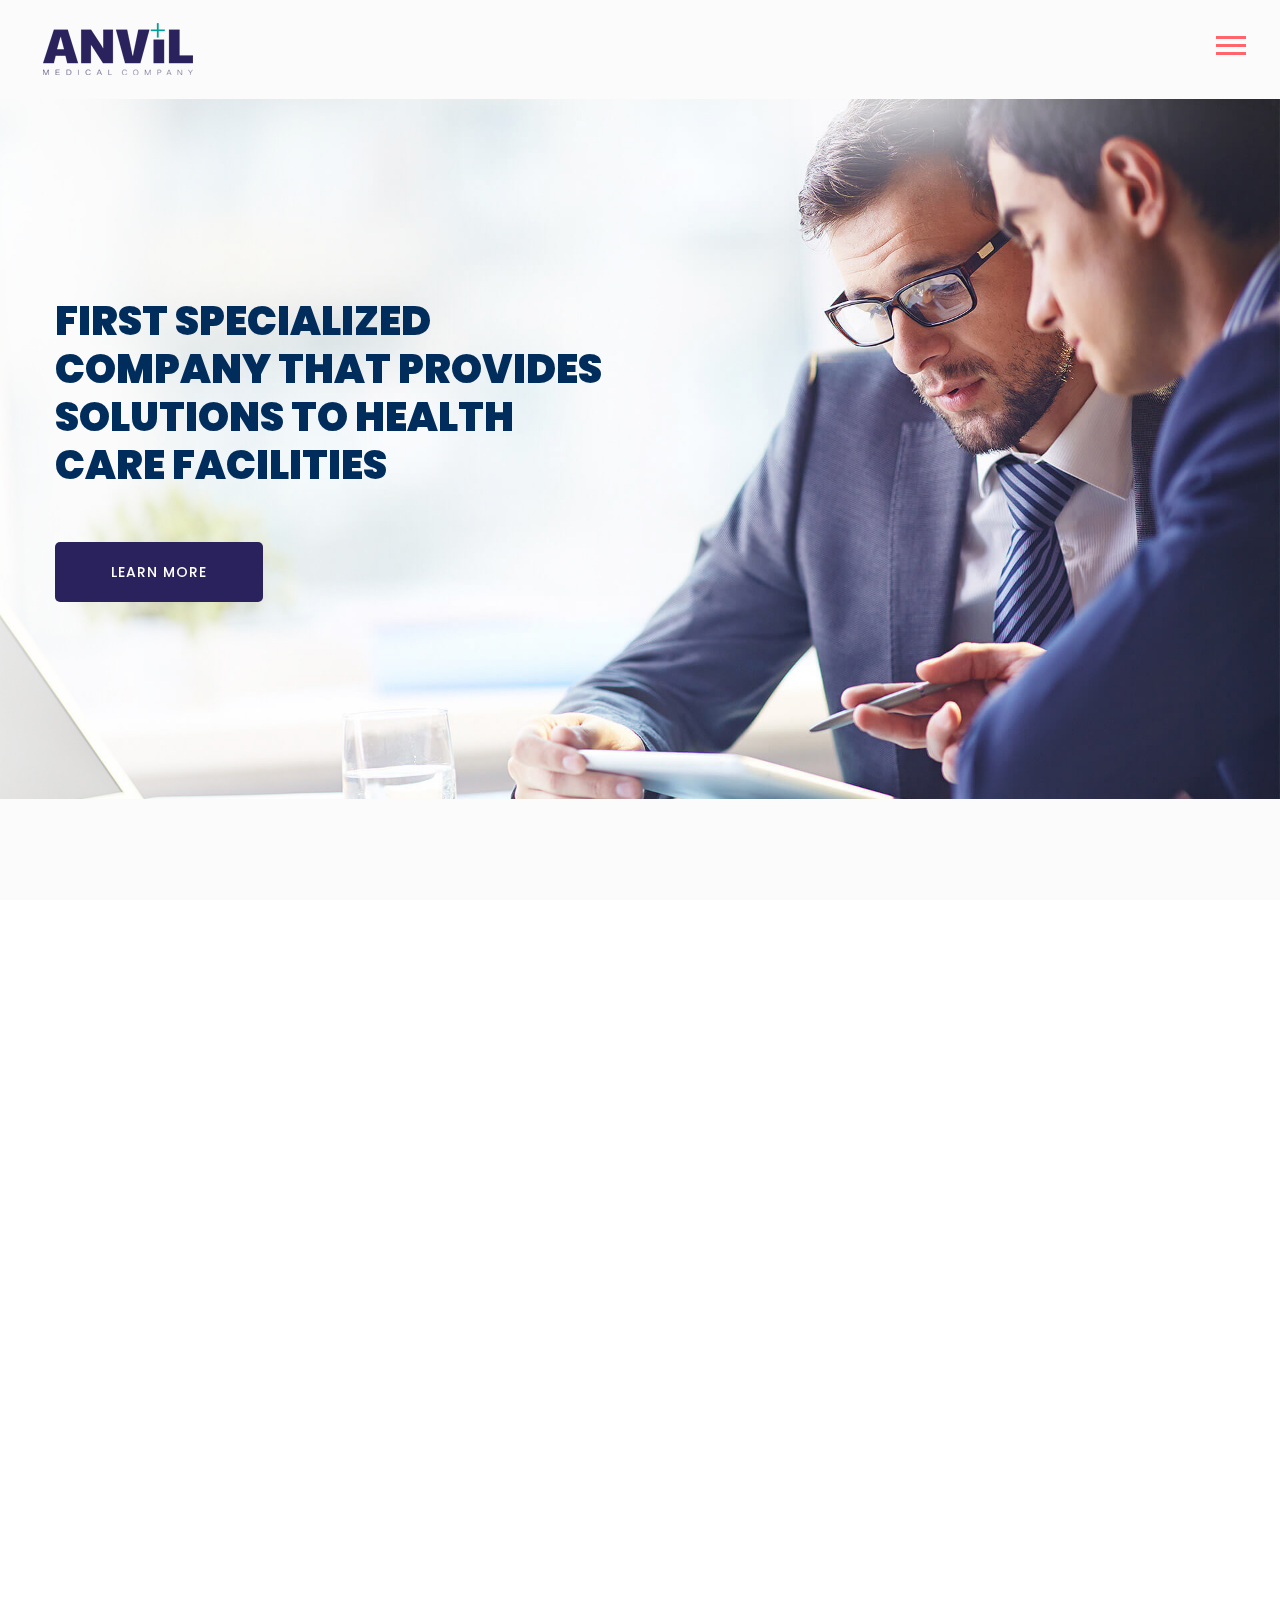
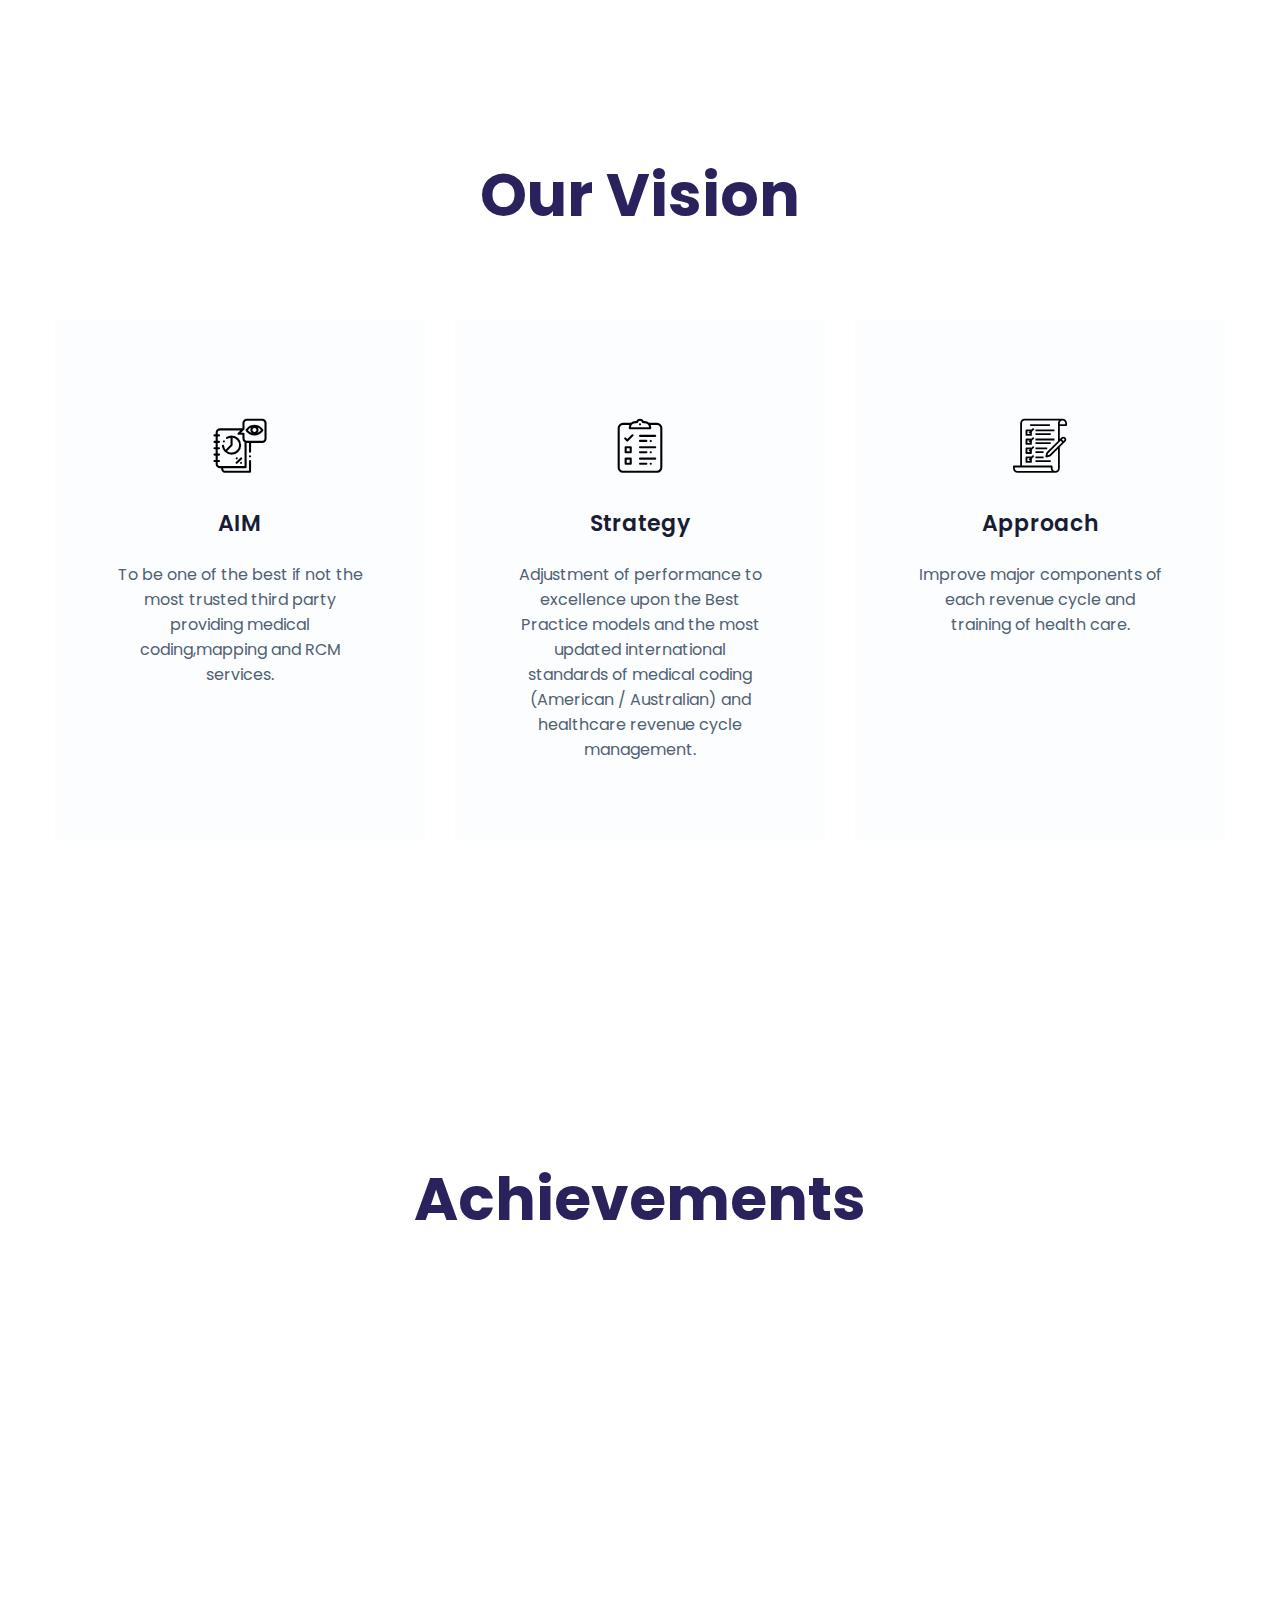
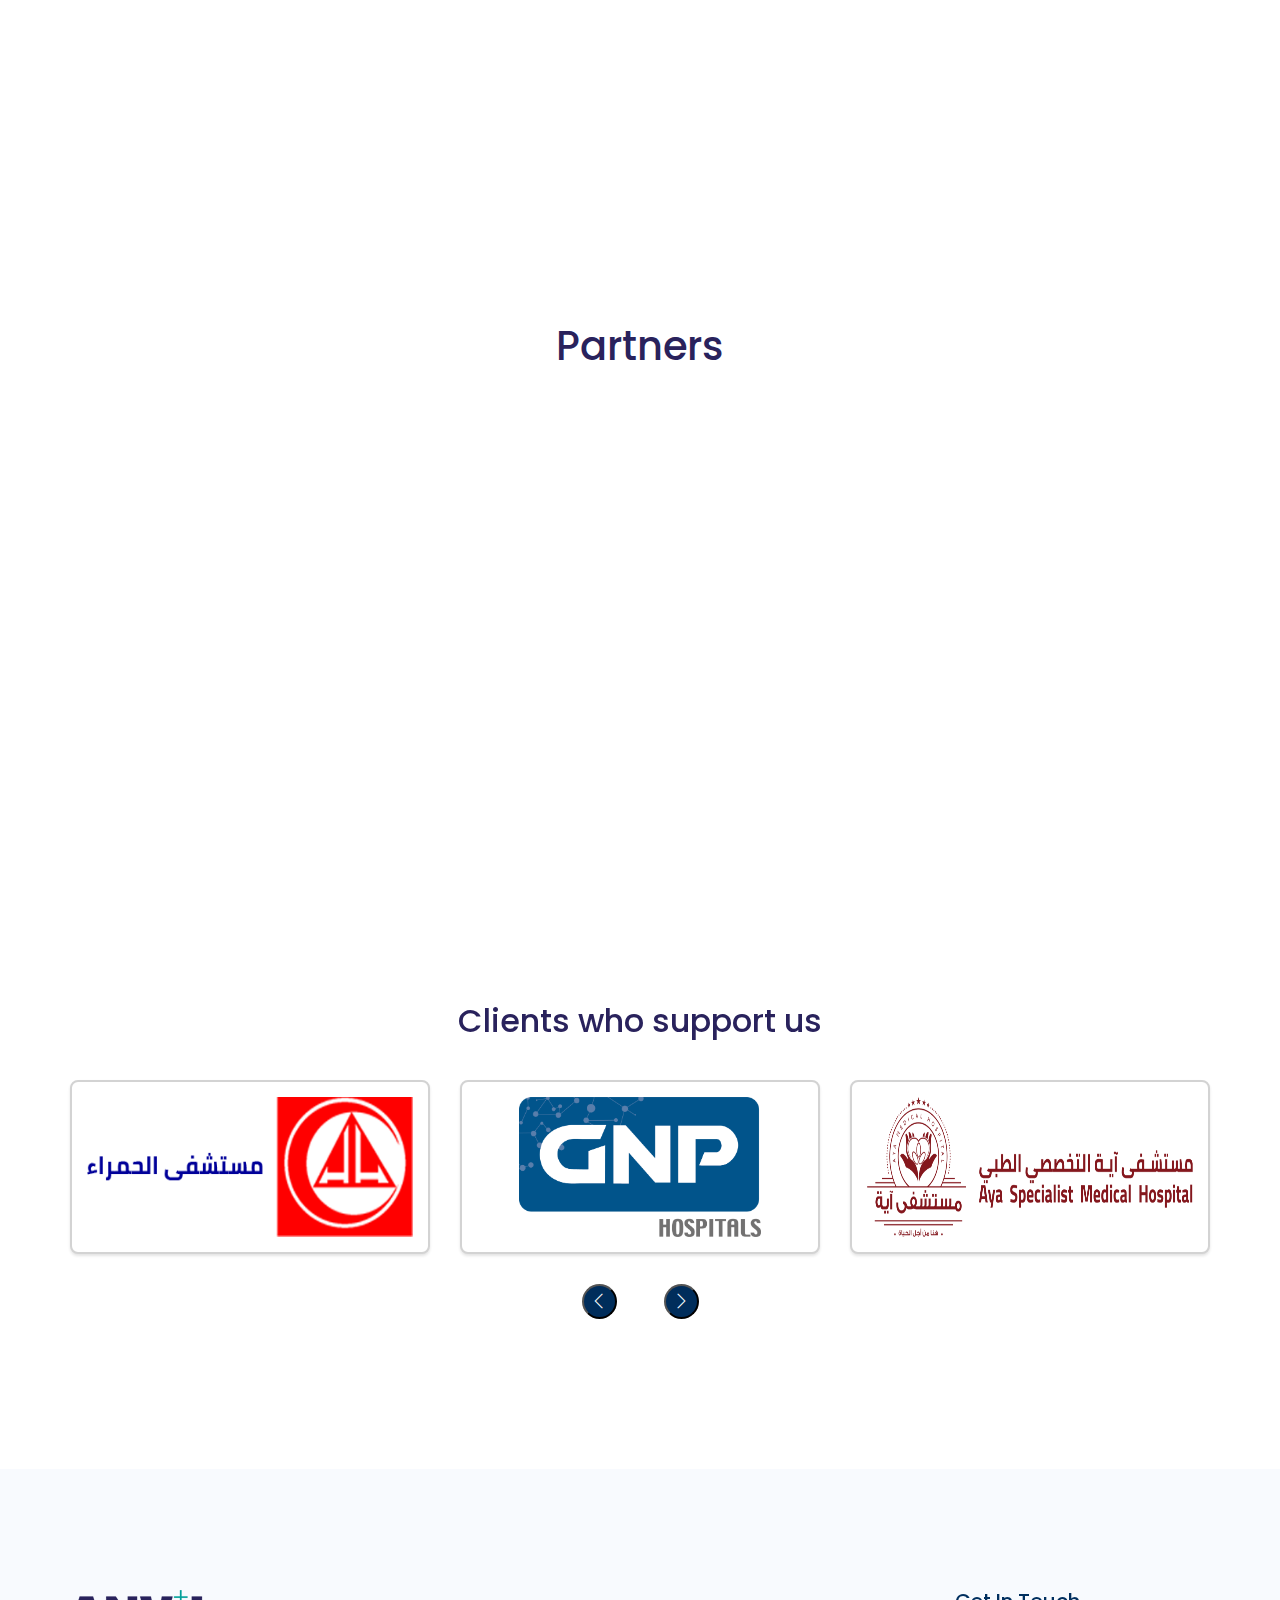
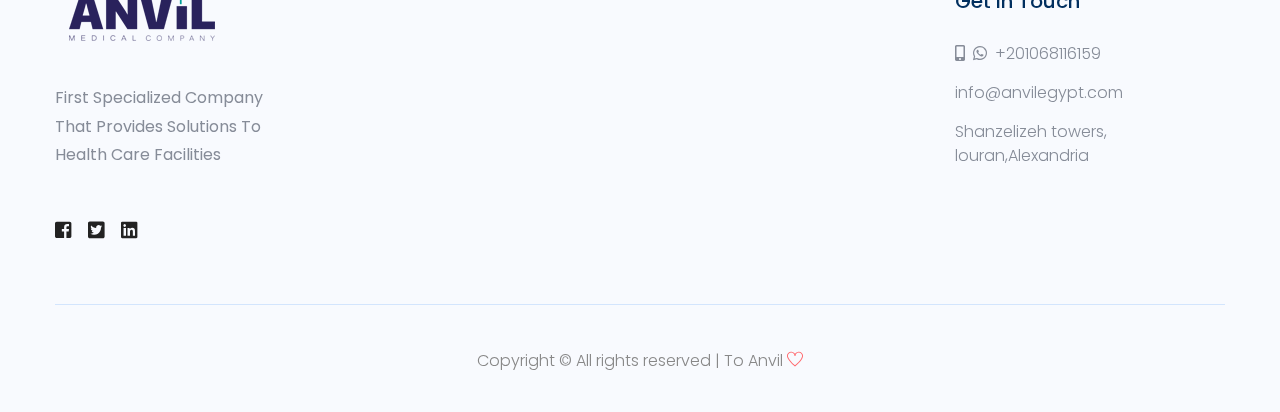
<file: index.html>
<!DOCTYPE html>
<html class="no-js" lang="zxx">
  <head>
    <meta charset="utf-8" />
    <meta http-equiv="x-ua-compatible" content="ie=edge" />
    <title>ANVIL</title>
    <meta name="description" content="" />
    <meta name="viewport" content="width=device-width, initial-scale=1" />

    <link rel="manifest" href="site.webmanifest" />
    <link
      rel="shortcut icon"
      type="image/x-icon"
      href="assets/img/logo/logo.png"
    />

    <!-- CSS here -->
    <link rel="stylesheet" href="assets/css/bootstrap.min.css" />
    <link rel="stylesheet" href="assets/css/owl.carousel.min.css" />
    <link rel="stylesheet" href="assets/css/flaticon.css" />
    <link rel="stylesheet" href="assets/css/slicknav.css" />
    <link rel="stylesheet" href="assets/css/animate.min.css" />
    <link rel="stylesheet" href="assets/css/magnific-popup.css" />
    <link rel="stylesheet" href="assets/css/fontawesome-all.min.css" />
    <link rel="stylesheet" href="assets/css/themify-icons.css" />
    <link rel="stylesheet" href="assets/css/slick.css" />
    <link rel="stylesheet" href="assets/css/nice-select.css" />
    <link rel="stylesheet" href="assets/css/style.css" />
    <link
      href="https://cdn.jsdelivr.net/npm/bootstrap-icons@1.4.1/font/bootstrap-icons.css"
      rel="stylesheet"
    />
  </head>

  <body>
    <!-- Preloader Start -->
    <div id="preloader-active">
      <div class="preloader d-flex align-items-center justify-content-center">
        <div class="preloader-inner position-relative">
          <div class="preloader-circle"></div>
          <div class="preloader-img pere-text">
            <img src="assets/img/logo/logo.png" alt="" />
          </div>
        </div>
      </div>
    </div>
    <!-- Preloader Start -->

    <header id="header">
      <!-- Header Start -->
      <div class="header-area">
        <div class="main-header">
          <div class="header-top top-bg d-none d-lg-block">
            <div class="container-fluid">
              <div class="col-xl-12">
                <div
                  class="row d-flex justify-content-between align-items-center"
                >
                  <div class="header-info-left">
                    <ul>
                      <li>
                        <i class="fas fa-map-marker-alt"></i>Shanzelizeh towers,
                        louran,Alexandria
                      </li>
                      <li>
                        <i class="fas fa-envelope"></i>info@anvilegypt.com
                      </li>
                    </ul>
                  </div>
                  <div class="header-info-right">
                    <ul class="header-social">
                      <li>
                        <a
                          href="https://www.linkedin.com/company/anvil-company/"
                          ><i class="fab fa-linkedin-in"></i
                        ></a>
                      </li>
                      <li>
                        <a
                          href="https://twitter.com/anvil_medical?s=11&t=vtS3O5yZsgzSBUCsVOdG7g"
                          ><i class="fab fa-twitter"></i
                        ></a>
                      </li>
                      <li>
                        <a href="https://www.facebook.com/anvil.medical"
                          ><i class="fab fa-facebook-f"></i
                        ></a>
                      </li>
                    </ul>
                  </div>
                </div>
              </div>
            </div>
          </div>
          <div class="header-bottom header-sticky">
            <div class="container-fluid">
              <div class="row align-items-center">
                <!-- Logo -->
                <div class="col-xl-2 col-lg-1 col-md-1">
                  <div class="logo">
                    <a href="index.html"
                      ><img src="assets/img/logo/logo.png" alt=""
                    /></a>
                  </div>
                </div>
                <div class="col-xl-10 col-lg-10 col-md-10">
                  <!-- Main-menu -->
                  <div class="main-menu f-right d-none d-lg-block">
                    <nav id="navbar" class="navbar">
                      <ul id="navigation">
                        <li>
                          <a href="index.html">Home</a>
                        </li>
                        <li>
                          <a
                            class="scrollto nav-link"
                            onclick="hide()"
                            href="#about"
                            >About</a
                          >
                        </li>
                        <li>
                          <a
                            class="scrollto nav-link"
                            onclick="hide()"
                            href="#vision"
                            >Vision</a
                          >
                        </li>
                        <li>
                          <a href="#">Services</a>
                          <ul class="submenu">
                            <li>
                              <a href="clinical-coding-services.html"
                                >Clinical Coding System
                              </a>
                            </li>
                            <li>
                              <a href="clinical-mapping.html"
                                >Mapping Services
                              </a>
                            </li>
                            <li>
                              <a href="rcm-services.html">RCM Services </a>
                            </li>

                            <li>
                              <a href="anvil-consultancy.html"
                                >ANVIL Consultancy
                              </a>
                            </li>
                            <li>
                              <a href="clinical-documentation-improvement.html"
                                >Clinical Documentation Improvement (CDI)
                              </a>
                            </li>
                          </ul>
                        </li>

                        <li>
                          <a href="#">Anvil Academy</a>
                          <ul class="submenu">
                            <li>
                              <a href="courses.html">Courses </a>
                            </li>
                            <li>
                              <a href="instructors.html">INSTRUCTORS</a>
                            </li>
                          </ul>
                        </li>
                        <li>
                          <a
                            class="scrollto nav-link"
                            onclick="hide()"
                            href="#achievements"
                            >Achievements</a
                          >
                        </li>
                        <li>
                          <a href="career.html">Career</a>
                        </li>

                        <!-- <div class="header-right-btn f-right d-none d-lg-block">
                          <a href="contact.html" class="btn header-btn"
                            >Contact Now</a
                          >
                        </div> -->
                        <div class="btn-group">
                          <button
                            class="header-right-btn f-right d-none d-lg-block"
                          >
                            <a href="contact.html" class="header-btn"
                              >Contact Now</a
                            >
                          </button>
                          <button
                            class="log-in"
                            onclick="change()"
                            onmouseover="document.getElementById('code').src='img/anvil-coder-logo-2.png'"
                            onmouseout="document.getElementById('code').src='img/anvil-coder-logo.png'"
                          >
                            <img
                              id="code"
                              src="img/anvil-coder-logo.png"
                              style="width: 100px"
                            />
                            <a href="#">Join Us</a>
                          </button>
                        </div>
                      </ul>
                    </nav>
                  </div>
                </div>

                <!-- Mobile Menu -->
                <div class="col-12">
                  <div class="mobile_menu d-block d-lg-none"></div>
                </div>
              </div>
            </div>
          </div>
        </div>
      </div>
      <!-- Header End -->
    </header>

    <main>
      <!-- slider Area Start-->
      <div class="slider-area">
        <!-- Mobile Menu -->
        <div class="slider-active">
          <div
            class="single-slider slider-height d-flex align-items-center"
            data-background="assets/img/hero/h1_hero.jpg"
          >
            <div class="container">
              <div class="row">
                <div class="col-xl-6 col-lg-6 col-md-8">
                  <div class="hero__caption">
                    <!-- <p
                      data-animation="fadeInLeft"
                      data-delay=".4s"
                      style="display: flex; align-items: center"
                    >
                      Welcome to <img src="assets/img/logo/logo.png" alt="Logo"
                      / style="height:50px ;">
                    </p> -->
                    <h1 data-animation="fadeInLeft" data-delay=".6s">
                      First Specialized Company That Provides Solutions To
                      Health Care Facilities
                    </h1>
                    <!-- Hero-btn -->
                    <div
                      class="hero__btn"
                      data-animation="fadeInLeft"
                      data-delay=".8s"
                    >
                      <a href="#about" class="btn hero-btn">Learn More</a>
                    </div>
                  </div>
                </div>
              </div>
            </div>
          </div>
          <div
            class="single-slider slider-height d-flex align-items-center"
            data-background="assets/img/hero/banner-bg.jpg"
          >
            <div class="container">
              <div class="row">
                <div class="col-xl-6 col-lg-6 col-md-8">
                  <div class="hero__caption">
                    <h1 data-animation="fadeInLeft" data-delay=".6s">
                      Providing precise coding and mapping (ICD10-AM, ICD10-CM,
                      CPT, ACHI)
                    </h1>
                    <!-- Hero-btn -->
                    <div
                      class="hero__btn"
                      data-animation="fadeInLeft"
                      data-delay=".8s"
                    >
                      <a href="clinical-mapping.html" class="btn hero-btn"
                        >Learn More</a
                      >
                    </div>
                  </div>
                </div>
              </div>
            </div>
          </div>
          <div
            class="single-slider slider-height d-flex align-items-center"
            data-background="assets/img/hero/h1_hero.png"
          >
            <div class="container">
              <div class="row">
                <div class="col-xl-6 col-lg-6 col-md-8">
                  <div class="hero__caption">
                    <h1 data-animation="fadeInLeft" data-delay=".6s">
                      Broad experience in Revenue cycle management
                    </h1>
                    <!-- Hero-btn -->
                    <div
                      class="hero__btn"
                      data-animation="fadeInLeft"
                      data-delay=".8s"
                    >
                      <a href="anvil-consultancy.html" class="btn hero-btn"
                        >Learn More</a
                      >
                    </div>
                  </div>
                </div>
              </div>
            </div>
          </div>
          <div
            class="single-slider slider-height d-flex align-items-center"
            data-background="assets/img/hero/2.jpg"
          >
            <div class="container">
              <div class="row">
                <div class="col-xl-6 col-lg-6 col-md-8">
                  <div class="hero__caption">
                    <h1 data-animation="fadeInLeft" data-delay=".6s">
                      Join Anvil’s academy for variety of courses
                    </h1>
                    <!-- Hero-btn -->
                    <div
                      class="hero__btn"
                      data-animation="fadeInLeft"
                      data-delay=".8s"
                    >
                      <a href="courses.html" class="btn hero-btn">Learn More</a>
                    </div>
                  </div>
                </div>
              </div>
            </div>
          </div>
          <div
            class="single-slider slider-height d-flex align-items-center"
            data-background="assets/img/hero/home_background_1.jpg"
          >
            <div class="container">
              <div class="row">
                <div class="col-xl-6 col-lg-6 col-md-8">
                  <div class="hero__caption">
                    <h1 data-animation="fadeInLeft" data-delay=".6s">
                      Facilitate your health care documentation process by using
                      our coding system
                    </h1>
                    <!-- Hero-btn -->
                    <div
                      class="hero__btn"
                      data-animation="fadeInLeft"
                      data-delay=".8s"
                    >
                      <a
                        href="clinical-documentation-improvement.html"
                        class="btn hero-btn"
                        >Learn More</a
                      >
                    </div>
                  </div>
                </div>
              </div>
            </div>
          </div>
        </div>
      </div>
      <!-- slider Area End-->

      <!-- ---------------------------------------------- -->

      <!-- Team-profile Start -->
      <!-- About Start -->
      <div class="space" style="padding-top: 100px" id="about"></div>
      <div class="container-xxl py-5">
        <div class="container">
          <div class="row g-5">
            <div class="col-lg-6 wow fadeIn" data-wow-delay="0.1s">
              <div class="d-flex flex-column">
                <img
                  class="img-fluid rounded w-75 align-self-end"
                  src="assets/img/about-1.jpg"
                  alt=""
                />
                <img
                  class="img-fluid rounded w-50 bg-white pt-3 pe-3"
                  src="assets/img/about-2.jpg"
                  alt=""
                  style="margin-top: -25%"
                />
              </div>
            </div>
            <div class="col-lg-6 wow fadeIn" data-wow-delay="0.5s">
              <p class="d-inline-block border rounded-pill py-1 px-4">Why Us</p>
              <h1 class="mb-4">Why You Should Trust Us? Get Know About Us!</h1>
              <p>
                We have in-depth knowledge and culturally-sensitive experience
                of healthcare ecosystem in the Egyptian and regional markets.
                Weconnect you to the knowledge you need
              </p>
            </div>
          </div>
        </div>
      </div>
      <!-- About End -->
      <!-- Vision Area Start-->
      <div class="services-area section-padding2" id="vision">
        <div class="container">
          <!-- section tittle -->
          <div class="row">
            <div class="col-lg-12">
              <div class="section-tittle text-center">
                <h2>Our Vision</h2>
              </div>
            </div>
          </div>
          <div class="row">
            <div class="col-xl-4 col-lg-4 col-md-6 d-flex align-items-stretch">
              <div class="single-services text-center mb-30">
                <div class="services-icon">
                  <span class="flaticon-audit"></span>
                </div>
                <div class="services-caption">
                  <h4>AIM</h4>
                  <p>
                    To be one of the best if not the most trusted third party
                    providing medical coding,mapping and RCM services.
                  </p>
                </div>
              </div>
            </div>
            <div class="col-xl-4 col-lg-4 col-md-6 d-flex align-items-stretch">
              <div class="single-services text-center mb-30">
                <div class="services-icon">
                  <span class="flaticon-checklist"></span>
                </div>
                <div class="services-caption">
                  <h4>Strategy</h4>
                  <p>
                    Adjustment of performance to excellence upon the Best
                    Practice models and the most updated international standards
                    of medical coding (American / Australian) and healthcare
                    revenue cycle management.
                  </p>
                </div>
              </div>
            </div>
            <div class="col-xl-4 col-lg-4 col-md-6 d-flex align-items-stretch">
              <div class="single-services text-center mb-30">
                <div class="services-icon">
                  <span class="flaticon-checklist-1"></span>
                </div>
                <div class="services-caption">
                  <h4>Approach</h4>
                  <p>
                    Improve major components of each revenue cycle and training
                    of health care.
                  </p>
                </div>
              </div>
            </div>
          </div>
        </div>
      </div>
      <!-- Vision Area End-->

      <!-- Facts Start -->
      <div class="hh" id="achievements"></div>
      <div class="space" style="padding-top: 50px"></div>
      <div class="container-fluid overflow-hidden my-5 px-lg-0">
        <div class="section-tittle text-center">
          <h2>Achievements</h2>
        </div>
        <div class="container facts px-lg-0">
          <div class="row g-0 mx-lg-0">
            <div class="col-lg-6 facts-text wow fadeIn" data-wow-delay="0.1s">
              <div class="h-100 px-4 ps-lg-0">
                <h1 class="text-white mb-4">Achievements</h1>
                <p class="text-light mb-5">
                  Anvil is a leading company specialized in revenue cycle
                  management to act as an outsourcing for all steps of
                  healthcare credit business operations
                </p>
              </div>
            </div>
            <div
              class="col-lg-6 facts-counter wow fadeIn"
              data-wow-delay="0.5s"
            >
              <div class="h-100 px-4 pe-lg-0">
                <div class="row">
                  <div class="col-lg-12 col-md-12 col-sm-12 counter-stat">
                    <h1 class="display-5 text-color">MAPPING</h1>
                    <h1>More than 1 million codes</h1>
                  </div>
                </div>
              </div>
            </div>
          </div>
        </div>
      </div>
      <!-- Facts End -->
      <!-- Testimonial Start -->
      <div class="space" style="padding-top: 100px"></div>
      <div class="container-xxl py-5 section-padding2">
        <div class="container">
          <div class="text-center mx-auto" style="max-width: 500px">
            <h1 class="display-6 mb-5">Partners</h1>
          </div>
          <div class="row g-5">
            <div class="col-lg-3 d-none d-lg-block">
              <div class="testimonial-left h-100">
                <img
                  class="img-fluid animated pulse infinite"
                  src="img/testimonial-1.jpg"
                  alt=""
                />
                <img
                  class="img-fluid animated pulse infinite"
                  src="img/testimonial-2.jpg"
                  alt=""
                />
                <img
                  class="img-fluid animated pulse infinite"
                  src="img/testimonial-3.jpg"
                  alt=""
                />
              </div>
            </div>
            <div
              class="col-lg-6 col-md-12 col-sm-12 wow fadeIn"
              data-wow-delay="0.5s"
            >
              <div class="owl-carousel testimonial-carousel">
                <div class="testimonial-item text-center">
                  <img
                    class="img-fluid rounded mx-auto mb-4"
                    src="img/testimonial-1.jpg"
                    alt=""
                  />
                  <p class="fs-5">
                    RCM EGYPT is leading Company specialized in revenue cycle
                    managment to act as an outsourcing for all steps of
                    healthcare credit business operations.
                  </p>
                  <h5>RCM EGYPT</h5>
                </div>
                <div class="testimonial-item text-center">
                  <img
                    class="img-fluid rounded mx-auto mb-4"
                    src="img/testimonial-2.jpg"
                    alt=""
                  />
                  <p class="fs-5">
                    Bee Informatic Technology an Egyptian software company
                    specialized in Hospital Information Systems development,
                    consultation and implementation.
                  </p>
                  <h5>Bee Informatic Technology</h5>
                </div>
              </div>
            </div>
            <div class="col-lg-3 d-none d-lg-block">
              <div class="testimonial-right h-100">
                <img
                  class="img-fluid animated pulse infinite"
                  src="img/testimonial-1.jpg"
                  alt=""
                />
                <img
                  class="img-fluid animated pulse infinite"
                  src="img/testimonial-2.jpg"
                  alt=""
                />
                <img
                  class="img-fluid animated pulse infinite"
                  src="img/testimonial-3.jpg"
                  alt=""
                />
              </div>
            </div>
          </div>
        </div>
      </div>
      <!-- Testimonial End -->
      <!-- client  -->
      <section class="section clients section-padding2">
        <div class="container">
          <div class="row justify-content-center">
            <div class="col-lg-7">
              <div class="section-title text-center">
                <h2>Clients who support us</h2>
                <div class="divider mx-auto my-4"></div>
              </div>
            </div>
          </div>
        </div>

        <div class="container">
          <div class="logo-slider">
            <div class="item">
              <img
                src="DataWebRcm/1.png"
                alt=""
                class="img-fluid img-container"
              />
            </div>
            <div class="item">
              <img
                src="DataWebRcm/2.png"
                alt=""
                class="img-fluid img-container"
              />
            </div>
            <div class="item">
              <img
                src="DataWebRcm/3.png"
                alt=""
                class="img-fluid img-container"
              />
            </div>
            <div class="item">
              <img
                src="DataWebRcm/4.png"
                alt=""
                class="img-fluid img-container"
              />
            </div>
            <div class="item">
              <img
                src="DataWebRcm/5.png"
                alt=""
                class="img-fluid img-container"
              />
            </div>
            <div class="item">
              <img
                src="DataWebRcm/6.jpg"
                alt=""
                class="img-fluid img-container"
              />
            </div>
            <div class="item">
              <img
                src="DataWebRcm/7.jpg"
                alt=""
                class="img-fluid img-container"
              />
            </div>
            <div class="item">
              <img
                src="DataWebRcm/8.png"
                alt=""
                class="img-fluid img-container"
              />
            </div>
            <div class="item">
              <img
                src="DataWebRcm/9.jpg"
                alt=""
                class="img-fluid img-container"
              />
            </div>
            <div class="item">
              <img
                src="DataWebRcm/10.png"
                alt=""
                class="img-fluid img-container"
              />
            </div>
            <div class="item">
              <img
                src="DataWebRcm/11.jpg"
                alt=""
                class="img-fluid img-container"
              />
            </div>
            <div class="item">
              <img
                src="DataWebRcm/12.jpg"
                alt=""
                class="img-fluid img-container"
              />
            </div>
            <div class="item">
              <img
                src="DataWebRcm/13.jpg"
                alt=""
                class="img-fluid img-container"
              />
            </div>
            <div class="item">
              <img
                src="DataWebRcm/14.png"
                alt=""
                class="img-fluid img-container"
              />
            </div>
            <div class="item">
              <img
                src="DataWebRcm/15.jpg"
                alt=""
                class="img-fluid img-container"
              />
            </div>
            <div class="item">
              <img
                src="DataWebRcm/16.jpg"
                alt=""
                class="img-fluid img-container"
              />
            </div>
            <div class="item">
              <img
                src="DataWebRcm/17.jpg"
                alt=""
                class="img-fluid img-container"
              />
            </div>
            <div class="item">
              <img
                src="DataWebRcm/18.jpg"
                alt=""
                class="img-fluid img-container"
              />
            </div>
          </div>
        </div>
      </section>
      <!-- client  -->
    </main>
    <footer>
      <!-- Footer Start-->
      <div class="footer-area footer-padding">
        <div class="container">
          <div class="row d-flex justify-content-between">
            <div class="col-xl-4 col-lg-4 col-md-4 col-sm-6">
              <div class="single-footer-caption mb-50">
                <div class="single-footer-caption mb-30">
                  <!-- logo -->
                  <div class="footer-logo">
                    <a href="index.html"
                      ><img src="assets/img/logo/logo2_footer.png" alt=""
                    /></a>
                  </div>
                  <div class="footer-tittle">
                    <div class="footer-pera">
                      <p>
                        First Specialized Company That Provides Solutions To
                        Health Care Facilities
                      </p>
                    </div>
                  </div>
                  <!-- social -->
                  <div class="footer-social">
                    <a href="https://www.facebook.com/anvil.medical"
                      ><i class="fab fa-facebook-square"></i
                    ></a>
                    <a
                      href="https://twitter.com/anvil_medical?s=11&t=vtS3O5yZsgzSBUCsVOdG7g"
                      ><i class="fab fa-twitter-square"></i
                    ></a>
                    <a href="https://www.linkedin.com/company/anvil-company/"
                      ><i class="fab fa-linkedin"></i
                    ></a>
                  </div>
                </div>
              </div>
            </div>

            <div class="col-xl-3 col-lg-3 col-md-4 col-sm-5">
              <div class="single-footer-caption mb-50">
                <div class="footer-tittle">
                  <h4>Get in Touch</h4>
                  <ul>
                    <li>
                      <a href="tel:+201068116159">
                        <i class="fas fa-mobile-alt mr-1"></i
                      ></a>
                      <a href="whatsapp://send?text=Hello!&phone=+201068116159">
                        <i class="fab fa-whatsapp mr-1"></i
                      ></a>
                      <a href="tel:+201068116159">+201068116159</a>
                    </li>
                    <li><a> info@anvilegypt.com</a></li>
                    <li>
                      <a>Shanzelizeh towers, louran,Alexandria</a>
                    </li>
                  </ul>
                </div>
              </div>
            </div>
          </div>
        </div>
      </div>
      <!-- footer-bottom aera -->
      <div class="footer-bottom-area footer-bg">
        <div class="container">
          <div class="footer-border">
            <div class="row d-flex align-items-center">
              <div class="col-xl-12">
                <div class="footer-copy-right text-center">
                  <p>
                    Copyright &copy; All rights reserved | To Anvil
                    <i class="ti-heart" aria-hidden="true"></i>
                  </p>
                </div>
              </div>
            </div>
          </div>
        </div>
      </div>
      <!-- Footer End-->
    </footer>
    <script>
      function hide() {
        let slicknav = document.querySelector(".slicknav_nav");
        let btnb = document.querySelector(".slicknav_btn");
        btnb.click();
      }
      function change() {
        const code = document.getElementById("code");
        code.src = "img/anvil-coder-logo-2.png";
      }
    </script>
    <!-- JS here -->
    <!-- <script src="./assets/js/navscrol.js"></script> -->
    <!-- All JS Custom Plugins Link Here here -->
    <script src="./assets/js/vendor/modernizr-3.5.0.min.js"></script>
    <!-- Jquery, Popper, Bootstrap -->
    <script src="./assets/js/vendor/jquery-1.12.4.min.js"></script>
    <script src="./assets/js/popper.min.js"></script>
    <script src="./assets/js/bootstrap.min.js"></script>
    <!-- Jquery Mobile Menu -->
    <script src="./assets/js/jquery.slicknav.min.js"></script>

    <!-- Jquery Slick , Owl-Carousel Plugins -->
    <script src="./assets/js/owl.carousel.min.js"></script>
    <script src="./assets/js/slick.min.js"></script>
    <!-- Date Picker -->
    <script src="./assets/js/gijgo.min.js"></script>
    <!-- One Page, Animated-HeadLin -->
    <script src="./assets/js/wow.min.js"></script>
    <script src="./assets/js/animated.headline.js"></script>
    <script src="./assets/js/jquery.magnific-popup.js"></script>

    <!-- Scrollup, nice-select, sticky -->
    <script src="./assets/js/jquery.scrollUp.min.js"></script>
    <script src="./assets/js/jquery.nice-select.min.js"></script>
    <script src="./assets/js/jquery.sticky.js"></script>

    <!-- contact js -->
    <script src="./assets/js/contact.js"></script>
    <script src="./assets/js/jquery.form.js"></script>
    <script src="./assets/js/jquery.validate.min.js"></script>
    <script src="./assets/js/mail-script.js"></script>
    <script src="./assets/js/jquery.ajaxchimp.min.js"></script>

    <!-- Jquery Plugins, main Jquery -->
    <script src="./assets/js/plugins.js"></script>
    <script src="./assets/js/main.js"></script>
    <script src="./assets/js/navscrol.js"></script>
  </body>
</html>
</file>
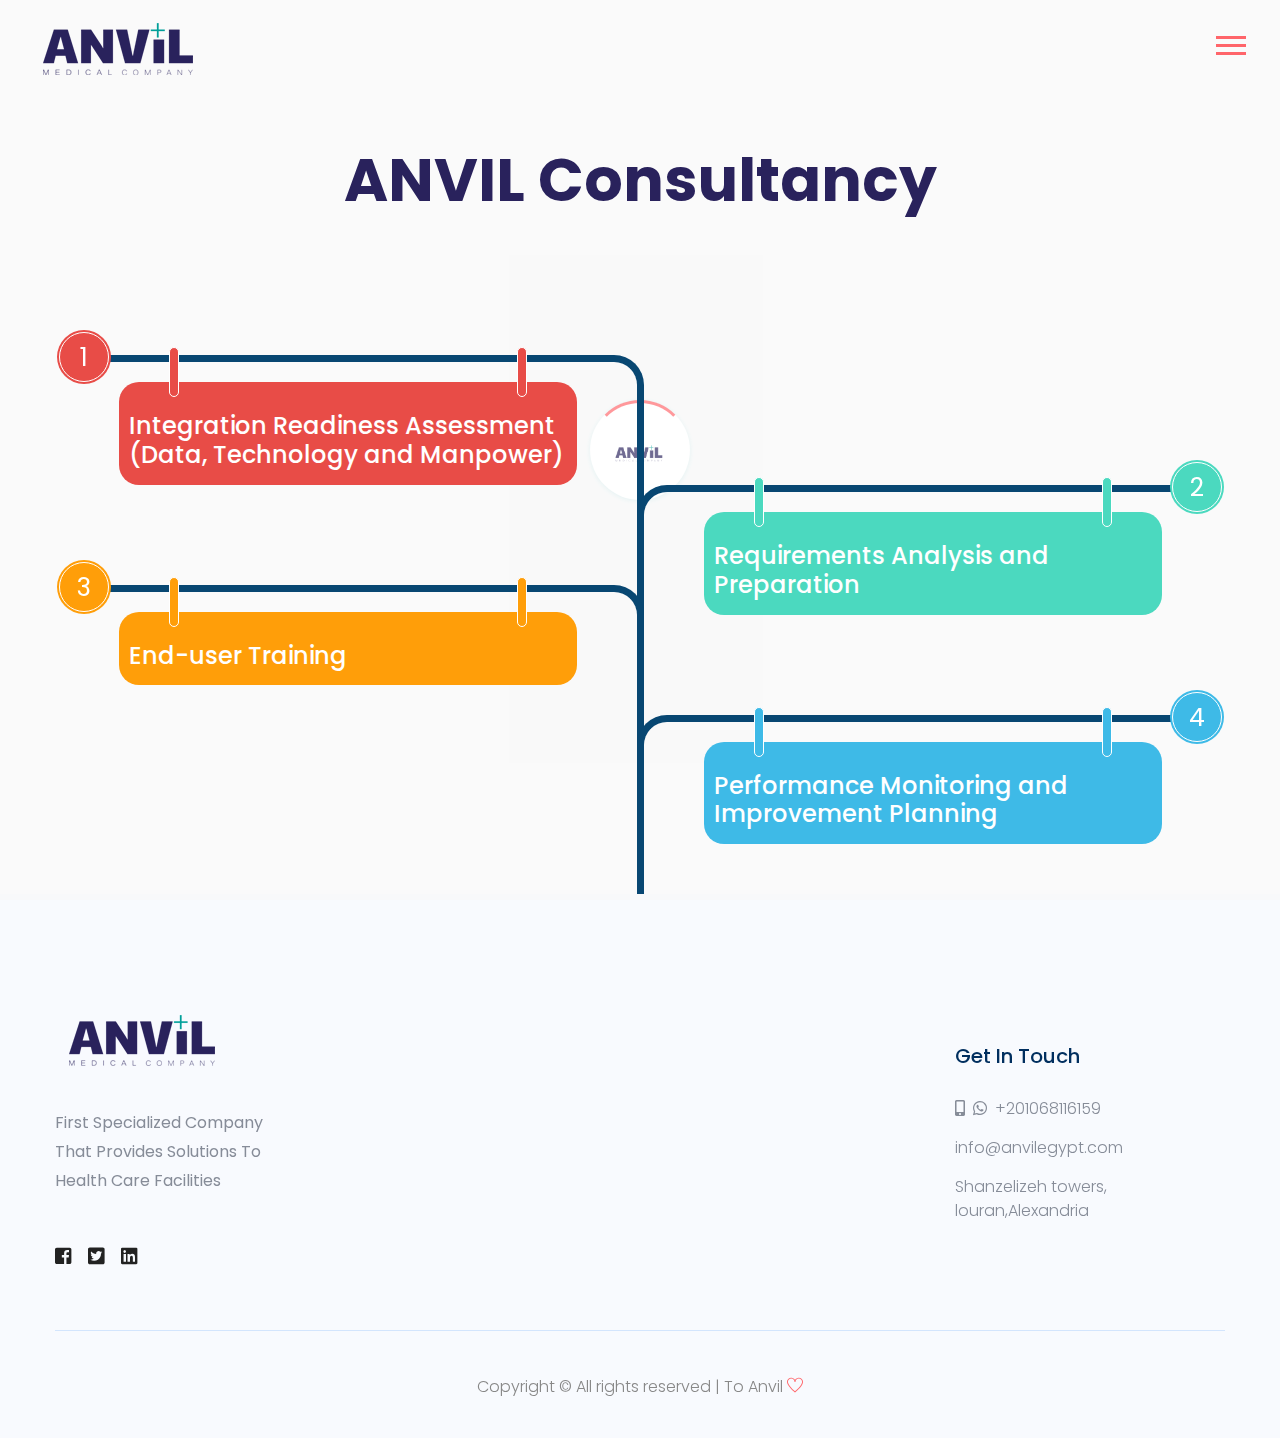
<file: anvil-consultancy.html>
<!DOCTYPE html>
<html class="no-js" lang="zxx">
  <head>
    <meta charset="utf-8" />
    <meta http-equiv="x-ua-compatible" content="ie=edge" />
    <title>ANVIL</title>
    <meta name="description" content="" />
    <meta name="viewport" content="width=device-width, initial-scale=1" />

    <link rel="manifest" href="site.webmanifest" />
    <link
      rel="shortcut icon"
      type="image/x-icon"
      href="assets/img/logo/logo.png"
    />
    <!-- <link rel="manifest" href="site.webmanifest"> -->
    <link
      rel="shortcut icon"
      type="image/x-icon"
      href="assets/img/favicon.png"
    />
    <!-- Place favicon.ico in the root directory -->

    <!-- CSS here -->
    <link rel="stylesheet" href="assets/css/bootstrap.min.css" />
    <link rel="stylesheet" href="assets/css/owl.carousel.min.css" />
    <link rel="stylesheet" href="assets/css/slicknav.css" />
    <link rel="stylesheet" href="assets/css/animate.min.css" />
    <link rel="stylesheet" href="assets/css/magnific-popup.css" />
    <link rel="stylesheet" href="assets/css/fontawesome-all.min.css" />
    <link rel="stylesheet" href="assets/css/themify-icons.css" />
    <link rel="stylesheet" href="assets/css/themify-icons.css" />
    <link rel="stylesheet" href="assets/css/slick.css" />
    <link rel="stylesheet" href="assets/css/nice-select.css" />
    <link rel="stylesheet" href="assets/css/style.css" />
    <link rel="stylesheet" href="assets/css/responsive.css" />
    <link rel="stylesheet" href="assets/css/timeline.css" />
  </head>

  <body>
    <!-- Preloader Start -->
    <div id="preloader-active">
      <div class="preloader d-flex align-items-center justify-content-center">
        <div class="preloader-inner position-relative">
          <div class="preloader-circle"></div>
          <div class="preloader-img pere-text">
            <img src="assets/img/logo/logo.png" alt="" />
          </div>
        </div>
      </div>
    </div>
    <!-- Preloader Start-->

    <header>
      <!-- Header Start -->
      <div class="header-area">
        <div class="main-header">
          <div class="header-top top-bg d-none d-lg-block">
            <div class="container-fluid">
              <div class="col-xl-12">
                <div
                  class="row d-flex justify-content-between align-items-center"
                >
                  <div class="header-info-left">
                    <ul>
                      <li>
                        <i class="fas fa-map-marker-alt"></i>Shanzelizeh towers,
                        louran,Alexandria
                      </li>
                      <li>
                        <i class="fas fa-envelope"></i>info@anvilegypt.com
                      </li>
                    </ul>
                  </div>
                  <div class="header-info-right">
                    <ul class="header-social">
                      <li>
                        <a
                          href="https://www.linkedin.com/company/anvil-company/"
                          ><i class="fab fa-linkedin-in"></i
                        ></a>
                      </li>
                      <li>
                        <a
                          href="https://twitter.com/anvil_medical?s=11&t=vtS3O5yZsgzSBUCsVOdG7g"
                          ><i class="fab fa-twitter"></i
                        ></a>
                      </li>
                      <li>
                        <a href="https://www.facebook.com/anvil.medical"
                          ><i class="fab fa-facebook-f"></i
                        ></a>
                      </li>
                    </ul>
                  </div>
                </div>
              </div>
            </div>
          </div>
          <div class="header-bottom header-sticky">
            <div class="container-fluid">
              <div class="row align-items-center">
                <!-- Logo -->
                <div class="col-xl-2 col-lg-1 col-md-1">
                  <div class="logo">
                    <a href="index.html"
                      ><img src="assets/img/logo/logo.png" alt=""
                    /></a>
                  </div>
                </div>
                <div class="col-xl-10 col-lg-10 col-md-10">
                  <!-- Main-menu -->
                  <div class="main-menu f-right d-none d-lg-block">
                    <nav>
                      <ul id="navigation">
                        <li><a href="index.html">Home</a></li>
                        <li><a href="index.html">About</a></li>
                        <li><a href="index.html">Vision</a></li>
                        <li>
                          <a href="#">Services</a>
                          <ul class="submenu">
                            <li>
                              <a href="clinical-coding-services.html"
                                >Clinical Coding System
                              </a>
                            </li>
                            <li>
                              <a href="clinical-mapping.html"
                                >Mapping Services
                              </a>
                            </li>
                            <li>
                              <a href="rcm-services.html">RCM Services </a>
                            </li>

                            <li>
                              <a href="anvil-consultancy.html"
                                >ANVIL Consultancy
                              </a>
                            </li>
                            <li>
                              <a href="clinical-documentation-improvement.html"
                                >Clinical Documentation Improvement (CDI)
                              </a>
                            </li>
                          </ul>
                        </li>

                        <li>
                          <a href="#">Anvil Academy</a>
                          <ul class="submenu">
                            <li>
                              <a href="courses.html">Courses </a>
                            </li>
                            <li>
                              <a href="instructors.html">INSTRUCTORS</a>
                            </li>
                          </ul>
                        </li>
                        <li>
                          <a href="index.html">Achievements</a>
                        </li>
                        <li>
                          <a href="career.html">Career</a>
                        </li>

                        <!-- <div class="header-right-btn f-right d-none d-lg-block">
                          <a href="contact.html" class="btn header-btn"
                            >Contact Now</a
                          >
                        </div> -->
                        <div class="btn-group">
                          <button
                            class="header-right-btn f-right d-none d-lg-block"
                          >
                            <a href="contact.html" class="header-btn"
                              >Contact Now</a
                            >
                          </button>
                          <button
                            class="log-in"
                            onclick="document.getElementById('code').src = 'img/anvil-coder-logo-2.png'"
                            onmouseover="document.getElementById('code').src='img/anvil-coder-logo-2.png'"
                            onmouseout="document.getElementById('code').src='img/anvil-coder-logo.png'"
                          >
                            <img
                              id="code"
                              src="img/anvil-coder-logo.png"
                              style="width: 100px"
                            />
                            <a href="#">Join Us</a>
                          </button>
                        </div>
                      </ul>
                    </nav>
                  </div>
                </div>

                <!-- Mobile Menu -->
                <div class="col-12">
                  <div class="mobile_menu d-block d-lg-none"></div>
                </div>
              </div>
            </div>
          </div>
        </div>
      </div>
      <!-- Header End -->
    </header>
    <!-- Service Start -->
    <div class="space" style="padding-top: 50px"></div>
    <div class="row">
      <div class="col-lg-12">
        <div class="section-tittle text-center">
          <h2>ANVIL Consultancy</h2>
        </div>
      </div>
    </div>
    <div class="container">
      <div class="row">
        <div class="col-md-12">
          <div class="main-timeline2">
            <div class="timeline">
              <span class="icon">1</span>
              <a href="#" class="timeline-content">
                <h3 class="title">
                  Integration Readiness Assessment (Data, Technology and
                  Manpower)
                </h3>
                <p class="description"></p>
              </a>
            </div>
            <div class="timeline">
              <span class="icon">2</span>
              <a href="#" class="timeline-content">
                <h3 class="title">Requirements Analysis and Preparation</h3>
                <p class="description"></p>
              </a>
            </div>
            <div class="timeline">
              <span class="icon">3</span>
              <a href="#" class="timeline-content">
                <h3 class="title">End-user Training</h3>
                <p class="description"></p>
              </a>
            </div>
            <div class="timeline">
              <span class="icon">4</span>
              <a href="#" class="timeline-content">
                <h3 class="title">
                  Performance Monitoring and Improvement Planning
                </h3>
                <p class="description"></p>
              </a>
            </div>
          </div>
        </div>
      </div>
    </div>
    <!-- Service End -->
    <footer>
      <!-- Footer Start-->
      <div class="footer-area footer-padding">
        <div class="container">
          <div class="row d-flex justify-content-between">
            <div class="col-xl-4 col-lg-4 col-md-4 col-sm-6">
              <div class="single-footer-caption mb-50">
                <div class="single-footer-caption mb-30">
                  <!-- logo -->
                  <div class="footer-logo">
                    <a href="index.html"
                      ><img src="assets/img/logo/logo2_footer.png" alt=""
                    /></a>
                  </div>
                  <div class="footer-tittle">
                    <div class="footer-pera">
                      <p>
                        First Specialized Company That Provides Solutions To
                        Health Care Facilities
                      </p>
                    </div>
                  </div>
                  <!-- social -->
                  <div class="footer-social">
                    <a href="https://www.facebook.com/anvil.medical"
                      ><i class="fab fa-facebook-square"></i
                    ></a>
                    <a
                      href="https://twitter.com/anvil_medical?s=11&t=vtS3O5yZsgzSBUCsVOdG7g"
                      ><i class="fab fa-twitter-square"></i
                    ></a>
                    <a href="https://www.linkedin.com/company/anvil-company/"
                      ><i class="fab fa-linkedin"></i
                    ></a>
                  </div>
                </div>
              </div>
            </div>

            <div class="col-xl-3 col-lg-3 col-md-4 col-sm-5">
              <div class="single-footer-caption mb-50">
                <div class="footer-tittle">
                  <h4>Get in Touch</h4>
                  <ul>
                    <li>
                      <a href="tel:+201068116159">
                        <i class="fas fa-mobile-alt mr-1"></i
                      ></a>
                      <a href="whatsapp://send?text=Hello!&phone=+201068116159">
                        <i class="fab fa-whatsapp mr-1"></i
                      ></a>
                      <a href="tel:+201068116159">+201068116159</a>
                    </li>
                    <li><a> info@anvilegypt.com</a></li>
                    <li>
                      <a>Shanzelizeh towers, louran,Alexandria</a>
                    </li>
                  </ul>
                </div>
              </div>
            </div>
          </div>
        </div>
      </div>
      <!-- footer-bottom aera -->
      <div class="footer-bottom-area footer-bg">
        <div class="container">
          <div class="footer-border">
            <div class="row d-flex align-items-center">
              <div class="col-xl-12">
                <div class="footer-copy-right text-center">
                  <p>
                    Copyright &copy; All rights reserved | To Anvil
                    <i class="ti-heart" aria-hidden="true"></i>
                  </p>
                </div>
              </div>
            </div>
          </div>
        </div>
      </div>
      <!-- Footer End-->
    </footer>

    <!-- JS here -->

    <!-- All JS Custom Plugins Link Here here -->
    <script src="./assets/js/vendor/modernizr-3.5.0.min.js"></script>

    <!-- Jquery, Popper, Bootstrap -->
    <script src="./assets/js/vendor/jquery-1.12.4.min.js"></script>
    <script src="./assets/js/popper.min.js"></script>
    <script src="./assets/js/bootstrap.min.js"></script>
    <!-- Jquery Mobile Menu -->
    <script src="./assets/js/jquery.slicknav.min.js"></script>

    <!-- Jquery Slick , Owl-Carousel Plugins -->
    <script src="./assets/js/owl.carousel.min.js"></script>
    <script src="./assets/js/slick.min.js"></script>

    <!-- One Page, Animated-HeadLin -->
    <script src="./assets/js/wow.min.js"></script>
    <script src="./assets/js/animated.headline.js"></script>

    <!-- Scrollup, nice-select, sticky -->
    <script src="./assets/js/jquery.scrollUp.min.js"></script>
    <script src="./assets/js/jquery.nice-select.min.js"></script>
    <script src="./assets/js/jquery.sticky.js"></script>
    <script src="./assets/js/jquery.magnific-popup.js"></script>

    <!-- contact js -->
    <script src="./assets/js/contact.js"></script>
    <script src="./assets/js/jquery.form.js"></script>
    <script src="./assets/js/jquery.validate.min.js"></script>
    <script src="./assets/js/mail-script.js"></script>
    <script src="./assets/js/jquery.ajaxchimp.min.js"></script>

    <!-- Jquery Plugins, main Jquery -->
    <script src="./assets/js/plugins.js"></script>
    <script src="./assets/js/main.js"></script>
  </body>
</html>
</file>
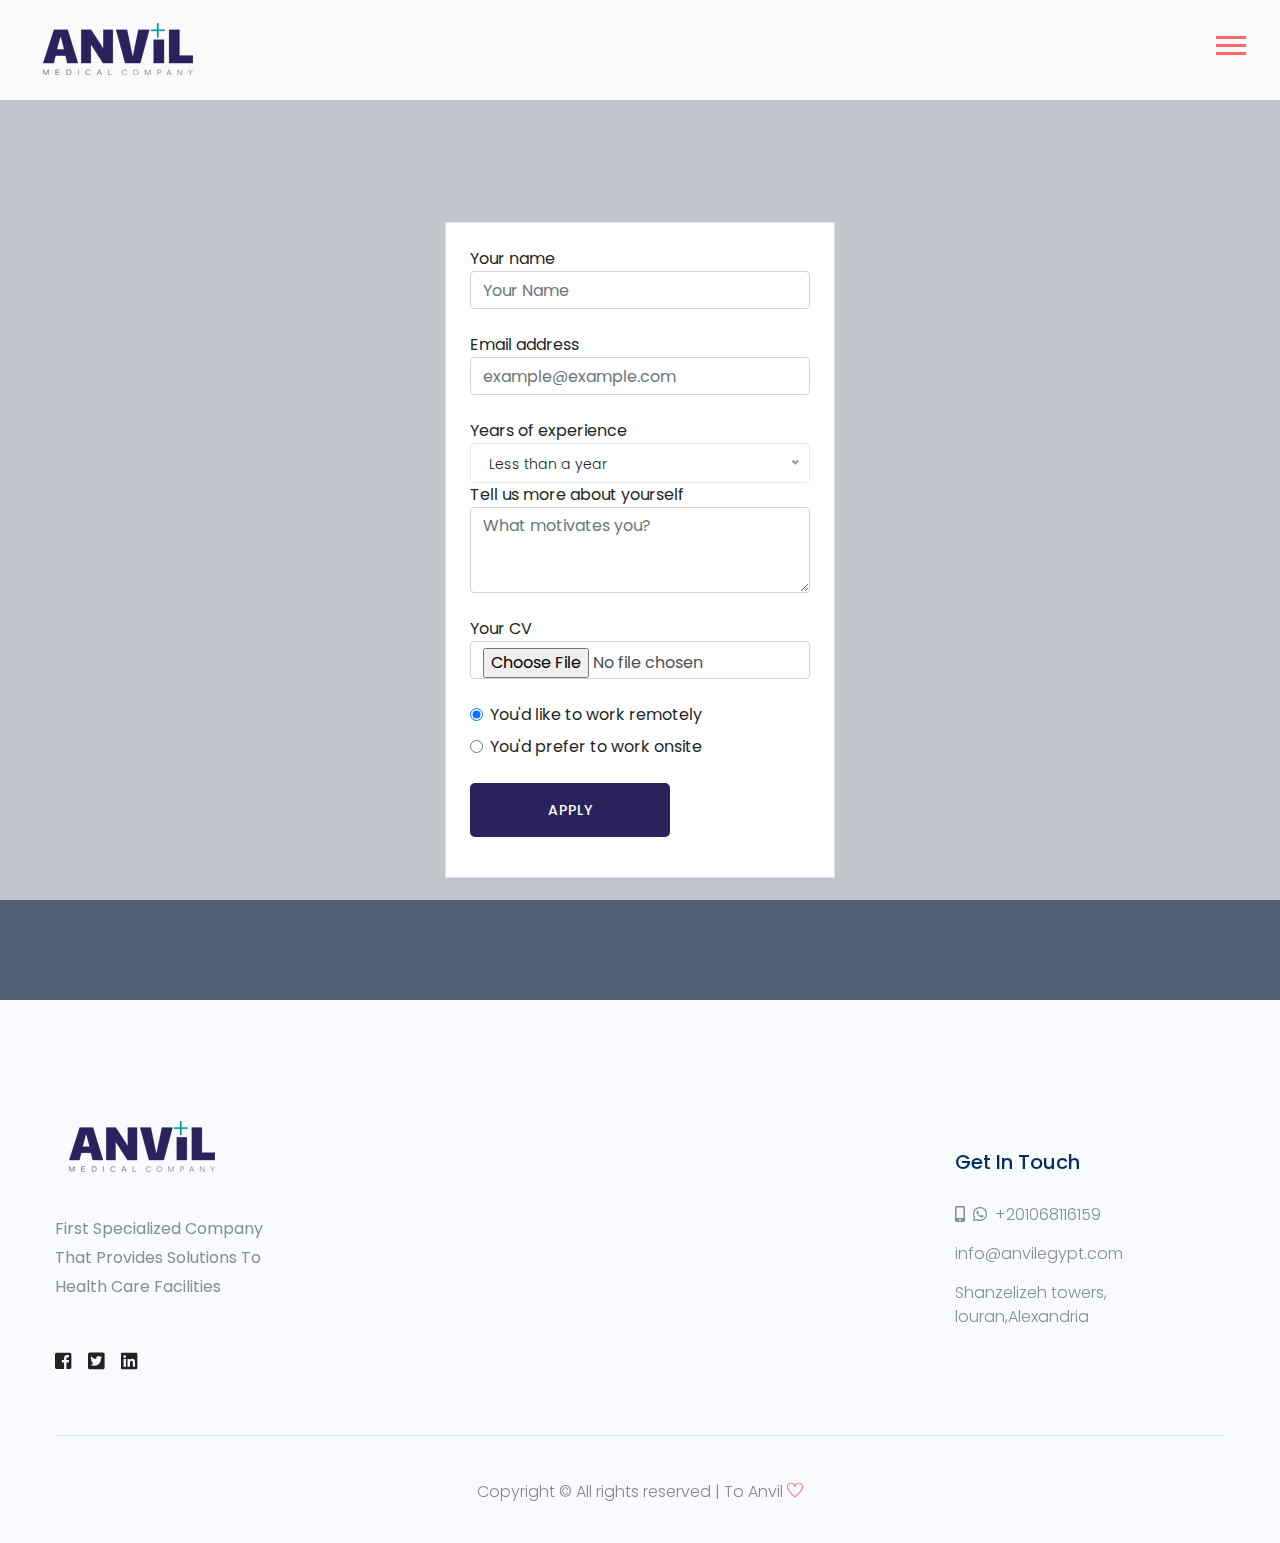
<file: career.html>
<!DOCTYPE html>
<html class="no-js" lang="zxx">
  <head>
    <meta charset="utf-8" />
    <meta http-equiv="x-ua-compatible" content="ie=edge" />
    <title>ANVIL</title>
    <meta name="description" content="" />
    <meta name="viewport" content="width=device-width, initial-scale=1" />

    <link rel="manifest" href="site.webmanifest" />
    <link
      rel="shortcut icon"
      type="image/x-icon"
      href="assets/img/logo/logo.png"
    />
    <!-- <link rel="manifest" href="site.webmanifest"> -->
    <link
      rel="shortcut icon"
      type="image/x-icon"
      href="assets/img/favicon.png"
    />
    <!-- Place favicon.ico in the root directory -->

    <!-- CSS here -->
    <link rel="stylesheet" href="assets/css/bootstrap.min.css" />
    <link rel="stylesheet" href="assets/css/owl.carousel.min.css" />
    <link rel="stylesheet" href="assets/css/slicknav.css" />
    <link rel="stylesheet" href="assets/css/animate.min.css" />
    <link rel="stylesheet" href="assets/css/magnific-popup.css" />
    <link rel="stylesheet" href="assets/css/fontawesome-all.min.css" />
    <link rel="stylesheet" href="assets/css/themify-icons.css" />
    <link rel="stylesheet" href="assets/css/themify-icons.css" />
    <link rel="stylesheet" href="assets/css/slick.css" />
    <link rel="stylesheet" href="assets/css/nice-select.css" />
    <link rel="stylesheet" href="assets/css/style.css" />
    <link rel="stylesheet" href="assets/css/responsive.css" />
    <link rel="stylesheet" href="assets/css/timeline.css" />
  </head>

  <body>
    <!-- Preloader Start -->
    <div id="preloader-active">
      <div class="preloader d-flex align-items-center justify-content-center">
        <div class="preloader-inner position-relative">
          <div class="preloader-circle"></div>
          <div class="preloader-img pere-text">
            <img src="assets/img/logo/logo.png" alt="" />
          </div>
        </div>
      </div>
    </div>
    <!-- Preloader Start-->

    <header>
      <!-- Header Start -->
      <div class="header-area">
        <div class="main-header">
          <div class="header-top top-bg d-none d-lg-block">
            <div class="container-fluid">
              <div class="col-xl-12">
                <div
                  class="row d-flex justify-content-between align-items-center"
                >
                  <div class="header-info-left">
                    <ul>
                      <li>
                        <i class="fas fa-map-marker-alt"></i>Shanzelizeh towers,
                        louran,Alexandria
                      </li>
                      <li>
                        <i class="fas fa-envelope"></i>info@anvilegypt.com
                      </li>
                    </ul>
                  </div>
                  <div class="header-info-right">
                    <ul class="header-social">
                      <li>
                        <a
                          href="https://www.linkedin.com/company/anvil-company/"
                          ><i class="fab fa-linkedin-in"></i
                        ></a>
                      </li>
                      <li>
                        <a
                          href="https://twitter.com/anvil_medical?s=11&t=vtS3O5yZsgzSBUCsVOdG7g"
                          ><i class="fab fa-twitter"></i
                        ></a>
                      </li>
                      <li>
                        <a href="https://www.facebook.com/anvil.medical"
                          ><i class="fab fa-facebook-f"></i
                        ></a>
                      </li>
                    </ul>
                  </div>
                </div>
              </div>
            </div>
          </div>
          <div class="header-bottom header-sticky">
            <div class="container-fluid">
              <div class="row align-items-center">
                <!-- Logo -->
                <div class="col-xl-2 col-lg-1 col-md-1">
                  <div class="logo">
                    <a href="index.html"
                      ><img src="assets/img/logo/logo.png" alt=""
                    /></a>
                  </div>
                </div>
                <div class="col-xl-10 col-lg-10 col-md-10">
                  <!-- Main-menu -->
                  <div class="main-menu f-right d-none d-lg-block">
                    <nav>
                      <ul id="navigation">
                        <li><a href="index.html">Home</a></li>
                        <li><a href="index.html">About</a></li>
                        <li><a href="index.html">Vision</a></li>
                        <li>
                          <a href="#">Services</a>
                          <ul class="submenu">
                            <li>
                              <a href="clinical-coding-services.html"
                                >Clinical Coding System
                              </a>
                            </li>
                            <li>
                              <a href="clinical-mapping.html"
                                >Mapping Services
                              </a>
                            </li>
                            <li>
                              <a href="rcm-services.html">RCM Services </a>
                            </li>

                            <li>
                              <a href="anvil-consultancy.html"
                                >ANVIL Consultancy
                              </a>
                            </li>
                            <li>
                              <a href="clinical-documentation-improvement.html"
                                >Clinical Documentation Improvement (CDI)
                              </a>
                            </li>
                          </ul>
                        </li>

                        <li>
                          <a href="#">Anvil Academy</a>
                          <ul class="submenu">
                            <li>
                              <a href="courses.html">Courses </a>
                            </li>
                            <li>
                              <a href="instructors.html">INSTRUCTORS</a>
                            </li>
                          </ul>
                        </li>
                        <li>
                          <a href="index.html">Achievements</a>
                        </li>
                        <li>
                          <a href="career.html">Career</a>
                        </li>

                        <!-- <div class="header-right-btn f-right d-none d-lg-block">
                          <a href="contact.html" class="btn header-btn"
                            >Contact Now</a
                          >
                        </div> -->
                        <div class="btn-group">
                          <button
                            class="header-right-btn f-right d-none d-lg-block"
                          >
                            <a href="contact.html" class="header-btn"
                              >Contact Now</a
                            >
                          </button>
                          <button
                            class="log-in"
                            onclick="document.getElementById('code').src = 'img/anvil-coder-logo-2.png'"
                            onmouseover="document.getElementById('code').src='img/anvil-coder-logo-2.png'"
                            onmouseout="document.getElementById('code').src='img/anvil-coder-logo.png'"
                          >
                            <img
                              id="code"
                              src="img/anvil-coder-logo.png"
                              style="width: 100px"
                            />
                            <a href="#">Join Us</a>
                          </button>
                        </div>
                      </ul>
                    </nav>
                  </div>
                </div>

                <!-- Mobile Menu -->
                <div class="col-12">
                  <div class="mobile_menu d-block d-lg-none"></div>
                </div>
              </div>
            </div>
          </div>
        </div>
      </div>
      <!-- Header End -->
    </header>
    <!-- file upload -->
    <div class="file-upload-container">
      <div class="container">
        <div class="row mx-0 justify-content-center">
          <div class="col-md-7 col-lg-5 px-lg-2 col-xl-4 px-xl-0 px-xxl-3">
            <form
              method="POST"
              class="w-100 rounded-1 p-4 border bg-white"
              action="https://herotofu.com/start"
              enctype="multipart/form-data"
            >
              <label class="d-block mb-4">
                <span class="form-label d-block">Your name</span>
                <input
                  required
                  name="name"
                  type="text"
                  class="form-control"
                  placeholder="Your Name"
                />
              </label>

              <label class="d-block mb-4">
                <span class="form-label d-block">Email address</span>
                <input
                  required
                  name="email"
                  type="email"
                  class="form-control"
                  placeholder="example@example.com"
                />
              </label>

              <span class="form-label d-block">Years of experience</span>
              <select required name="experience" class="form-select">
                <option>Less than a year</option>
                <option>1 - 2 years</option>
                <option>2 - 4 years</option>
                <option>4 - 7 years</option>
                <option>7 - 10 years</option>
                <option>10+ years</option>
              </select>

              <label class="d-block mb-4">
                <span class="form-label d-block"
                  >Tell us more about yourself</span
                >
                <textarea
                  name="message"
                  class="form-control"
                  rows="3"
                  placeholder="What motivates you?"
                ></textarea>
              </label>

              <label class="d-block mb-4">
                <span class="form-label d-block">Your CV</span>
                <input required name="cv" type="file" class="form-control" />
              </label>

              <div class="mb-4">
                <div>
                  <div class="form-check">
                    <label class="d-block">
                      <input
                        type="radio"
                        class="form-check-input"
                        name="remote"
                        value="yes"
                        checked
                      />
                      <span class="form-check-label"
                        >You'd like to work remotely</span
                      >
                    </label>
                  </div>
                </div>
                <div>
                  <label class="form-check">
                    <input
                      type="radio"
                      class="form-check-input"
                      name="remote"
                      value="no"
                    />
                    <span class="form-check-label"
                      >You'd prefer to work onsite</span
                    >
                  </label>
                </div>
              </div>

              <div class="mb-3">
                <button type="submit" class="btn btn-primary px-3 rounded-3">
                  Apply
                </button>
              </div>
            </form>
          </div>
        </div>
      </div>
    </div>
    <!-- file upload -->
    <footer>
      <!-- Footer Start-->
      <div class="footer-area footer-padding">
        <div class="container">
          <div class="row d-flex justify-content-between">
            <div class="col-xl-4 col-lg-4 col-md-4 col-sm-6">
              <div class="single-footer-caption mb-50">
                <div class="single-footer-caption mb-30">
                  <!-- logo -->
                  <div class="footer-logo">
                    <a href="index.html"
                      ><img src="assets/img/logo/logo2_footer.png" alt=""
                    /></a>
                  </div>
                  <div class="footer-tittle">
                    <div class="footer-pera">
                      <p>
                        First Specialized Company That Provides Solutions To
                        Health Care Facilities
                      </p>
                    </div>
                  </div>
                  <!-- social -->
                  <div class="footer-social">
                    <a href="https://www.facebook.com/anvil.medical"
                      ><i class="fab fa-facebook-square"></i
                    ></a>
                    <a
                      href="https://twitter.com/anvil_medical?s=11&t=vtS3O5yZsgzSBUCsVOdG7g"
                      ><i class="fab fa-twitter-square"></i
                    ></a>
                    <a href="https://www.linkedin.com/company/anvil-company/"
                      ><i class="fab fa-linkedin"></i
                    ></a>
                  </div>
                </div>
              </div>
            </div>

            <div class="col-xl-3 col-lg-3 col-md-4 col-sm-5">
              <div class="single-footer-caption mb-50">
                <div class="footer-tittle">
                  <h4>Get in Touch</h4>
                  <ul>
                    <li>
                      <a href="tel:+201068116159">
                        <i class="fas fa-mobile-alt mr-1"></i
                      ></a>
                      <a href="whatsapp://send?text=Hello!&phone=+201068116159">
                        <i class="fab fa-whatsapp mr-1"></i
                      ></a>
                      <a href="tel:+201068116159">+201068116159</a>
                    </li>
                    <li><a> info@anvilegypt.com</a></li>
                    <li>
                      <a>Shanzelizeh towers, louran,Alexandria</a>
                    </li>
                  </ul>
                </div>
              </div>
            </div>
          </div>
        </div>
      </div>
      <!-- footer-bottom aera -->
      <div class="footer-bottom-area footer-bg">
        <div class="container">
          <div class="footer-border">
            <div class="row d-flex align-items-center">
              <div class="col-xl-12">
                <div class="footer-copy-right text-center">
                  <p>
                    Copyright &copy; All rights reserved | To Anvil
                    <i class="ti-heart" aria-hidden="true"></i>
                  </p>
                </div>
              </div>
            </div>
          </div>
        </div>
      </div>
      <!-- Footer End-->
    </footer>

    <!-- JS here -->

    <!-- All JS Custom Plugins Link Here here -->
    <script src="./assets/js/vendor/modernizr-3.5.0.min.js"></script>

    <!-- Jquery, Popper, Bootstrap -->
    <script src="./assets/js/vendor/jquery-1.12.4.min.js"></script>
    <script src="./assets/js/popper.min.js"></script>
    <script src="./assets/js/bootstrap.min.js"></script>
    <!-- Jquery Mobile Menu -->
    <script src="./assets/js/jquery.slicknav.min.js"></script>

    <!-- Jquery Slick , Owl-Carousel Plugins -->
    <script src="./assets/js/owl.carousel.min.js"></script>
    <script src="./assets/js/slick.min.js"></script>

    <!-- One Page, Animated-HeadLin -->
    <script src="./assets/js/wow.min.js"></script>
    <script src="./assets/js/animated.headline.js"></script>

    <!-- Scrollup, nice-select, sticky -->
    <script src="./assets/js/jquery.scrollUp.min.js"></script>
    <script src="./assets/js/jquery.nice-select.min.js"></script>
    <script src="./assets/js/jquery.sticky.js"></script>
    <script src="./assets/js/jquery.magnific-popup.js"></script>

    <!-- contact js -->
    <script src="./assets/js/contact.js"></script>
    <script src="./assets/js/jquery.form.js"></script>
    <script src="./assets/js/jquery.validate.min.js"></script>
    <script src="./assets/js/mail-script.js"></script>
    <script src="./assets/js/jquery.ajaxchimp.min.js"></script>

    <!-- Jquery Plugins, main Jquery -->
    <script src="./assets/js/plugins.js"></script>
    <script src="./assets/js/main.js"></script>
  </body>
</html>
</file>
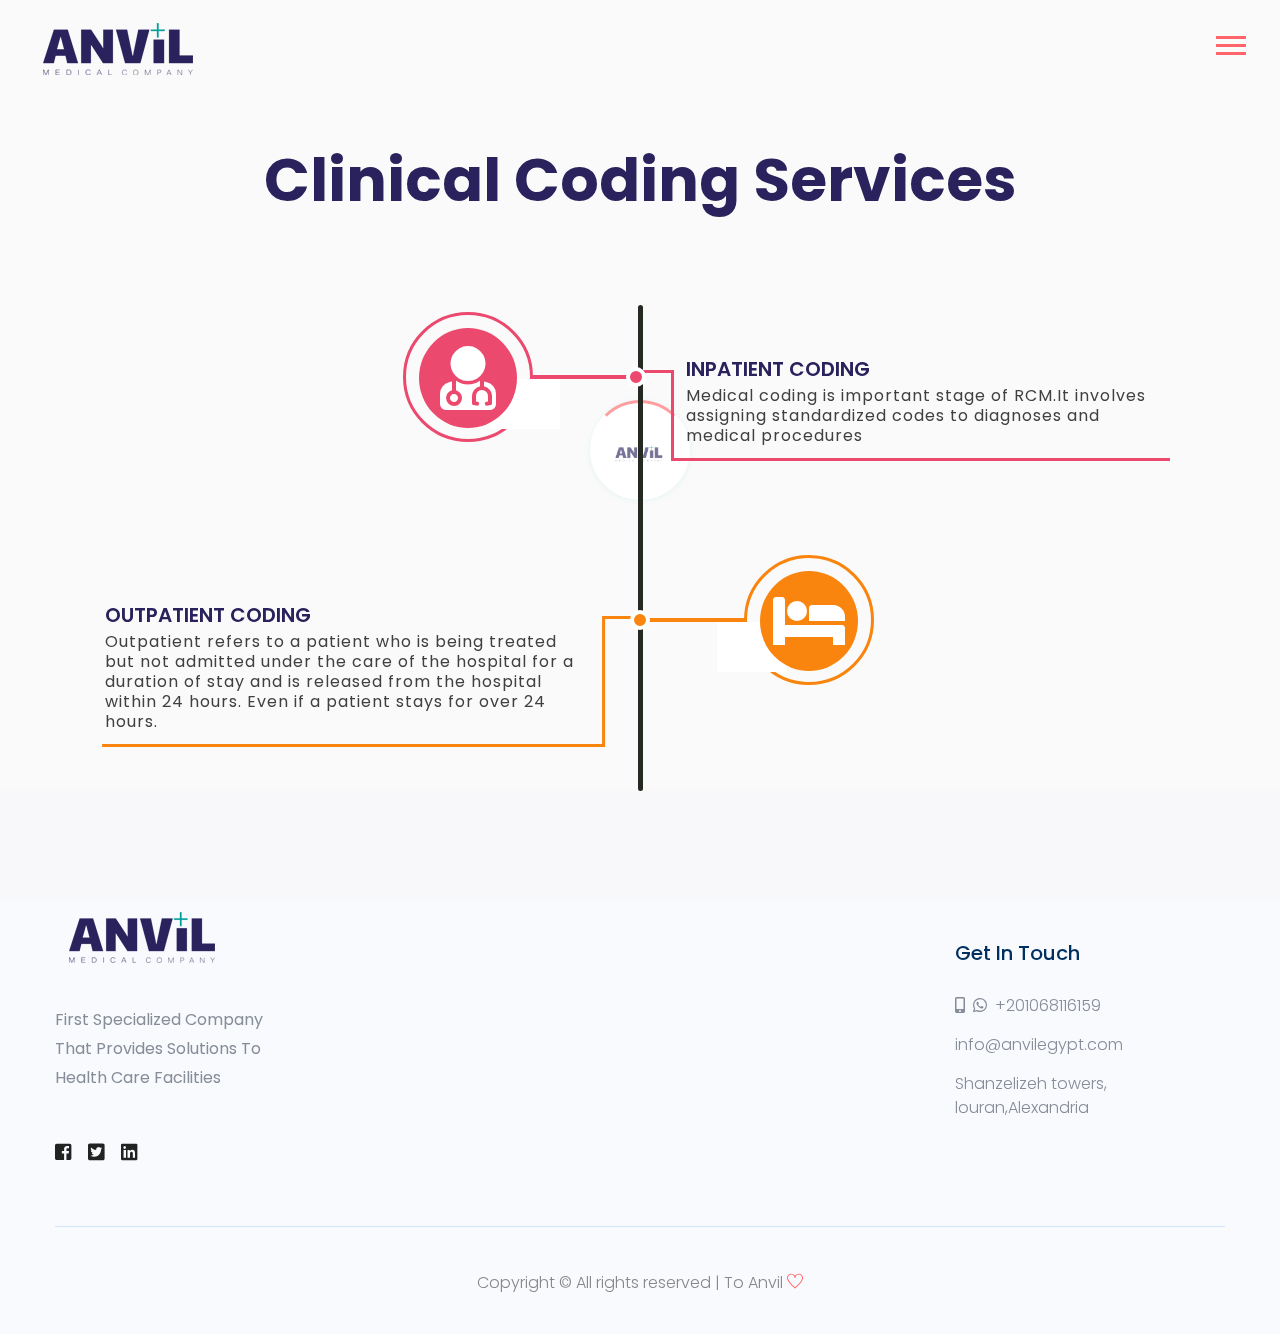
<file: clinical-coding-services.html>
<!DOCTYPE html>
<html class="no-js" lang="zxx">
  <head>
    <meta charset="utf-8" />
    <meta http-equiv="x-ua-compatible" content="ie=edge" />
    <title>Consulting HTML-5 Template</title>
    <meta name="description" content="" />
    <meta name="viewport" content="width=device-width, initial-scale=1" />

    <!-- <link rel="manifest" href="site.webmanifest"> -->
    <link
      rel="shortcut icon"
      type="image/x-icon"
      href="assets/img/logo/logo.png"
    />
    <!-- Place favicon.ico in the root directory -->

    <!-- CSS here -->
    <link rel="stylesheet" href="assets/css/bootstrap.min.css" />
    <link rel="stylesheet" href="assets/css/owl.carousel.min.css" />
    <link rel="stylesheet" href="assets/css/slicknav.css" />
    <link rel="stylesheet" href="assets/css/animate.min.css" />
    <link rel="stylesheet" href="assets/css/magnific-popup.css" />
    <link rel="stylesheet" href="assets/css/fontawesome-all.min.css" />
    <link rel="stylesheet" href="assets/css/themify-icons.css" />
    <link rel="stylesheet" href="assets/css/slick.css" />
    <link rel="stylesheet" href="assets/css/nice-select.css" />
    <link rel="stylesheet" href="assets/css/style.css" />
    <link rel="stylesheet" href="assets/css/responsive.css" />
    <link rel="stylesheet" href="assets/css/timeline.css" />
  </head>

  <body>
    <!-- Preloader Start -->
    <div id="preloader-active">
      <div class="preloader d-flex align-items-center justify-content-center">
        <div class="preloader-inner position-relative">
          <div class="preloader-circle"></div>
          <div class="preloader-img pere-text">
            <img src="assets/img/logo/logo.png" alt="" />
          </div>
        </div>
      </div>
    </div>
    <!-- Preloader Start -->

    <header>
      <!-- Header Start -->
      <div class="header-area">
        <div class="main-header">
          <div class="header-top top-bg d-none d-lg-block">
            <div class="container-fluid">
              <div class="col-xl-12">
                <div
                  class="row d-flex justify-content-between align-items-center"
                >
                  <div class="header-info-left">
                    <ul>
                      <li>
                        <i class="fas fa-map-marker-alt"></i>Shanzelizeh towers,
                        louran,Alexandria
                      </li>
                      <li>
                        <i class="fas fa-envelope"></i>info@anvilegypt.com
                      </li>
                    </ul>
                  </div>
                  <div class="header-info-right">
                    <ul class="header-social">
                      <li>
                        <a
                          href="https://www.linkedin.com/company/anvil-company/"
                          ><i class="fab fa-linkedin-in"></i
                        ></a>
                      </li>
                      <li>
                        <a
                          href="https://twitter.com/anvil_medical?s=11&t=vtS3O5yZsgzSBUCsVOdG7g"
                          ><i class="fab fa-twitter"></i
                        ></a>
                      </li>
                      <li>
                        <a href="https://www.facebook.com/anvil.medical"
                          ><i class="fab fa-facebook-f"></i
                        ></a>
                      </li>
                    </ul>
                  </div>
                </div>
              </div>
            </div>
          </div>
          <div class="header-bottom header-sticky">
            <div class="container-fluid">
              <div class="row align-items-center">
                <!-- Logo -->
                <div class="col-xl-2 col-lg-1 col-md-1">
                  <div class="logo">
                    <a href="index.html"
                      ><img src="assets/img/logo/logo.png" alt=""
                    /></a>
                  </div>
                </div>
                <div class="col-xl-10 col-lg-10 col-md-10">
                  <!-- Main-menu -->
                  <div class="main-menu f-right d-none d-lg-block">
                    <nav>
                      <ul id="navigation">
                        <li><a href="index.html">Home</a></li>
                        <li><a href="index.html">About</a></li>
                        <li><a href="index.html">Vision</a></li>
                        <li>
                          <a href="#">Services</a>
                          <ul class="submenu">
                            <li>
                              <a href="clinical-coding-services.html"
                                >Clinical Coding System
                              </a>
                            </li>
                            <li>
                              <a href="clinical-mapping.html"
                                >Mapping Services
                              </a>
                            </li>
                            <li>
                              <a href="rcm-services.html">RCM Services </a>
                            </li>

                            <li>
                              <a href="anvil-consultancy.html"
                                >ANVIL Consultancy
                              </a>
                            </li>
                            <li>
                              <a href="clinical-documentation-improvement.html"
                                >Clinical Documentation Improvement (CDI)
                              </a>
                            </li>
                          </ul>
                        </li>

                        <li>
                          <a href="#">Anvil Academy</a>
                          <ul class="submenu">
                            <li>
                              <a href="courses.html">Courses </a>
                            </li>
                            <li>
                              <a href="instructors.html">INSTRUCTORS</a>
                            </li>
                          </ul>
                        </li>
                        <li>
                          <a href="index.html">Achievements</a>
                        </li>
                        <li>
                          <a href="career.html">Career</a>
                        </li>

                        <!-- <div class="header-right-btn f-right d-none d-lg-block">
                          <a href="contact.html" class="btn header-btn"
                            >Contact Now</a
                          >
                        </div> -->
                        <div class="btn-group">
                          <button
                            class="header-right-btn f-right d-none d-lg-block"
                          >
                            <a href="contact.html" class="header-btn"
                              >Contact Now</a
                            >
                          </button>
                          <button
                            class="log-in"
                            onclick="document.getElementById('code').src = 'img/anvil-coder-logo-2.png'"
                            onmouseover="document.getElementById('code').src='img/anvil-coder-logo-2.png'"
                            onmouseout="document.getElementById('code').src='img/anvil-coder-logo.png'"
                          >
                            <img
                              id="code"
                              src="img/anvil-coder-logo.png"
                              style="width: 100px"
                            />
                            <a href="#">Join Us</a>
                          </button>
                        </div>
                      </ul>
                    </nav>
                  </div>
                </div>

                <!-- Mobile Menu -->
                <div class="col-12">
                  <div class="mobile_menu d-block d-lg-none"></div>
                </div>
              </div>
            </div>
          </div>
        </div>
      </div>
      <!-- Header End -->
    </header>
    <div class="space" style="padding-top: 50px"></div>
    <div class="row">
      <div class="col-lg-12">
        <div class="section-tittle text-center">
          <h2>Clinical Coding Services</h2>
        </div>
      </div>
    </div>
    <!-- Service start  -->
    <div class="container">
      <div class="row">
        <div class="col-md-12">
          <div class="main-timeline">
            <a href="#" class="timeline">
              <div class="timeline-icon">
                <i class="fa fa-user-md"></i>
              </div>
              <div class="timeline-content">
                <h3 class="title" style="color: #29225c">Inpatient Coding</h3>
                <p class="description">
                  Medical coding is important stage of RCM.It involves assigning
                  standardized codes to diagnoses and medical procedures
                </p>
              </div>
            </a>
            <a href="#" class="timeline">
              <div class="timeline-icon"><i class="fa fa-bed"></i></div>
              <div class="timeline-content" id="outpatient">
                <h3 class="title" style="color: #29225c">Outpatient Coding</h3>
                <p class="description">
                  Outpatient refers to a patient who is being treated but not
                  admitted under the care of the hospital for a duration of stay
                  and is released from the hospital within 24 hours. Even if a
                  patient stays for over 24 hours.
                </p>
              </div>
            </a>
          </div>
        </div>
      </div>
    </div>
    <!-- Service end  -->
    <footer>
      <!-- Footer Start-->
      <div class="footer-area footer-padding">
        <div class="container">
          <div class="row d-flex justify-content-between">
            <div class="col-xl-4 col-lg-4 col-md-4 col-sm-6">
              <div class="single-footer-caption mb-50">
                <div class="single-footer-caption mb-30">
                  <!-- logo -->
                  <div class="footer-logo">
                    <a href="index.html"
                      ><img src="assets/img/logo/logo2_footer.png" alt=""
                    /></a>
                  </div>
                  <div class="footer-tittle">
                    <div class="footer-pera">
                      <p>
                        First Specialized Company That Provides Solutions To
                        Health Care Facilities
                      </p>
                    </div>
                  </div>
                  <!-- social -->
                  <div class="footer-social">
                    <a href="https://www.facebook.com/anvil.medical"
                      ><i class="fab fa-facebook-square"></i
                    ></a>
                    <a
                      href="https://twitter.com/anvil_medical?s=11&t=vtS3O5yZsgzSBUCsVOdG7g"
                      ><i class="fab fa-twitter-square"></i
                    ></a>
                    <a href="https://www.linkedin.com/company/anvil-company/"
                      ><i class="fab fa-linkedin"></i
                    ></a>
                  </div>
                </div>
              </div>
            </div>

            <div class="col-xl-3 col-lg-3 col-md-4 col-sm-5">
              <div class="single-footer-caption mb-50">
                <div class="footer-tittle">
                  <h4>Get in Touch</h4>
                  <ul>
                    <li>
                      <a href="tel:+201068116159">
                        <i class="fas fa-mobile-alt mr-1"></i
                      ></a>
                      <a href="whatsapp://send?text=Hello!&phone=+201068116159">
                        <i class="fab fa-whatsapp mr-1"></i
                      ></a>
                      <a href="tel:+201068116159">+201068116159</a>
                    </li>
                    <li><a> info@anvilegypt.com</a></li>
                    <li>
                      <a>Shanzelizeh towers, louran,Alexandria</a>
                    </li>
                  </ul>
                </div>
              </div>
            </div>
          </div>
        </div>
      </div>
      <!-- footer-bottom aera -->
      <div class="footer-bottom-area footer-bg">
        <div class="container">
          <div class="footer-border">
            <div class="row d-flex align-items-center">
              <div class="col-xl-12">
                <div class="footer-copy-right text-center">
                  <p>
                    Copyright &copy; All rights reserved | To Anvil
                    <i class="ti-heart" aria-hidden="true"></i>
                  </p>
                </div>
              </div>
            </div>
          </div>
        </div>
      </div>
      <!-- Footer End-->
    </footer>

    <!-- JS here -->

    <!-- All JS Custom Plugins Link Here here -->
    <script src="./assets/js/vendor/modernizr-3.5.0.min.js"></script>

    <!-- Jquery, Popper, Bootstrap -->
    <script src="./assets/js/vendor/jquery-1.12.4.min.js"></script>
    <script src="./assets/js/popper.min.js"></script>
    <script src="./assets/js/bootstrap.min.js"></script>
    <!-- Jquery Mobile Menu -->
    <script src="./assets/js/jquery.slicknav.min.js"></script>

    <!-- Jquery Slick , Owl-Carousel Plugins -->
    <script src="./assets/js/owl.carousel.min.js"></script>
    <script src="./assets/js/slick.min.js"></script>
    <!-- Date Picker -->
    <script src="./assets/js/gijgo.min.js"></script>
    <!-- One Page, Animated-HeadLin -->
    <script src="./assets/js/wow.min.js"></script>
    <script src="./assets/js/animated.headline.js"></script>
    <script src="./assets/js/jquery.magnific-popup.js"></script>

    <!-- Scrollup, nice-select, sticky -->
    <script src="./assets/js/jquery.scrollUp.min.js"></script>
    <script src="./assets/js/jquery.nice-select.min.js"></script>
    <script src="./assets/js/jquery.sticky.js"></script>

    <!-- contact js -->
    <script src="./assets/js/contact.js"></script>
    <script src="./assets/js/jquery.form.js"></script>
    <script src="./assets/js/jquery.validate.min.js"></script>
    <script src="./assets/js/mail-script.js"></script>
    <script src="./assets/js/jquery.ajaxchimp.min.js"></script>

    <!-- Jquery Plugins, main Jquery -->
    <script src="./assets/js/plugins.js"></script>
    <script src="./assets/js/main.js"></script>
  </body>
</html>
</file>
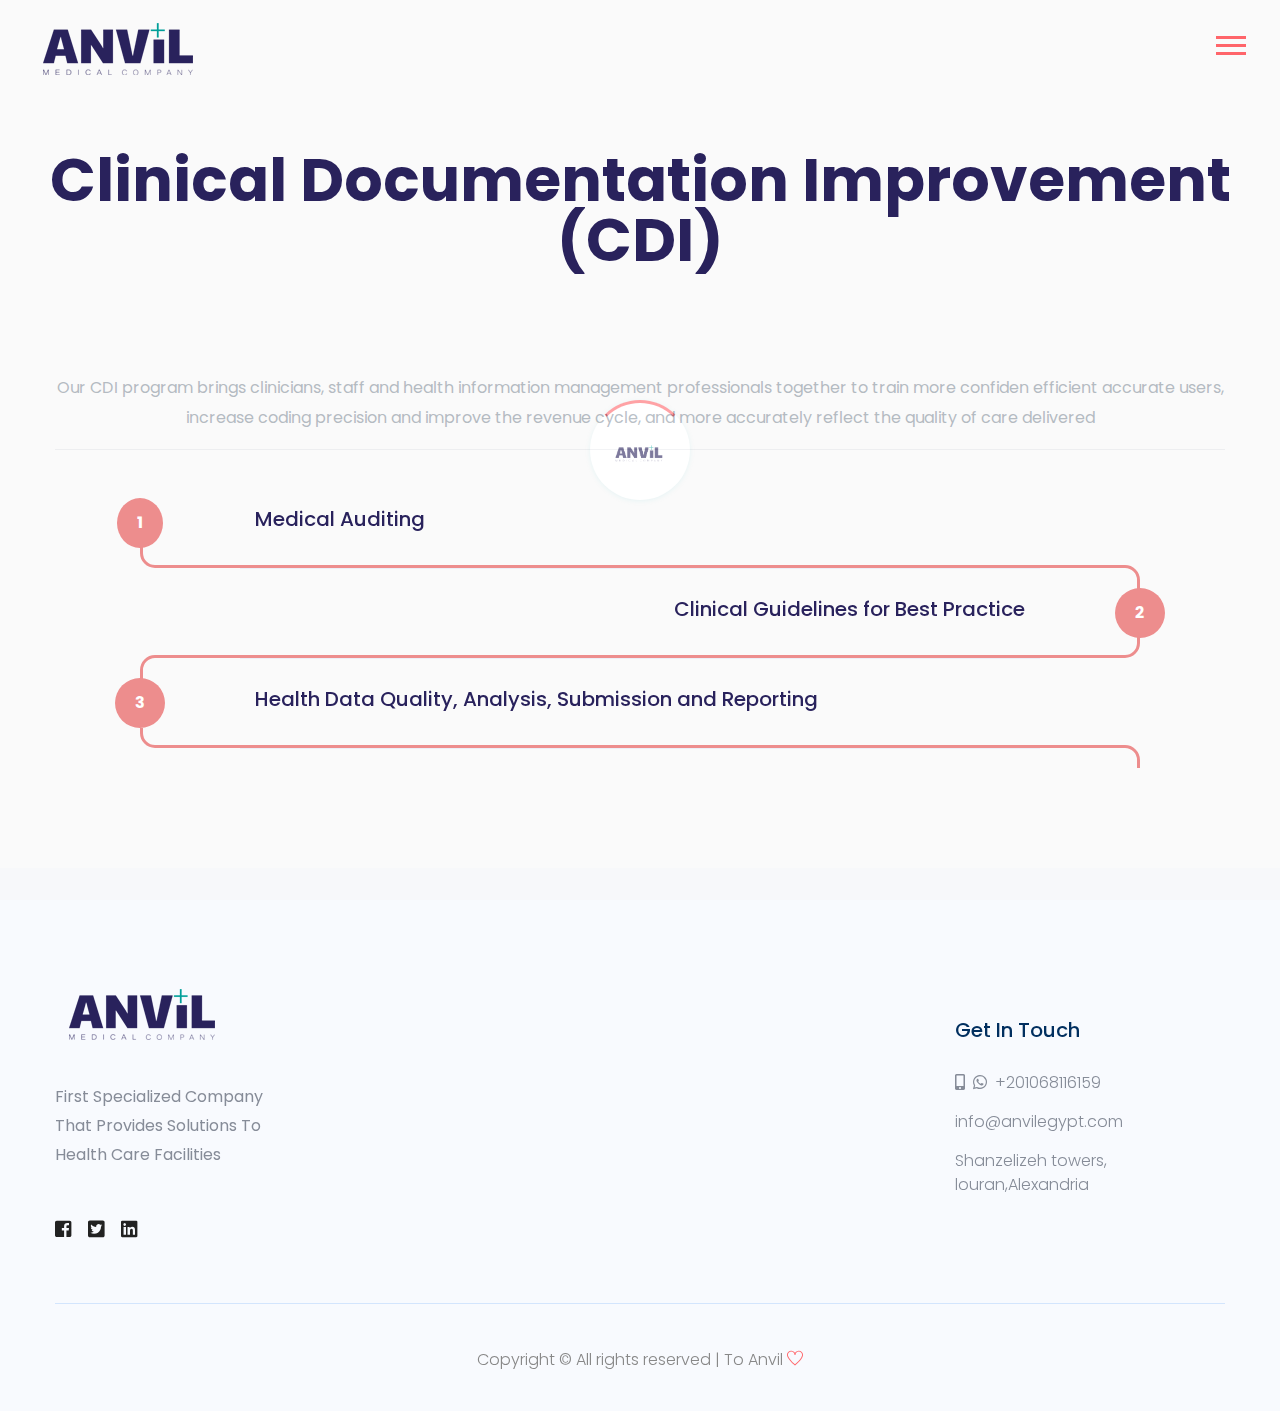
<file: clinical-documentation-improvement.html>
<!DOCTYPE html>
<html class="no-js" lang="zxx">
  <head>
    <meta charset="utf-8" />
    <meta http-equiv="x-ua-compatible" content="ie=edge" />
    <title>ANVIL</title>
    <meta name="description" content="" />
    <meta name="viewport" content="width=device-width, initial-scale=1" />

    <link rel="manifest" href="site.webmanifest" />
    <link
      rel="shortcut icon"
      type="image/x-icon"
      href="assets/img/logo/logo.png"
    />
    <!-- <link rel="manifest" href="site.webmanifest"> -->
    <link
      rel="shortcut icon"
      type="image/x-icon"
      href="assets/img/favicon.png"
    />
    <!-- Place favicon.ico in the root directory -->

    <!-- CSS here -->
    <link rel="stylesheet" href="assets/css/bootstrap.min.css" />
    <link rel="stylesheet" href="assets/css/owl.carousel.min.css" />
    <link rel="stylesheet" href="assets/css/slicknav.css" />
    <link rel="stylesheet" href="assets/css/animate.min.css" />
    <link rel="stylesheet" href="assets/css/magnific-popup.css" />
    <link rel="stylesheet" href="assets/css/fontawesome-all.min.css" />
    <link rel="stylesheet" href="assets/css/themify-icons.css" />
    <link rel="stylesheet" href="assets/css/themify-icons.css" />
    <link rel="stylesheet" href="assets/css/slick.css" />
    <link rel="stylesheet" href="assets/css/nice-select.css" />
    <link rel="stylesheet" href="assets/css/style.css" />
    <link rel="stylesheet" href="assets/css/responsive.css" />
    <link rel="stylesheet" href="assets/css/timeline.css" />
    <link rel="stylesheet" href="assets/css/cdi.css" />
  </head>

  <body>
    <!-- Preloader Start -->
    <div id="preloader-active">
      <div class="preloader d-flex align-items-center justify-content-center">
        <div class="preloader-inner position-relative">
          <div class="preloader-circle"></div>
          <div class="preloader-img pere-text">
            <img src="assets/img/logo/logo.png" alt="" />
          </div>
        </div>
      </div>
    </div>
    <!-- Preloader Start-->

    <header>
      <!-- Header Start -->
      <div class="header-area">
        <div class="main-header">
          <div class="header-top top-bg d-none d-lg-block">
            <div class="container-fluid">
              <div class="col-xl-12">
                <div
                  class="row d-flex justify-content-between align-items-center"
                >
                  <div class="header-info-left">
                    <ul>
                      <li>
                        <i class="fas fa-map-marker-alt"></i>Shanzelizeh towers,
                        louran,Alexandria
                      </li>
                      <li>
                        <i class="fas fa-envelope"></i>info@anvilegypt.com
                      </li>
                    </ul>
                  </div>
                  <div class="header-info-right">
                    <ul class="header-social">
                      <li>
                        <a
                          href="https://www.linkedin.com/company/anvil-company/"
                          ><i class="fab fa-linkedin-in"></i
                        ></a>
                      </li>
                      <li>
                        <a
                          href="https://twitter.com/anvil_medical?s=11&t=vtS3O5yZsgzSBUCsVOdG7g"
                          ><i class="fab fa-twitter"></i
                        ></a>
                      </li>
                      <li>
                        <a href="https://www.facebook.com/anvil.medical"
                          ><i class="fab fa-facebook-f"></i
                        ></a>
                      </li>
                    </ul>
                  </div>
                </div>
              </div>
            </div>
          </div>
          <div class="header-bottom header-sticky">
            <div class="container-fluid">
              <div class="row align-items-center">
                <!-- Logo -->
                <div class="col-xl-2 col-lg-1 col-md-1">
                  <div class="logo">
                    <a href="index.html"
                      ><img src="assets/img/logo/logo.png" alt=""
                    /></a>
                  </div>
                </div>
                <div class="col-xl-10 col-lg-10 col-md-10">
                  <!-- Main-menu -->
                  <div class="main-menu f-right d-none d-lg-block">
                    <nav>
                      <ul id="navigation">
                        <li><a href="index.html">Home</a></li>
                        <li><a href="index.html">About</a></li>
                        <li><a href="index.html">Vision</a></li>
                        <li>
                          <a href="#">Services</a>
                          <ul class="submenu">
                            <li>
                              <a href="clinical-coding-services.html"
                                >Clinical Coding System
                              </a>
                            </li>
                            <li>
                              <a href="clinical-mapping.html"
                                >Mapping Services
                              </a>
                            </li>
                            <li>
                              <a href="rcm-services.html">RCM Services </a>
                            </li>

                            <li>
                              <a href="anvil-consultancy.html"
                                >ANVIL Consultancy
                              </a>
                            </li>
                            <li>
                              <a href="clinical-documentation-improvement.html"
                                >Clinical Documentation Improvement (CDI)
                              </a>
                            </li>
                          </ul>
                        </li>

                        <li>
                          <a href="#">Anvil Academy</a>
                          <ul class="submenu">
                            <li>
                              <a href="courses.html">Courses </a>
                            </li>
                            <li>
                              <a href="instructors.html">INSTRUCTORS</a>
                            </li>
                          </ul>
                        </li>
                        <li>
                          <a href="index.html">Achievements</a>
                        </li>
                        <li>
                          <a href="career.html">Career</a>
                        </li>

                        <!-- <div class="header-right-btn f-right d-none d-lg-block">
                          <a href="contact.html" class="btn header-btn"
                            >Contact Now</a
                          >
                        </div> -->
                        <div class="btn-group">
                          <button
                            class="header-right-btn f-right d-none d-lg-block"
                          >
                            <a href="contact.html" class="header-btn"
                              >Contact Now</a
                            >
                          </button>
                          <button
                            class="log-in"
                            onclick="document.getElementById('code').src = 'img/anvil-coder-logo-2.png'"
                            onmouseover="document.getElementById('code').src='img/anvil-coder-logo-2.png'"
                            onmouseout="document.getElementById('code').src='img/anvil-coder-logo.png'"
                          >
                            <img
                              id="code"
                              src="img/anvil-coder-logo.png"
                              style="width: 100px"
                            />
                            <a href="#">Join Us</a>
                          </button>
                        </div>
                      </ul>
                    </nav>
                  </div>
                </div>

                <!-- Mobile Menu -->
                <div class="col-12">
                  <div class="mobile_menu d-block d-lg-none"></div>
                </div>
              </div>
            </div>
          </div>
        </div>
      </div>
      <!-- Header End -->
    </header>

    <!-- Service Start -->
    <div class="space" style="padding-top: 50px"></div>
    <div class="row">
      <div class="col-lg-12">
        <div class="section-tittle text-center">
          <h2>Clinical Documentation Improvement (CDI)</h2>
        </div>
      </div>
    </div>
    <div class="">
      <div class="container">
        <p class="pb-3 pt-2 border-bottom mb-5 text-center">
          Our CDI program brings clinicians, staff and health information
          management professionals together to train more confiden efficient
          accurate users, increase coding precision and improve the revenue
          cycle, and more accurately reflect the quality of care delivered
        </p>
        <!--first section-->
        <div class="row align-items-center how-it-works d-flex">
          <div
            class="col-2 text-center bottom d-inline-flex justify-content-center align-items-center"
          >
            <div class="circle font-weight-bold">1</div>
          </div>
          <div class="col-6">
            <h5>Medical Auditing</h5>
          </div>
        </div>
        <!--path between 1-2-->
        <div class="row timeline">
          <div class="col-2">
            <div class="corner top-right"></div>
          </div>
          <div class="col-8">
            <hr />
          </div>
          <div class="col-2">
            <div class="corner left-bottom"></div>
          </div>
        </div>
        <!--second section-->
        <div
          class="row align-items-center justify-content-end how-it-works d-flex"
        >
          <div class="col-6 text-right">
            <h5>Clinical Guidelines for Best Practice</h5>
          </div>
          <div
            class="col-2 text-center full d-inline-flex justify-content-center align-items-center"
          >
            <div class="circle font-weight-bold">2</div>
          </div>
        </div>

        <!--path between 2-3-->
        <div class="row timeline">
          <div class="col-2">
            <div class="corner right-bottom"></div>
          </div>
          <div class="col-8">
            <hr />
          </div>
          <div class="col-2">
            <div class="corner top-left"></div>
          </div>
        </div>
        <!--third section-->
        <div class="row align-items-center how-it-works d-flex">
          <div
            class="col-2 text-center top d-inline-flex justify-content-center align-items-center"
          >
            <div class="circle font-weight-bold">3</div>
          </div>
          <div class="col-6">
            <h5>Health Data Quality, Analysis, Submission and Reporting</h5>
          </div>
        </div>
        <!--path between 1-2-->
        <div class="row timeline">
          <div class="col-2">
            <div class="corner top-right"></div>
          </div>
          <div class="col-8">
            <hr />
          </div>
          <div class="col-2">
            <div class="corner left-bottom"></div>
          </div>
        </div>
        <!--second section-->
      </div>
    </div>
    <div class="space" style="padding-bottom: 100px"></div>
    <!-- Service End -->
    <footer>
      <!-- Footer Start-->
      <div class="footer-area footer-padding">
        <div class="container">
          <div class="row d-flex justify-content-between">
            <div class="col-xl-4 col-lg-4 col-md-4 col-sm-6">
              <div class="single-footer-caption mb-50">
                <div class="single-footer-caption mb-30">
                  <!-- logo -->
                  <div class="footer-logo">
                    <a href="index.html"
                      ><img src="assets/img/logo/logo2_footer.png" alt=""
                    /></a>
                  </div>
                  <div class="footer-tittle">
                    <div class="footer-pera">
                      <p>
                        First Specialized Company That Provides Solutions To
                        Health Care Facilities
                      </p>
                    </div>
                  </div>
                  <!-- social -->
                  <div class="footer-social">
                    <a href="https://www.facebook.com/anvil.medical"
                      ><i class="fab fa-facebook-square"></i
                    ></a>
                    <a
                      href="https://twitter.com/anvil_medical?s=11&t=vtS3O5yZsgzSBUCsVOdG7g"
                      ><i class="fab fa-twitter-square"></i
                    ></a>
                    <a href="https://www.linkedin.com/company/anvil-company/"
                      ><i class="fab fa-linkedin"></i
                    ></a>
                  </div>
                </div>
              </div>
            </div>

            <div class="col-xl-3 col-lg-3 col-md-4 col-sm-5">
              <div class="single-footer-caption mb-50">
                <div class="footer-tittle">
                  <h4>Get in Touch</h4>
                  <ul>
                    <li>
                      <a href="tel:+201068116159">
                        <i class="fas fa-mobile-alt mr-1"></i
                      ></a>
                      <a href="whatsapp://send?text=Hello!&phone=+201068116159">
                        <i class="fab fa-whatsapp mr-1"></i
                      ></a>
                      <a href="tel:+201068116159">+201068116159</a>
                    </li>
                    <li><a> info@anvilegypt.com</a></li>
                    <li>
                      <a>Shanzelizeh towers, louran,Alexandria</a>
                    </li>
                  </ul>
                </div>
              </div>
            </div>
          </div>
        </div>
      </div>
      <!-- footer-bottom aera -->
      <div class="footer-bottom-area footer-bg">
        <div class="container">
          <div class="footer-border">
            <div class="row d-flex align-items-center">
              <div class="col-xl-12">
                <div class="footer-copy-right text-center">
                  <p>
                    Copyright &copy; All rights reserved | To Anvil
                    <i class="ti-heart" aria-hidden="true"></i>
                  </p>
                </div>
              </div>
            </div>
          </div>
        </div>
      </div>
      <!-- Footer End-->
    </footer>

    <!-- JS here -->

    <!-- All JS Custom Plugins Link Here here -->
    <script src="./assets/js/vendor/modernizr-3.5.0.min.js"></script>

    <!-- Jquery, Popper, Bootstrap -->
    <script src="./assets/js/vendor/jquery-1.12.4.min.js"></script>
    <script src="./assets/js/popper.min.js"></script>
    <script src="./assets/js/bootstrap.min.js"></script>
    <!-- Jquery Mobile Menu -->
    <script src="./assets/js/jquery.slicknav.min.js"></script>

    <!-- Jquery Slick , Owl-Carousel Plugins -->
    <script src="./assets/js/owl.carousel.min.js"></script>
    <script src="./assets/js/slick.min.js"></script>

    <!-- One Page, Animated-HeadLin -->
    <script src="./assets/js/wow.min.js"></script>
    <script src="./assets/js/animated.headline.js"></script>

    <!-- Scrollup, nice-select, sticky -->
    <script src="./assets/js/jquery.scrollUp.min.js"></script>
    <script src="./assets/js/jquery.nice-select.min.js"></script>
    <script src="./assets/js/jquery.sticky.js"></script>
    <script src="./assets/js/jquery.magnific-popup.js"></script>

    <!-- contact js -->
    <script src="./assets/js/contact.js"></script>
    <script src="./assets/js/jquery.form.js"></script>
    <script src="./assets/js/jquery.validate.min.js"></script>
    <script src="./assets/js/mail-script.js"></script>
    <script src="./assets/js/jquery.ajaxchimp.min.js"></script>

    <!-- Jquery Plugins, main Jquery -->
    <script src="./assets/js/plugins.js"></script>
    <script src="./assets/js/main.js"></script>
  </body>
</html>
</file>
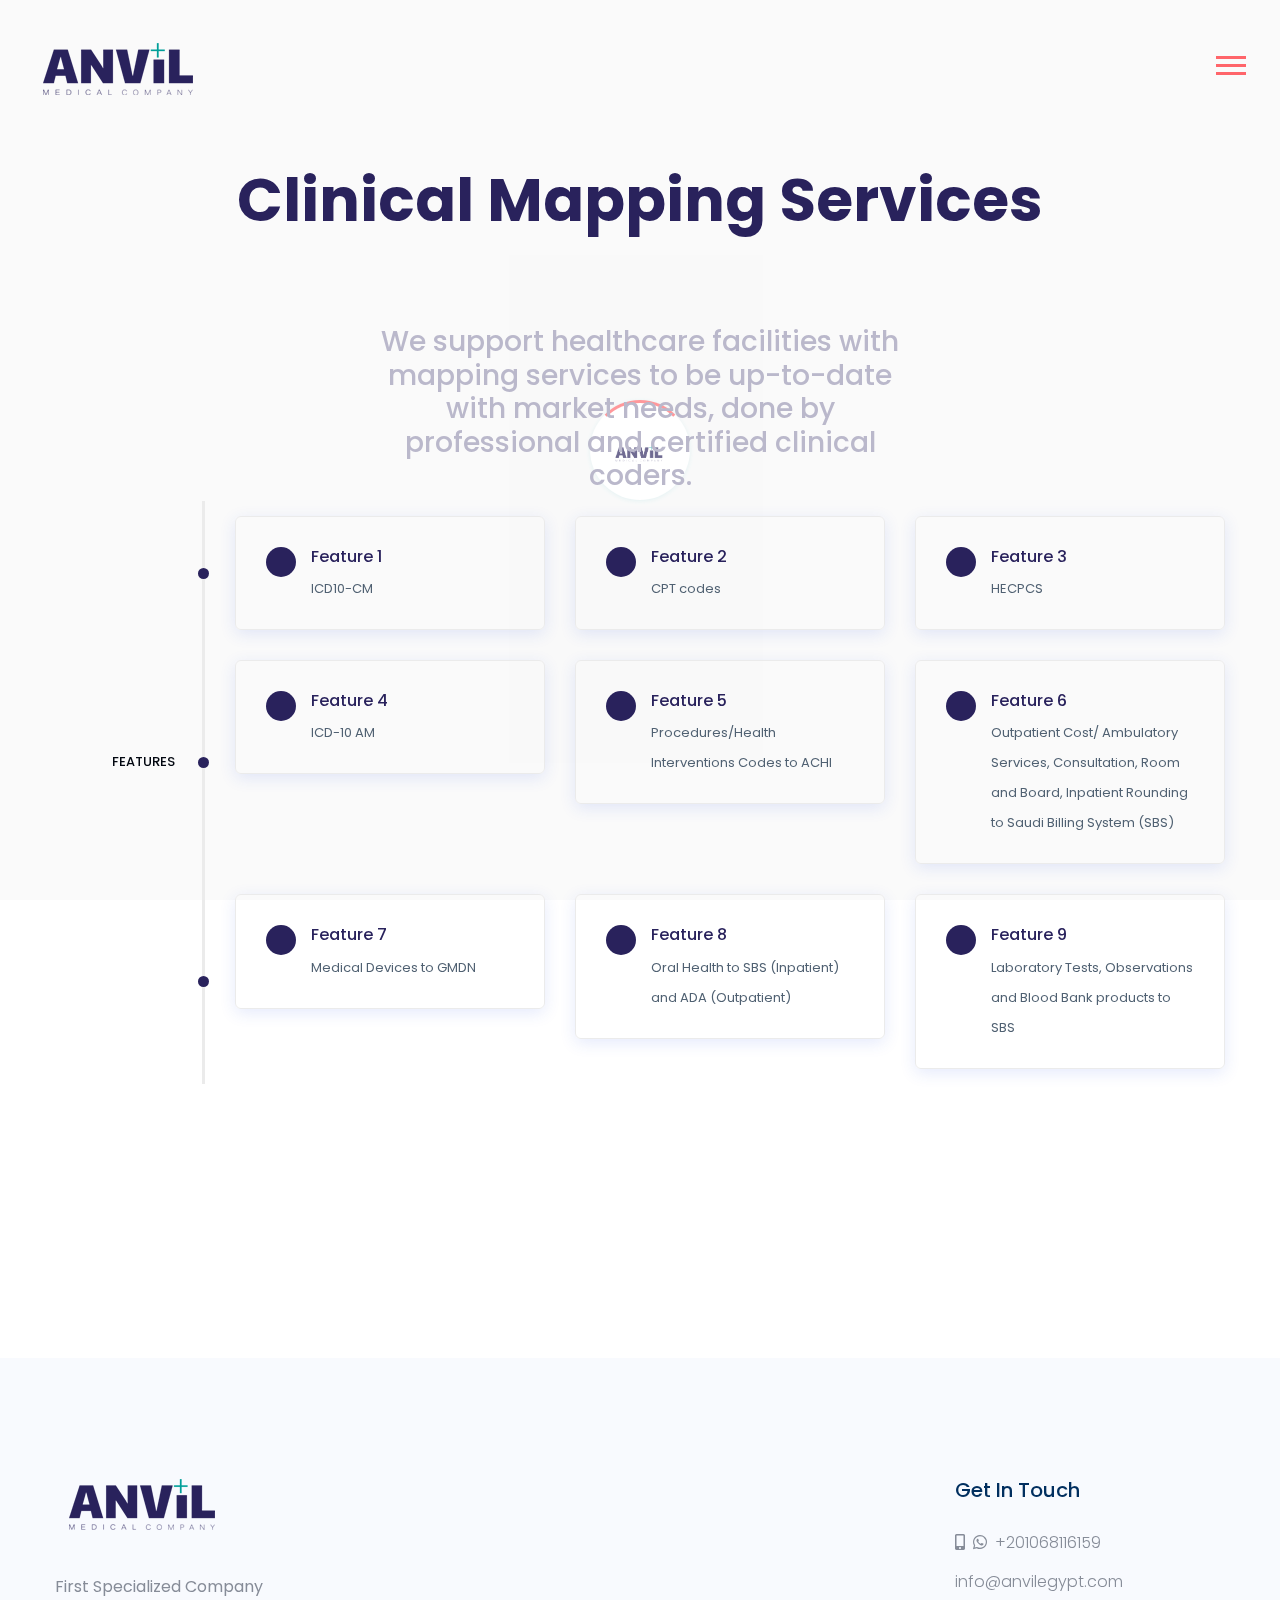
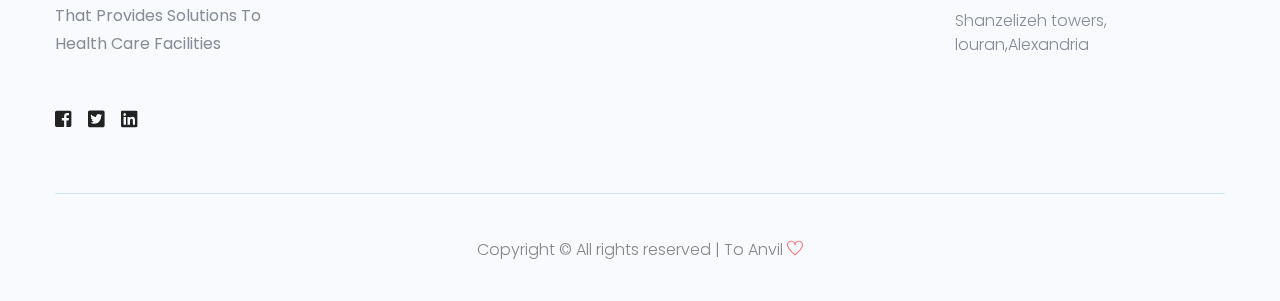
<file: clinical-mapping.html>
<!DOCTYPE html>
<html class="no-js" lang="zxx">
  <head>
    <meta charset="utf-8" />
    <meta http-equiv="x-ua-compatible" content="ie=edge" />
    <title>ANVIL</title>
    <meta name="description" content="" />
    <meta name="viewport" content="width=device-width, initial-scale=1" />

    <link rel="manifest" href="site.webmanifest" />
    <link
      rel="shortcut icon"
      type="image/x-icon"
      href="assets/img/logo/logo.png"
    />
    <!-- <link rel="manifest" href="site.webmanifest"> -->
    <link
      rel="shortcut icon"
      type="image/x-icon"
      href="assets/img/favicon.png"
    />
    <!-- Place favicon.ico in the root directory -->

    <!-- CSS here -->
    <link rel="stylesheet" href="assets/css/bootstrap.min.css" />
    <link rel="stylesheet" href="assets/css/owl.carousel.min.css" />
    <link rel="stylesheet" href="assets/css/slicknav.css" />
    <link rel="stylesheet" href="assets/css/animate.min.css" />
    <link rel="stylesheet" href="assets/css/magnific-popup.css" />
    <link rel="stylesheet" href="assets/css/fontawesome-all.min.css" />
    <link rel="stylesheet" href="assets/css/themify-icons.css" />
    <link rel="stylesheet" href="assets/css/slick.css" />
    <link rel="stylesheet" href="assets/css/nice-select.css" />
    <link rel="stylesheet" href="assets/css/style.css" />
    <link rel="stylesheet" href="assets/css/responsive.css" />
    <link rel="stylesheet" href="assets/css/brief.css" />
  </head>

  <body>
    <!-- Preloader Start -->
    <div id="preloader-active">
      <div class="preloader d-flex align-items-center justify-content-center">
        <div class="preloader-inner position-relative">
          <div class="preloader-circle"></div>
          <div class="preloader-img pere-text">
            <img src="assets/img/logo/logo.png" alt="" />
          </div>
        </div>
      </div>
    </div>
    <!-- Preloader Start-->
    <header>
      <!-- Header Start -->
      <div class="header-area">
        <div class="main-header">
          <div class="header-top top-bg d-none d-lg-block">
            <div class="container-fluid">
              <div class="col-xl-12">
                <div
                  class="row d-flex justify-content-between align-items-center"
                >
                  <div class="header-info-left">
                    <ul>
                      <li>
                        <i class="fas fa-map-marker-alt"></i>Shanzelizeh towers,
                        louran,Alexandria
                      </li>
                      <li>
                        <i class="fas fa-envelope"></i>info@anvilegypt.com
                      </li>
                    </ul>
                  </div>
                  <div class="header-info-right">
                    <ul class="header-social">
                      <li>
                        <a
                          href="https://www.linkedin.com/company/anvil-company/"
                          ><i class="fab fa-linkedin-in"></i
                        ></a>
                      </li>
                      <li>
                        <a
                          href="https://twitter.com/anvil_medical?s=11&t=vtS3O5yZsgzSBUCsVOdG7g"
                          ><i class="fab fa-twitter"></i
                        ></a>
                      </li>
                      <li>
                        <a href="https://www.facebook.com/anvil.medical"
                          ><i class="fab fa-facebook-f"></i
                        ></a>
                      </li>
                    </ul>
                  </div>
                </div>
              </div>
            </div>
          </div>
          <div class="header-bottom header-sticky">
            <div class="container-fluid">
              <div class="row align-items-center">
                <!-- Logo -->
                <div class="col-xl-2 col-lg-1 col-md-1">
                  <div class="logo">
                    <a href="index.html"
                      ><img src="assets/img/logo/logo.png" alt=""
                    /></a>
                  </div>
                </div>
                <div class="col-xl-10 col-lg-10 col-md-10">
                  <!-- Main-menu -->
                  <div class="main-menu f-right d-none d-lg-block">
                    <nav>
                      <ul id="navigation">
                        <li><a href="index.html">Home</a></li>
                        <li><a href="index.html">About</a></li>
                        <li><a href="index.html">Vision</a></li>
                        <li>
                          <a href="#">Services</a>
                          <ul class="submenu">
                            <li>
                              <a href="clinical-coding-services.html"
                                >Clinical Coding System
                              </a>
                            </li>
                            <li>
                              <a href="clinical-mapping.html"
                                >Mapping Services
                              </a>
                            </li>
                            <li>
                              <a href="rcm-services.html">RCM Services </a>
                            </li>

                            <li>
                              <a href="anvil-consultancy.html"
                                >ANVIL Consultancy
                              </a>
                            </li>
                            <li>
                              <a href="clinical-documentation-improvement.html"
                                >Clinical Documentation Improvement (CDI)
                              </a>
                            </li>
                          </ul>
                        </li>

                        <li>
                          <a href="#">Anvil Academy</a>
                          <ul class="submenu">
                            <li>
                              <a href="courses.html">Courses </a>
                            </li>
                            <li>
                              <a href="instructors.html">INSTRUCTORS</a>
                            </li>
                          </ul>
                        </li>
                        <li>
                          <a href="index.html">Achievements</a>
                        </li>
                        <li>
                          <a href="career.html">Career</a>
                        </li>

                        <!-- <div class="header-right-btn f-right d-none d-lg-block">
                          <a href="contact.html" class="btn header-btn"
                            >Contact Now</a
                          >
                        </div> -->
                        <div class="btn-group">
                          <button
                            class="header-right-btn f-right d-none d-lg-block"
                          >
                            <a href="contact.html" class="header-btn"
                              >Contact Now</a
                            >
                          </button>
                          <button
                            class="log-in"
                            onclick="document.getElementById('code').src = 'img/anvil-coder-logo-2.png'"
                            onmouseover="document.getElementById('code').src='img/anvil-coder-logo-2.png'"
                            onmouseout="document.getElementById('code').src='img/anvil-coder-logo.png'"
                          >
                            <img
                              id="code"
                              src="img/anvil-coder-logo.png"
                              style="width: 100px"
                            />
                            <a href="#">Join Us</a>
                          </button>
                        </div>
                      </ul>
                    </nav>
                  </div>
                </div>

                <!-- Mobile Menu -->
                <div class="col-12">
                  <div class="mobile_menu d-block d-lg-none"></div>
                </div>
              </div>
            </div>
          </div>
        </div>
      </div>
      <!-- Header End -->
    </header>
    <div class="space" style="padding-top: 50px"></div>
    <div class="row">
      <div class="col-lg-12">
        <div class="section-tittle text-center">
          <h2>Clinical Mapping Services</h2>
        </div>
      </div>
    </div>
    <!-- Service start  -->
    <section class="timeline_area section_padding_130">
      <div class="container">
        <div class="row justify-content-center">
          <div class="col-12 col-sm-8 col-lg-6">
            <!-- Section Heading-->
            <div class="section_heading text-center">
              <h3 style="color: #bab8cb">
                We support healthcare facilities with mapping services to be
                up-to-date with market needs, done by professional and certified
                clinical coders.
              </h3>
              <div class="line"></div>
            </div>
          </div>
        </div>
        <div class="row">
          <div class="col-12">
            <!-- Timeline Area-->
            <div class="apland-timeline-area">
              <!-- Single Timeline Content-->
              <div class="single-timeline-area">
                <div
                  class="timeline-date wow fadeInLeft"
                  data-wow-delay="0.1s"
                  style="
                    visibility: visible;
                    animation-delay: 0.1s;
                    animation-name: fadeInLeft;
                  "
                ></div>
                <div class="row">
                  <div class="col-12 col-md-6 col-lg-4">
                    <div
                      class="single-timeline-content d-flex wow fadeInLeft"
                      data-wow-delay="0.3s"
                      style="
                        visibility: visible;
                        animation-delay: 0.3s;
                        animation-name: fadeInLeft;
                      "
                    >
                      <div class="timeline-icon"></div>
                      <div class="timeline-text">
                        <h6>Feature 1</h6>
                        <p>ICD10-CM</p>
                      </div>
                    </div>
                  </div>
                  <div class="col-12 col-md-6 col-lg-4">
                    <div
                      class="single-timeline-content d-flex wow fadeInLeft"
                      data-wow-delay="0.5s"
                      style="
                        visibility: visible;
                        animation-delay: 0.5s;
                        animation-name: fadeInLeft;
                      "
                    >
                      <div class="timeline-icon"></div>
                      <div class="timeline-text">
                        <h6>Feature 2</h6>
                        <p>CPT codes</p>
                      </div>
                    </div>
                  </div>
                  <div class="col-12 col-md-6 col-lg-4">
                    <div
                      class="single-timeline-content d-flex wow fadeInLeft"
                      data-wow-delay="0.7s"
                      style="
                        visibility: visible;
                        animation-delay: 0.7s;
                        animation-name: fadeInLeft;
                      "
                    >
                      <div class="timeline-icon"></div>
                      <div class="timeline-text">
                        <h6>Feature 3</h6>
                        <p>HECPCS</p>
                      </div>
                    </div>
                  </div>
                </div>
              </div>
              <!-- Single Timeline Content-->
              <div class="single-timeline-area">
                <div
                  class="timeline-date wow fadeInLeft"
                  data-wow-delay="0.1s"
                  style="
                    visibility: visible;
                    animation-delay: 0.1s;
                    animation-name: fadeInLeft;
                  "
                >
                  <p>Features</p>
                </div>
                <div class="row">
                  <div class="col-12 col-md-6 col-lg-4">
                    <div
                      class="single-timeline-content d-flex wow fadeInLeft"
                      data-wow-delay="0.3s"
                      style="
                        visibility: visible;
                        animation-delay: 0.3s;
                        animation-name: fadeInLeft;
                      "
                    >
                      <div class="timeline-icon"></div>
                      <div class="timeline-text">
                        <h6>Feature 4</h6>
                        <p>ICD-10 AM</p>
                      </div>
                    </div>
                  </div>
                  <div class="col-12 col-md-6 col-lg-4">
                    <div
                      class="single-timeline-content d-flex wow fadeInLeft"
                      data-wow-delay="0.5s"
                      style="
                        visibility: visible;
                        animation-delay: 0.5s;
                        animation-name: fadeInLeft;
                      "
                    >
                      <div class="timeline-icon"></div>
                      <div class="timeline-text">
                        <h6>Feature 5</h6>
                        <p>Procedures/Health Interventions Codes to ACHI</p>
                      </div>
                    </div>
                  </div>
                  <div class="col-12 col-md-6 col-lg-4">
                    <div
                      class="single-timeline-content d-flex wow fadeInLeft"
                      data-wow-delay="0.5s"
                      style="
                        visibility: visible;
                        animation-delay: 0.5s;
                        animation-name: fadeInLeft;
                      "
                    >
                      <div class="timeline-icon"></div>
                      <div class="timeline-text">
                        <h6>Feature 6</h6>
                        <p>
                          Outpatient Cost/ Ambulatory Services, Consultation,
                          Room and Board, Inpatient Rounding to Saudi Billing
                          System (SBS)
                        </p>
                      </div>
                    </div>
                  </div>
                </div>
              </div>
              <!-- Single Timeline Content-->
              <div class="single-timeline-area">
                <div
                  class="timeline-date wow fadeInLeft"
                  data-wow-delay="0.1s"
                  style="
                    visibility: visible;
                    animation-delay: 0.1s;
                    animation-name: fadeInLeft;
                  "
                ></div>
                <div class="row">
                  <div class="col-12 col-md-6 col-lg-4">
                    <div
                      class="single-timeline-content d-flex wow fadeInLeft"
                      data-wow-delay="0.3s"
                      style="
                        visibility: visible;
                        animation-delay: 0.3s;
                        animation-name: fadeInLeft;
                      "
                    >
                      <div class="timeline-icon"></div>
                      <div class="timeline-text">
                        <h6>Feature 7</h6>
                        <p>Medical Devices to GMDN</p>
                      </div>
                    </div>
                  </div>
                  <div class="col-12 col-md-6 col-lg-4">
                    <div
                      class="single-timeline-content d-flex wow fadeInLeft"
                      data-wow-delay="0.5s"
                      style="
                        visibility: visible;
                        animation-delay: 0.5s;
                        animation-name: fadeInLeft;
                      "
                    >
                      <div class="timeline-icon"></div>
                      <div class="timeline-text">
                        <h6>Feature 8</h6>
                        <p>
                          Oral Health to SBS (Inpatient) and ADA (Outpatient)
                        </p>
                      </div>
                    </div>
                  </div>
                  <div class="col-12 col-md-6 col-lg-4">
                    <div
                      class="single-timeline-content d-flex wow fadeInLeft"
                      data-wow-delay="0.7s"
                      style="
                        visibility: visible;
                        animation-delay: 0.7s;
                        animation-name: fadeInLeft;
                      "
                    >
                      <div class="timeline-icon"></div>
                      <div class="timeline-text">
                        <h6>Feature 9</h6>
                        <p>
                          Laboratory Tests, Observations and Blood Bank products
                          to SBS
                        </p>
                      </div>
                    </div>
                  </div>
                </div>
              </div>
              <div class="single-timeline-area">
                <div
                  class="timeline-date wow fadeInLeft"
                  data-wow-delay="0.1s"
                  style="
                    visibility: visible;
                    animation-delay: 0.1s;
                    animation-name: fadeInLeft;
                  "
                ></div>
                <div class="row">
                  <div class="col-12 col-md-6 col-lg-4">
                    <div
                      class="single-timeline-content d-flex wow fadeInLeft"
                      data-wow-delay="0.3s"
                      style="
                        visibility: visible;
                        animation-delay: 0.3s;
                        animation-name: fadeInLeft;
                      "
                    >
                      <div class="timeline-icon"></div>
                      <div class="timeline-text">
                        <h6>Feature 10</h6>
                        <p>Imaging Procedures to SBS</p>
                      </div>
                    </div>
                  </div>
                  <div class="col-12 col-md-6 col-lg-4">
                    <div
                      class="single-timeline-content d-flex wow fadeInLeft"
                      data-wow-delay="0.5s"
                      style="
                        visibility: visible;
                        animation-delay: 0.5s;
                        animation-name: fadeInLeft;
                      "
                    >
                      <div class="timeline-icon"></div>
                      <div class="timeline-text">
                        <h6>Feature 11</h6>
                        <p>Packaged Pharmaceuticals to SFDA (GTIN)</p>
                      </div>
                    </div>
                  </div>
                  <div class="col-12 col-md-6 col-lg-4">
                    <div
                      class="single-timeline-content d-flex wow fadeInLeft"
                      data-wow-delay="0.7s"
                      style="
                        visibility: visible;
                        animation-delay: 0.7s;
                        animation-name: fadeInLeft;
                      "
                    >
                      <div class="timeline-icon"></div>
                      <div class="timeline-text">
                        <h6>Feature 12</h6>
                        <p>Ambulance and Transportation Services to SBS</p>
                      </div>
                    </div>
                  </div>
                </div>
              </div>
            </div>
          </div>
        </div>
      </div>
    </section>
    <div class="pace" style="padding-bottom: 100px"></div>
    <!-- Service end  -->
    <footer>
      <!-- Footer Start-->
      <div class="footer-area footer-padding">
        <div class="container">
          <div class="row d-flex justify-content-between">
            <div class="col-xl-4 col-lg-4 col-md-4 col-sm-6">
              <div class="single-footer-caption mb-50">
                <div class="single-footer-caption mb-30">
                  <!-- logo -->
                  <div class="footer-logo">
                    <a href="index.html"
                      ><img src="assets/img/logo/logo2_footer.png" alt=""
                    /></a>
                  </div>
                  <div class="footer-tittle">
                    <div class="footer-pera">
                      <p>
                        First Specialized Company That Provides Solutions To
                        Health Care Facilities
                      </p>
                    </div>
                  </div>
                  <!-- social -->
                  <div class="footer-social">
                    <a href="https://www.facebook.com/anvil.medical"
                      ><i class="fab fa-facebook-square"></i
                    ></a>
                    <a
                      href="https://twitter.com/anvil_medical?s=11&t=vtS3O5yZsgzSBUCsVOdG7g"
                      ><i class="fab fa-twitter-square"></i
                    ></a>
                    <a href="https://www.linkedin.com/company/anvil-company/"
                      ><i class="fab fa-linkedin"></i
                    ></a>
                  </div>
                </div>
              </div>
            </div>

            <div class="col-xl-3 col-lg-3 col-md-4 col-sm-5">
              <div class="single-footer-caption mb-50">
                <div class="footer-tittle">
                  <h4>Get in Touch</h4>
                  <ul>
                    <li>
                      <a href="tel:+201068116159">
                        <i class="fas fa-mobile-alt mr-1"></i
                      ></a>
                      <a href="whatsapp://send?text=Hello!&phone=+201068116159">
                        <i class="fab fa-whatsapp mr-1"></i
                      ></a>
                      <a href="tel:+201068116159">+201068116159</a>
                    </li>
                    <li><a> info@anvilegypt.com</a></li>
                    <li>
                      <a>Shanzelizeh towers, louran,Alexandria</a>
                    </li>
                  </ul>
                </div>
              </div>
            </div>
          </div>
        </div>
      </div>
      <!-- footer-bottom aera -->
      <div class="footer-bottom-area footer-bg">
        <div class="container">
          <div class="footer-border">
            <div class="row d-flex align-items-center">
              <div class="col-xl-12">
                <div class="footer-copy-right text-center">
                  <p>
                    Copyright &copy; All rights reserved | To Anvil
                    <i class="ti-heart" aria-hidden="true"></i>
                  </p>
                </div>
              </div>
            </div>
          </div>
        </div>
      </div>
      <!-- Footer End-->
    </footer>
    <!-- JS here -->

    <!-- All JS Custom Plugins Link Here here -->
    <script src="./assets/js/vendor/modernizr-3.5.0.min.js"></script>

    <!-- Jquery, Popper, Bootstrap -->
    <script src="./assets/js/vendor/jquery-1.12.4.min.js"></script>
    <script src="./assets/js/popper.min.js"></script>
    <script src="./assets/js/bootstrap.min.js"></script>
    <!-- Jquery Mobile Menu -->
    <script src="./assets/js/jquery.slicknav.min.js"></script>

    <!-- Jquery Slick , Owl-Carousel Plugins -->
    <script src="./assets/js/owl.carousel.min.js"></script>
    <script src="./assets/js/slick.min.js"></script>
    <!-- Date Picker -->
    <script src="./assets/js/gijgo.min.js"></script>
    <!-- One Page, Animated-HeadLin -->
    <script src="./assets/js/wow.min.js"></script>
    <script src="./assets/js/animated.headline.js"></script>
    <script src="./assets/js/jquery.magnific-popup.js"></script>

    <!-- Scrollup, nice-select, sticky -->
    <script src="./assets/js/jquery.scrollUp.min.js"></script>
    <script src="./assets/js/jquery.nice-select.min.js"></script>
    <script src="./assets/js/jquery.sticky.js"></script>

    <!-- contact js -->
    <script src="./assets/js/contact.js"></script>
    <script src="./assets/js/jquery.form.js"></script>
    <script src="./assets/js/jquery.validate.min.js"></script>
    <script src="./assets/js/mail-script.js"></script>
    <script src="./assets/js/jquery.ajaxchimp.min.js"></script>

    <!-- Jquery Plugins, main Jquery -->
    <script src="./assets/js/plugins.js"></script>
    <script src="./assets/js/main.js"></script>
  </body>
</html>
</file>
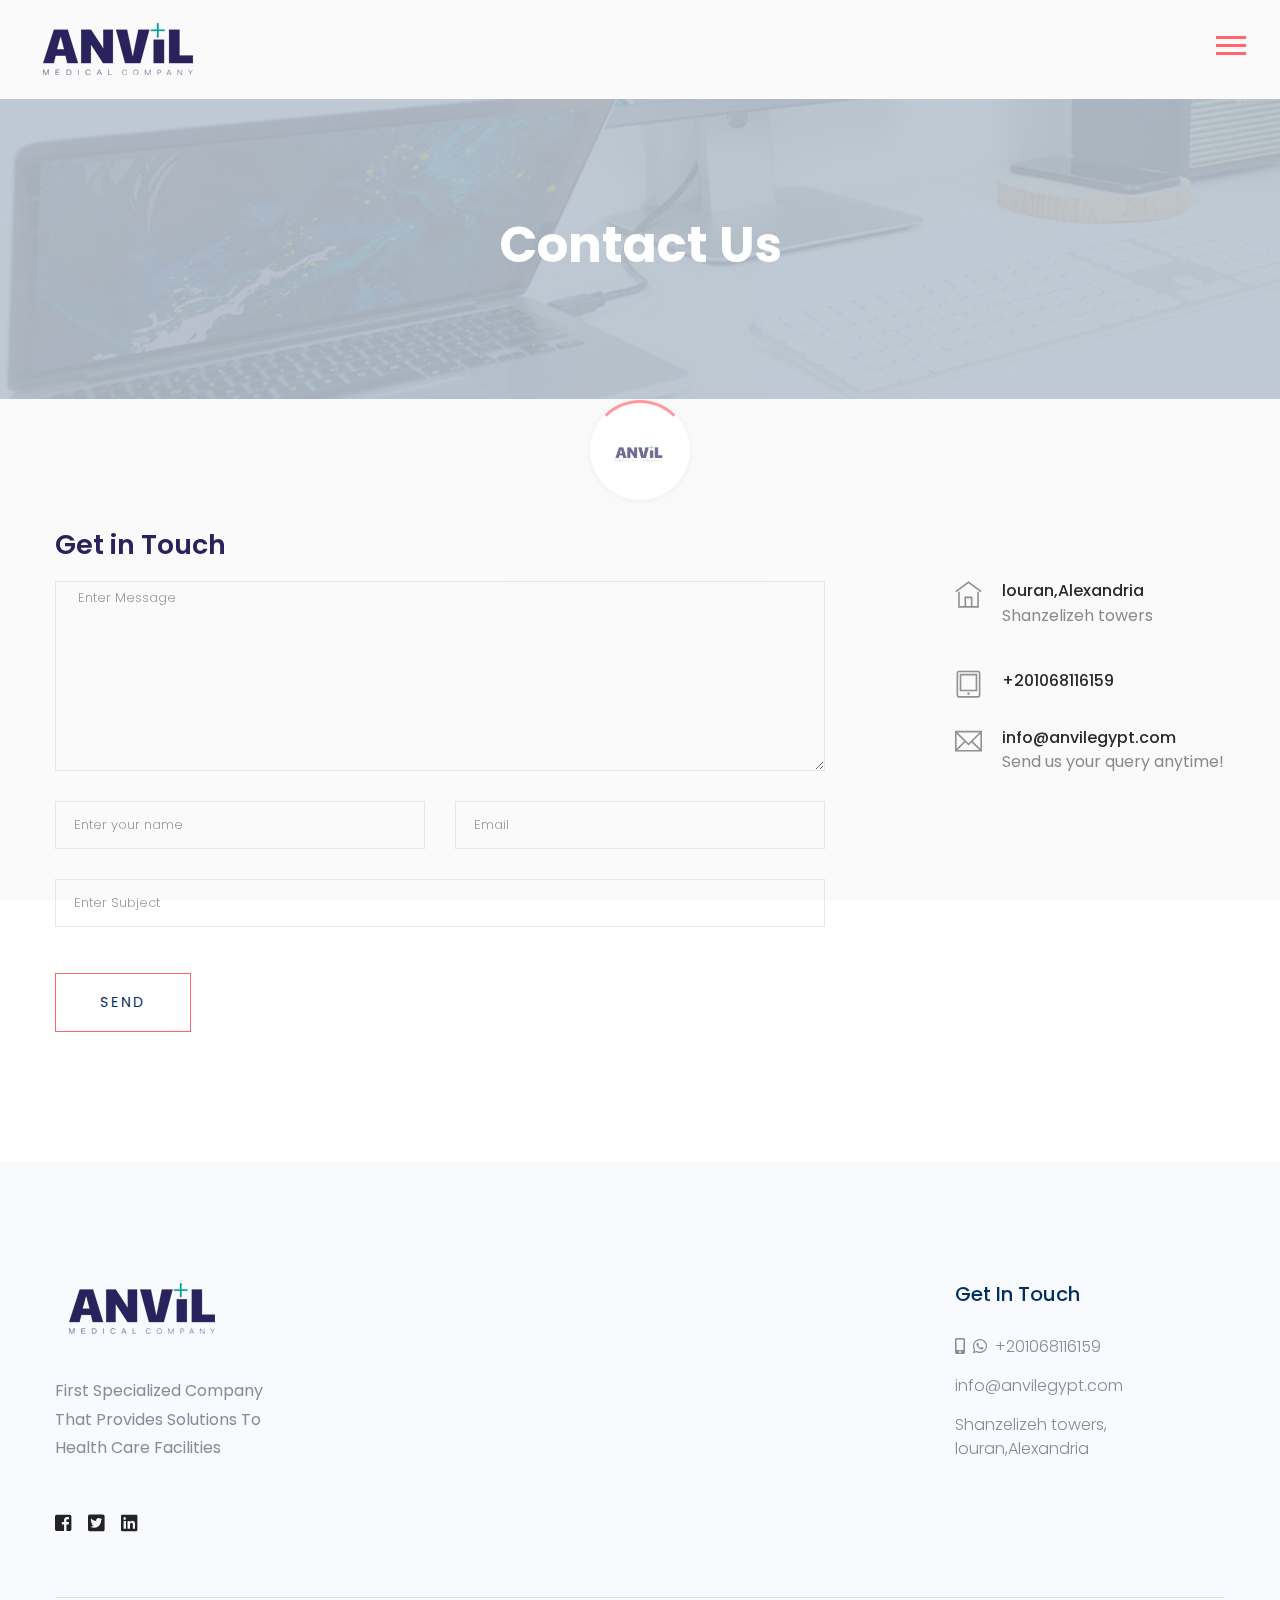
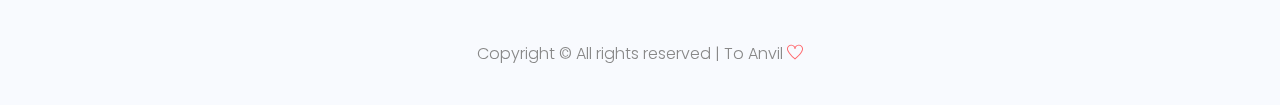
<file: contact.html>
<!DOCTYPE html>
<html class="no-js" lang="zxx">
  <head>
    <meta charset="utf-8" />
    <meta http-equiv="x-ua-compatible" content="ie=edge" />
    <title>ANVIL</title>
    <meta name="description" content="" />
    <meta name="viewport" content="width=device-width, initial-scale=1" />

    <link rel="manifest" href="site.webmanifest" />
    <link
      rel="shortcut icon"
      type="image/x-icon"
      href="assets/img/logo/logo.png"
    />
    <!-- <link rel="manifest" href="site.webmanifest"> -->
    <link rel="shortcut icon" type="image/x-icon" href="img/favicon.png" />
    <!-- Place favicon.ico in the root directory -->

    <!-- CSS here -->
    <link rel="stylesheet" href="assets/css/bootstrap.min.css" />
    <link rel="stylesheet" href="assets/css/owl.carousel.min.css" />
    <link rel="stylesheet" href="assets/css/slicknav.css" />
    <link rel="stylesheet" href="assets/css/animate.min.css" />
    <link rel="stylesheet" href="assets/css/magnific-popup.css" />
    <link rel="stylesheet" href="assets/css/fontawesome-all.min.css" />
    <link rel="stylesheet" href="assets/css/themify-icons.css" />
    <link rel="stylesheet" href="assets/css/themify-icons.css" />
    <link rel="stylesheet" href="assets/css/slick.css" />
    <link rel="stylesheet" href="assets/css/nice-select.css" />
    <link rel="stylesheet" href="assets/css/style.css" />
    <link rel="stylesheet" href="assets/css/responsive.css" />
  </head>

  <body>
    <!-- Preloader Start -->
    <div id="preloader-active">
      <div class="preloader d-flex align-items-center justify-content-center">
        <div class="preloader-inner position-relative">
          <div class="preloader-circle"></div>
          <div class="preloader-img pere-text">
            <img src="assets/img/logo/logo.png" alt="" />
          </div>
        </div>
      </div>
    </div>
    <!-- Preloader Start -->
    <header>
      <!-- Header Start -->
      <div class="header-area">
        <div class="main-header">
          <div class="header-top top-bg d-none d-lg-block">
            <div class="container-fluid">
              <div class="col-xl-12">
                <div
                  class="row d-flex justify-content-between align-items-center"
                >
                  <div class="header-info-left">
                    <ul>
                      <li>
                        <i class="fas fa-map-marker-alt"></i>Shanzelizeh towers,
                        louran,Alexandria
                      </li>
                      <li>
                        <i class="fas fa-envelope"></i>info@anvilegypt.com
                      </li>
                    </ul>
                  </div>
                  <div class="header-info-right">
                    <ul class="header-social">
                      <li>
                        <a
                          href="https://www.linkedin.com/company/anvil-company/"
                          ><i class="fab fa-linkedin-in"></i
                        ></a>
                      </li>
                      <li>
                        <a
                          href="https://twitter.com/anvil_medical?s=11&t=vtS3O5yZsgzSBUCsVOdG7g"
                          ><i class="fab fa-twitter"></i
                        ></a>
                      </li>
                      <li>
                        <a href="https://www.facebook.com/anvil.medical"
                          ><i class="fab fa-facebook-f"></i
                        ></a>
                      </li>
                    </ul>
                  </div>
                </div>
              </div>
            </div>
          </div>
          <div class="header-bottom header-sticky">
            <div class="container-fluid">
              <div class="row align-items-center">
                <!-- Logo -->
                <div class="col-xl-2 col-lg-1 col-md-1">
                  <div class="logo">
                    <a href="index.html"
                      ><img src="assets/img/logo/logo.png" alt=""
                    /></a>
                  </div>
                </div>
                <div class="col-xl-10 col-lg-10 col-md-10">
                  <!-- Main-menu -->
                  <div class="main-menu f-right d-none d-lg-block">
                    <nav>
                      <ul id="navigation">
                        <li><a href="index.html">Home</a></li>
                        <li><a href="index.html">About</a></li>
                        <li><a href="index.html">Vision</a></li>
                        <li>
                          <a href="#">Services</a>
                          <ul class="submenu">
                            <li>
                              <a href="clinical-coding-services.html"
                                >Clinical Coding System
                              </a>
                            </li>
                            <li>
                              <a href="clinical-mapping.html"
                                >Mapping Services
                              </a>
                            </li>
                            <li>
                              <a href="rcm-services.html">RCM Services </a>
                            </li>

                            <li>
                              <a href="anvil-consultancy.html"
                                >ANVIL Consultancy
                              </a>
                            </li>
                            <li>
                              <a href="clinical-documentation-improvement.html"
                                >Clinical Documentation Improvement (CDI)
                              </a>
                            </li>
                          </ul>
                        </li>

                        <li>
                          <a href="#">Anvil Academy</a>
                          <ul class="submenu">
                            <li>
                              <a href="courses.html">Courses </a>
                            </li>
                            <li>
                              <a href="instructors.html">INSTRUCTORS</a>
                            </li>
                          </ul>
                        </li>
                        <li>
                          <a href="index.html">Achievements</a>
                        </li>
                        <li>
                          <a href="career.html">Career</a>
                        </li>

                        <!-- <div class="header-right-btn f-right d-none d-lg-block">
                          <a href="contact.html" class="btn header-btn"
                            >Contact Now</a
                          >
                        </div> -->
                        <div class="btn-group">
                          <button
                            class="header-right-btn f-right d-none d-lg-block"
                          >
                            <a href="contact.html" class="header-btn"
                              >Contact Now</a
                            >
                          </button>
                          <button
                            class="log-in"
                            onclick="document.getElementById('code').src = 'img/anvil-coder-logo-2.png'"
                            onmouseover="document.getElementById('code').src='img/anvil-coder-logo-2.png'"
                            onmouseout="document.getElementById('code').src='img/anvil-coder-logo.png'"
                          >
                            <img
                              id="code"
                              src="img/anvil-coder-logo.png"
                              style="width: 100px"
                            />
                            <a href="#">Join Us</a>
                          </button>
                        </div>
                      </ul>
                    </nav>
                  </div>
                </div>

                <!-- Mobile Menu -->
                <div class="col-12">
                  <div class="mobile_menu d-block d-lg-none"></div>
                </div>
              </div>
            </div>
          </div>
        </div>
      </div>
      <!-- Header End -->
    </header>

    <!-- slider Area Start-->
    <div class="slider-area">
      <!-- Mobile Menu -->
      <div
        class="single-slider slider-height2 d-flex align-items-center"
        data-background="assets/img/hero/contact_hero.jpg"
      >
        <div class="container">
          <div class="row">
            <div class="col-xl-12">
              <div class="hero-cap text-center">
                <h2>Contact us</h2>
              </div>
            </div>
          </div>
        </div>
      </div>
    </div>
    <!-- slider Area End-->

    <!-- ================ contact section start ================= -->
    <section class="contact-section">
      <div class="container">
        <div class="row">
          <div class="col-12">
            <h2 class="contact-title">Get in Touch</h2>
          </div>
          <div class="col-lg-8">
            <form
              class="form-contact contact_form"
              action="contact_process.php"
              method="post"
              id="contactForm"
              novalidate="novalidate"
            >
              <div class="row">
                <div class="col-12">
                  <div class="form-group">
                    <textarea
                      class="form-control w-100"
                      name="message"
                      id="message"
                      cols="30"
                      rows="9"
                      onfocus="this.placeholder = ''"
                      onblur="this.placeholder = 'Enter Message'"
                      placeholder=" Enter Message"
                    ></textarea>
                  </div>
                </div>
                <div class="col-sm-6">
                  <div class="form-group">
                    <input
                      class="form-control valid"
                      name="name"
                      id="name"
                      type="text"
                      onfocus="this.placeholder = ''"
                      onblur="this.placeholder = 'Enter your name'"
                      placeholder="Enter your name"
                    />
                  </div>
                </div>
                <div class="col-sm-6">
                  <div class="form-group">
                    <input
                      class="form-control valid"
                      name="email"
                      id="email"
                      type="email"
                      onfocus="this.placeholder = ''"
                      onblur="this.placeholder = 'Enter email address'"
                      placeholder="Email"
                    />
                  </div>
                </div>
                <div class="col-12">
                  <div class="form-group">
                    <input
                      class="form-control"
                      name="subject"
                      id="subject"
                      type="text"
                      onfocus="this.placeholder = ''"
                      onblur="this.placeholder = 'Enter Subject'"
                      placeholder="Enter Subject"
                    />
                  </div>
                </div>
              </div>
              <div class="form-group mt-3">
                <button
                  type="submit"
                  class="button button-contactForm boxed-btn"
                >
                  Send
                </button>
              </div>
            </form>
          </div>
          <div class="col-lg-3 offset-lg-1">
            <div class="media contact-info">
              <span class="contact-info__icon"><i class="ti-home"></i></span>
              <div class="media-body">
                <h3>louran,Alexandria</h3>
                <p>Shanzelizeh towers</p>
              </div>
            </div>
            <div class="media contact-info">
              <span class="contact-info__icon"><i class="ti-tablet"></i></span>
              <div class="media-body">
                <h3>+201068116159</h3>
              </div>
            </div>
            <div class="media contact-info">
              <span class="contact-info__icon"><i class="ti-email"></i></span>
              <div class="media-body">
                <h3>info@anvilegypt.com</h3>
                <p>Send us your query anytime!</p>
              </div>
            </div>
          </div>
        </div>
      </div>
    </section>
    <!-- ================ contact section end ================= -->

    <footer>
      <!-- Footer Start-->
      <div class="footer-area footer-padding">
        <div class="container">
          <div class="row d-flex justify-content-between">
            <div class="col-xl-4 col-lg-4 col-md-4 col-sm-6">
              <div class="single-footer-caption mb-50">
                <div class="single-footer-caption mb-30">
                  <!-- logo -->
                  <div class="footer-logo">
                    <a href="index.html"
                      ><img src="assets/img/logo/logo2_footer.png" alt=""
                    /></a>
                  </div>
                  <div class="footer-tittle">
                    <div class="footer-pera">
                      <p>
                        First Specialized Company That Provides Solutions To
                        Health Care Facilities
                      </p>
                    </div>
                  </div>
                  <!-- social -->
                  <div class="footer-social">
                    <a href="https://www.facebook.com/anvil.medical"
                      ><i class="fab fa-facebook-square"></i
                    ></a>
                    <a
                      href="https://twitter.com/anvil_medical?s=11&t=vtS3O5yZsgzSBUCsVOdG7g"
                      ><i class="fab fa-twitter-square"></i
                    ></a>
                    <a href="https://www.linkedin.com/company/anvil-company/"
                      ><i class="fab fa-linkedin"></i
                    ></a>
                  </div>
                </div>
              </div>
            </div>

            <div class="col-xl-3 col-lg-3 col-md-4 col-sm-5">
              <div class="single-footer-caption mb-50">
                <div class="footer-tittle">
                  <h4>Get in Touch</h4>
                  <ul>
                    <li>
                      <a href="tel:+201068116159">
                        <i class="fas fa-mobile-alt mr-1"></i
                      ></a>
                      <a href="whatsapp://send?text=Hello!&phone=+201068116159">
                        <i class="fab fa-whatsapp mr-1"></i
                      ></a>
                      <a href="tel:+201068116159">+201068116159</a>
                    </li>
                    <li><a> info@anvilegypt.com</a></li>
                    <li>
                      <a>Shanzelizeh towers, louran,Alexandria</a>
                    </li>
                  </ul>
                </div>
              </div>
            </div>
          </div>
        </div>
      </div>
      <!-- footer-bottom aera -->
      <div class="footer-bottom-area footer-bg">
        <div class="container">
          <div class="footer-border">
            <div class="row d-flex align-items-center">
              <div class="col-xl-12">
                <div class="footer-copy-right text-center">
                  <p>
                    Copyright &copy; All rights reserved | To Anvil
                    <i class="ti-heart" aria-hidden="true"></i>
                  </p>
                </div>
              </div>
            </div>
          </div>
        </div>
      </div>
      <!-- Footer End-->
    </footer>

    <!-- JS here -->

    <!-- All JS Custom Plugins Link Here here -->
    <script src="./assets/js/vendor/modernizr-3.5.0.min.js"></script>

    <!-- Jquery, Popper, Bootstrap -->
    <script src="./assets/js/vendor/jquery-1.12.4.min.js"></script>
    <script src="./assets/js/popper.min.js"></script>
    <script src="./assets/js/bootstrap.min.js"></script>
    <!-- Jquery Mobile Menu -->
    <script src="./assets/js/jquery.slicknav.min.js"></script>

    <!-- Jquery Slick , Owl-Carousel Plugins -->
    <script src="./assets/js/owl.carousel.min.js"></script>
    <script src="./assets/js/slick.min.js"></script>

    <!-- One Page, Animated-HeadLin -->
    <script src="./assets/js/wow.min.js"></script>
    <script src="./assets/js/animated.headline.js"></script>

    <!-- Scrollup, nice-select, sticky -->
    <script src="./assets/js/jquery.scrollUp.min.js"></script>
    <script src="./assets/js/jquery.nice-select.min.js"></script>
    <script src="./assets/js/jquery.sticky.js"></script>
    <script src="./assets/js/jquery.magnific-popup.js"></script>

    <!-- contact js -->
    <script src="./assets/js/contact.js"></script>
    <script src="./assets/js/jquery.form.js"></script>
    <script src="./assets/js/jquery.validate.min.js"></script>
    <script src="./assets/js/mail-script.js"></script>
    <script src="./assets/js/jquery.ajaxchimp.min.js"></script>

    <!-- Jquery Plugins, main Jquery -->
    <script src="./assets/js/plugins.js"></script>
    <script src="./assets/js/main.js"></script>
  </body>
</html>
</file>
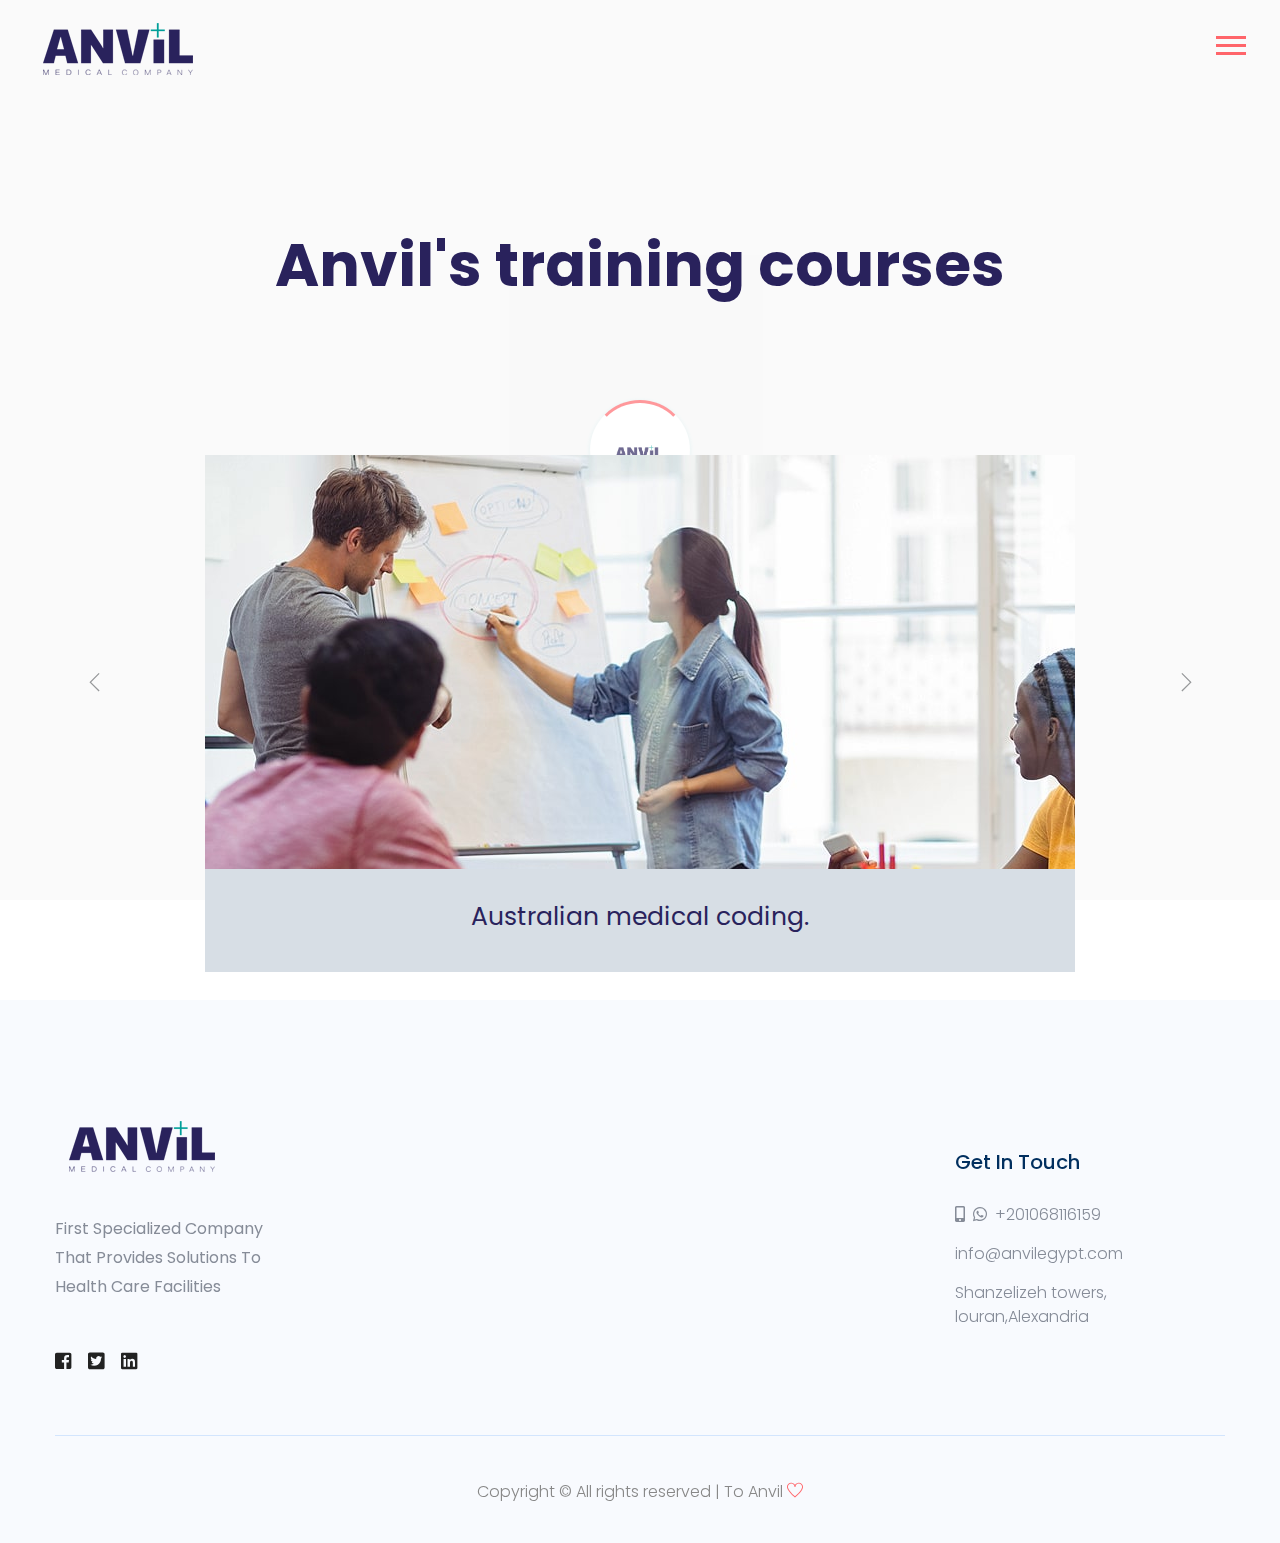
<file: courses.html>
<!DOCTYPE html>
<html class="no-js" lang="zxx">
  <head>
    <meta charset="utf-8" />
    <meta http-equiv="x-ua-compatible" content="ie=edge" />
    <title>ANVIL</title>
    <meta name="description" content="" />
    <meta name="viewport" content="width=device-width, initial-scale=1" />

    <link rel="manifest" href="site.webmanifest" />
    <link
      rel="shortcut icon"
      type="image/x-icon"
      href="assets/img/logo/logo.png"
    />
    <!-- <link rel="manifest" href="site.webmanifest"> -->
    <link
      rel="shortcut icon"
      type="image/x-icon"
      href="assets/img/favicon.png"
    />
    <!-- Place favicon.ico in the root directory -->

    <!-- CSS here -->
    <link rel="stylesheet" href="assets/css/bootstrap.min.css" />
    <link rel="stylesheet" href="assets/css/owl.carousel.min.css" />
    <link rel="stylesheet" href="assets/css/slicknav.css" />
    <link rel="stylesheet" href="assets/css/animate.min.css" />
    <link rel="stylesheet" href="assets/css/magnific-popup.css" />
    <link rel="stylesheet" href="assets/css/fontawesome-all.min.css" />
    <link rel="stylesheet" href="assets/css/themify-icons.css" />
    <link rel="stylesheet" href="assets/css/themify-icons.css" />
    <link rel="stylesheet" href="assets/css/slick.css" />
    <link rel="stylesheet" href="assets/css/nice-select.css" />
    <link rel="stylesheet" href="assets/css/style.css" />
    <link rel="stylesheet" href="assets/css/responsive.css" />
    <link rel="stylesheet" href="assets/css/timeline.css" />
  </head>

  <body>
    <!-- Preloader Start -->
    <div id="preloader-active">
      <div class="preloader d-flex align-items-center justify-content-center">
        <div class="preloader-inner position-relative">
          <div class="preloader-circle"></div>
          <div class="preloader-img pere-text">
            <img src="assets/img/logo/logo.png" alt="" />
          </div>
        </div>
      </div>
    </div>
    <!-- Preloader Start-->

    <header>
      <!-- Header Start -->
      <div class="header-area">
        <div class="main-header">
          <div class="header-top top-bg d-none d-lg-block">
            <div class="container-fluid">
              <div class="col-xl-12">
                <div
                  class="row d-flex justify-content-between align-items-center"
                >
                  <div class="header-info-left">
                    <ul>
                      <li>
                        <i class="fas fa-map-marker-alt"></i>Shanzelizeh towers,
                        louran,Alexandria
                      </li>
                      <li>
                        <i class="fas fa-envelope"></i>info@anvilegypt.com
                      </li>
                    </ul>
                  </div>
                  <div class="header-info-right">
                    <ul class="header-social">
                      <li>
                        <a
                          href="https://www.linkedin.com/company/anvil-company/"
                          ><i class="fab fa-linkedin-in"></i
                        ></a>
                      </li>
                      <li>
                        <a
                          href="https://twitter.com/anvil_medical?s=11&t=vtS3O5yZsgzSBUCsVOdG7g"
                          ><i class="fab fa-twitter"></i
                        ></a>
                      </li>
                      <li>
                        <a href="https://www.facebook.com/anvil.medical"
                          ><i class="fab fa-facebook-f"></i
                        ></a>
                      </li>
                    </ul>
                  </div>
                </div>
              </div>
            </div>
          </div>
          <div class="header-bottom header-sticky">
            <div class="container-fluid">
              <div class="row align-items-center">
                <!-- Logo -->
                <div class="col-xl-2 col-lg-1 col-md-1">
                  <div class="logo">
                    <a href="index.html"
                      ><img src="assets/img/logo/logo.png" alt=""
                    /></a>
                  </div>
                </div>
                <div class="col-xl-10 col-lg-10 col-md-10">
                  <!-- Main-menu -->
                  <div class="main-menu f-right d-none d-lg-block">
                    <nav>
                      <ul id="navigation">
                        <li><a href="index.html">Home</a></li>
                        <li><a href="index.html">About</a></li>
                        <li><a href="index.html">Vision</a></li>
                        <li>
                          <a href="#">Services</a>
                          <ul class="submenu">
                            <li>
                              <a href="clinical-coding-services.html"
                                >Clinical Coding System
                              </a>
                            </li>
                            <li>
                              <a href="clinical-mapping.html"
                                >Mapping Services
                              </a>
                            </li>
                            <li>
                              <a href="rcm-services.html">RCM Services </a>
                            </li>

                            <li>
                              <a href="anvil-consultancy.html"
                                >ANVIL Consultancy
                              </a>
                            </li>
                            <li>
                              <a href="clinical-documentation-improvement.html"
                                >Clinical Documentation Improvement (CDI)
                              </a>
                            </li>
                          </ul>
                        </li>

                        <li>
                          <a href="#">Anvil Academy</a>
                          <ul class="submenu">
                            <li>
                              <a href="courses.html">Courses </a>
                            </li>
                            <li>
                              <a href="instructors.html">INSTRUCTORS</a>
                            </li>
                          </ul>
                        </li>
                        <li>
                          <a href="index.html">Achievements</a>
                        </li>
                        <li>
                          <a href="career.html">Career</a>
                        </li>

                        <!-- <div class="header-right-btn f-right d-none d-lg-block">
                          <a href="contact.html" class="btn header-btn"
                            >Contact Now</a
                          >
                        </div> -->
                        <div class="btn-group">
                          <button
                            class="header-right-btn f-right d-none d-lg-block"
                          >
                            <a href="contact.html" class="header-btn"
                              >Contact Now</a
                            >
                          </button>
                          <button
                            class="log-in"
                            onclick="document.getElementById('code').src = 'img/anvil-coder-logo-2.png'"
                            onmouseover="document.getElementById('code').src='img/anvil-coder-logo-2.png'"
                            onmouseout="document.getElementById('code').src='img/anvil-coder-logo.png'"
                          >
                            <img
                              id="code"
                              src="img/anvil-coder-logo.png"
                              style="width: 100px"
                            />
                            <a href="#">Join Us</a>
                          </button>
                        </div>
                      </ul>
                    </nav>
                  </div>
                </div>

                <!-- Mobile Menu -->
                <div class="col-12">
                  <div class="mobile_menu d-block d-lg-none"></div>
                </div>
              </div>
            </div>
          </div>
        </div>
      </div>
      <!-- Header End -->
    </header>
    <!-- video section start-->
    <!-- Service Start -->
    <!-- 
          <div class="video-container">
      <div class="space" style="padding-top: 50px"></div>
      <div class="row">
        <div class="col-lg-12">
          <div class="section-tittle text-center">
            <h2>Our Courses</h2>
          </div>
        </div>
      </div>
      <div class="space" style="padding-top: 50px"></div>
      <div class="container">
        <div class="row">
          <div class="sm-6 col-lg-3 mb-5">
            <div class="card shadow">
              <div class="position-relative">
                <img
                  src="video-assets/play.png"
                  class="position-absolute mid"
                  onclick="playvideo('video-assets/videos/video.mp4')"
                />
                <img
                  src="assets/img/service/service-1.jpg"
                  class="card-img-top"
                  alt="loading"
                />
              </div>
              <div class="card-body">
                <h5 class="card-title text-uppercase text-start">
                  RCM EVAluation &Assessment
                </h5>
              </div>
            </div>
          </div>
          <div class="sm-6 col-lg-3 mb-5">
            <div class="card shadow">
              <div class="position-relative">
                <img
                  src="video-assets/play.png"
                  class="position-absolute mid"
                  onclick="playvideo('video-assets/videos/video.mp4')"
                />
                <img
                  src="assets/img/service/service-2.jpg"
                  class="card-img-top"
                  alt="loading"
                />
              </div>
              <div class="card-body">
                <h5 class="card-title text-uppercase text-start">
                  RCM Consultancy
                </h5>
              </div>
            </div>
          </div>
          <div class="sm-6 col-lg-3 mb-5">
            <div class="card shadow">
              <div class="position-relative">
                <img
                  src="video-assets/play.png"
                  class="position-absolute mid"
                  onclick="playvideo('video-assets/videos/video.mp4')"
                />
                <img
                  src="assets/img/service/service-3.jpg"
                  class="card-img-top"
                  alt="loading"
                />
              </div>
              <div class="card-body">
                <h5 class="card-title text-uppercase text-start">
                  Contract Management
                </h5>
              </div>
            </div>
          </div>
          <div class="sm-6 col-lg-3 mb-5">
            <div class="card shadow">
              <div class="position-relative">
                <img
                  src="video-assets/play.png"
                  class="position-absolute mid"
                  onclick="playvideo('video-assets/videos/video.mp4')"
                />
                <img
                  src="assets/img/service/service-4.jpg"
                  class="card-img-top"
                  alt="loading"
                />
              </div>
              <div class="card-body">
                <h5 class="card-title text-uppercase text-start">
                  Patient Access
                </h5>
              </div>
            </div>
          </div>
        </div>
      </div>

      <div class="container">
        <div class="row">
          <div class="sm-6 col-lg-3 mb-5">
            <div class="card shadow">
              <div class="position-relative">
                <img
                  src="video-assets/play.png"
                  class="position-absolute mid"
                  onclick="playvideo('video-assets/videos/video.mp4')"
                />
                <img
                  src="assets/img/service/service-5.jpg"
                  class="card-img-top"
                  alt="loading"
                />
              </div>
              <div class="card-body">
                <h5 class="card-title text-uppercase text-start">
                  Billing and Claim Submission
                </h5>
              </div>
            </div>
          </div>
          <div class="sm-6 col-lg-3 mb-5">
            <div class="card shadow">
              <div class="position-relative">
                <img
                  src="video-assets/play.png"
                  class="position-absolute mid"
                  onclick="playvideo('video-assets/videos/video.mp4')"
                />
                <img
                  src="assets/img/service/service-6.jpg"
                  class="card-img-top"
                  alt="loading"
                />
              </div>
              <div class="card-body">
                <h5 class="card-title text-uppercase text-start">
                  Pre authorization
                </h5>
              </div>
            </div>
          </div>
          <div class="sm-6 col-lg-3 mb-5">
            <div class="card shadow">
              <div class="position-relative">
                <img
                  src="video-assets/play.png"
                  class="position-absolute mid"
                  onclick="playvideo('video-assets/videos/video.mp4')"
                />
                <img
                  src="assets/img/service/service-7.jpg"
                  class="card-img-top"
                  alt="loading"
                />
              </div>
              <div class="card-body">
                <h5 class="card-title text-uppercase text-start">
                  Denial Management & Reconciliation
                </h5>
              </div>
            </div>
          </div>
          <div class="sm-6 col-lg-3 mb-5">
            <div class="card shadow">
              <div class="position-relative">
                <img
                  src="video-assets/play.png"
                  class="position-absolute mid"
                  onclick="playvideo('video-assets/videos/video.mp4')"
                />
                <img
                  src="assets/img/service/service-8.jpg"
                  class="card-img-top"
                  alt="loading"
                />
              </div>
              <div class="card-body">
                <h5 class="card-title text-uppercase text-start">
                  Settlement & Collection
                </h5>
              </div>
            </div>
          </div>
        </div>
      </div>
      <div class="video-player" id="videoPlayer">
        <video width="100%" controls autoplay id="myVideo">
          <source src="video-assets/videos/video.mp4" type="video/mp4" />
        </video>
        <img
          src="video-assets/close.png"
          class="close-btn"
          onclick="stopvideo()"
        />
      </div>
    </div>
     -->

    <!-- video section end-->

    <!-- anvil training start-->
    <div class="testimonial-area fix" id="training">
      <div class="row">
        <div class="col-lg-12">
          <div class="section-tittle text-center">
            <h2>Anvil's training courses</h2>
          </div>
        </div>
      </div>
      <div class="container">
        <div class="row justify-content-center">
          <div class="col-xl-9 col-lg-9 col-md-9 col-sm-2">
            <div class="h1-testimonial-active">
              <!-- Single Testimonial -->
              <div class="single-testimonial pt-65">
                <!-- Testimonial tittle -->
                <div class="img-containerr">
                  <img src="assets/img/recent/details-slide-1.jpg" alt="" />
                </div>
                <!-- Testimonial Content -->
                <div class="testimonial-caption text-center">
                  <p>Australian medical coding.</p>
                  <!-- Rattion -->
                </div>
              </div>
              <!-- Single Testimonial -->
              <div class="single-testimonial pt-65">
                <!-- Testimonial tittle -->
                <div class="img-containerr">
                  <img src="assets/img/recent/details-slide-2.jpg" alt="" />
                </div>
                <!-- Testimonial Content -->
                <div class="testimonial-caption text-center">
                  <p>American medical coding.</p>
                </div>
              </div>
              <div class="single-testimonial pt-65">
                <!-- Testimonial tittle -->
                <div class="img-containerr">
                  <img src="assets/img/recent/details-slide-3.jpg" alt="" />
                </div>
                <!-- Testimonial Content -->
                <div class="testimonial-caption text-center">
                  <p>Revenue cycle management.</p>
                </div>
              </div>
            </div>
          </div>
        </div>
      </div>
    </div>

    <!-- anvil training end-->

    <footer>
      <!-- Footer Start-->
      <div class="footer-area footer-padding">
        <div class="container">
          <div class="row d-flex justify-content-between">
            <div class="col-xl-4 col-lg-4 col-md-4 col-sm-6">
              <div class="single-footer-caption mb-50">
                <div class="single-footer-caption mb-30">
                  <!-- logo -->
                  <div class="footer-logo">
                    <a href="index.html"
                      ><img src="assets/img/logo/logo2_footer.png" alt=""
                    /></a>
                  </div>
                  <div class="footer-tittle">
                    <div class="footer-pera">
                      <p>
                        First Specialized Company That Provides Solutions To
                        Health Care Facilities
                      </p>
                    </div>
                  </div>
                  <!-- social -->
                  <div class="footer-social">
                    <a href="https://www.facebook.com/anvil.medical"
                      ><i class="fab fa-facebook-square"></i
                    ></a>
                    <a
                      href="https://twitter.com/anvil_medical?s=11&t=vtS3O5yZsgzSBUCsVOdG7g"
                      ><i class="fab fa-twitter-square"></i
                    ></a>
                    <a href="https://www.linkedin.com/company/anvil-company/"
                      ><i class="fab fa-linkedin"></i
                    ></a>
                  </div>
                </div>
              </div>
            </div>

            <div class="col-xl-3 col-lg-3 col-md-4 col-sm-5">
              <div class="single-footer-caption mb-50">
                <div class="footer-tittle">
                  <h4>Get in Touch</h4>
                  <ul>
                    <li>
                      <a href="tel:+201068116159">
                        <i class="fas fa-mobile-alt mr-1"></i
                      ></a>
                      <a href="whatsapp://send?text=Hello!&phone=+201068116159">
                        <i class="fab fa-whatsapp mr-1"></i
                      ></a>
                      <a href="tel:+201068116159">+201068116159</a>
                    </li>
                    <li><a> info@anvilegypt.com</a></li>
                    <li>
                      <a>Shanzelizeh towers, louran,Alexandria</a>
                    </li>
                  </ul>
                </div>
              </div>
            </div>
          </div>
        </div>
      </div>
      <!-- footer-bottom aera -->
      <div class="footer-bottom-area footer-bg">
        <div class="container">
          <div class="footer-border">
            <div class="row d-flex align-items-center">
              <div class="col-xl-12">
                <div class="footer-copy-right text-center">
                  <p>
                    Copyright &copy; All rights reserved | To Anvil
                    <i class="ti-heart" aria-hidden="true"></i>
                  </p>
                </div>
              </div>
            </div>
          </div>
        </div>
      </div>
      <!-- Footer End-->
    </footer>

    <!-- JS here -->
    <script>
      let videoPlayer = document.getElementById("videoPlayer");
      let myVideo = document.getElementById("myVideo");
      function stopvideo() {
        videoPlayer.style.display = "none";
      }
      function playvideo(file) {
        myVideo.src = file;
        videoPlayer.style.display = "block";
      }
    </script>
    <!-- All JS Custom Plugins Link Here here -->
    <script src="./assets/js/vendor/modernizr-3.5.0.min.js"></script>

    <!-- Jquery, Popper, Bootstrap -->
    <script src="./assets/js/vendor/jquery-1.12.4.min.js"></script>
    <script src="./assets/js/popper.min.js"></script>
    <script src="./assets/js/bootstrap.min.js"></script>
    <!-- Jquery Mobile Menu -->
    <script src="./assets/js/jquery.slicknav.min.js"></script>

    <!-- Jquery Slick , Owl-Carousel Plugins -->
    <script src="./assets/js/owl.carousel.min.js"></script>
    <script src="./assets/js/slick.min.js"></script>

    <!-- One Page, Animated-HeadLin -->
    <script src="./assets/js/wow.min.js"></script>
    <script src="./assets/js/animated.headline.js"></script>

    <!-- Scrollup, nice-select, sticky -->
    <script src="./assets/js/jquery.scrollUp.min.js"></script>
    <script src="./assets/js/jquery.nice-select.min.js"></script>
    <script src="./assets/js/jquery.sticky.js"></script>
    <script src="./assets/js/jquery.magnific-popup.js"></script>

    <!-- contact js -->
    <script src="./assets/js/contact.js"></script>
    <script src="./assets/js/jquery.form.js"></script>
    <script src="./assets/js/jquery.validate.min.js"></script>
    <script src="./assets/js/mail-script.js"></script>
    <script src="./assets/js/jquery.ajaxchimp.min.js"></script>

    <!-- Jquery Plugins, main Jquery -->
    <script src="./assets/js/plugins.js"></script>
    <script src="./assets/js/main.js"></script>
  </body>
</html>
</file>
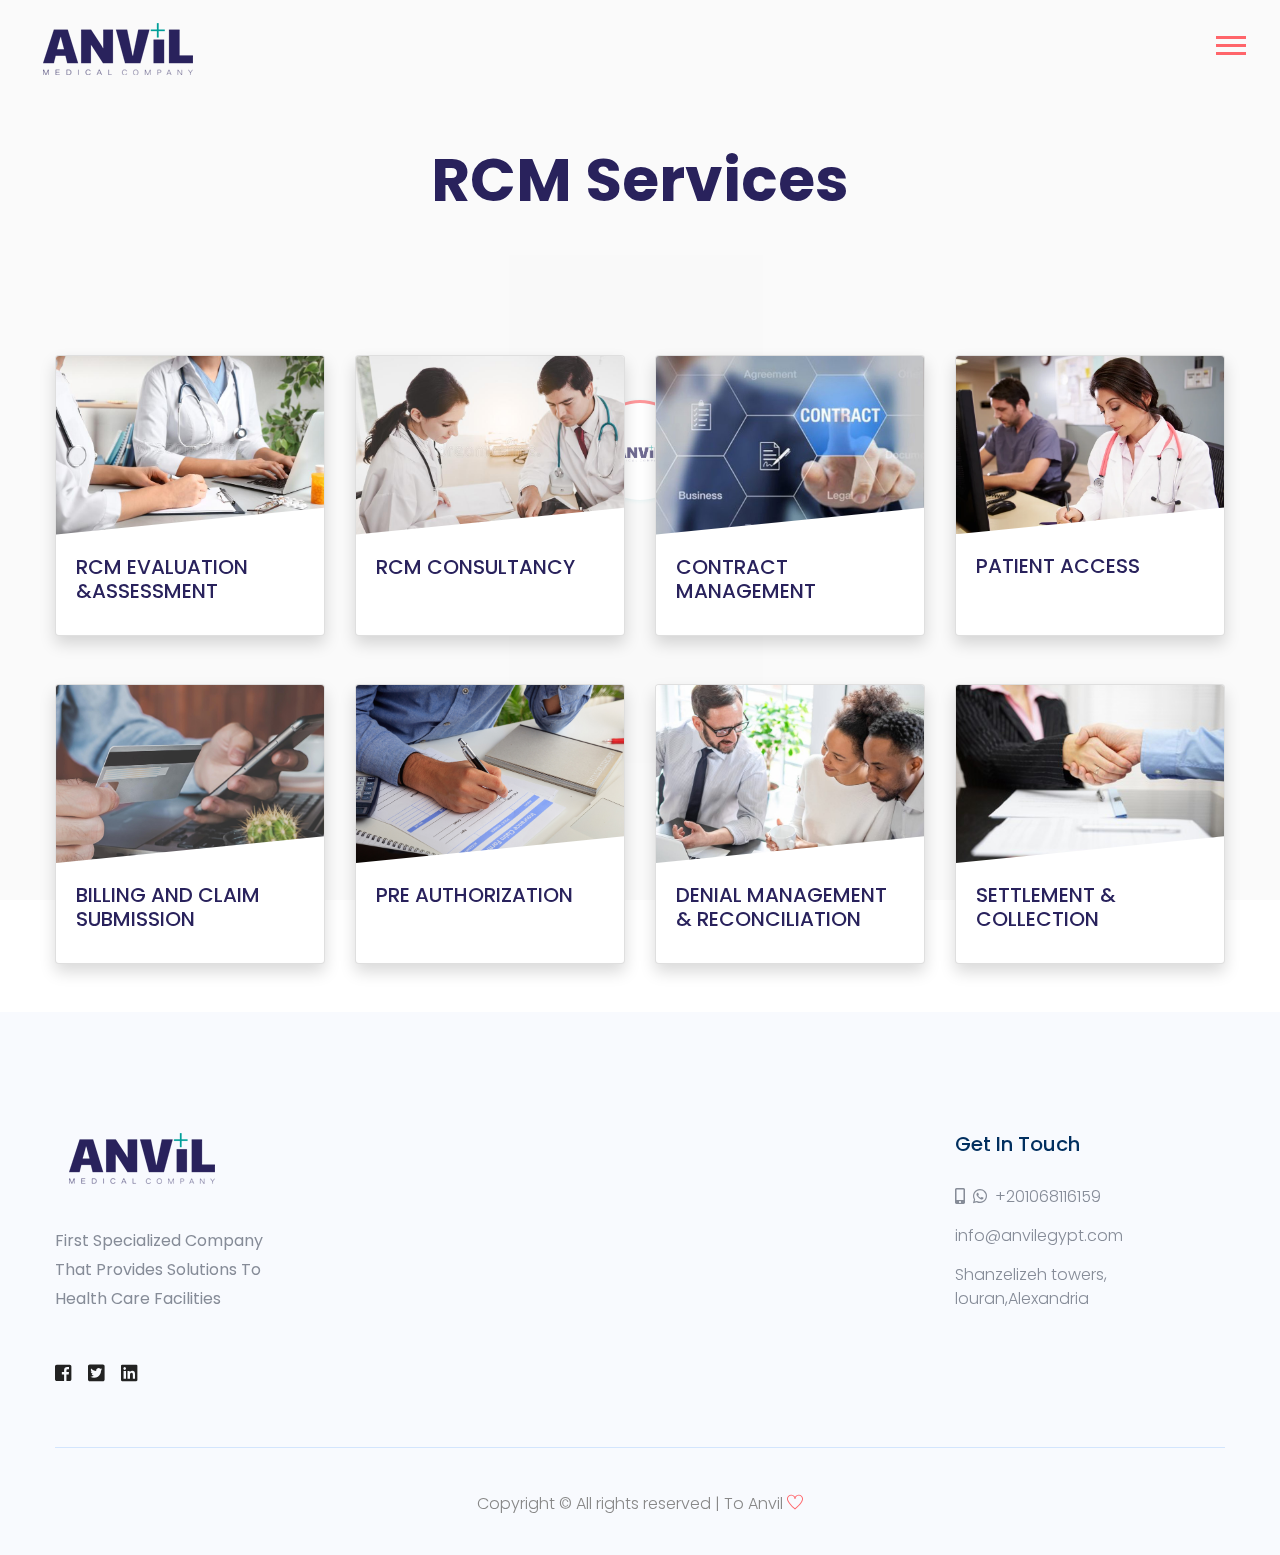
<file: rcm-services.html>
<!DOCTYPE html>
<html class="no-js" lang="zxx">
  <head>
    <meta charset="utf-8" />
    <meta http-equiv="x-ua-compatible" content="ie=edge" />
    <title>ANVIL</title>
    <meta name="description" content="" />
    <meta name="viewport" content="width=device-width, initial-scale=1" />

    <link rel="manifest" href="site.webmanifest" />
    <link
      rel="shortcut icon"
      type="image/x-icon"
      href="assets/img/logo/logo.png"
    />
    <!-- <link rel="manifest" href="site.webmanifest"> -->
    <link
      rel="shortcut icon"
      type="image/x-icon"
      href="assets/img/favicon.png"
    />
    <!-- Place favicon.ico in the root directory -->

    <!-- CSS here -->
    <link rel="stylesheet" href="assets/css/bootstrap.min.css" />
    <link rel="stylesheet" href="assets/css/owl.carousel.min.css" />
    <link rel="stylesheet" href="assets/css/slicknav.css" />
    <link rel="stylesheet" href="assets/css/animate.min.css" />
    <link rel="stylesheet" href="assets/css/magnific-popup.css" />
    <link rel="stylesheet" href="assets/css/fontawesome-all.min.css" />
    <link rel="stylesheet" href="assets/css/themify-icons.css" />
    <link rel="stylesheet" href="assets/css/themify-icons.css" />
    <link rel="stylesheet" href="assets/css/slick.css" />
    <link rel="stylesheet" href="assets/css/nice-select.css" />
    <link rel="stylesheet" href="assets/css/style.css" />
    <link rel="stylesheet" href="assets/css/responsive.css" />
  </head>

  <body>
    <!-- Preloader Start -->
    <div id="preloader-active">
      <div class="preloader d-flex align-items-center justify-content-center">
        <div class="preloader-inner position-relative">
          <div class="preloader-circle"></div>
          <div class="preloader-img pere-text">
            <img src="assets/img/logo/logo.png" alt="" />
          </div>
        </div>
      </div>
    </div>
    <!-- Preloader Start-->
    <header>
      <!-- Header Start -->
      <div class="header-area">
        <div class="main-header">
          <div class="header-top top-bg d-none d-lg-block">
            <div class="container-fluid">
              <div class="col-xl-12">
                <div
                  class="row d-flex justify-content-between align-items-center"
                >
                  <div class="header-info-left">
                    <ul>
                      <li>
                        <i class="fas fa-map-marker-alt"></i>Shanzelizeh towers,
                        louran,Alexandria
                      </li>
                      <li>
                        <i class="fas fa-envelope"></i>info@anvilegypt.com
                      </li>
                    </ul>
                  </div>
                  <div class="header-info-right">
                    <ul class="header-social">
                      <li>
                        <a
                          href="https://www.linkedin.com/company/anvil-company/"
                          ><i class="fab fa-linkedin-in"></i
                        ></a>
                      </li>
                      <li>
                        <a
                          href="https://twitter.com/anvil_medical?s=11&t=vtS3O5yZsgzSBUCsVOdG7g"
                          ><i class="fab fa-twitter"></i
                        ></a>
                      </li>
                      <li>
                        <a href="https://www.facebook.com/anvil.medical"
                          ><i class="fab fa-facebook-f"></i
                        ></a>
                      </li>
                    </ul>
                  </div>
                </div>
              </div>
            </div>
          </div>
          <div class="header-bottom header-sticky">
            <div class="container-fluid">
              <div class="row align-items-center">
                <!-- Logo -->
                <div class="col-xl-2 col-lg-1 col-md-1">
                  <div class="logo">
                    <a href="index.html"
                      ><img src="assets/img/logo/logo.png" alt=""
                    /></a>
                  </div>
                </div>
                <div class="col-xl-10 col-lg-10 col-md-10">
                  <!-- Main-menu -->
                  <div class="main-menu f-right d-none d-lg-block">
                    <nav>
                      <ul id="navigation">
                        <li><a href="index.html">Home</a></li>
                        <li><a href="index.html">About</a></li>
                        <li><a href="index.html">Vision</a></li>
                        <li>
                          <a href="#">Services</a>
                          <ul class="submenu">
                            <li>
                              <a href="clinical-coding-services.html"
                                >Clinical Coding System
                              </a>
                            </li>
                            <li>
                              <a href="clinical-mapping.html"
                                >Mapping Services
                              </a>
                            </li>
                            <li>
                              <a href="rcm-services.html">RCM Services </a>
                            </li>

                            <li>
                              <a href="anvil-consultancy.html"
                                >ANVIL Consultancy
                              </a>
                            </li>
                            <li>
                              <a href="clinical-documentation-improvement.html"
                                >Clinical Documentation Improvement (CDI)
                              </a>
                            </li>
                          </ul>
                        </li>

                        <li>
                          <a href="#">Anvil Academy</a>
                          <ul class="submenu">
                            <li>
                              <a href="courses.html">Courses </a>
                            </li>
                            <li>
                              <a href="instructors.html">INSTRUCTORS</a>
                            </li>
                          </ul>
                        </li>
                        <li>
                          <a href="index.html">Achievements</a>
                        </li>
                        <li>
                          <a href="career.html">Career</a>
                        </li>

                        <!-- <div class="header-right-btn f-right d-none d-lg-block">
                          <a href="contact.html" class="btn header-btn"
                            >Contact Now</a
                          >
                        </div> -->
                        <div class="btn-group">
                          <button
                            class="header-right-btn f-right d-none d-lg-block"
                          >
                            <a href="contact.html" class="header-btn"
                              >Contact Now</a
                            >
                          </button>
                          <button
                            class="log-in"
                            onclick="document.getElementById('code').src = 'img/anvil-coder-logo-2.png'"
                            onmouseover="document.getElementById('code').src='img/anvil-coder-logo-2.png'"
                            onmouseout="document.getElementById('code').src='img/anvil-coder-logo.png'"
                          >
                            <img
                              id="code"
                              src="img/anvil-coder-logo.png"
                              style="width: 100px"
                            />
                            <a href="#">Join Us</a>
                          </button>
                        </div>
                      </ul>
                    </nav>
                  </div>
                </div>

                <!-- Mobile Menu -->
                <div class="col-12">
                  <div class="mobile_menu d-block d-lg-none"></div>
                </div>
              </div>
            </div>
          </div>
        </div>
      </div>
      <!-- Header End -->
    </header>

    <!-- Service Start -->
    <div class="space" style="padding-top: 50px"></div>
    <div class="row">
      <div class="col-lg-12">
        <div class="section-tittle text-center">
          <h2>RCM Services</h2>
        </div>
      </div>
    </div>
    <div class="space" style="padding-top: 50px"></div>
    <div class="container">
      <div class="row">
        <div class="sm-6 col-lg-3 mb-5">
          <div class="card shadow">
            <div class="cutter position-relative">
              <img
                src="assets/img/service/service-1.jpg"
                class="card-img-top"
                alt="loading"
              />
            </div>
            <div class="card-body">
              <h5 class="card-title text-uppercase text-start">
                RCM EVAluation &Assessment
              </h5>
            </div>
          </div>
        </div>
        <div class="sm-6 col-lg-3 mb-5">
          <div class="card shadow">
            <div class="cutter position-relative">
              <img
                src="assets/img/service/service-2.jpg"
                class="card-img-top"
                alt="loading"
              />
            </div>
            <div class="card-body">
              <h5 class="card-title text-uppercase text-start">
                RCM Consultancy
              </h5>
            </div>
          </div>
        </div>
        <div class="sm-6 col-lg-3 mb-5">
          <div class="card shadow">
            <div class="cutter position-relative">
              <img
                src="assets/img/service/service-3.jpg"
                class="card-img-top"
                alt="loading"
              />
            </div>
            <div class="card-body">
              <h5 class="card-title text-uppercase text-start">
                Contract Management
              </h5>
            </div>
          </div>
        </div>
        <div class="sm-6 col-lg-3 mb-5">
          <div class="card shadow">
            <div class="cutter position-relative">
              <img
                src="assets/img/service/service-4.jpg"
                class="card-img-top"
                alt="loading"
              />
            </div>
            <div class="card-body">
              <h5 class="card-title text-uppercase text-start">
                Patient Access
              </h5>
            </div>
          </div>
        </div>
      </div>
    </div>

    <div class="container">
      <div class="row">
        <div class="sm-6 col-lg-3 mb-5">
          <div class="card shadow">
            <div class="cutter position-relative">
              <img
                src="assets/img/service/service-5.jpg"
                class="card-img-top"
                alt="loading"
              />
            </div>
            <div class="card-body">
              <h5 class="card-title text-uppercase text-start">
                Billing and Claim Submission
              </h5>
            </div>
          </div>
        </div>
        <div class="sm-6 col-lg-3 mb-5">
          <div class="card shadow">
            <div class="cutter position-relative">
              <img
                src="assets/img/service/service-6.jpg"
                class="card-img-top"
                alt="loading"
              />
            </div>
            <div class="card-body">
              <h5 class="card-title text-uppercase text-start">
                Pre authorization
              </h5>
            </div>
          </div>
        </div>
        <div class="sm-6 col-lg-3 mb-5">
          <div class="card shadow">
            <div class="cutter position-relative">
              <img
                src="assets/img/service/service-7.jpg"
                class="card-img-top"
                alt="loading"
              />
            </div>
            <div class="card-body">
              <h5 class="card-title text-uppercase text-start">
                Denial Management & Reconciliation
              </h5>
            </div>
          </div>
        </div>
        <div class="sm-6 col-lg-3 mb-5">
          <div class="card shadow">
            <div class="cutter position-relative">
              <img
                src="assets/img/service/service-8.jpg"
                class="card-img-top"
                alt="loading"
              />
            </div>
            <div class="card-body">
              <h5 class="card-title text-uppercase text-start">
                Settlement & Collection
              </h5>
            </div>
          </div>
        </div>
      </div>
    </div>
    <!-- Service End -->
    <footer>
      <!-- Footer Start-->
      <div class="footer-area footer-padding">
        <div class="container">
          <div class="row d-flex justify-content-between">
            <div class="col-xl-4 col-lg-4 col-md-4 col-sm-6">
              <div class="single-footer-caption mb-50">
                <div class="single-footer-caption mb-30">
                  <!-- logo -->
                  <div class="footer-logo">
                    <a href="index.html"
                      ><img src="assets/img/logo/logo2_footer.png" alt=""
                    /></a>
                  </div>
                  <div class="footer-tittle">
                    <div class="footer-pera">
                      <p>
                        First Specialized Company That Provides Solutions To
                        Health Care Facilities
                      </p>
                    </div>
                  </div>
                  <!-- social -->
                  <div class="footer-social">
                    <a href="https://www.facebook.com/anvil.medical"
                      ><i class="fab fa-facebook-square"></i
                    ></a>
                    <a
                      href="https://twitter.com/anvil_medical?s=11&t=vtS3O5yZsgzSBUCsVOdG7g"
                      ><i class="fab fa-twitter-square"></i
                    ></a>
                    <a href="https://www.linkedin.com/company/anvil-company/"
                      ><i class="fab fa-linkedin"></i
                    ></a>
                  </div>
                </div>
              </div>
            </div>

            <div class="col-xl-3 col-lg-3 col-md-4 col-sm-5">
              <div class="single-footer-caption mb-50">
                <div class="footer-tittle">
                  <h4>Get in Touch</h4>
                  <ul>
                    <li>
                      <a href="tel:+201068116159">
                        <i class="fas fa-mobile-alt mr-1"></i
                      ></a>
                      <a href="whatsapp://send?text=Hello!&phone=+201068116159">
                        <i class="fab fa-whatsapp mr-1"></i
                      ></a>
                      <a href="tel:+201068116159">+201068116159</a>
                    </li>
                    <li><a> info@anvilegypt.com</a></li>
                    <li>
                      <a>Shanzelizeh towers, louran,Alexandria</a>
                    </li>
                  </ul>
                </div>
              </div>
            </div>
          </div>
        </div>
      </div>
      <!-- footer-bottom aera -->
      <div class="footer-bottom-area footer-bg">
        <div class="container">
          <div class="footer-border">
            <div class="row d-flex align-items-center">
              <div class="col-xl-12">
                <div class="footer-copy-right text-center">
                  <p>
                    Copyright &copy; All rights reserved | To Anvil
                    <i class="ti-heart" aria-hidden="true"></i>
                  </p>
                </div>
              </div>
            </div>
          </div>
        </div>
      </div>
      <!-- Footer End-->
    </footer>

    <!-- JS here -->

    <!-- All JS Custom Plugins Link Here here -->
    <script src="./assets/js/vendor/modernizr-3.5.0.min.js"></script>

    <!-- Jquery, Popper, Bootstrap -->
    <script src="./assets/js/vendor/jquery-1.12.4.min.js"></script>
    <script src="./assets/js/popper.min.js"></script>
    <script src="./assets/js/bootstrap.min.js"></script>
    <!-- Jquery Mobile Menu -->
    <script src="./assets/js/jquery.slicknav.min.js"></script>

    <!-- Jquery Slick , Owl-Carousel Plugins -->
    <script src="./assets/js/owl.carousel.min.js"></script>
    <script src="./assets/js/slick.min.js"></script>

    <!-- One Page, Animated-HeadLin -->
    <script src="./assets/js/wow.min.js"></script>
    <script src="./assets/js/animated.headline.js"></script>

    <!-- Scrollup, nice-select, sticky -->
    <script src="./assets/js/jquery.scrollUp.min.js"></script>
    <script src="./assets/js/jquery.nice-select.min.js"></script>
    <script src="./assets/js/jquery.sticky.js"></script>
    <script src="./assets/js/jquery.magnific-popup.js"></script>

    <!-- contact js -->
    <script src="./assets/js/contact.js"></script>
    <script src="./assets/js/jquery.form.js"></script>
    <script src="./assets/js/jquery.validate.min.js"></script>
    <script src="./assets/js/mail-script.js"></script>
    <script src="./assets/js/jquery.ajaxchimp.min.js"></script>

    <!-- Jquery Plugins, main Jquery -->
    <script src="./assets/js/plugins.js"></script>
    <script src="./assets/js/main.js"></script>
  </body>
</html>
</file>
<file: assets/css/flaticon.css>
/*
  	Flaticon icon font: Flaticon
  	Creation date: 02/02/2020 11:30
  	*/

@font-face {
  font-family: "Flaticon";
  src: url("../fonts/fonts/Flaticon.eot");
  src: url("../fonts/Flaticon.eot?#iefix") format("embedded-opentype"),
       url("../fonts/Flaticon.woff2") format("woff2"),
       url("../fonts/Flaticon.woff") format("woff"),
       url("../fonts/Flaticon.ttf") format("truetype"),
       url("../fonts/Flaticon.svg#Flaticon") format("svg");

}

@media screen and (-webkit-min-device-pixel-ratio:0) {
  @font-face {
    font-family: "Flaticon";
    src: url("../fonts/Flaticon.svg#Flaticon") format("svg");
  }
}

[class^="flaticon-"]:before, [class*=" flaticon-"]:before,
[class^="flaticon-"]:after, [class*=" flaticon-"]:after {   
  font-family: Flaticon;

}

.flaticon-checklist:before { content: "\f100"; }
.flaticon-audit:before { content: "\f101"; }
.flaticon-checklist-1:before { content: "\f102"; }
</file>
<file: assets/css/themify-icons.css>
@font-face {
	font-family: 'themify';
	src:url('../fonts/themify.eot?-fvbane');


	src:url('../fonts/themify.eot?#iefix-fvbane') format('embedded-opentype'),
		url('../fonts/themify.woff?-fvbane') format('woff'),
		url('../fonts/themify.ttf?-fvbane') format('truetype'),
		url('../fonts/themify.svg?-fvbane#themify') format('svg');
	font-weight: normal;
	font-style: normal;
}

[class^="ti-"], [class*=" ti-"] {
	font-family: 'themify';
	speak: none;
	font-style: normal;
	font-weight: normal;
	font-variant: normal;
	text-transform: none;
	line-height: 1;

	/* Better Font Rendering =========== */
	-webkit-font-smoothing: antialiased;
	-moz-osx-font-smoothing: grayscale;
}

.ti-wand:before {
	content: "\e600";
}
.ti-volume:before {
	content: "\e601";
}
.ti-user:before {
	content: "\e602";
}
.ti-unlock:before {
	content: "\e603";
}
.ti-unlink:before {
	content: "\e604";
}
.ti-trash:before {
	content: "\e605";
}
.ti-thought:before {
	content: "\e606";
}
.ti-target:before {
	content: "\e607";
}
.ti-tag:before {
	content: "\e608";
}
.ti-tablet:before {
	content: "\e609";
}
.ti-star:before {
	content: "\e60a";
}
.ti-spray:before {
	content: "\e60b";
}
.ti-signal:before {
	content: "\e60c";
}
.ti-shopping-cart:before {
	content: "\e60d";
}
.ti-shopping-cart-full:before {
	content: "\e60e";
}
.ti-settings:before {
	content: "\e60f";
}
.ti-search:before {
	content: "\e610";
}
.ti-zoom-in:before {
	content: "\e611";
}
.ti-zoom-out:before {
	content: "\e612";
}
.ti-cut:before {
	content: "\e613";
}
.ti-ruler:before {
	content: "\e614";
}
.ti-ruler-pencil:before {
	content: "\e615";
}
.ti-ruler-alt:before {
	content: "\e616";
}
.ti-bookmark:before {
	content: "\e617";
}
.ti-bookmark-alt:before {
	content: "\e618";
}
.ti-reload:before {
	content: "\e619";
}
.ti-plus:before {
	content: "\e61a";
}
.ti-pin:before {
	content: "\e61b";
}
.ti-pencil:before {
	content: "\e61c";
}
.ti-pencil-alt:before {
	content: "\e61d";
}
.ti-paint-roller:before {
	content: "\e61e";
}
.ti-paint-bucket:before {
	content: "\e61f";
}
.ti-na:before {
	content: "\e620";
}
.ti-mobile:before {
	content: "\e621";
}
.ti-minus:before {
	content: "\e622";
}
.ti-medall:before {
	content: "\e623";
}
.ti-medall-alt:before {
	content: "\e624";
}
.ti-marker:before {
	content: "\e625";
}
.ti-marker-alt:before {
	content: "\e626";
}
.ti-arrow-up:before {
	content: "\e627";
}
.ti-arrow-right:before {
	content: "\e628";
}
.ti-arrow-left:before {
	content: "\e629";
}
.ti-arrow-down:before {
	content: "\e62a";
}
.ti-lock:before {
	content: "\e62b";
}
.ti-location-arrow:before {
	content: "\e62c";
}
.ti-link:before {
	content: "\e62d";
}
.ti-layout:before {
	content: "\e62e";
}
.ti-layers:before {
	content: "\e62f";
}
.ti-layers-alt:before {
	content: "\e630";
}
.ti-key:before {
	content: "\e631";
}
.ti-import:before {
	content: "\e632";
}
.ti-image:before {
	content: "\e633";
}
.ti-heart:before {
	content: "\e634";
}
.ti-heart-broken:before {
	content: "\e635";
}
.ti-hand-stop:before {
	content: "\e636";
}
.ti-hand-open:before {
	content: "\e637";
}
.ti-hand-drag:before {
	content: "\e638";
}
.ti-folder:before {
	content: "\e639";
}
.ti-flag:before {
	content: "\e63a";
}
.ti-flag-alt:before {
	content: "\e63b";
}
.ti-flag-alt-2:before {
	content: "\e63c";
}
.ti-eye:before {
	content: "\e63d";
}
.ti-export:before {
	content: "\e63e";
}
.ti-exchange-vertical:before {
	content: "\e63f";
}
.ti-desktop:before {
	content: "\e640";
}
.ti-cup:before {
	content: "\e641";
}
.ti-crown:before {
	content: "\e642";
}
.ti-comments:before {
	content: "\e643";
}
.ti-comment:before {
	content: "\e644";
}
.ti-comment-alt:before {
	content: "\e645";
}
.ti-close:before {
	content: "\e646";
}
.ti-clip:before {
	content: "\e647";
}
.ti-angle-up:before {
	content: "\e648";
}
.ti-angle-right:before {
	content: "\e649";
}
.ti-angle-left:before {
	content: "\e64a";
}
.ti-angle-down:before {
	content: "\e64b";
}
.ti-check:before {
	content: "\e64c";
}
.ti-check-box:before {
	content: "\e64d";
}
.ti-camera:before {
	content: "\e64e";
}
.ti-announcement:before {
	content: "\e64f";
}
.ti-brush:before {
	content: "\e650";
}
.ti-briefcase:before {
	content: "\e651";
}
.ti-bolt:before {
	content: "\e652";
}
.ti-bolt-alt:before {
	content: "\e653";
}
.ti-blackboard:before {
	content: "\e654";
}
.ti-bag:before {
	content: "\e655";
}
.ti-move:before {
	content: "\e656";
}
.ti-arrows-vertical:before {
	content: "\e657";
}
.ti-arrows-horizontal:before {
	content: "\e658";
}
.ti-fullscreen:before {
	content: "\e659";
}
.ti-arrow-top-right:before {
	content: "\e65a";
}
.ti-arrow-top-left:before {
	content: "\e65b";
}
.ti-arrow-circle-up:before {
	content: "\e65c";
}
.ti-arrow-circle-right:before {
	content: "\e65d";
}
.ti-arrow-circle-left:before {
	content: "\e65e";
}
.ti-arrow-circle-down:before {
	content: "\e65f";
}
.ti-angle-double-up:before {
	content: "\e660";
}
.ti-angle-double-right:before {
	content: "\e661";
}
.ti-angle-double-left:before {
	content: "\e662";
}
.ti-angle-double-down:before {
	content: "\e663";
}
.ti-zip:before {
	content: "\e664";
}
.ti-world:before {
	content: "\e665";
}
.ti-wheelchair:before {
	content: "\e666";
}
.ti-view-list:before {
	content: "\e667";
}
.ti-view-list-alt:before {
	content: "\e668";
}
.ti-view-grid:before {
	content: "\e669";
}
.ti-uppercase:before {
	content: "\e66a";
}
.ti-upload:before {
	content: "\e66b";
}
.ti-underline:before {
	content: "\e66c";
}
.ti-truck:before {
	content: "\e66d";
}
.ti-timer:before {
	content: "\e66e";
}
.ti-ticket:before {
	content: "\e66f";
}
.ti-thumb-up:before {
	content: "\e670";
}
.ti-thumb-down:before {
	content: "\e671";
}
.ti-text:before {
	content: "\e672";
}
.ti-stats-up:before {
	content: "\e673";
}
.ti-stats-down:before {
	content: "\e674";
}
.ti-split-v:before {
	content: "\e675";
}
.ti-split-h:before {
	content: "\e676";
}
.ti-smallcap:before {
	content: "\e677";
}
.ti-shine:before {
	content: "\e678";
}
.ti-shift-right:before {
	content: "\e679";
}
.ti-shift-left:before {
	content: "\e67a";
}
.ti-shield:before {
	content: "\e67b";
}
.ti-notepad:before {
	content: "\e67c";
}
.ti-server:before {
	content: "\e67d";
}
.ti-quote-right:before {
	content: "\e67e";
}
.ti-quote-left:before {
	content: "\e67f";
}
.ti-pulse:before {
	content: "\e680";
}
.ti-printer:before {
	content: "\e681";
}
.ti-power-off:before {
	content: "\e682";
}
.ti-plug:before {
	content: "\e683";
}
.ti-pie-chart:before {
	content: "\e684";
}
.ti-paragraph:before {
	content: "\e685";
}
.ti-panel:before {
	content: "\e686";
}
.ti-package:before {
	content: "\e687";
}
.ti-music:before {
	content: "\e688";
}
.ti-music-alt:before {
	content: "\e689";
}
.ti-mouse:before {
	content: "\e68a";
}
.ti-mouse-alt:before {
	content: "\e68b";
}
.ti-money:before {
	content: "\e68c";
}
.ti-microphone:before {
	content: "\e68d";
}
.ti-menu:before {
	content: "\e68e";
}
.ti-menu-alt:before {
	content: "\e68f";
}
.ti-map:before {
	content: "\e690";
}
.ti-map-alt:before {
	content: "\e691";
}
.ti-loop:before {
	content: "\e692";
}
.ti-location-pin:before {
	content: "\e693";
}
.ti-list:before {
	content: "\e694";
}
.ti-light-bulb:before {
	content: "\e695";
}
.ti-Italic:before {
	content: "\e696";
}
.ti-info:before {
	content: "\e697";
}
.ti-infinite:before {
	content: "\e698";
}
.ti-id-badge:before {
	content: "\e699";
}
.ti-hummer:before {
	content: "\e69a";
}
.ti-home:before {
	content: "\e69b";
}
.ti-help:before {
	content: "\e69c";
}
.ti-headphone:before {
	content: "\e69d";
}
.ti-harddrives:before {
	content: "\e69e";
}
.ti-harddrive:before {
	content: "\e69f";
}
.ti-gift:before {
	content: "\e6a0";
}
.ti-game:before {
	content: "\e6a1";
}
.ti-filter:before {
	content: "\e6a2";
}
.ti-files:before {
	content: "\e6a3";
}
.ti-file:before {
	content: "\e6a4";
}
.ti-eraser:before {
	content: "\e6a5";
}
.ti-envelope:before {
	content: "\e6a6";
}
.ti-download:before {
	content: "\e6a7";
}
.ti-direction:before {
	content: "\e6a8";
}
.ti-direction-alt:before {
	content: "\e6a9";
}
.ti-dashboard:before {
	content: "\e6aa";
}
.ti-control-stop:before {
	content: "\e6ab";
}
.ti-control-shuffle:before {
	content: "\e6ac";
}
.ti-control-play:before {
	content: "\e6ad";
}
.ti-control-pause:before {
	content: "\e6ae";
}
.ti-control-forward:before {
	content: "\e6af";
}
.ti-control-backward:before {
	content: "\e6b0";
}
.ti-cloud:before {
	content: "\e6b1";
}
.ti-cloud-up:before {
	content: "\e6b2";
}
.ti-cloud-down:before {
	content: "\e6b3";
}
.ti-clipboard:before {
	content: "\e6b4";
}
.ti-car:before {
	content: "\e6b5";
}
.ti-calendar:before {
	content: "\e6b6";
}
.ti-book:before {
	content: "\e6b7";
}
.ti-bell:before {
	content: "\e6b8";
}
.ti-basketball:before {
	content: "\e6b9";
}
.ti-bar-chart:before {
	content: "\e6ba";
}
.ti-bar-chart-alt:before {
	content: "\e6bb";
}
.ti-back-right:before {
	content: "\e6bc";
}
.ti-back-left:before {
	content: "\e6bd";
}
.ti-arrows-corner:before {
	content: "\e6be";
}
.ti-archive:before {
	content: "\e6bf";
}
.ti-anchor:before {
	content: "\e6c0";
}
.ti-align-right:before {
	content: "\e6c1";
}
.ti-align-left:before {
	content: "\e6c2";
}
.ti-align-justify:before {
	content: "\e6c3";
}
.ti-align-center:before {
	content: "\e6c4";
}
.ti-alert:before {
	content: "\e6c5";
}
.ti-alarm-clock:before {
	content: "\e6c6";
}
.ti-agenda:before {
	content: "\e6c7";
}
.ti-write:before {
	content: "\e6c8";
}
.ti-window:before {
	content: "\e6c9";
}
.ti-widgetized:before {
	content: "\e6ca";
}
.ti-widget:before {
	content: "\e6cb";
}
.ti-widget-alt:before {
	content: "\e6cc";
}
.ti-wallet:before {
	content: "\e6cd";
}
.ti-video-clapper:before {
	content: "\e6ce";
}
.ti-video-camera:before {
	content: "\e6cf";
}
.ti-vector:before {
	content: "\e6d0";
}
.ti-themify-logo:before {
	content: "\e6d1";
}
.ti-themify-favicon:before {
	content: "\e6d2";
}
.ti-themify-favicon-alt:before {
	content: "\e6d3";
}
.ti-support:before {
	content: "\e6d4";
}
.ti-stamp:before {
	content: "\e6d5";
}
.ti-split-v-alt:before {
	content: "\e6d6";
}
.ti-slice:before {
	content: "\e6d7";
}
.ti-shortcode:before {
	content: "\e6d8";
}
.ti-shift-right-alt:before {
	content: "\e6d9";
}
.ti-shift-left-alt:before {
	content: "\e6da";
}
.ti-ruler-alt-2:before {
	content: "\e6db";
}
.ti-receipt:before {
	content: "\e6dc";
}
.ti-pin2:before {
	content: "\e6dd";
}
.ti-pin-alt:before {
	content: "\e6de";
}
.ti-pencil-alt2:before {
	content: "\e6df";
}
.ti-palette:before {
	content: "\e6e0";
}
.ti-more:before {
	content: "\e6e1";
}
.ti-more-alt:before {
	content: "\e6e2";
}
.ti-microphone-alt:before {
	content: "\e6e3";
}
.ti-magnet:before {
	content: "\e6e4";
}
.ti-line-double:before {
	content: "\e6e5";
}
.ti-line-dotted:before {
	content: "\e6e6";
}
.ti-line-dashed:before {
	content: "\e6e7";
}
.ti-layout-width-full:before {
	content: "\e6e8";
}
.ti-layout-width-default:before {
	content: "\e6e9";
}
.ti-layout-width-default-alt:before {
	content: "\e6ea";
}
.ti-layout-tab:before {
	content: "\e6eb";
}
.ti-layout-tab-window:before {
	content: "\e6ec";
}
.ti-layout-tab-v:before {
	content: "\e6ed";
}
.ti-layout-tab-min:before {
	content: "\e6ee";
}
.ti-layout-slider:before {
	content: "\e6ef";
}
.ti-layout-slider-alt:before {
	content: "\e6f0";
}
.ti-layout-sidebar-right:before {
	content: "\e6f1";
}
.ti-layout-sidebar-none:before {
	content: "\e6f2";
}
.ti-layout-sidebar-left:before {
	content: "\e6f3";
}
.ti-layout-placeholder:before {
	content: "\e6f4";
}
.ti-layout-menu:before {
	content: "\e6f5";
}
.ti-layout-menu-v:before {
	content: "\e6f6";
}
.ti-layout-menu-separated:before {
	content: "\e6f7";
}
.ti-layout-menu-full:before {
	content: "\e6f8";
}
.ti-layout-media-right-alt:before {
	content: "\e6f9";
}
.ti-layout-media-right:before {
	content: "\e6fa";
}
.ti-layout-media-overlay:before {
	content: "\e6fb";
}
.ti-layout-media-overlay-alt:before {
	content: "\e6fc";
}
.ti-layout-media-overlay-alt-2:before {
	content: "\e6fd";
}
.ti-layout-media-left-alt:before {
	content: "\e6fe";
}
.ti-layout-media-left:before {
	content: "\e6ff";
}
.ti-layout-media-center-alt:before {
	content: "\e700";
}
.ti-layout-media-center:before {
	content: "\e701";
}
.ti-layout-list-thumb:before {
	content: "\e702";
}
.ti-layout-list-thumb-alt:before {
	content: "\e703";
}
.ti-layout-list-post:before {
	content: "\e704";
}
.ti-layout-list-large-image:before {
	content: "\e705";
}
.ti-layout-line-solid:before {
	content: "\e706";
}
.ti-layout-grid4:before {
	content: "\e707";
}
.ti-layout-grid3:before {
	content: "\e708";
}
.ti-layout-grid2:before {
	content: "\e709";
}
.ti-layout-grid2-thumb:before {
	content: "\e70a";
}
.ti-layout-cta-right:before {
	content: "\e70b";
}
.ti-layout-cta-left:before {
	content: "\e70c";
}
.ti-layout-cta-center:before {
	content: "\e70d";
}
.ti-layout-cta-btn-right:before {
	content: "\e70e";
}
.ti-layout-cta-btn-left:before {
	content: "\e70f";
}
.ti-layout-column4:before {
	content: "\e710";
}
.ti-layout-column3:before {
	content: "\e711";
}
.ti-layout-column2:before {
	content: "\e712";
}
.ti-layout-accordion-separated:before {
	content: "\e713";
}
.ti-layout-accordion-merged:before {
	content: "\e714";
}
.ti-layout-accordion-list:before {
	content: "\e715";
}
.ti-ink-pen:before {
	content: "\e716";
}
.ti-info-alt:before {
	content: "\e717";
}
.ti-help-alt:before {
	content: "\e718";
}
.ti-headphone-alt:before {
	content: "\e719";
}
.ti-hand-point-up:before {
	content: "\e71a";
}
.ti-hand-point-right:before {
	content: "\e71b";
}
.ti-hand-point-left:before {
	content: "\e71c";
}
.ti-hand-point-down:before {
	content: "\e71d";
}
.ti-gallery:before {
	content: "\e71e";
}
.ti-face-smile:before {
	content: "\e71f";
}
.ti-face-sad:before {
	content: "\e720";
}
.ti-credit-card:before {
	content: "\e721";
}
.ti-control-skip-forward:before {
	content: "\e722";
}
.ti-control-skip-backward:before {
	content: "\e723";
}
.ti-control-record:before {
	content: "\e724";
}
.ti-control-eject:before {
	content: "\e725";
}
.ti-comments-smiley:before {
	content: "\e726";
}
.ti-brush-alt:before {
	content: "\e727";
}
.ti-youtube:before {
	content: "\e728";
}
.ti-vimeo:before {
	content: "\e729";
}
.ti-twitter:before {
	content: "\e72a";
}
.ti-time:before {
	content: "\e72b";
}
.ti-tumblr:before {
	content: "\e72c";
}
.ti-skype:before {
	content: "\e72d";
}
.ti-share:before {
	content: "\e72e";
}
.ti-share-alt:before {
	content: "\e72f";
}
.ti-rocket:before {
	content: "\e730";
}
.ti-pinterest:before {
	content: "\e731";
}
.ti-new-window:before {
	content: "\e732";
}
.ti-microsoft:before {
	content: "\e733";
}
.ti-list-ol:before {
	content: "\e734";
}
.ti-linkedin:before {
	content: "\e735";
}
.ti-layout-sidebar-2:before {
	content: "\e736";
}
.ti-layout-grid4-alt:before {
	content: "\e737";
}
.ti-layout-grid3-alt:before {
	content: "\e738";
}
.ti-layout-grid2-alt:before {
	content: "\e739";
}
.ti-layout-column4-alt:before {
	content: "\e73a";
}
.ti-layout-column3-alt:before {
	content: "\e73b";
}
.ti-layout-column2-alt:before {
	content: "\e73c";
}
.ti-instagram:before {
	content: "\e73d";
}
.ti-google:before {
	content: "\e73e";
}
.ti-github:before {
	content: "\e73f";
}
.ti-flickr:before {
	content: "\e740";
}
.ti-facebook:before {
	content: "\e741";
}
.ti-dropbox:before {
	content: "\e742";
}
.ti-dribbble:before {
	content: "\e743";
}
.ti-apple:before {
	content: "\e744";
}
.ti-android:before {
	content: "\e745";
}
.ti-save:before {
	content: "\e746";
}
.ti-save-alt:before {
	content: "\e747";
}
.ti-yahoo:before {
	content: "\e748";
}
.ti-wordpress:before {
	content: "\e749";
}
.ti-vimeo-alt:before {
	content: "\e74a";
}
.ti-twitter-alt:before {
	content: "\e74b";
}
.ti-tumblr-alt:before {
	content: "\e74c";
}
.ti-trello:before {
	content: "\e74d";
}
.ti-stack-overflow:before {
	content: "\e74e";
}
.ti-soundcloud:before {
	content: "\e74f";
}
.ti-sharethis:before {
	content: "\e750";
}
.ti-sharethis-alt:before {
	content: "\e751";
}
.ti-reddit:before {
	content: "\e752";
}
.ti-pinterest-alt:before {
	content: "\e753";
}
.ti-microsoft-alt:before {
	content: "\e754";
}
.ti-linux:before {
	content: "\e755";
}
.ti-jsfiddle:before {
	content: "\e756";
}
.ti-joomla:before {
	content: "\e757";
}
.ti-html5:before {
	content: "\e758";
}
.ti-flickr-alt:before {
	content: "\e759";
}
.ti-email:before {
	content: "\e75a";
}
.ti-drupal:before {
	content: "\e75b";
}
.ti-dropbox-alt:before {
	content: "\e75c";
}
.ti-css3:before {
	content: "\e75d";
}
.ti-rss:before {
	content: "\e75e";
}
.ti-rss-alt:before {
	content: "\e75f";
}
</file>
<file: assets/css/nice-select.css>
.nice-select {
  -webkit-tap-highlight-color: transparent;
  background-color: #fff;
  border-radius: 5px;
  border: solid 1px #e8e8e8;
  box-sizing: border-box;
  clear: both;
  cursor: pointer;
  display: block;
  float: left;
  font-family: inherit;
  font-size: 14px;
  font-weight: normal;
  height: 42px;
  line-height: 40px;
  outline: none;
  padding-left: 18px;
  padding-right: 30px;
  position: relative;
  text-align: left !important;
  -webkit-transition: all 0.2s ease-in-out;
  transition: all 0.2s ease-in-out;
  -webkit-user-select: none;
     -moz-user-select: none;
      -ms-user-select: none;
          user-select: none;
  white-space: nowrap;
  width: auto; }
  .nice-select:hover {
    border-color: #dbdbdb; }
  .nice-select:active, .nice-select.open, .nice-select:focus {
    border-color: #999; }
  .nice-select:after {
    border-bottom: 2px solid #999;
    border-right: 2px solid #999;
    content: '';
    display: block;
    height: 5px;
    margin-top: -4px;
    pointer-events: none;
    position: absolute;
    right: 12px;
    top: 50%;
    -webkit-transform-origin: 66% 66%;
        -ms-transform-origin: 66% 66%;
            transform-origin: 66% 66%;
    -webkit-transform: rotate(45deg);
        -ms-transform: rotate(45deg);
            transform: rotate(45deg);
    -webkit-transition: all 0.15s ease-in-out;
    transition: all 0.15s ease-in-out;
    width: 5px; }
  .nice-select.open:after {
    -webkit-transform: rotate(-135deg);
        -ms-transform: rotate(-135deg);
            transform: rotate(-135deg); }
  .nice-select.open .list {
    opacity: 1;
    pointer-events: auto;
    -webkit-transform: scale(1) translateY(0);
        -ms-transform: scale(1) translateY(0);
            transform: scale(1) translateY(0); }
  .nice-select.disabled {
    border-color: #ededed;
    color: #999;
    pointer-events: none; }
    .nice-select.disabled:after {
      border-color: #cccccc; }
  .nice-select.wide {
    width: 100%; }
    .nice-select.wide .list {
      left: 0 !important;
      right: 0 !important; }
  .nice-select.right {
    float: right; }
    .nice-select.right .list {
      left: auto;
      right: 0; }
  .nice-select.small {
    font-size: 12px;
    height: 36px;
    line-height: 34px; }
    .nice-select.small:after {
      height: 4px;
      width: 4px; }
    .nice-select.small .option {
      line-height: 34px;
      min-height: 34px; }
  .nice-select .list {
    background-color: #fff;
    border-radius: 5px;
    box-shadow: 0 0 0 1px rgba(68, 68, 68, 0.11);
    box-sizing: border-box;
    margin-top: 4px;
    opacity: 0;
    overflow: hidden;
    padding: 0;
    pointer-events: none;
    position: absolute;
    top: 100%;
    left: 0;
    -webkit-transform-origin: 50% 0;
        -ms-transform-origin: 50% 0;
            transform-origin: 50% 0;
    -webkit-transform: scale(0.75) translateY(-21px);
        -ms-transform: scale(0.75) translateY(-21px);
            transform: scale(0.75) translateY(-21px);
    -webkit-transition: all 0.2s cubic-bezier(0.5, 0, 0, 1.25), opacity 0.15s ease-out;
    transition: all 0.2s cubic-bezier(0.5, 0, 0, 1.25), opacity 0.15s ease-out;
    z-index: 9; }
    .nice-select .list:hover .option:not(:hover) {
      background-color: transparent !important; }
  .nice-select .option {
    cursor: pointer;
    font-weight: 400;
    line-height: 40px;
    list-style: none;
    min-height: 40px;
    outline: none;
    padding-left: 18px;
    padding-right: 29px;
    text-align: left;
    -webkit-transition: all 0.2s;
    transition: all 0.2s; }
    .nice-select .option:hover, .nice-select .option.focus, .nice-select .option.selected.focus {
      background-color: #f6f6f6; }
    .nice-select .option.selected {
      font-weight: bold; }
    .nice-select .option.disabled {
      background-color: transparent;
      color: #999;
      cursor: default; }

.no-csspointerevents .nice-select .list {
  display: none; }

.no-csspointerevents .nice-select.open .list {
  display: block; }
</file>
<file: assets/css/style.css>
@import url("https://fonts.googleapis.com/css?family=Poppins:100,200,200i,300,400,500,600,700,800,900&display=swap");
.white-bg {
  background: #ffffff;
}
.gray-bg {
  background: #f5f5f5;
}
.gray-bg {
  background: #f7f7fd;
}
.white-bg {
  background: #fff;
}
.black-bg {
  background: #16161a;
}
.theme-bg {
  background: #ff656a;
}
.brand-bg {
  background: #f1f4fa;
}
.testimonial-bg {
  background: #f9fafc;
}
.white-color {
  color: #fff;
}
.black-color {
  color: #16161a;
}
.theme-color {
  color: #ff656a;
}
.navbar {
  padding: 0 1rem !important;
}
.boxed-btn {
  background: #fff;
  color: #002e5b !important;
  display: inline-block;
  padding: 18px 44px;
  font-family: "Poppins", sans-serif;
  font-size: 14px;
  font-weight: 400;
  border: 0;
  border: 1px solid #ff656a;
  letter-spacing: 3px;
  text-align: center;
  color: #ff656a;
  text-transform: uppercase;
  cursor: pointer;
}
.boxed-btn:hover {
  background: #002e5b;
  color: #fff !important;
  border: 1px solid #ff656a;
}
.boxed-btn:focus {
  outline: none;
}
.boxed-btn.large-width {
  width: 220px;
}
[data-overlay] {
  position: relative;
  background-size: cover;
  background-repeat: no-repeat;
  background-position: center center;
}
[data-overlay]::before {
  position: absolute;
  left: 0;
  top: 0;
  right: 0;
  bottom: 0;
  content: "";
}
[data-opacity="1"]::before {
  opacity: 0.1;
}
[data-opacity="2"]::before {
  opacity: 0.2;
}
[data-opacity="3"]::before {
  opacity: 0.3;
}
[data-opacity="4"]::before {
  opacity: 0.4;
}
[data-opacity="5"]::before {
  opacity: 0.5;
}
[data-opacity="6"]::before {
  opacity: 0.6;
}
[data-opacity="7"]::before {
  opacity: 0.7;
}
[data-opacity="8"]::before {
  opacity: 0.8;
}
[data-opacity="9"]::before {
  opacity: 0.9;
}
body {
  font-family: "Poppins", sans-serif;
  font-weight: normal;
  font-style: normal;
  scroll-behavior: smooth;
}
h1,
h2,
h3,
h4,
h5,
h6 {
  font-family: "Poppins", sans-serif;
  color: #29225c;
  margin-top: 0px;
  font-style: normal;
  font-weight: 500;
  text-transform: normal;
}
p {
  font-family: "Poppins", sans-serif;
  color: #506172;
  font-size: 16px;
  line-height: 30px;
  margin-bottom: 15px;
  font-weight: normal;
}
.bg-img-1 {
  background-image: url(../img/slider/slider-img-1.jpg);
}
.bg-img-2 {
  background-image: url(../img/background-img/bg-img-2.jpg);
}
.cta-bg-1 {
  background-image: url(../img/background-img/bg-img-3.jpg);
}
.img {
  max-width: 100%;
  -webkit-transition: all 0.3s ease-out 0s;
  -moz-transition: all 0.3s ease-out 0s;
  -ms-transition: all 0.3s ease-out 0s;
  -o-transition: all 0.3s ease-out 0s;
  transition: all 0.3s ease-out 0s;
}
.f-left {
  float: left;
}
.f-right {
  float: right;
}
.fix {
  overflow: hidden;
}
.clear {
  clear: both;
}
a,
.button {
  -webkit-transition: all 0.3s ease-out 0s;
  -moz-transition: all 0.3s ease-out 0s;
  -ms-transition: all 0.3s ease-out 0s;
  -o-transition: all 0.3s ease-out 0s;
  transition: all 0.3s ease-out 0s;
}
a:focus,
.button:focus {
  text-decoration: none;
  outline: none;
}
a {
  color: #635c5c;
}
a:hover {
  color: #fff;
}
a:focus,
a:hover,
.portfolio-cat a:hover,
.footer -menu li a:hover {
  text-decoration: none;
}
a,
button {
  color: #fff;
  outline: medium none;
}
button:focus,
input:focus,
input:focus,
textarea,
textarea:focus {
  outline: 0;
}
.uppercase {
  text-transform: uppercase;
}
input:focus::-moz-placeholder {
  opacity: 0;
  -webkit-transition: 0.4s;
  -o-transition: 0.4s;
  transition: 0.4s;
}
.capitalize {
  text-transform: capitalize;
}
h1 a,
h2 a,
h3 a,
h4 a,
h5 a,
h6 a {
  color: inherit;
}
ul {
  margin: 0px;
  padding: 0px;
}
li {
  list-style: none;
}
hr {
  border-bottom: 1px solid #eceff8;
  border-top: 0 none;
  margin: 30px 0;
  padding: 0;
}
.theme-overlay {
  position: relative;
}
.theme-overlay::before {
  background: #1696e7 none repeat scroll 0 0;
  content: "";
  height: 100%;
  left: 0;
  opacity: 0.6;
  position: absolute;
  top: 0;
  width: 100%;
}
.overlay {
  position: relative;
  z-index: 0;
}
.overlay::before {
  position: absolute;
  content: "";
  top: 0;
  left: 0;
  width: 100%;
  height: 100%;
  z-index: -1;
}
.overlay2 {
  position: relative;
  z-index: 0;
}
.overlay2::before {
  position: absolute;
  content: "";
  background-color: #2e2200;
  top: 0;
  left: 0;
  width: 100%;
  height: 100%;
  z-index: -1;
  opacity: 0.5;
}
.section-padding {
  padding-top: 120px;
  padding-bottom: 120px;
}
.separator {
  border-top: 1px solid #f2f2f2;
}
.mb-90 {
  margin-bottom: 90px;
}
@media (max-width: 767px) {
  .mb-90 {
    margin-bottom: 30px;
  }
}
@media (min-width: 768px) and (max-width: 991px) {
  .mb-90 {
    margin-bottom: 45px;
  }
}
.btn-group button:first-child {
  position: relative;
  background: #29225c;
  -moz-user-select: none;
  text-transform: uppercase;
  color: #fff !important;
  cursor: pointer;
  display: inline-block;
  font-size: 14px;
  font-weight: 500;
  letter-spacing: 1px;
  line-height: 0;
  margin-bottom: 0;
  padding: 10px 20px;
  cursor: pointer;
  transition: color 0.4s linear;
  position: relative;
  z-index: 1;
  border: 0;
  overflow: hidden;
  margin-left: 5px;
}
.btn-group button:first-child a {
  color: #fff !important;
}
.btn-group button:first-child:not(:last-child) {
  border-right: none; /* Prevent double borders */
}

/* Clear floats (clearfix hack) */
.btn-group:after {
  content: "";
  clear: both;
  display: table;
}
.btn-group button:first-child::before {
  content: "";
  position: absolute;
  left: 0;
  top: 0;
  width: 100%;
  height: 100%;
  background: #ff656a;
  z-index: 1;
  transition: transform 0.5s;
  transition-timing-function: ease;
  transform-origin: 0 0;
  transition-timing-function: cubic-bezier(0.5, 1.6, 0.4, 0.7);
  transform: scaleX(0);
}
.btn-group button:first-child:hover::before {
  transform: scaleX(1);
  color: #fff !important;
  z-index: -1;
}
.btn-group button:first-child {
  text-transform: uppercase;
}
.btn-group button:first-child.focus,
.btn-group button:first-child:focus {
  outline: 0;
  box-shadow: none;
}

/* second btn*/
.btn-group button:last-child {
  position: relative;
  background: #ff656a;
  -moz-user-select: none;
  text-transform: uppercase;
  color: #fff !important;
  cursor: pointer;
  display: inline-block;
  font-size: 14px;
  font-weight: 500;
  letter-spacing: 1px;
  line-height: 0;
  margin-bottom: 0;
  padding: 17px 20px;
  cursor: pointer;
  transition: color 0.4s linear;
  position: relative;
  z-index: 1;
  border: 0;
  overflow: hidden;
  margin-left: 5px;
}
.btn-group button:last-child a {
  color: #fff !important;
}
.btn-group button:last-child:not(:last-child) {
  border-right: none; /* Prevent double borders */
}

/* Clear floats (clearfix hack) */
.btn-group:after {
  content: "";
  clear: both;
  display: table;
}
.btn-group button:last-child::before {
  content: "";
  position: absolute;
  left: 0;
  top: 0;
  width: 100%;
  height: 100%;
  background: #29225c;
  z-index: 1;

  transition: transform 0.5s;
  transition-timing-function: ease;
  transform-origin: 0 0;
  transition-timing-function: cubic-bezier(0.5, 1.6, 0.4, 0.7);
  transform: scaleX(0);
}
.btn-group button:last-child:hover::before {
  transform: scaleX(1);
  color: #fff !important;
  z-index: -1;
}

.btn-group button:last-child {
  text-transform: uppercase;
}
.btn-group button:last-child.focus,
.btn-group button:last-child:focus {
  outline: 0;
  box-shadow: none;
}
/* second btn*/
/* Add a background color on hover */

.btn {
  background: #29225c;
  -moz-user-select: none;
  text-transform: uppercase;
  color: #fff;
  cursor: pointer;
  display: inline-block;
  font-size: 14px;
  font-weight: 500;
  letter-spacing: 1px;
  line-height: 0;
  margin-bottom: 0;
  padding: 27px 44px;
  border-radius: 5px;
  min-width: 200px;
  margin: 10px;
  cursor: pointer;
  transition: color 0.4s linear;
  position: relative;
  z-index: 1;
  border: 0;
  overflow: hidden;
  margin: 0;
}
.btn::before {
  content: "";
  position: absolute;
  left: 0;
  top: 0;
  width: 110%;
  height: 100%;
  background: #ff656a;
  z-index: 1;
  border-radius: 5px;
  transition: transform 0.5s;
  transition-timing-function: ease;
  transform-origin: 0 0;
  transition-timing-function: cubic-bezier(0.5, 1.6, 0.4, 0.7);
  transform: scaleX(0);
}
.btn:hover::before {
  transform: scaleX(1);
  color: #fff !important;
  z-index: -1;
}
.header-btn {
  text-transform: uppercase;
}
.btn.focus,
.btn:focus {
  outline: 0;
  box-shadow: none;
}
.hero-btn {
  padding: 30px 56px;
}
.border-btn {
  background: none;
  -moz-user-select: none;
  border: 2px solid #ff656a;
  padding: 18px 38px;
  margin: 10px;
  text-transform: capitalize;
  color: #ff656a;
  cursor: pointer;
  display: inline-block;
  font-size: 14px;
  font-weight: 500;
  letter-spacing: 1px;
  margin-bottom: 0;
  border-radius: 5px;
  position: relative;
  transition: color 0.4s linear;
  position: relative;
  overflow: hidden;
  margin: 0;
}
.border-btn::before {
  border: 2px solid transparent;
  content: "";
  position: absolute;
  left: 0;
  top: 0;
  width: 100%;
  height: 100%;
  background: #ff656a;
  z-index: -1;
  transition: transform 0.5s;
  transition-timing-function: ease;
  transform-origin: 0 0;
  transition-timing-function: cubic-bezier(0.5, 1.6, 0.4, 0.7);
  transform: scaleY(0);
}
.border-btn:hover::before {
  transform: scaleY(1);
  order: 2px solid transparent;
}
.border-btn.border-btn2 {
  padding: 17px 52px;
}
.send-btn {
  background: #ff656a;
  color: #fff;
  font-size: 14px;
  width: 100%;
  height: 55px;
  border: none;
  border-radius: 5px;
  cursor: pointer;
  transition: color 0.4s linear;
  position: relative;
  overflow: hidden;
  z-index: 1;
}
.send-btn::before {
  border: 2px solid transparent;
  content: "";
  position: absolute;
  left: 0;
  top: 0;
  width: 110%;
  height: 100%;
  background: #e6373d;
  color: #ff656a;
  z-index: -1;
  transition: transform 0.5s;
  transition-timing-function: ease;
  transform-origin: 0 0;
  transition-timing-function: cubic-bezier(0.5, 1.6, 0.4, 0.7);
  transform: scaleX(0);
}
.send-btn:hover::before {
  transform: scaleY(1);
  order: 2px solid transparent;
  color: red;
}
.breadcrumb > .active {
  color: #888;
}
#scrollUp {
  background: #bab8cb;
  height: 50px;
  width: 50px;
  right: 31px;
  bottom: 18px;
  color: #fff;
  font-size: 20px;
  text-align: center;
  border-radius: 50%;
  line-height: 48px;
  border: 2px solid transparent;
}
@media (max-width: 767px) {
  #scrollUp {
    right: 16px;
  }
}
#scrollUp:hover {
  color: #fff;
}
.sticky-bar {
  left: 0;
  margin: auto;
  position: fixed;
  top: 0;
  width: 100%;
  -webkit-box-shadow: 0 10px 15px rgba(25, 25, 25, 0.1);
  box-shadow: 0 10px 15px rgba(25, 25, 25, 0.1);
  z-index: 9999;
  -webkit-animation: 300ms ease-in-out 0s normal none 1 running fadeInDown;
  animation: 300ms ease-in-out 0s normal none 1 running fadeInDown;
  -webkit-box-shadow: 0 10px 15px rgba(25, 25, 25, 0.1);
  background: #fff;
}
.mt-5 {
  margin-top: 5px;
}
.mt-10 {
  margin-top: 10px;
}
.mt-15 {
  margin-top: 15px;
}
.mt-20 {
  margin-top: 20px;
}
.mt-25 {
  margin-top: 25px;
}
.mt-30 {
  margin-top: 30px;
}
.mt-35 {
  margin-top: 35px;
}
.mt-40 {
  margin-top: 40px;
}
.mt-45 {
  margin-top: 45px;
}
.mt-50 {
  margin-top: 50px;
}
.mt-55 {
  margin-top: 55px;
}
.mt-60 {
  margin-top: 60px;
}
.mt-65 {
  margin-top: 65px;
}
.mt-70 {
  margin-top: 70px;
}
.mt-75 {
  margin-top: 75px;
}
.mt-80 {
  margin-top: 80px;
}
.mt-85 {
  margin-top: 85px;
}
.mt-90 {
  margin-top: 90px;
}
.mt-95 {
  margin-top: 95px;
}
.mt-100 {
  margin-top: 100px;
}
.mt-105 {
  margin-top: 105px;
}
.mt-110 {
  margin-top: 110px;
}
.mt-115 {
  margin-top: 115px;
}
.mt-120 {
  margin-top: 120px;
}
.mt-125 {
  margin-top: 125px;
}
.mt-130 {
  margin-top: 130px;
}
.mt-135 {
  margin-top: 135px;
}
.mt-140 {
  margin-top: 140px;
}
.mt-145 {
  margin-top: 145px;
}
.mt-150 {
  margin-top: 150px;
}
.mt-155 {
  margin-top: 155px;
}
.mt-160 {
  margin-top: 160px;
}
.mt-165 {
  margin-top: 165px;
}
.mt-170 {
  margin-top: 170px;
}
.mt-175 {
  margin-top: 175px;
}
.mt-180 {
  margin-top: 180px;
}
.mt-185 {
  margin-top: 185px;
}
.mt-190 {
  margin-top: 190px;
}
.mt-195 {
  margin-top: 195px;
}
.mt-200 {
  margin-top: 200px;
}
.mb-5 {
  margin-bottom: 5px;
}
.mb-10 {
  margin-bottom: 10px;
}
.mb-15 {
  margin-bottom: 15px;
}
.mb-20 {
  margin-bottom: 20px;
}
.mb-25 {
  margin-bottom: 25px;
}
.mb-30 {
  margin-bottom: 30px;
}
.mb-35 {
  margin-bottom: 35px;
}
.mb-40 {
  margin-bottom: 40px;
}
.mb-45 {
  margin-bottom: 45px;
}
.mb-50 {
  margin-bottom: 50px;
}
.mb-55 {
  margin-bottom: 55px;
}
.mb-60 {
  margin-bottom: 60px;
}
.mb-65 {
  margin-bottom: 65px;
}
.mb-70 {
  margin-bottom: 70px;
}
.mb-75 {
  margin-bottom: 75px;
}
.mb-80 {
  margin-bottom: 80px;
}
.mb-85 {
  margin-bottom: 85px;
}
.mb-90 {
  margin-bottom: 90px;
}
.mb-95 {
  margin-bottom: 95px;
}
.mb-100 {
  margin-bottom: 100px;
}
.mb-105 {
  margin-bottom: 105px;
}
.mb-110 {
  margin-bottom: 110px;
}
.mb-115 {
  margin-bottom: 115px;
}
.mb-120 {
  margin-bottom: 120px;
}
.mb-125 {
  margin-bottom: 125px;
}
.mb-130 {
  margin-bottom: 130px;
}
.mb-135 {
  margin-bottom: 135px;
}
.mb-140 {
  margin-bottom: 140px;
}
.mb-145 {
  margin-bottom: 145px;
}
.mb-150 {
  margin-bottom: 150px;
}
.mb-155 {
  margin-bottom: 155px;
}
.mb-160 {
  margin-bottom: 160px;
}
.mb-165 {
  margin-bottom: 165px;
}
.mb-170 {
  margin-bottom: 170px;
}
.mb-175 {
  margin-bottom: 175px;
}
.mb-180 {
  margin-bottom: 180px;
}
.mb-185 {
  margin-bottom: 185px;
}
.mb-190 {
  margin-bottom: 190px;
}
.mb-195 {
  margin-bottom: 195px;
}
.mb-200 {
  margin-bottom: 200px;
}
.ml-5 {
  margin-left: 5px;
}
.ml-10 {
  margin-left: 10px;
}
.ml-15 {
  margin-left: 15px;
}
.ml-20 {
  margin-left: 20px;
}
.ml-25 {
  margin-left: 25px;
}
.ml-30 {
  margin-left: 30px;
}
.ml-35 {
  margin-left: 35px;
}
.ml-40 {
  margin-left: 40px;
}
.ml-45 {
  margin-left: 45px;
}
.ml-50 {
  margin-left: 50px;
}
.ml-55 {
  margin-left: 55px;
}
.ml-60 {
  margin-left: 60px;
}
.ml-65 {
  margin-left: 65px;
}
.ml-70 {
  margin-left: 70px;
}
.ml-75 {
  margin-left: 75px;
}
.ml-80 {
  margin-left: 80px;
}
.ml-85 {
  margin-left: 85px;
}
.ml-90 {
  margin-left: 90px;
}
.ml-95 {
  margin-left: 95px;
}
.ml-100 {
  margin-left: 100px;
}
.ml-105 {
  margin-left: 105px;
}
.ml-110 {
  margin-left: 110px;
}
.ml-115 {
  margin-left: 115px;
}
.ml-120 {
  margin-left: 120px;
}
.ml-125 {
  margin-left: 125px;
}
.ml-130 {
  margin-left: 130px;
}
.ml-135 {
  margin-left: 135px;
}
.ml-140 {
  margin-left: 140px;
}
.ml-145 {
  margin-left: 145px;
}
.ml-150 {
  margin-left: 150px;
}
.ml-155 {
  margin-left: 155px;
}
.ml-160 {
  margin-left: 160px;
}
.ml-165 {
  margin-left: 165px;
}
.ml-170 {
  margin-left: 170px;
}
.ml-175 {
  margin-left: 175px;
}
.ml-180 {
  margin-left: 180px;
}
.ml-185 {
  margin-left: 185px;
}
.ml-190 {
  margin-left: 190px;
}
.ml-195 {
  margin-left: 195px;
}
.ml-200 {
  margin-left: 200px;
}
.mr-5 {
  margin-right: 5px;
}
.mr-10 {
  margin-right: 10px;
}
.mr-15 {
  margin-right: 15px;
}
.mr-20 {
  margin-right: 20px;
}
.mr-25 {
  margin-right: 25px;
}
.mr-30 {
  margin-right: 30px;
}
.mr-35 {
  margin-right: 35px;
}
.mr-40 {
  margin-right: 40px;
}
.mr-45 {
  margin-right: 45px;
}
.mr-50 {
  margin-right: 50px;
}
.mr-55 {
  margin-right: 55px;
}
.mr-60 {
  margin-right: 60px;
}
.mr-65 {
  margin-right: 65px;
}
.mr-70 {
  margin-right: 70px;
}
.mr-75 {
  margin-right: 75px;
}
.mr-80 {
  margin-right: 80px;
}
.mr-85 {
  margin-right: 85px;
}
.mr-90 {
  margin-right: 90px;
}
.mr-95 {
  margin-right: 95px;
}
.mr-100 {
  margin-right: 100px;
}
.mr-105 {
  margin-right: 105px;
}
.mr-110 {
  margin-right: 110px;
}
.mr-115 {
  margin-right: 115px;
}
.mr-120 {
  margin-right: 120px;
}
.mr-125 {
  margin-right: 125px;
}
.mr-130 {
  margin-right: 130px;
}
.mr-135 {
  margin-right: 135px;
}
.mr-140 {
  margin-right: 140px;
}
.mr-145 {
  margin-right: 145px;
}
.mr-150 {
  margin-right: 150px;
}
.mr-155 {
  margin-right: 155px;
}
.mr-160 {
  margin-right: 160px;
}
.mr-165 {
  margin-right: 165px;
}
.mr-170 {
  margin-right: 170px;
}
.mr-175 {
  margin-right: 175px;
}
.mr-180 {
  margin-right: 180px;
}
.mr-185 {
  margin-right: 185px;
}
.mr-190 {
  margin-right: 190px;
}
.mr-195 {
  margin-right: 195px;
}
.mr-200 {
  margin-right: 200px;
}
.pt-5 {
  padding-top: 5px;
}
.pt-10 {
  padding-top: 10px;
}
.pt-15 {
  padding-top: 15px;
}
.pt-20 {
  padding-top: 20px;
}
.pt-25 {
  padding-top: 25px;
}
.pt-30 {
  padding-top: 30px;
}
.pt-35 {
  padding-top: 35px;
}
.pt-40 {
  padding-top: 40px;
}
.pt-45 {
  padding-top: 45px;
}
.pt-50 {
  padding-top: 50px;
}
.pt-55 {
  padding-top: 55px;
}
.pt-60 {
  padding-top: 60px;
}
.pt-65 {
  padding-top: 65px;
}
.pt-70 {
  padding-top: 70px;
}
.pt-75 {
  padding-top: 75px;
}
.pt-80 {
  padding-top: 80px;
}
.pt-85 {
  padding-top: 85px;
}
.pt-90 {
  padding-top: 90px;
}
.pt-95 {
  padding-top: 95px;
}
.pt-100 {
  padding-top: 100px;
}
.pt-105 {
  padding-top: 105px;
}
.pt-110 {
  padding-top: 110px;
}
.pt-115 {
  padding-top: 115px;
}
.pt-120 {
  padding-top: 120px;
}
.pt-125 {
  padding-top: 125px;
}
.pt-130 {
  padding-top: 130px;
}
.pt-135 {
  padding-top: 135px;
}
.pt-140 {
  padding-top: 140px;
}
.pt-145 {
  padding-top: 145px;
}
.pt-150 {
  padding-top: 150px;
}
.pt-155 {
  padding-top: 155px;
}
.pt-160 {
  padding-top: 160px;
}
.pt-165 {
  padding-top: 165px;
}
.pt-170 {
  padding-top: 170px;
}
.pt-175 {
  padding-top: 175px;
}
.pt-180 {
  padding-top: 180px;
}
.pt-185 {
  padding-top: 185px;
}
.pt-190 {
  padding-top: 190px;
}
.pt-195 {
  padding-top: 195px;
}
.pt-200 {
  padding-top: 200px;
}
.pt-260 {
  padding-top: 260px;
}
.pb-5 {
  padding-bottom: 5px;
}
.pb-10 {
  padding-bottom: 10px;
}
.pb-15 {
  padding-bottom: 15px;
}
.pb-20 {
  padding-bottom: 20px;
}
.pb-25 {
  padding-bottom: 25px;
}
.pb-30 {
  padding-bottom: 30px;
}
.pb-35 {
  padding-bottom: 35px;
}
.pb-40 {
  padding-bottom: 40px;
}
.pb-45 {
  padding-bottom: 45px;
}
.pb-50 {
  padding-bottom: 50px;
}
.pb-55 {
  padding-bottom: 55px;
}
.pb-60 {
  padding-bottom: 60px;
}
.pb-65 {
  padding-bottom: 65px;
}
.pb-70 {
  padding-bottom: 70px;
}
.pb-75 {
  padding-bottom: 75px;
}
.pb-80 {
  padding-bottom: 80px;
}
.pb-85 {
  padding-bottom: 85px;
}
.pb-90 {
  padding-bottom: 90px;
}
.pb-95 {
  padding-bottom: 95px;
}
.pb-100 {
  padding-bottom: 100px;
}
.pb-105 {
  padding-bottom: 105px;
}
.pb-110 {
  padding-bottom: 110px;
}
.pb-115 {
  padding-bottom: 115px;
}
.pb-120 {
  padding-bottom: 120px;
}
.pb-125 {
  padding-bottom: 125px;
}
.pb-130 {
  padding-bottom: 130px;
}
.pb-135 {
  padding-bottom: 135px;
}
.pb-140 {
  padding-bottom: 140px;
}
.pb-145 {
  padding-bottom: 145px;
}
.pb-150 {
  padding-bottom: 150px;
}
.pb-155 {
  padding-bottom: 155px;
}
.pb-160 {
  padding-bottom: 160px;
}
.pb-165 {
  padding-bottom: 165px;
}
.pb-170 {
  padding-bottom: 170px;
}
.pb-175 {
  padding-bottom: 175px;
}
.pb-180 {
  padding-bottom: 180px;
}
.pb-185 {
  padding-bottom: 185px;
}
.pb-190 {
  padding-bottom: 190px;
}
.pb-195 {
  padding-bottom: 195px;
}
.pb-200 {
  padding-bottom: 200px;
}
.pl-5 {
  padding-left: 5px;
}
.pl-10 {
  padding-left: 10px;
}
.pl-15 {
  padding-left: 15px;
}
.pl-20 {
  padding-left: 20px;
}
.pl-25 {
  padding-left: 25px;
}
.pl-30 {
  padding-left: 30px;
}
.pl-35 {
  padding-left: 35px;
}
.pl-40 {
  padding-left: 40px;
}
.pl-45 {
  padding-left: 45px;
}
.pl-50 {
  padding-left: 50px;
}
.pl-55 {
  padding-left: 55px;
}
.pl-60 {
  padding-left: 60px;
}
.pl-65 {
  padding-left: 65px;
}
.pl-70 {
  padding-left: 70px;
}
.pl-75 {
  padding-left: 75px;
}
.pl-80 {
  padding-left: 80px;
}
.pl-85 {
  padding-left: 85px;
}
.pl-90 {
  padding-left: 90px;
}
.pl-95 {
  padding-left: 95px;
}
.pl-100 {
  padding-left: 100px;
}
.pl-105 {
  padding-left: 105px;
}
.pl-110 {
  padding-left: 110px;
}
.pl-115 {
  padding-left: 115px;
}
.pl-120 {
  padding-left: 120px;
}
.pl-125 {
  padding-left: 125px;
}
.pl-130 {
  padding-left: 130px;
}
.pl-135 {
  padding-left: 135px;
}
.pl-140 {
  padding-left: 140px;
}
.pl-145 {
  padding-left: 145px;
}
.pl-150 {
  padding-left: 150px;
}
.pl-155 {
  padding-left: 155px;
}
.pl-160 {
  padding-left: 160px;
}
.pl-165 {
  padding-left: 165px;
}
.pl-170 {
  padding-left: 170px;
}
.pl-175 {
  padding-left: 175px;
}
.pl-180 {
  padding-left: 180px;
}
.pl-185 {
  padding-left: 185px;
}
.pl-190 {
  padding-left: 190px;
}
.pl-195 {
  padding-left: 195px;
}
.pl-200 {
  padding-left: 200px;
}
.pr-5 {
  padding-right: 5px;
}
.pr-10 {
  padding-right: 10px;
}
.pr-15 {
  padding-right: 15px;
}
.pr-20 {
  padding-right: 20px;
}
.pr-25 {
  padding-right: 25px;
}
.pr-30 {
  padding-right: 30px;
}
.pr-35 {
  padding-right: 35px;
}
.pr-40 {
  padding-right: 40px;
}
.pr-45 {
  padding-right: 45px;
}
.pr-50 {
  padding-right: 50px;
}
.pr-55 {
  padding-right: 55px;
}
.pr-60 {
  padding-right: 60px;
}
.pr-65 {
  padding-right: 65px;
}
.pr-70 {
  padding-right: 70px;
}
.pr-75 {
  padding-right: 75px;
}
.pr-80 {
  padding-right: 80px;
}
.pr-85 {
  padding-right: 85px;
}
.pr-90 {
  padding-right: 90px;
}
.pr-95 {
  padding-right: 95px;
}
.pr-100 {
  padding-right: 100px;
}
.pr-105 {
  padding-right: 105px;
}
.pr-110 {
  padding-right: 110px;
}
.pr-115 {
  padding-right: 115px;
}
.pr-120 {
  padding-right: 120px;
}
.pr-125 {
  padding-right: 125px;
}
.pr-130 {
  padding-right: 130px;
}
.pr-135 {
  padding-right: 135px;
}
.pr-140 {
  padding-right: 140px;
}
.pr-145 {
  padding-right: 145px;
}
.pr-150 {
  padding-right: 150px;
}
.pr-155 {
  padding-right: 155px;
}
.pr-160 {
  padding-right: 160px;
}
.pr-165 {
  padding-right: 165px;
}
.pr-170 {
  padding-right: 170px;
}
.pr-175 {
  padding-right: 175px;
}
.pr-180 {
  padding-right: 180px;
}
.pr-185 {
  padding-right: 185px;
}
.pr-190 {
  padding-right: 190px;
}
.pr-195 {
  padding-right: 195px;
}
.pr-200 {
  padding-right: 200px;
}
.bounce-animate {
  animation-name: float-bob;
  animation-duration: 2s;
  animation-iteration-count: infinite;
  -moz-animation-name: float-bob;
  -moz-animation-duration: 2s;
  -moz-animation-iteration-count: infinite;
  -moz-animation-timing-function: linear;
  -ms-animation-name: float-bob;
  -ms-animation-duration: 2s;
  -ms-animation-iteration-count: infinite;
  -ms-animation-timing-function: linear;
  -o-animation-name: float-bob;
  -o-animation-duration: 2s;
  -o-animation-iteration-count: infinite;
  -o-animation-timing-function: linear;
}
@-webkit-keyframes float-bob {
  0% {
    -webkit-transform: translateY(-20px);
    transform: translateY(-20px);
  }
  50% {
    -webkit-transform: translateY(-10px);
    transform: translateY(-10px);
  }
  100% {
    -webkit-transform: translateY(-20px);
    transform: translateY(-20px);
  }
}
.heartbeat {
  animation: heartbeat 1s infinite alternate;
}
@-webkit-keyframes heartbeat {
  to {
    -webkit-transform: scale(1.03);
    transform: scale(1.03);
  }
}
.rotateme {
  -webkit-animation-name: rotateme;
  animation-name: rotateme;
  -webkit-animation-duration: 30s;
  animation-duration: 30s;
  -webkit-animation-iteration-count: infinite;
  animation-iteration-count: infinite;
  -webkit-animation-timing-function: linear;
  animation-timing-function: linear;
}
@keyframes rotateme {
  from {
    -webkit-transform: rotate(0deg);
    transform: rotate(0deg);
  }
  to {
    -webkit-transform: rotate(360deg);
    transform: rotate(360deg);
  }
}
@-webkit-keyframes rotateme {
  from {
    -webkit-transform: rotate(0deg);
  }
  to {
    -webkit-transform: rotate(360deg);
  }
}
.preloader {
  background-color: #f7f7f7;
  width: 100%;
  height: 100%;
  position: fixed;
  top: 0;
  left: 0;
  right: 0;
  bottom: 0;
  z-index: 999999;
  -webkit-transition: 0.6s;
  -o-transition: 0.6s;
  transition: 0.6s;
  margin: 0 auto;
}
.preloader .preloader-circle {
  width: 100px;
  height: 100px;
  position: relative;
  border-style: solid;
  border-width: 3px;
  border-top-color: #ff656a;
  border-bottom-color: transparent;
  border-left-color: transparent;
  border-right-color: transparent;
  z-index: 10;
  border-radius: 50%;
  -webkit-box-shadow: 0 1px 5px 0 rgba(35, 181, 185, 0.15);
  box-shadow: 0 1px 5px 0 rgba(35, 181, 185, 0.15);
  background-color: #ffffff;
  -webkit-animation: zoom 2000ms infinite ease;
  animation: zoom 2000ms infinite ease;
  -webkit-transition: 0.6s;
  -o-transition: 0.6s;
  transition: 0.6s;
}
.preloader .preloader-circle2 {
  border-top-color: #0078ff;
}
.preloader .preloader-img {
  position: absolute;
  top: 50%;
  z-index: 200;
  left: 0;
  right: 0;
  margin: 0 auto;
  text-align: center;
  display: inline-block;
  -webkit-transform: translateY(-50%);
  -ms-transform: translateY(-50%);
  transform: translateY(-50%);
  padding-top: 6px;
  -webkit-transition: 0.6s;
  -o-transition: 0.6s;
  transition: 0.6s;
}
.preloader .preloader-img img {
  max-width: 55px;
}
.preloader .pere-text strong {
  font-weight: 800;
  color: #dca73a;
  text-transform: uppercase;
}
@-webkit-keyframes zoom {
  0% {
    -webkit-transform: rotate(0deg);
    transform: rotate(0deg);
    -webkit-transition: 0.6s;
    -o-transition: 0.6s;
    transition: 0.6s;
  }
  100% {
    -webkit-transform: rotate(360deg);
    transform: rotate(360deg);
    -webkit-transition: 0.6s;
    -o-transition: 0.6s;
    transition: 0.6s;
  }
}
@keyframes zoom {
  0% {
    -webkit-transform: rotate(0deg);
    transform: rotate(0deg);
    -webkit-transition: 0.6s;
    -o-transition: 0.6s;
    transition: 0.6s;
  }
  100% {
    -webkit-transform: rotate(360deg);
    transform: rotate(360deg);
    -webkit-transition: 0.6s;
    -o-transition: 0.6s;
    transition: 0.6s;
  }
}
.section-padding2 {
  padding-top: 200px;
  padding-bottom: 200px;
}
@media only screen and (min-width: 1200px) and (max-width: 1600px) {
  .section-padding2 {
    padding-top: 200px;
    padding-bottom: 200px;
  }
}
@media only screen and (min-width: 992px) and (max-width: 1199px) {
  .section-padding2 {
    padding-top: 200px;
    padding-bottom: 200px;
  }
}
@media only screen and (min-width: 768px) and (max-width: 991px) {
  .section-padding2 {
    padding-top: 100px;
    padding-bottom: 100px;
  }
}
@media only screen and (min-width: 576px) and (max-width: 767px) {
  .section-padding2 {
    padding-top: 50px;
    padding-bottom: 50px;
  }
}
@media (max-width: 767px) {
  .section-padding2 {
    padding-top: 50px;
    padding-bottom: 50px;
  }
}
.team-padding {
  padding-top: 160px;
  padding-bottom: 130px;
}
@media only screen and (min-width: 1200px) and (max-width: 1600px) {
  .team-padding {
    padding-top: 160px;
    padding-bottom: 130px;
  }
}
@media only screen and (min-width: 992px) and (max-width: 1199px) {
  .team-padding {
    padding-top: 110px;
    padding-bottom: 80px;
  }
}
@media only screen and (min-width: 768px) and (max-width: 991px) {
  .team-padding {
    padding-top: 100px;
    padding-bottom: 80px;
  }
}
@media (max-width: 767px) {
  .team-padding {
    padding-top: 100px;
    padding-bottom: 80px;
  }
}
.section-padding30 {
  padding-top: 200px;
  padding-bottom: 170px;
}
@media only screen and (min-width: 1200px) and (max-width: 1600px) {
  .section-padding30 {
    padding-top: 200px;
    padding-bottom: 170px;
  }
}
@media only screen and (min-width: 992px) and (max-width: 1199px) {
  .section-padding30 {
    padding-top: 150px;
    padding-bottom: 120px;
  }
}
@media only screen and (min-width: 768px) and (max-width: 991px) {
  .section-padding30 {
    padding-top: 100px;
    padding-bottom: 70px;
  }
}
@media only screen and (min-width: 576px) and (max-width: 767px) {
  .section-padding30 {
    padding-top: 60px;
    padding-bottom: 28px;
  }
}
@media (max-width: 767px) {
  .section-padding30 {
    padding-top: 60px;
    padding-bottom: 28px;
  }
}
.section-padding3 {
  padding-top: 200px;
  padding-bottom: 200px;
}
@media only screen and (min-width: 1200px) and (max-width: 1600px) {
  .section-padding3 {
    padding-top: 200px;
    padding-bottom: 200px;
  }
}
@media only screen and (min-width: 992px) and (max-width: 1199px) {
  .section-padding3 {
    padding-top: 150px;
    padding-bottom: 150px;
  }
}
@media only screen and (min-width: 768px) and (max-width: 991px) {
  .section-padding3 {
    padding-top: 50px;
    padding-bottom: 100px;
  }
}
@media only screen and (min-width: 576px) and (max-width: 767px) {
  .section-padding3 {
    padding-top: 60px;
    padding-bottom: 60px;
  }
}
@media (max-width: 767px) {
  .section-padding3 {
    padding-top: 40px;
    padding-bottom: 70px;
  }
}
.section-paddingt {
  padding-top: 185px;
  padding-bottom: 170px;
}
@media only screen and (min-width: 1200px) and (max-width: 1600px) {
  .section-paddingt {
    padding-top: 185px;
    padding-bottom: 170px;
  }
}
@media only screen and (min-width: 992px) and (max-width: 1199px) {
  .section-paddingt {
    padding-top: 150px;
    padding-bottom: 120px;
  }
}
@media only screen and (min-width: 768px) and (max-width: 991px) {
  .section-paddingt {
    padding-top: 100px;
    padding-bottom: 70px;
  }
}
@media only screen and (min-width: 576px) and (max-width: 767px) {
  .section-paddingt {
    padding-top: 60px;
    padding-bottom: 28px;
  }
}
@media (max-width: 767px) {
  .section-paddingt {
    padding-top: 60px;
    padding-bottom: 28px;
  }
}
.section-paddingt2 {
  padding-bottom: 170px;
}
@media only screen and (min-width: 1200px) and (max-width: 1600px) {
  .section-paddingt2 {
    padding-bottom: 170px;
  }
}
@media only screen and (min-width: 992px) and (max-width: 1199px) {
  .section-paddingt2 {
    padding-bottom: 120px;
  }
}
@media only screen and (min-width: 768px) and (max-width: 991px) {
  .section-paddingt2 {
    padding-bottom: 70px;
  }
}
@media only screen and (min-width: 576px) and (max-width: 767px) {
  .section-paddingt2 {
    padding-bottom: 28px;
  }
}
@media (max-width: 767px) {
  .section-paddingt2 {
    padding-bottom: 28px;
  }
}
.trusted-padding {
  padding-top: 200px;
}
@media only screen and (min-width: 1200px) and (max-width: 1600px) {
  .trusted-padding {
    padding-top: 200px;
  }
}
@media only screen and (min-width: 992px) and (max-width: 1199px) {
  .trusted-padding {
    padding-top: 100px;
  }
}
@media only screen and (min-width: 768px) and (max-width: 991px) {
  .trusted-padding {
    padding-top: 100px;
  }
}
@media only screen and (min-width: 576px) and (max-width: 767px) {
  .trusted-padding {
    padding-top: 50px;
  }
}
@media (max-width: 767px) {
  .trusted-padding {
    padding-top: 50px;
  }
}
.section-padd-top30 {
  padding-top: 170px;
  padding-bottom: 200px;
}
@media only screen and (min-width: 1200px) and (max-width: 1600px) {
  .section-padd-top30 {
    padding-top: 170px;
    padding-bottom: 200px;
  }
}
@media only screen and (min-width: 992px) and (max-width: 1199px) {
  .section-padd-top30 {
    padding-top: 170px;
    padding-bottom: 200px;
  }
}
@media only screen and (min-width: 768px) and (max-width: 991px) {
  .section-padd-top30 {
    padding-top: 100px;
    padding-bottom: 160px;
  }
}
@media only screen and (min-width: 576px) and (max-width: 767px) {
  .section-padd-top30 {
    padding-top: 50px;
    padding-bottom: 90px;
  }
}
@media (max-width: 767px) {
  .section-padd-top30 {
    padding-top: 35px;
    padding-bottom: 90px;
  }
}
.testimonial-padding {
  padding-top: 157px;
  padding-bottom: 157px;
}
@media only screen and (min-width: 1200px) and (max-width: 1600px) {
  .testimonial-padding {
    padding-top: 157px;
    padding-bottom: 157px;
  }
}
@media only screen and (min-width: 992px) and (max-width: 1199px) {
  .testimonial-padding {
    padding-top: 120px;
    padding-bottom: 120px;
  }
}
@media only screen and (min-width: 768px) and (max-width: 991px) {
  .testimonial-padding {
    padding-top: 100px;
    padding-bottom: 100px;
  }
}
@media only screen and (min-width: 576px) and (max-width: 767px) {
  .testimonial-padding {
    padding-top: 80px;
    padding-bottom: 60px;
  }
}
@media (max-width: 767px) {
  .testimonial-padding {
    padding-top: 80px;
    padding-bottom: 60px;
  }
}
.w-padding {
  padding-top: 80px;
  padding-bottom: 80px;
}
@media only screen and (min-width: 1200px) and (max-width: 1600px) {
  .w-padding {
    padding-top: 80px;
    padding-bottom: 80px;
  }
}
@media only screen and (min-width: 992px) and (max-width: 1199px) {
  .w-padding {
    padding-top: 80px;
    padding-bottom: 80px;
  }
}
@media only screen and (min-width: 768px) and (max-width: 991px) {
  .w-padding {
    padding-top: 80px;
    padding-bottom: 80px;
  }
}
@media only screen and (min-width: 576px) and (max-width: 767px) {
  .w-padding {
    padding-top: 70px;
    padding-bottom: 70px;
  }
}
@media (max-width: 767px) {
  .w-padding {
    padding-top: 70px;
    padding-bottom: 70px;
  }
}
.footer-padding {
  padding-top: 170px;
  padding-bottom: 50px;
}
@media only screen and (min-width: 1200px) and (max-width: 1600px) {
  .footer-padding {
    padding-top: 120px;
    padding-bottom: 10px;
  }
}
@media only screen and (min-width: 992px) and (max-width: 1199px) {
  .footer-padding {
    padding-top: 100px;
    padding-bottom: 10px;
  }
}
@media only screen and (min-width: 768px) and (max-width: 991px) {
  .footer-padding {
    padding-top: 100px;
    padding-bottom: 10px;
  }
}
@media only screen and (min-width: 576px) and (max-width: 767px) {
  .footer-padding {
    padding-top: 100px;
    padding-bottom: 10px;
  }
}
@media (max-width: 767px) {
  .footer-padding {
    padding-top: 80px;
    padding-bottom: 10px;
  }
}
.white-bg {
  background: #ffffff;
}
.gray-bg {
  background: #f5f5f5;
}
.gray-bg {
  background: #f7f7fd;
}
.white-bg {
  background: #fff;
}
.black-bg {
  background: #16161a;
}
.theme-bg {
  background: #ff656a;
}
.brand-bg {
  background: #f1f4fa;
}
.testimonial-bg {
  background: #f9fafc;
}
.white-color {
  color: #fff;
}
.black-color {
  color: #16161a;
}
.theme-color {
  color: #ff656a;
}
.header-area .header-top {
  padding: 13px 185px;
}
@media only screen and (min-width: 1200px) and (max-width: 1600px) {
  .header-area .header-top {
    padding: 13px 80px;
  }
}
@media only screen and (min-width: 992px) and (max-width: 1199px) {
  .header-area .header-top {
    padding: 13px 50px;
  }
}
@media only screen and (min-width: 768px) and (max-width: 991px) {
  .header-area .header-top {
    padding: 13px 50px;
  }
}
@media only screen and (min-width: 576px) and (max-width: 767px) {
  .header-area .header-top {
    padding: 13px 20px;
  }
}
@media (max-width: 767px) {
  .header-area .header-top {
    padding: 13px 20px;
  }
}
.header-area .header-bottom {
  padding: 0px 110px;
}
@media only screen and (min-width: 1200px) and (max-width: 1600px) {
  .header-area .header-bottom {
    padding: 22px 20px;
  }
}
@media only screen and (min-width: 992px) and (max-width: 1199px) {
  .header-area .header-bottom {
    padding: 22px 50px;
  }
}
@media only screen and (min-width: 768px) and (max-width: 991px) {
  .header-area .header-bottom {
    padding: 22px 50px;
  }
}
@media only screen and (min-width: 576px) and (max-width: 767px) {
  .header-area .header-bottom {
    padding: 22px 20px;
  }
}
@media (max-width: 767px) {
  .header-area .header-bottom {
    padding: 22px 20px;
  }
}
@media only screen and (min-width: 768px) and (max-width: 991px) {
  .header-area {
    box-shadow: 0 10px 15px rgba(25, 25, 25, 0.1);
  }
}
@media only screen and (min-width: 576px) and (max-width: 767px) {
  .header-area {
    box-shadow: 0 10px 15px rgba(25, 25, 25, 0.1);
  }
}
@media (max-width: 767px) {
  .header-area {
    box-shadow: 0 10px 15px rgba(25, 25, 25, 0.1);
  }
}
.header-area .header-top .header-info-left ul li {
  color: #fff;
  display: inline-block;
  margin-right: 56px;
  font-family: "Poppins", sans-serif;
  font-size: 14px;
}
.header-area .header-top .header-info-left ul li:last-child {
  margin-right: 0px;
}
.header-area .header-top .header-info-left ul li i {
  margin-right: 8px;
}
.header-area .header-top .header-info-right .header-social li {
  display: inline-block;
}
.header-area .header-top .header-info-right .header-social li a {
  color: #fff;
  font-size: 14px;
  padding-left: 25px;
}
.header-area .header-top .header-info-right .header-social li a:hover {
  color: #ff656a;
}
.main-header {
  position: relative;
  z-index: 3;
}

.main-header .main-menu ul li {
  display: inline-block;
  position: relative;
  z-index: 1;
}
.main-header .main-menu ul li a {
  color: #002e5b;
  font-weight: 500;
  padding: 39px 19px;
  display: block;
  font-size: 14px;
  -webkit-transition: all 0.3s ease-out 0s;
  -moz-transition: all 0.3s ease-out 0s;
  -ms-transition: all 0.3s ease-out 0s;
  -o-transition: all 0.3s ease-out 0s;
  transition: all 0.3s ease-out 0s;
  text-transform: uppercase;
}
@media only screen and (min-width: 992px) and (max-width: 1199px) {
  .main-header .main-menu ul li a {
    padding: 39px 15px;
  }
}
.main-header .main-menu ul li:hover > a {
  color: #ff656a;
}
.main-header .main-menu ul ul.submenu {
  position: absolute;
  width: 245px;
  background: #fff;
  left: 0;
  top: 120%;
  visibility: hidden;
  opacity: 0;
  box-shadow: 0 0 10px 3px rgba(0, 0, 0, 0.05);
  padding: 17px 0;
  border-top: 5px solid #ff656a;
  -webkit-transition: all 0.3s ease-out 0s;
  -moz-transition: all 0.3s ease-out 0s;
  -ms-transition: all 0.3s ease-out 0s;
  -o-transition: all 0.3s ease-out 0s;
  transition: all 0.3s ease-out 0s;
}
.main-header .main-menu ul ul.submenu > li {
  margin-left: 7px;
  border-bottom: 1px solid rgba(0, 0, 0, 0.05);
  display: block;
}
.main-header .main-menu ul ul.submenu > li > a {
  padding: 6px 10px !important;
  font-size: 14px;
  color: #0b1c39;
  text-transform: capitalize;
}
.main-header .main-menu ul ul.submenu > li > a:hover {
  color: #ff656a;
  background: none;
}
.header-area .header-top .header-info-right .header-social a i {
  -webkit-transition: all 0.4s ease-out 0s;
  -moz-transition: all 0.4s ease-out 0s;
  -ms-transition: all 0.4s ease-out 0s;
  -o-transition: all 0.4s ease-out 0s;
  transition: all 0.4s ease-out 0s;
  transform: rotateY(0deg);
  -webkit-transform: rotateY(0deg);
  -moz-transform: rotateY(0deg);
  -ms-transform: rotateY(0deg);
  -o-transform: rotateY(0deg);
}
.header-area .header-top .header-info-right .header-social a:hover i {
  transform: rotateY(180deg);
  -webkit-transform: rotateY(180deg);
  -moz-transform: rotateY(180deg);
  -ms-transform: rotateY(180deg);
  -o-transform: rotateY(180deg);
}
.main-header ul > li:hover > ul.submenu {
  visibility: visible;
  opacity: 1;
  top: 100%;
}
.top-bg {
  background: #002d5b;
}
.header-sticky ul li a {
  padding: 10px 19px;
}
.header-sticky.sticky-bar.sticky .main-menu ul > li > a {
  padding: 26px 20px;
}
.slicknav_menu .slicknav_icon-bar {
  background-color: #ff656a !important;
}
.slicknav_nav {
  margin-top: 10px;
}
.header-sticky.sticky-bar.sticky .header-btn .get-btn {
  padding: 20px 20px;
}
.header-area .slicknav_btn {
  top: -49px;
}
.slicknav_menu .slicknav_nav a:hover {
  background: transparent;
  color: #ff656a;
}

.slicknav_menu {
  background: transparent;
  margin-top: 5px !important;
}
.mobile_menu {
  position: absolute;
  right: 0px;
  width: 100%;
  z-index: 99;
}
.slider-height {
  min-height: 830px;
  background-repeat: no-repeat;
  background-position: center center;
  background-size: cover;
}
@media only screen and (min-width: 1200px) and (max-width: 1600px) {
  .slider-height {
    min-height: 700px;
  }
}
@media only screen and (min-width: 768px) and (max-width: 991px) {
  .slider-height {
    min-height: 600px;
  }
}
@media (max-width: 767px) {
  .slider-height {
    min-height: 470px;
  }
}
.slider-height2 {
  min-height: 300px;
  background-repeat: no-repeat;
  background-position: center center;
  background-size: cover;
}
@media (max-width: 767px) {
  .slider-height2 {
    min-height: 260px;
  }
}
.slider-area {
  margin-top: -1px;
}
.slider-area .hero__caption h1 {
  font-size: 40px;
  font-weight: 900;
  margin-bottom: 14px;
  color: #002d5b;
  font-family: "Poppins", sans-serif;
  line-height: 1.2;
  text-transform: uppercase;
  margin-bottom: 53px;
}
@media only screen and (min-width: 992px) and (max-width: 1199px) {
  .slider-area .hero__caption h1 {
    font-size: 60px;
    line-height: 1.2;
  }
}
@media only screen and (min-width: 768px) and (max-width: 991px) {
  .slider-area .hero__caption h1 {
    font-size: 20px;
    line-height: 1.2;
  }
}
@media (max-width: 767px) {
  .slider-area .hero__caption h1 {
    font-size: 20px;
    line-height: 1.2;
  }
}
.slider-area .hero__caption p {
  font-size: 18px;
  line-height: 1.2;
  font-weight: 300;
  margin-bottom: 39px;
  color: #ff656a;
  margin-bottom: 7px;
  text-transform: uppercase;
}
@media (max-width: 767px) {
  .slider-area .hero__caption p {
    margin-bottom: 30px;
  }
}
.hero-overly {
  position: relative;
  z-index: 1;
}
.hero-overly::before {
  position: absolute;
  content: "";
  background-color: rgba(1, 10, 28, 0.3);
  width: 100%;
  height: 100%;
  left: 0;
  top: 0;
  bottom: 0;
  right: 0;
  z-index: -1;
  background-repeat: no-repeat;
}
.slider-area .hero-cap h2 {
  color: #fff;
  font-size: 50px;
  font-weight: 700;
  text-transform: capitalize;
}
.slider-active button.slick-arrow {
  position: absolute;
  top: 50%;
  left: 80px;
  -webkit-transform: translateY(-50%);
  -ms-transform: translateY(-50%);
  transform: translateY(-50%);
  background: none;
  border: 0;
  padding: 0;
  z-index: 2;
  opacity: 0;
  visibility: hidden;
  height: 60px;
  width: 60px;
  border-radius: 50%;
  cursor: pointer;
  background: #ff656a;
  -webkit-transition: 0.4s;
  -o-transition: 0.4s;
  transition: 0.4s;
}
.slider-active button.slick-arrow i {
  font-size: 20px;
  line-height: 60px;
}
.slider-active button.slick-next {
  left: auto;
  right: 80px;
}
.slider-active button.slick-arrow .secondary-img {
  right: 26px;
}
.slider-active button:hover img {
  opacity: 0;
}
.slider-active button:hover .secondary-img {
  opacity: 1;
}
.slider-active:hover button.slick-prev {
  left: 100px;
}
@media only screen and (min-width: 1200px) and (max-width: 1600px) {
  .slider-active:hover button.slick-prev {
    left: 20px;
  }
}
@media only screen and (min-width: 992px) and (max-width: 1199px) {
  .slider-active:hover button.slick-prev {
    left: auto;
    right: 10px;
  }
}
.slider-active:hover button.slick-next {
  right: 100px;
}
@media only screen and (min-width: 1200px) and (max-width: 1600px) {
  .slider-active:hover button.slick-next {
    right: 20px;
  }
}
.slider-active:hover button {
  opacity: 1;
  visibility: visible;
}
.slider-active button:hover {
  background: #002d5b;
}
.slider-active .secondary-img {
  position: absolute;
  opacity: 0;
}
.team-profile {
  background: #f6f9fe;
}
.team-profile .single-profile .single-profile-front .profile-img {
  overflow: hidden;
}
.team-profile .single-profile .single-profile-front .profile-img img {
  width: 100%;
  margin-bottom: 30px;
  -webkit-transition: all 0.4s ease-out 0s;
  -moz-transition: all 0.4s ease-out 0s;
  -ms-transition: all 0.4s ease-out 0s;
  -o-transition: all 0.4s ease-out 0s;
  transition: all 0.4s ease-out 0s;
  border-bottom: 7px solid transparent;
  transform: scale(1);
}
.team-profile .single-profile .single-profile-front .profile-img img:hover {
  border-bottom: 7px solid #ff656a;
  transform: scale(1.1);
  -webkit-transform: scale(1.1);
  -moz-transform: scale(1.1);
  -ms-transform: scale(1.1);
  -o-transform: scale(1.1);
}
.team-profile .single-profile .single-profile-front .profile-caption {
  overflow: hidden;
}
.team-profile .single-profile .single-profile-front .profile-caption h4 a {
  color: #191d34;
  font-size: 25px;
  font-weight: 600;
  margin-bottom: 23px;
  display: block;
}
.team-profile
  .single-profile
  .single-profile-front
  .profile-caption
  h4
  a:hover {
  color: #ff656a;
}
.team-profile .single-profile .single-profile-back {
  border: 4px solid #ff656a;
  padding: 31px 32px 48px 52px;
  background: #fff;
  overflow: hidden;
  top: 0;
  position: absolute;
  transform: perspective(600px) rotateY(180deg);
  backface-visibility: hidden;
  overflow: hidden;
  transition: transform 0.5s linear;
}
@media only screen and (min-width: 992px) and (max-width: 1199px) {
  .team-profile .single-profile .single-profile-back {
    padding: 20px;
  }
}
@media only screen and (min-width: 768px) and (max-width: 991px) {
  .team-profile .single-profile .single-profile-back {
    padding: 20px;
  }
}
@media (max-width: 767px) {
  .team-profile .single-profile .single-profile-back {
    padding: 20px;
  }
}
.team-profile .single-profile .single-profile-back h2 {
  color: #191d34;
  font-size: 40px;
  font-weight: 700;
  line-height: 1.3;
  margin-bottom: 30px;
  position: relative;
  display: block;
  padding-bottom: 29px;
}
.team-profile .single-profile .single-profile-back h2::before {
  content: "";
  position: absolute;
  width: 100px;
  height: 4px;
  background: #ff656a;
  left: 0;
  bottom: 0;
}
.team-profile .single-profile .single-profile-back p {
  margin-bottom: 30px;
}
.team-profile .single-profile .single-profile-back a {
  color: #191d34;
}
.team-profile .single-profile .single-profile-back a:hover {
  color: #ff656a;
}
.team-profile .single-profile .single-profile-front-last .profile-img {
  overflow: hidden;
}
.team-profile .single-profile .single-profile-front-last .profile-img img {
  width: 100%;
  margin-bottom: 30px;
  -webkit-transition: all 0.4s ease-out 0s;
  -moz-transition: all 0.4s ease-out 0s;
  -ms-transition: all 0.4s ease-out 0s;
  -o-transition: all 0.4s ease-out 0s;
  transition: all 0.4s ease-out 0s;
  border-bottom: 7px solid transparent;
  transform: scale(1);
}
.team-profile
  .single-profile
  .single-profile-front-last
  .profile-img
  img:hover {
  border-bottom: 7px solid #ff656a;
  transform: scale(1.1);
  -webkit-transform: scale(1.1);
  -moz-transform: scale(1.1);
  -ms-transform: scale(1.1);
  -o-transform: scale(1.1);
}
.team-profile .single-profile .single-profile-front-last .profile-caption h4 a {
  color: #191d34;
  font-size: 25px;
  font-weight: 600;
  margin-bottom: 23px;
  display: block;
}
.team-profile
  .single-profile
  .single-profile-front-last
  .profile-caption
  h4
  a:hover {
  color: #ff656a;
}
.team-profile .single-profile .single-profile-back-last {
  border: 4px solid #ff656a;
  padding: 31px 32px 48px 52px;
  background: #fff;
  overflow: hidden;
  top: 0;
  position: relative;
  top: 0;
  backface-visibility: hidden;
  transition: transform 0.5s linear;
  transform: perspective(600px) rotateY(0deg);
}
@media only screen and (min-width: 992px) and (max-width: 1199px) {
  .team-profile .single-profile .single-profile-back-last {
    padding: 20px;
  }
}
@media (max-width: 767px) {
  .team-profile .single-profile .single-profile-back-last {
    padding: 20px;
  }
}
.team-profile .single-profile .single-profile-back-last h2 {
  color: #191d34;
  font-size: 40px;
  font-weight: 700;
  line-height: 1.3;
  margin-bottom: 30px;
  position: relative;
  display: block;
  padding-bottom: 29px;
}
.team-profile .single-profile .single-profile-back-last h2::before {
  content: "";
  position: absolute;
  width: 100px;
  height: 4px;
  background: #ff656a;
  left: 0;
  bottom: 0;
}
.team-profile .single-profile .single-profile-back-last p {
  margin-bottom: 30px;
}
@media only screen and (min-width: 992px) and (max-width: 1199px) {
  .team-profile .single-profile .single-profile-back-last p {
    font-size: 15px;
  }
}
.team-profile .single-profile .single-profile-back-last a {
  color: #191d34;
}
.team-profile .single-profile .single-profile-back-last a:hover {
  color: #ff656a;
}
.we-trusted-area .trusted-img img {
  width: 100%;
}
@media only screen and (min-width: 768px) and (max-width: 991px) {
  .we-trusted-area .trusted-img img {
    margin-bottom: 30px;
  }
}
@media only screen and (min-width: 576px) and (max-width: 767px) {
  .we-trusted-area .trusted-img img {
    margin-bottom: 30px;
  }
}
@media (max-width: 767px) {
  .we-trusted-area .trusted-img img {
    margin-bottom: 30px;
  }
}
.we-trusted-area .trusted-caption {
  background: rgba(255, 255, 255, 0.8);
  padding: 57px 115px 50px 60px;
  margin-left: -152px;
}
@media only screen and (min-width: 992px) and (max-width: 1199px) {
  .we-trusted-area .trusted-caption {
    padding: 30px 5px 30px 30px;
  }
}
@media only screen and (min-width: 768px) and (max-width: 991px) {
  .we-trusted-area .trusted-caption {
    padding: 30px;
    margin-left: 0px;
  }
}
@media only screen and (min-width: 576px) and (max-width: 767px) {
  .we-trusted-area .trusted-caption {
    padding: 0px;
    margin-left: 0px;
  }
}
@media (max-width: 767px) {
  .we-trusted-area .trusted-caption {
    padding: 0px;
    margin-left: 0px;
  }
}
.we-trusted-area .trusted-caption h2 {
  color: #191d34;
  font-size: 40px;
  font-weight: 700;
  line-height: 1.2;
  margin-bottom: 40px;
  display: block;
}
@media (max-width: 767px) {
  .we-trusted-area .trusted-caption h2 {
    font-size: 24px;
    line-height: 1.3;
  }
}
.we-trusted-area .trusted-caption p {
  margin-bottom: 57px;
}
.services-area .single-services {
  padding: 86px 61px 64px 61px;
  -webkit-transition: all 0.4s ease-out 0s;
  -moz-transition: all 0.4s ease-out 0s;
  -ms-transition: all 0.4s ease-out 0s;
  -o-transition: all 0.4s ease-out 0s;
  transition: all 0.4s ease-out 0s;
  background: #fcfdff;
  position: relative;
}
.services-area .single-services:hover {
  background: #f8fafe;
}
@media only screen and (min-width: 992px) and (max-width: 1199px) {
  .services-area .single-services {
    padding: 26px;
  }
}
@media only screen and (min-width: 768px) and (max-width: 991px) {
  .services-area .single-services {
    padding: 40px;
  }
}
@media (max-width: 767px) {
  .services-area .single-services {
    padding: 30px;
  }
}
.services-area .single-services .services-icon span {
  font-size: 54px;
  margin-bottom: 23px;
  display: block;
  color: #000;
  -webkit-transition: all 0.4s ease-out 0s;
  -moz-transition: all 0.4s ease-out 0s;
  -ms-transition: all 0.4s ease-out 0s;
  -o-transition: all 0.4s ease-out 0s;
  transition: all 0.4s ease-out 0s;
}
.services-area .single-services .services-caption h4 {
  color: #191d34;
  font-size: 25px;
  font-weight: 600;
  margin-bottom: 25px;
  display: inline-block;
}
@media only screen and (min-width: 1200px) and (max-width: 1600px) {
  .services-area .single-services .services-caption h4 {
    font-size: 22px;
  }
}
@media (max-width: 767px) {
  .services-area .single-services .services-caption h4 {
    font-size: 19px;
  }
}
.services-area .single-services .services-caption p {
  line-height: 25px;
}
.services-area .single-services::before {
  background-image: url(../img/service/services_bg.png);
  content: "";
  position: absolute;
  min-width: 221px;
  height: 216px;
  right: 0px;
  bottom: 0px;
  z-index: -1;
  -webkit-transition: all 0.4s ease-out 0s;
  -moz-transition: all 0.4s ease-out 0s;
  -ms-transition: all 0.4s ease-out 0s;
  -o-transition: all 0.4s ease-out 0s;
  transition: all 0.4s ease-out 0s;
}
@media (max-width: 767px) {
  .services-area .single-services::before {
    display: none;
  }
}
.single-services:hover::before {
  right: -12px;
  bottom: -12px;
}
.single-services:hover .services-icon span {
  color: #ff656a;
}
.section-tittle h2 {
  color: #29225c;
  font-size: 60px;
  font-weight: 700;
  line-height: 1;
  margin-bottom: 95px;
}
@media (max-width: 767px) {
  .section-tittle h2 {
    font-size: 39px;
    line-height: 1.3;
    margin-bottom: 50px;
  }
}
.completed-cases {
  overflow: hidden;
  background: #f8fafe;
  position: relative;
  z-index: 0;
}
.completed-cases .single-cases-info {
  position: relative;
  left: 52%;
  margin-top: 72px;
}
@media only screen and (min-width: 1200px) and (max-width: 1600px) {
  .completed-cases .single-cases-info {
    margin-top: 72px;
    left: 33%;
  }
}
@media only screen and (min-width: 992px) and (max-width: 1199px) {
  .completed-cases .single-cases-info {
    left: 38%;
    margin-top: 0px;
  }
}
@media only screen and (min-width: 768px) and (max-width: 991px) {
  .completed-cases .single-cases-info {
    left: 17%;
    margin-top: 40px;
  }
}
@media only screen and (min-width: 576px) and (max-width: 767px) {
  .completed-cases .single-cases-info {
    left: 1%;
    margin-top: 20px;
  }
}
@media (max-width: 767px) {
  .completed-cases .single-cases-info {
    left: 1%;
    margin-top: 10px;
  }
}
.completed-cases .single-cases-info h3 {
  color: #191d34;
  font-size: 40px;
  font-weight: 700;
  line-height: 1.3;
  margin-bottom: 20px;
  padding-right: 30px;
}
@media (max-width: 767px) {
  .completed-cases .single-cases-info h3 {
    font-size: 30px;
  }
}
.completed-cases .single-cases-info p {
  margin-bottom: 50px;
  padding-right: 36px;
}
@media only screen and (min-width: 992px) and (max-width: 1199px) {
  .completed-cases .single-cases-info p {
    margin-bottom: 20px;
  }
}
.completed-cases .single-cases-img {
  position: relative;
  overflow: hidden;
}
.completed-cases .single-cases-img .single-cases-cap {
  background: #fff;
  padding: 34px 19px 37px 30px;
  position: absolute;
  left: -200px;
  bottom: 0;
  max-width: 371px;
  -webkit-transition: all 0.6s ease-out 0s;
  -moz-transition: all 0.6s ease-out 0s;
  -ms-transition: all 0.6s ease-out 0s;
  -o-transition: all 0.6s ease-out 0s;
  transition: all 0.6s ease-out 0s;
  opacity: 0;
  visibility: hidden;
  width: 80%;
}
@media only screen and (min-width: 576px) and (max-width: 767px) {
  .completed-cases .single-cases-img .single-cases-cap {
    padding: 3px;
  }
}
.completed-cases .single-cases-img .single-cases-cap h4 a {
  color: #191d34;
  font-size: 22px;
  font-weight: 600;
  margin-bottom: 23px;
  -webkit-transition: all 0.4s ease-out 0s;
  -moz-transition: all 0.4s ease-out 0s;
  -ms-transition: all 0.4s ease-out 0s;
  -o-transition: all 0.4s ease-out 0s;
  transition: all 0.4s ease-out 0s;
  cursor: pointer;
}
.completed-cases .single-cases-img .single-cases-cap h4 a:hover {
  color: #ff656a;
}
.completed-cases .single-cases-img .single-cases-cap p {
  margin-bottom: 30px;
}
.completed-cases .single-cases-img .single-cases-cap span {
  color: #aebccb;
  font-size: 14px;
  font-weight: 600;
}
.completed-cases .single-cases-img .single-cases-cap.single-cases-cap2 {
  opacity: 1;
  visibility: visible;
  left: 0;
  bottom: 0;
  padding: 20px 19px 4px 30px;
}
.completed-cases .single-cases-img .single-cases-cap.single-cases-cap2 h4 {
  margin-bottom: 9px;
}
.completed-cases .single-cases-img .single-cases-cap.single-cases-cap2 p {
  margin-bottom: 7px;
  line-height: 1.4;
}
.single-cases-img:hover .single-cases-cap {
  left: 0;
  bottom: 0;
  opacity: 1;
  visibility: visible;
  width: 80%;
  right: -28%;
}
.single-cases-img.size img {
  width: 100%;
}

.testimonial-area {
  padding-top: 135px;
  height: 900px;
}
@media only screen and (min-width: 992px) and (max-width: 1199px) {
  .testimonial-area {
    padding-top: 90px;
  }
}
@media only screen and (min-width: 768px) and (max-width: 991px) {
  .testimonial-area {
    padding-top: 0px;
  }
}
@media (max-width: 767px) {
  .testimonial-area {
    padding-top: 0px;
    /* transform: scale(0.7); */
  }
}
.testimonial-area .testimonial-caption {
  display: flex;
  align-items: center;
  justify-content: center;
  margin: auto;
}
.testimonial-area .testimonial-caption p {
  font-size: 25px;
  color: #29225c;
  line-height: 45px;
  line-height: 1.5;
  padding: 0 80px;
  margin-bottom: 37px;
  position: absolute;
  bottom: 0;
  z-index: 999;
}
@media only screen and (min-width: 768px) and (max-width: 991px) {
  .testimonial-area .testimonial-caption p {
    font-size: 20px;
    padding: 0 0px;
    font-size: 17px;
  }
}
@media (max-width: 767px) {
  .testimonial-area .testimonial-caption p {
    font-size: 19px;
    padding: 0 10px;
    font-size: 17px;
  }
}
.testimonial-area .testimonial-ratting {
  margin-bottom: 21px;
}
.testimonial-area .testimonial-ratting i {
  color: #fbba42;
  display: inline-block;
}
.testimonial-area .rattiong-caption span {
  color: #112e41;
  font-size: 18px;
  font-weight: 400;
  text-transform: uppercase;
}
.testimonial-area .rattiong-caption span span {
  color: #767676;
  font-size: 16px;
  text-transform: capitalize;
}

.h1-testimonial-active button.slick-arrow {
  position: absolute;
  top: 50%;
  left: -133px;
  -webkit-transform: translateY(-50%);
  -ms-transform: translateY(-50%);
  transform: translateY(-50%);
  background: none;
  border: 0;
  padding: 0;
  z-index: 1;
  opacity: 1;
  visibility: visible;
  height: 45px;
  width: 45px;
  line-height: 15px;
  border-radius: 50%;
  cursor: pointer;
  background: none;
  color: #96989a;
  font-size: 20px;
  -webkit-transition: 0.4s;
  -o-transition: 0.4s;
  transition: 0.4s;
}
@media (max-width: 772px) {
  .h1-testimonial-active button.slick-arrow {
    top: 110%;
    background: #29225c;
    color: #fff;
  }
}
.img-containerr {
  overflow: hidden;
  position: relative;
  text-align: center;
  align-items: center;
  justify-content: center;
}
.img-containerr::before {
  content: "";
  position: absolute;
  width: 100%;
  height: 20%;
  background-color: #d7dee5;
  bottom: 0;
  right: 0;
  z-index: 99;
}
.slick-prev,
.slick-next {
  z-index: 2;
}
@media (max-width: 400px) {
  .slider-active button.slick-arrow {
    top: 85%;
  }
}
.h1-testimonial-active button.slick-next {
  left: auto;
  right: -133px;
}
@media only screen and (min-width: 576px) and (max-width: 767px) {
  .h1-testimonial-active button.slick-next {
    right: -45px;
  }
}
.h1-testimonial-active:hover button.slick-prev {
  left: -120px;
}
@media only screen and (min-width: 576px) and (max-width: 767px) {
  .h1-testimonial-active:hover button.slick-prev {
    left: 0;
  }
}
.h1-testimonial-active:hover button.slick-next {
  right: -120px;
}
@media only screen and (min-width: 576px) and (max-width: 767px) {
  .h1-testimonial-active:hover button.slick-next {
    right: 0;
  }
}
.h1-testimonial-active:hover button {
  background: #29225c;
  color: #fff;
}
.testimonial-icon img {
  display: block;
  left: 0;
  right: 0;
  margin: 0 auto;
}
.h1-testimonial-active .testimonial-icon img {
  border: 3px dashed transparent;
  border-radius: 50%;
}
.h1-testimonial-active:hover .testimonial-icon .ani-btn {
  animation: 1.3s cubic-bezier(0.8, 0, 0, 1) 0s normal none infinite running
    pulse;
  box-shadow: 0 0 0 0 rgba(216, 10, 10, 0.302);
  -webkit-animation: 1.3s cubic-bezier(0.8, 0, 0, 1) 0s normal none infinite
    running pulse;
}
@-webkit-keyframes pulse {
  to {
    box-shadow: 0 0 0 45px rgba(226, 14, 14, 0);
  }
}
@keyframes pulse {
  to {
    box-shadow: 0 0 0 45px rgba(230, 10, 10, 0);
  }
}
.slick-initialized .slick-slide {
  outline: 0;
}
.recent-area .single-recent-cap .recent-img {
  overflow: hidden;
}
.recent-area .single-recent-cap .recent-img img {
  width: 100%;

  transform: scale(1);
  -webkit-transition: all 0.5s ease-out 0s;
  -moz-transition: all 0.5s ease-out 0s;
  -ms-transition: all 0.5s ease-out 0s;
  -o-transition: all 0.5s ease-out 0s;
  transition: all 0.5s ease-out 0s;
}
.recent-area .single-recent-cap .recent-cap {
  padding: 20px 30px 20px 30px;
  background: #fcfdff;
}
.recent-area .single-recent-cap .recent-cap span {
  color: #ff656a;
  font-size: 14px;
  margin-bottom: 20px;
  display: block;
}
.recent-area .single-recent-cap .recent-cap h4 a {
  color: #191d34;
  font-size: 20px;
  margin-bottom: 20px;
  font-weight: 500px;
}
.recent-area .single-recent-cap .recent-cap h4 a:hover {
  color: #ff656a;
}
.recent-area .single-recent-cap .recent-cap p {
  color: #aebccb;
  font-size: 14px;
}
.single-recent-cap:hover .recent-img img {
  transform: scale(1.1);
}
.request-back-area {
  padding: 100px 0px;
  background: #002d5b;
}
@media only screen and (min-width: 992px) and (max-width: 1199px) {
  .request-back-area {
    padding: 80px 0px;
  }
}
@media only screen and (min-width: 768px) and (max-width: 991px) {
  .request-back-area {
    padding: 80px 0px;
  }
}
@media (max-width: 767px) {
  .request-back-area {
    padding: 80px 0px;
  }
}
.request-back-area .request-content h3 {
  color: #fff;
  font-size: 40px;
  font-weight: 700;
  line-height: 1.2;
  margin-bottom: 30px;
}
@media only screen and (min-width: 992px) and (max-width: 1199px) {
  .request-back-area .request-content h3 {
    font-size: 36px;
  }
}
.request-back-area .request-content p {
  color: #fff;
}
@media only screen and (min-width: 576px) and (max-width: 767px) {
  .request-back-area .request-content p {
    margin-bottom: 50px;
  }
}
@media (max-width: 767px) {
  .request-back-area .request-content p {
    margin-bottom: 50px;
  }
}
.form-wrapper .form-box input {
  width: 100%;
  height: 55px;
  background: transparent;
  border: 2px solid #295684;
  border-radius: 5px;
  padding: 11px 19px;
  color: #718eab;
}
.form-wrapper .form-box input::placeholder {
  color: #fff;
}
.form-wrapper .nice-select {
  width: 100%;
  height: 55px;
  background: transparent;
  border: 2px solid #295684;
  border-radius: 5px;
  padding: 11px 19px;
  color: #8ca2b8;
  line-height: 1.9;
}
.form-wrapper .nice-select::after {
  border-bottom: 2px solid #295684;
  border-right: 2px solid #295684;
  height: 9px;
  width: 9px;
  margin-top: -4px;
  right: 21px;
}
.form-wrapper .nice-select.open .list {
  width: 100%;
  border-radius: 0;
}
.form-wrapper .nice-select .list {
  width: 100%;
}
.services-details .s-detailsImg img {
  margin-bottom: 90px;
}
.services-details .s-details-caption h2 {
  color: #ff656a;
  font-weight: 700;
  font-size: 25px;
  margin-bottom: 38px;
}
.services-details .s-details-caption .details-pera1 {
  margin-bottom: 38px;
}
.services-details .s-details-caption .details-pera2 {
  margin-bottom: 38px;
}
.services-details .s-details-caption .details-pera3 {
  margin-bottom: 65px;
}
.footer-area {
  background: #f8fafe;
}
.footer-area .footer-logo {
  margin-bottom: 40px;
}
.footer-area .footer-pera p {
  color: #868c98;
  padding-right: 125px;
  font-size: 16px;
  margin-bottom: 50px;
  line-height: 1.8;
}
@media only screen and (min-width: 1200px) and (max-width: 1600px) {
  .footer-area .footer-pera p {
    padding-right: 138px;
  }
}
@media only screen and (min-width: 992px) and (max-width: 1199px) {
  .footer-area .footer-pera p {
    padding-right: 95px;
  }
}
@media only screen and (min-width: 768px) and (max-width: 991px) {
  .footer-area .footer-pera p {
    padding-right: 13px;
  }
}
@media only screen and (min-width: 576px) and (max-width: 767px) {
  .footer-area .footer-pera p {
    padding-right: 80px;
  }
}
@media (max-width: 767px) {
  .footer-area .footer-pera p {
    padding-right: 30px;
  }
}
.footer-area .footer-pera.footer-pera2 p {
  padding: 0;
}
.footer-area .footer-tittle h4 {
  color: #012f5f;
  font-size: 20px;
  margin-bottom: 29px;
  font-weight: 500;
  text-transform: capitalize;
}
.footer-area .footer-tittle ul li {
  color: #012f5f;
  margin-bottom: 15px;
}
.footer-area .footer-tittle ul li a {
  color: #868c98;
  font-weight: 300;
}
.footer-area .footer-tittle ul li a:hover {
  color: #ff656a;
  padding-left: 5px;
}
.footer-area .footer-form {
  margin-top: 40px;
}
.footer-area .footer-form form {
  position: relative;
}
.footer-area .footer-form form input {
  width: 100%;
  height: 43px;
  padding: 10px 20px;
  border: 1px solid #fff;
}
.footer-area .footer-form form .form-icon button {
  position: absolute;
  top: 0;
  right: 0;
  background: none;
  border: 0;
  cursor: pointer;
  padding: 13px 22px;
  background: #ff656a;
  line-height: 1;
}
.footer-area .info.error {
  color: #ff656a;
}
.footer-area .footer-social a i {
  color: #222222;
  margin-right: 12px;
  font-size: 19px;
  -webkit-transition: all 0.4s ease-out 0s;
  -moz-transition: all 0.4s ease-out 0s;
  -ms-transition: all 0.4s ease-out 0s;
  -o-transition: all 0.4s ease-out 0s;
  transition: all 0.4s ease-out 0s;
}
.footer-area .footer-social a i:hover {
  color: #ff656a;
  box-shadow: 0 -3px 0 0 rgba(24, 24, 24, 0.15) inset,
    0 3px 10px rgba(0, 0, 0, 0.3);
  -webkit-transform: translateY(-3px);
  -moz-transform: translateY(-3px);
  -ms-transform: translateY(-3px);
  transform: translateY(-3px);
}
.footer-bottom-area {
  background: #f8fafe;
}
.footer-bottom-area .footer-border {
  border-top: 1px solid #d3e5fd;
  padding: 40px 0px 23px;
}
@media (max-width: 767px) {
  .footer-bottom-area .footer-border {
    padding: 35px 0px 20px;
  }
}
.footer-bottom-area .footer-copy-right p {
  color: #888888;
  font-weight: 300;
  font-size: 16px;
  line-height: 2;
  margin-bottom: 12px;
}
.footer-bottom-area .footer-copy-right p i {
  color: #ff656a;
}
.footer-bottom-area .footer-copy-right p a {
  color: #ff656a;
}
.hero-caption span {
  color: #fff;
  font-size: 16px;
  display: block;
  margin-bottom: 24px;
  font-weight: 600;
  padding-left: 95px;
  position: relative;
}
.hero-caption span::before {
  position: absolute;
  content: "";
  width: 75px;
  height: 3px;
  background: #ff656a;
  left: 0;
  top: 52%;
  transform: translateY(-50%);
}
.hero-caption h2 {
  color: #fff;
  font-size: 50px;
  font-weight: 700;
}
.latest-blog-area .area-heading {
  margin-bottom: 70px;
}
.blog_area a {
  color: "Poppins", sans-serif !important;
  text-decoration: none;
  transition: 0.4s;
}
.blog_area a:hover,
.blog_area a :hover {
  background: -webkit-linear-gradient(131deg, #ff656a 0%, #ff656a 99%);
  -webkit-background-clip: text;
  -webkit-text-fill-color: transparent;
  text-decoration: none;
  transition: 0.4s;
}
.single-blog {
  overflow: hidden;
  margin-bottom: 30px;
}
.single-blog:hover {
  box-shadow: 0px 10px 20px 0px rgba(42, 34, 123, 0.1);
}
.single-blog .thumb {
  overflow: hidden;
  position: relative;
}
.single-blog .thumb:after {
  content: "";
  position: absolute;
  left: 0;
  top: 0;
  width: 100%;
  height: 100%;
  background: #000;
  opacity: 0;
  -webkit-transition: all 0.3s ease-out 0s;
  -moz-transition: all 0.3s ease-out 0s;
  -ms-transition: all 0.3s ease-out 0s;
  -o-transition: all 0.3s ease-out 0s;
  transition: all 0.3s ease-out 0s;
}
.single-blog h4 {
  border-bottom: 1px solid #dfdfdf;
  padding-bottom: 34px;
  margin-bottom: 25px;
}
.single-blog a {
  font-size: 20px;
  font-weight: 600;
}
.single-blog .date {
  color: #666666;
  text-align: left;
  display: inline-block;
  font-size: 13px;
  font-weight: 300;
}
.single-blog .tag {
  text-align: left;
  display: inline-block;
  float: left;
  font-size: 13px;
  font-weight: 300;
  margin-right: 22px;
  position: relative;
}
.single-blog .tag:after {
  content: "";
  position: absolute;
  width: 1px;
  height: 10px;
  background: #acacac;
  right: -12px;
  top: 7px;
}
@media (max-width: 1199px) {
  .single-blog .tag {
    margin-right: 8px;
  }
  .single-blog .tag:after {
    display: none;
  }
}
.single-blog .likes {
  margin-right: 16px;
}
@media (max-width: 800px) {
  .single-blog {
    margin-bottom: 30px;
  }
}
.single-blog .single-blog-content {
  padding: 30px;
}
.single-blog .single-blog-content .meta-bottom p {
  font-size: 13px;
  font-weight: 300;
}
.single-blog .single-blog-content .meta-bottom i {
  color: #fdcb9e;
  font-size: 13px;
  margin-right: 7px;
}
@media (max-width: 1199px) {
  .single-blog .single-blog-content {
    padding: 15px;
  }
}
.single-blog:hover .thumb:after {
  opacity: 0.7;
  -webkit-transition: all 0.3s ease-out 0s;
  -moz-transition: all 0.3s ease-out 0s;
  -ms-transition: all 0.3s ease-out 0s;
  -o-transition: all 0.3s ease-out 0s;
  transition: all 0.3s ease-out 0s;
}
@media (max-width: 1199px) {
  .single-blog h4 {
    transition: all 300ms linear 0s;
    border-bottom: 1px solid #dfdfdf;
    padding-bottom: 14px;
    margin-bottom: 12px;
  }
  .single-blog h4 a {
    font-size: 18px;
  }
}
.full_image.single-blog {
  position: relative;
}
.full_image.single-blog .single-blog-content {
  position: absolute;
  left: 35px;
  bottom: 0;
  opacity: 0;
  visibility: hidden;
  -webkit-transition: all 0.3s ease-out 0s;
  -moz-transition: all 0.3s ease-out 0s;
  -ms-transition: all 0.3s ease-out 0s;
  -o-transition: all 0.3s ease-out 0s;
  transition: all 0.3s ease-out 0s;
}
@media (min-width: 992px) {
  .full_image.single-blog .single-blog-content {
    bottom: 100px;
  }
}
.full_image.single-blog h4 {
  -webkit-transition: all 0.3s ease-out 0s;
  -moz-transition: all 0.3s ease-out 0s;
  -ms-transition: all 0.3s ease-out 0s;
  -o-transition: all 0.3s ease-out 0s;
  transition: all 0.3s ease-out 0s;
  border-bottom: none;
  padding-bottom: 5px;
}
.full_image.single-blog a {
  font-size: 20px;
  font-weight: 600;
}
.full_image.single-blog .date {
  color: #fff;
}
.full_image.single-blog:hover .single-blog-content {
  opacity: 1;
  visibility: visible;
  -webkit-transition: all 0.3s ease-out 0s;
  -moz-transition: all 0.3s ease-out 0s;
  -ms-transition: all 0.3s ease-out 0s;
  -o-transition: all 0.3s ease-out 0s;
  transition: all 0.3s ease-out 0s;
}
.l_blog_item .l_blog_text .date {
  margin-top: 24px;
  margin-bottom: 15px;
}
.l_blog_item .l_blog_text .date a {
  font-size: 12px;
}
.l_blog_item .l_blog_text h4 {
  font-size: 18px;
  border-bottom: 1px solid #eeeeee;
  margin-bottom: 0px;
  padding-bottom: 20px;
  -webkit-transition: all 0.3s ease-out 0s;
  -moz-transition: all 0.3s ease-out 0s;
  -ms-transition: all 0.3s ease-out 0s;
  -o-transition: all 0.3s ease-out 0s;
  transition: all 0.3s ease-out 0s;
}
.l_blog_item .l_blog_text p {
  margin-bottom: 0px;
  padding-top: 20px;
}
.causes_item {
  background: #fff;
}
.causes_item .causes_img {
  position: relative;
}
.causes_item .causes_img .c_parcent {
  position: absolute;
  bottom: 0px;
  width: 100%;
  left: 0px;
  height: 3px;
  background: rgba(255, 255, 255, 0.5);
}
.causes_item .causes_img .c_parcent span {
  width: 70%;
  height: 3px;
  position: absolute;
  left: 0px;
  bottom: 0px;
}
.causes_item .causes_img .c_parcent span:before {
  content: "75%";
  position: absolute;
  right: -10px;
  bottom: 0px;
  color: #fff;
  padding: 0px 5px;
}
.causes_item .causes_text {
  padding: 30px 35px 40px 30px;
}
.causes_item .causes_text h4 {
  font-size: 18px;
  font-weight: 600;
  margin-bottom: 15px;
  cursor: pointer;
}
.causes_item .causes_text p {
  font-size: 14px;
  line-height: 24px;
  font-weight: 300;
  margin-bottom: 0px;
}
.causes_item .causes_bottom a {
  width: 50%;
  border: 1px solid;
  text-align: center;
  float: left;
  line-height: 50px;
  color: #fff;
  font-size: 14px;
  font-weight: 500;
}
.causes_item .causes_bottom a + a {
  border-color: #eeeeee;
  background: #fff;
  font-size: 14px;
}
.latest_blog_area {
  background: #f9f9ff;
}
.single-recent-blog-post {
  margin-bottom: 30px;
}
.single-recent-blog-post .thumb {
  overflow: hidden;
}
.single-recent-blog-post .thumb img {
  transition: all 0.7s linear;
}
.single-recent-blog-post .details {
  padding-top: 30px;
}
.single-recent-blog-post .details .sec_h4 {
  line-height: 24px;
  padding: 10px 0px 13px;
  transition: all 0.3s linear;
}
.single-recent-blog-post .date {
  font-size: 14px;
  line-height: 24px;
  font-weight: 400;
}
.single-recent-blog-post:hover img {
  transform: scale(1.23) rotate(10deg);
}
.tags .tag_btn {
  font-size: 12px;
  font-weight: 500;
  line-height: 20px;
  border: 1px solid #eeeeee;
  display: inline-block;
  padding: 1px 18px;
  text-align: center;
}
.tags .tag_btn + .tag_btn {
  margin-left: 2px;
}
.blog_categorie_area {
  padding-top: 30px;
  padding-bottom: 30px;
}
@media (min-width: 900px) {
  .blog_categorie_area {
    padding-top: 80px;
    padding-bottom: 80px;
  }
}
@media (min-width: 1100px) {
  .blog_categorie_area {
    padding-top: 120px;
    padding-bottom: 120px;
  }
}
.categories_post {
  position: relative;
  text-align: center;
  cursor: pointer;
}
.categories_post img {
  max-width: 100%;
}
.categories_post .categories_details {
  position: absolute;
  top: 20px;
  left: 20px;
  right: 20px;
  bottom: 20px;
  background: rgba(34, 34, 34, 0.75);
  color: #fff;
  transition: all 0.3s linear;
  display: flex;
  align-items: center;
  justify-content: center;
}
.categories_post .categories_details h5 {
  margin-bottom: 0px;
  font-size: 18px;
  line-height: 26px;
  text-transform: uppercase;
  color: #fff;
  position: relative;
}
.categories_post .categories_details p {
  font-weight: 300;
  font-size: 14px;
  line-height: 26px;
  margin-bottom: 0px;
}
.categories_post .categories_details .border_line {
  margin: 10px 0px;
  background: #fff;
  width: 100%;
  height: 1px;
}
.categories_post:hover .categories_details {
  background: rgba(222, 99, 32, 0.85);
}
.blog_item {
  margin-bottom: 50px;
}
.blog_details {
  padding: 30px 0 20px 10px;
  box-shadow: 0px 10px 20px 0px rgba(221, 221, 221, 0.3);
}
@media (min-width: 768px) {
  .blog_details {
    padding: 60px 30px 35px 35px;
  }
}
.blog_details p {
  margin-bottom: 30px;
}
.blog_details a {
  color: #ff8b23;
}
.blog_details a:hover {
  color: #ff656a;
}
.blog_details h2 {
  font-size: 18px;
  font-weight: 600;
  margin-bottom: 8px;
}
@media (min-width: 768px) {
  .blog_details h2 {
    font-size: 24px;
    margin-bottom: 15px;
  }
}
.blog-info-link li {
  float: left;
  font-size: 14px;
}
.blog-info-link li a {
  color: #999999;
}
.blog-info-link li i,
.blog-info-link li span {
  font-size: 13px;
  margin-right: 5px;
}
.blog-info-link li::after {
  content: "|";
  padding-left: 10px;
  padding-right: 10px;
}
.blog-info-link li:last-child::after {
  display: none;
}
.blog-info-link::after {
  content: "";
  display: block;
  clear: both;
  display: table;
}
.blog_item_img {
  position: relative;
}
.blog_item_img .blog_item_date {
  position: absolute;
  bottom: -10px;
  left: 10px;
  display: block;
  color: #fff;
  background-color: #ff656a;
  padding: 8px 15px;
  border-radius: 5px;
}
@media (min-width: 768px) {
  .blog_item_img .blog_item_date {
    bottom: -20px;
    left: 40px;
    padding: 13px 30px;
  }
}
.blog_item_img .blog_item_date h3 {
  font-size: 22px;
  font-weight: 600;
  color: #fff;
  margin-bottom: 0;
  line-height: 1.2;
}
@media (min-width: 768px) {
  .blog_item_img .blog_item_date h3 {
    font-size: 30px;
  }
}
.blog_item_img .blog_item_date p {
  font-size: 18px;
  margin-bottom: 0;
  color: #fff;
}
@media (min-width: 768px) {
  .blog_item_img .blog_item_date p {
    font-size: 18px;
  }
}
.blog_right_sidebar .widget_title {
  font-size: 20px;
  margin-bottom: 40px;
}
.blog_right_sidebar .widget_title::after {
  content: "";
  display: block;
  padding-top: 15px;
  border-bottom: 1px solid #f0e9ff;
}
.blog_right_sidebar .single_sidebar_widget {
  background: #fbf9ff;
  padding: 30px;
  margin-bottom: 30px;
}
.blog_right_sidebar .single_sidebar_widget .btn_1 {
  margin-top: 0px;
}
.blog_right_sidebar .search_widget .form-control {
  height: 50px;
  border-color: #f0e9ff;
  font-size: 13px;
  color: #999999;
  padding-left: 20px;
  border-radius: 0;
  border-right: 0;
}
.blog_right_sidebar .search_widget .form-control::placeholder {
  color: #999999;
}
.blog_right_sidebar .search_widget .form-control:focus {
  border-color: #f0e9ff;
  outline: 0;
  box-shadow: none;
}
.blog_right_sidebar .search_widget .input-group button {
  background: #ff656a;
  border-left: 0;
  border: 1px solid #f0e9ff;
  padding: 4px 15px;
  border-left: 0;
  cursor: pointer;
}
.blog_right_sidebar .search_widget .input-group button i {
  color: #fff;
}
.blog_right_sidebar .search_widget .input-group button span {
  font-size: 14px;
  color: #999999;
}
.blog_right_sidebar .newsletter_widget .form-control {
  height: 50px;
  border-color: #f0e9ff;
  font-size: 13px;
  color: #999999;
  padding-left: 20px;
  border-radius: 0;
}
.blog_right_sidebar .newsletter_widget .form-control::placeholder {
  color: #999999;
}
.blog_right_sidebar .newsletter_widget .form-control:focus {
  border-color: #f0e9ff;
  outline: 0;
  box-shadow: none;
}
.blog_right_sidebar .newsletter_widget .input-group button {
  background: #fff;
  border-left: 0;
  border: 1px solid #f0e9ff;
  padding: 4px 15px;
  border-left: 0;
}
.blog_right_sidebar .newsletter_widget .input-group button i,
.blog_right_sidebar .newsletter_widget .input-group button span {
  font-size: 14px;
  color: #fff;
}
.blog_right_sidebar .post_category_widget .cat-list li {
  border-bottom: 1px solid #f0e9ff;
  transition: all 0.3s ease 0s;
  padding-bottom: 12px;
}
.blog_right_sidebar .post_category_widget .cat-list li:last-child {
  border-bottom: 0;
}
.blog_right_sidebar .post_category_widget .cat-list li a {
  font-size: 14px;
  line-height: 20px;
  color: #888888;
}
.blog_right_sidebar .post_category_widget .cat-list li a p {
  margin-bottom: 0px;
}
.blog_right_sidebar .post_category_widget .cat-list li + li {
  padding-top: 15px;
}
.blog_right_sidebar .popular_post_widget .post_item .media-body {
  justify-content: center;
  align-self: center;
  padding-left: 20px;
}
.blog_right_sidebar .popular_post_widget .post_item .media-body h3 {
  font-size: 16px;
  line-height: 20px;
  margin-bottom: 6px;
  transition: all 0.3s linear;
}
.blog_right_sidebar .popular_post_widget .post_item .media-body a:hover {
  color: #fff;
}
.blog_right_sidebar .popular_post_widget .post_item .media-body p {
  font-size: 14px;
  line-height: 21px;
  margin-bottom: 0px;
}
.blog_right_sidebar .popular_post_widget .post_item + .post_item {
  margin-top: 20px;
}
.blog_right_sidebar .tag_cloud_widget ul li {
  display: inline-block;
}
.blog_right_sidebar .tag_cloud_widget ul li a {
  display: inline-block;
  border: 1px solid #eeeeee;
  background: #fff;
  padding: 4px 20px;
  margin-bottom: 8px;
  margin-right: 3px;
  transition: all 0.3s ease 0s;
  color: #888888;
  font-size: 13px;
}
.blog_right_sidebar .tag_cloud_widget ul li a:hover {
  background: #ff656a;
  color: #fff !important;
  -webkit-text-fill-color: #fff;
  text-decoration: none;
  -webkit-transition: 0.5s;
  transition: 0.5s;
}
.blog_right_sidebar .instagram_feeds .instagram_row {
  display: flex;
  margin-right: -6px;
  margin-left: -6px;
}
.blog_right_sidebar .instagram_feeds .instagram_row li {
  width: 33.33%;
  float: left;
  padding-right: 6px;
  padding-left: 6px;
  margin-bottom: 15px;
}
.blog_right_sidebar .br {
  width: 100%;
  height: 1px;
  background: #eee;
  margin: 30px 0px;
}
.blog-pagination {
  margin-top: 80px;
}
.blog-pagination .page-link {
  font-size: 14px;
  position: relative;
  display: block;
  padding: 0;
  text-align: center;
  margin-left: -1px;
  line-height: 45px;
  width: 45px;
  height: 45px;
  border-radius: 0 !important;
  color: #8a8a8a;
  border: 1px solid #f0e9ff;
  margin-right: 10px;
}
.blog-pagination .page-link i,
.blog-pagination .page-link span {
  font-size: 13px;
}
.blog-pagination .page-item.active .page-link {
  background-color: #fbf9ff;
  border-color: #f0e9ff;
  color: #888888;
}
.blog-pagination .page-item:last-child .page-link {
  margin-right: 0;
}
.single-post-area .blog_details {
  box-shadow: none;
  padding: 0;
}
.single-post-area .social-links {
  padding-top: 10px;
}
.single-post-area .social-links li {
  display: inline-block;
  margin-bottom: 10px;
}
.single-post-area .social-links li a {
  color: #cccccc;
  padding: 7px;
  font-size: 14px;
  transition: all 0.2s linear;
}
.single-post-area .blog_details {
  padding-top: 26px;
}
.single-post-area .blog_details p {
  margin-bottom: 20px;
  font-size: 15px;
}
.single-post-area .quote-wrapper {
  background: rgba(130, 139, 178, 0.1);
  padding: 15px;
  line-height: 1.733;
  color: #888888;
  font-style: italic;
  margin-top: 25px;
  margin-bottom: 25px;
}
@media (min-width: 768px) {
  .single-post-area .quote-wrapper {
    padding: 30px;
  }
}
.single-post-area .quotes {
  background: #fff;
  padding: 15px 15px 15px 20px;
  border-left: 2px solid;
}
@media (min-width: 768px) {
  .single-post-area .quotes {
    padding: 25px 25px 25px 30px;
  }
}
.single-post-area .arrow {
  position: absolute;
}
.single-post-area .arrow .lnr {
  font-size: 20px;
  font-weight: 600;
}
.single-post-area .thumb .overlay-bg {
  background: rgba(0, 0, 0, 0.8);
}
.single-post-area .navigation-top {
  padding-top: 15px;
  border-top: 1px solid #f0e9ff;
}
.single-post-area .navigation-top p {
  margin-bottom: 0;
}
.single-post-area .navigation-top .like-info {
  font-size: 14px;
}
.single-post-area .navigation-top .like-info i,
.single-post-area .navigation-top .like-info span {
  font-size: 16px;
  margin-right: 5px;
}
.single-post-area .navigation-top .comment-count {
  font-size: 14px;
}
.single-post-area .navigation-top .comment-count i,
.single-post-area .navigation-top .comment-count span {
  font-size: 16px;
  margin-right: 5px;
}
.single-post-area .navigation-top .social-icons li {
  display: inline-block;
  margin-right: 15px;
}
.single-post-area .navigation-top .social-icons li:last-child {
  margin: 0;
}
.single-post-area .navigation-top .social-icons li i,
.single-post-area .navigation-top .social-icons li span {
  font-size: 14px;
  color: #999999;
}
.single-post-area .blog-author {
  padding: 40px 30px;
  background: #fbf9ff;
  margin-top: 50px;
}
@media (max-width: 600px) {
  .single-post-area .blog-author {
    padding: 20px 8px;
  }
}
.single-post-area .blog-author img {
  width: 90px;
  height: 90px;
  border-radius: 50%;
  margin-right: 30px;
}
@media (max-width: 600px) {
  .single-post-area .blog-author img {
    margin-right: 15px;
    width: 45px;
    height: 45px;
  }
}
.single-post-area .blog-author a {
  display: inline-block;
}
.single-post-area .blog-author a:hover {
  color: #ff656a;
}
.single-post-area .blog-author p {
  margin-bottom: 0;
  font-size: 15px;
}
.single-post-area .blog-author h4 {
  font-size: 16px;
}
.single-post-area .navigation-area {
  border-bottom: 1px solid #eee;
  padding-bottom: 30px;
  margin-top: 55px;
}
.single-post-area .navigation-area p {
  margin-bottom: 0px;
}
.single-post-area .navigation-area h4 {
  font-size: 18px;
  line-height: 25px;
}
.single-post-area .navigation-area .nav-left {
  text-align: left;
}
.single-post-area .navigation-area .nav-left .thumb {
  margin-right: 20px;
  background: #000;
}
.single-post-area .navigation-area .nav-left .thumb img {
  -webkit-transition: all 0.3s ease-out 0s;
  -moz-transition: all 0.3s ease-out 0s;
  -ms-transition: all 0.3s ease-out 0s;
  -o-transition: all 0.3s ease-out 0s;
  transition: all 0.3s ease-out 0s;
}
.single-post-area .navigation-area .nav-left .lnr {
  margin-left: 20px;
  opacity: 0;
  -webkit-transition: all 0.3s ease-out 0s;
  -moz-transition: all 0.3s ease-out 0s;
  -ms-transition: all 0.3s ease-out 0s;
  -o-transition: all 0.3s ease-out 0s;
  transition: all 0.3s ease-out 0s;
}
.single-post-area .navigation-area .nav-left:hover .lnr {
  opacity: 1;
}
.single-post-area .navigation-area .nav-left:hover .thumb img {
  opacity: 0.5;
}
@media (max-width: 767px) {
  .single-post-area .navigation-area .nav-left {
    margin-bottom: 30px;
  }
}
.single-post-area .navigation-area .nav-right {
  text-align: right;
}
.single-post-area .navigation-area .nav-right .thumb {
  margin-left: 20px;
  background: #000;
}
.single-post-area .navigation-area .nav-right .thumb img {
  -webkit-transition: all 0.3s ease-out 0s;
  -moz-transition: all 0.3s ease-out 0s;
  -ms-transition: all 0.3s ease-out 0s;
  -o-transition: all 0.3s ease-out 0s;
  transition: all 0.3s ease-out 0s;
}
.single-post-area .navigation-area .nav-right .lnr {
  margin-right: 20px;
  opacity: 0;
  -webkit-transition: all 0.3s ease-out 0s;
  -moz-transition: all 0.3s ease-out 0s;
  -ms-transition: all 0.3s ease-out 0s;
  -o-transition: all 0.3s ease-out 0s;
  transition: all 0.3s ease-out 0s;
}
.single-post-area .navigation-area .nav-right:hover .lnr {
  opacity: 1;
}
.single-post-area .navigation-area .nav-right:hover .thumb img {
  opacity: 0.5;
}
@media (max-width: 991px) {
  .single-post-area .sidebar-widgets {
    padding-bottom: 0px;
  }
}
.comments-area {
  background: transparent;
  border-top: 1px solid #eee;
  padding: 45px 0;
  margin-top: 50px;
}
@media (max-width: 414px) {
  .comments-area {
    padding: 50px 8px;
  }
}
.comments-area h4 {
  margin-bottom: 35px;
  font-size: 18px;
}
.comments-area h5 {
  font-size: 16px;
  margin-bottom: 0px;
}
.comments-area .comment-list {
  padding-bottom: 48px;
}
.comments-area .comment-list:last-child {
  padding-bottom: 0px;
}
.comments-area .comment-list.left-padding {
  padding-left: 25px;
}
@media (max-width: 413px) {
  .comments-area .comment-list .single-comment h5 {
    font-size: 12px;
  }
  .comments-area .comment-list .single-comment .date {
    font-size: 11px;
  }
  .comments-area .comment-list .single-comment .comment {
    font-size: 10px;
  }
}
.comments-area .thumb {
  margin-right: 20px;
}
.comments-area .thumb img {
  width: 70px;
  border-radius: 50%;
}
.comments-area .date {
  font-size: 14px;
  color: #999999;
  margin-bottom: 0;
  margin-left: 20px;
}
.comments-area .comment {
  margin-bottom: 10px;
  color: #777777;
  font-size: 15px;
}
.comments-area .btn-reply {
  background-color: transparent;
  color: #888888;
  padding: 5px 18px;
  font-size: 14px;
  display: block;
  font-weight: 400;
}
.comment-form {
  border-top: 1px solid #eee;
  padding-top: 45px;
  margin-top: 50px;
  margin-bottom: 20px;
}
.comment-form .form-group {
  margin-bottom: 30px;
}
.comment-form h4 {
  margin-bottom: 40px;
  font-size: 18px;
  line-height: 22px;
}
.comment-form .name {
  padding-left: 0px;
}
@media (max-width: 767px) {
  .comment-form .name {
    padding-right: 0px;
    margin-bottom: 1rem;
  }
}
.comment-form .email {
  padding-right: 0px;
}
@media (max-width: 991px) {
  .comment-form .email {
    padding-left: 0px;
  }
}
.comment-form .form-control {
  border: 1px solid #f0e9ff;
  border-radius: 5px;
  height: 48px;
  padding-left: 18px;
  font-size: 13px;
  background: transparent;
}
.comment-form .form-control:focus {
  outline: 0;
  box-shadow: none;
}
.comment-form .form-control::placeholder {
  font-weight: 300;
  color: #999999;
}
.comment-form .form-control::placeholder {
  color: #777777;
}
.comment-form textarea {
  padding-top: 18px;
  border-radius: 12px;
  height: 100% !important;
}
.comment-form ::-webkit-input-placeholder {
  font-size: 13px;
  color: #777;
}
.comment-form ::-moz-placeholder {
  font-size: 13px;
  color: #777;
}
.comment-form :-ms-input-placeholder {
  font-size: 13px;
  color: #777;
}
.comment-form :-moz-placeholder {
  font-size: 13px;
  color: #777;
}
.dropdown .dropdown-menu {
  -webkit-transition: all 0.3s;
  -moz-transition: all 0.3s;
  -ms-transition: all 0.3s;
  -o-transition: all 0.3s;
  transition: all 0.3s;
}
.contact-info {
  margin-bottom: 25px;
}
.contact-info__icon {
  margin-right: 20px;
}
.contact-info__icon i,
.contact-info__icon span {
  color: #8f9195;
  font-size: 27px;
}
.contact-info .media-body h3 {
  font-size: 16px;
  margin-bottom: 0;
  font-size: 16px;
  color: #2a2a2a;
}
.contact-info .media-body h3 a:hover {
  color: #222;
}
.contact-info .media-body p {
  color: #8a8a8a;
}
.contact-title {
  font-size: 27px;
  font-weight: 600;
  margin-bottom: 20px;
}
.form-contact label {
  font-size: 14px;
}
.form-contact .form-group {
  margin-bottom: 30px;
}
.form-contact .form-control {
  border: 1px solid #e5e6e9;
  border-radius: 0px;
  height: 48px;
  padding-left: 18px;
  font-size: 13px;
  background: transparent;
}
.form-contact .form-control:focus {
  outline: 0;
  box-shadow: none;
}
.form-contact .form-control::placeholder {
  font-weight: 300;
  color: #999999;
}
.form-contact textarea {
  border-radius: 0px;
  height: 100% !important;
}
.modal-message .modal-dialog {
  position: absolute;
  top: 36%;
  left: 50%;
  transform: translateX(-50%) translateY(-50%) !important;
  margin: 0px;
  max-width: 500px;
  width: 100%;
}
.modal-message .modal-dialog .modal-content .modal-header {
  text-align: center;
  display: block;
  border-bottom: none;
  padding-top: 50px;
  padding-bottom: 50px;
}
.modal-message .modal-dialog .modal-content .modal-header .close {
  position: absolute;
  right: -15px;
  top: -15px;
  padding: 0px;
  color: #fff;
  opacity: 1;
  cursor: pointer;
}
.modal-message .modal-dialog .modal-content .modal-header h2 {
  display: block;
  text-align: center;
  padding-bottom: 10px;
}
.modal-message .modal-dialog .modal-content .modal-header p {
  display: block;
}
.contact-section {
  padding: 130px 0 100px;
}
@media (max-width: 991px) {
  .contact-section {
    padding: 70px 0 40px;
  }
}
@media only screen and (min-width: 992px) and (max-width: 1200px) {
  .contact-section {
    padding: 80px 0 50px;
  }
}
.contact-section .btn_2 {
  background-color: #191d34;
  padding: 18px 60px;
  border-radius: 50px;
  margin-top: 0;
}
.contact-section .btn_2:hover {
  background-color: #222;
}
.breadcam_bg {
  background-image: url(../img/banner/bradcam.png);
}
.breadcam_bg_1 {
  background-image: url(../img/banner/bradcam2.png);
}
.breadcam_bg_2 {
  background-image: url(../img/banner/bradcam3.png);
}
.bradcam_area {
  background-size: cover;
  background-position: center center;
  padding: 160px 0;
  background-position: bottom;
  background-repeat: no-repeat;
}
@media (max-width: 767px) {
  .bradcam_area {
    padding: 150px 0;
  }
}
@media (min-width: 768px) and (max-width: 991px) {
  .bradcam_area {
    padding: 150px 0;
  }
}
.bradcam_area h3 {
  font-size: 50px;
  color: #fff;
  font-weight: 900;
  margin-bottom: 0;
  font-family: "Poppins", sans-serif;
  text-transform: capitalize;
}
@media (max-width: 767px) {
  .bradcam_area h3 {
    font-size: 30px;
  }
}
@media (min-width: 768px) and (max-width: 991px) {
  .bradcam_area h3 {
    font-size: 40px;
  }
}
.popup_box {
  background: #fff;
  display: inline-block;
  z-index: 9;
  width: 681px;
  padding: 60px 40px;
}
@media (max-width: 767px) {
  .popup_box {
    width: 320px;
    padding: 45px 30px;
  }
}
@media only screen and (min-width: 480px) and (max-width: 767px) {
  .popup_box {
    width: 420px !important;
    padding: 45px 30px;
  }
}
.popup_box h3 {
  text-align: center;
  font-size: 22px;
  color: #1f1f1f;
  margin-bottom: 46px;
}
.popup_box .boxed-btn3 {
  width: 100%;
  text-transform: capitalize;
}
.popup_box .nice-select {
  -webkit-tap-highlight-color: transparent;
  background-color: #fff;
  border: solid 1px #e2e2e2;
  box-sizing: border-box;
  clear: both;
  cursor: pointer;
  display: block;
  float: left;
  font-family: "Poppins", sans-serif;
  font-weight: normal;
  width: 100% !important;
  line-height: 50px;
  outline: none;
  padding-left: 18px;
  padding-right: 30px;
  position: relative;
  text-align: left !important;
  -webkit-transition: all 0.2s ease-in-out;
  transition: all 0.2s ease-in-out;
  -webkit-user-select: none;
  -moz-user-select: none;
  -ms-user-select: none;
  user-select: none;
  white-space: nowrap;
  width: auto;
  border-radius: 0;
  margin-bottom: 30px;
  height: 50px !important;
  font-size: 16px;
  font-weight: 400;
  color: #919191;
}
.popup_box .nice-select::after {
  content: "\f0d7";
  display: block;
  height: 5px;
  margin-top: -5px;
  pointer-events: none;
  position: absolute;
  right: 17px;
  top: 3px;
  transition: all 0.15s ease-in-out;
  width: 5px;
  font-family: fontawesome;
  color: #919191;
  font-size: 15px;
}
.popup_box .nice-select.open .list {
  opacity: 1;
  pointer-events: auto;
  -webkit-transform: scale(1) translateY(0);
  -ms-transform: scale(1) translateY(0);
  transform: scale(1) translateY(0);
  height: 200px;
  overflow-y: scroll;
}
.popup_box .nice-select.list {
  height: 200px;
  overflow-y: scroll;
}
#test-form {
  display: inline-block;
  margin: auto;
  text-align: center;
  position: absolute;
  left: 50%;
  top: 50%;
  -webkit-transform: translate(-50%, -50%);
  -ms-transform: translate(-50%, -50%);
  transform: translate(-50%, -50%);
}
@media (max-width: 767px) {
  #test-form {
    top: 0;
    left: 0;
    width: 100%;
    height: 100%;
    -webkit-transform: none;
    -ms-transform: none;
    transform: none;
  }
}
#test-form .mfp-close-btn-in .mfp-close {
  color: #333;
  display: none !important;
}
#test-form button.mfp-close {
  display: none !important;
}
@media (max-width: 767px) {
  #test-form button.mfp-close {
    display: block !important;
    position: absolute;
    left: 0;
    right: 0;
    margin: auto;
  }
}
#test-form button.mfp-close {
  overflow: visible;
  cursor: pointer;
  background: transparent;
  border: 0;
  -webkit-appearance: none;
  display: block;
  outline: none;
  padding: 0;
  z-index: 1046;
  box-shadow: none;
  touch-action: manipulation;
  width: 40px;
  height: 40px;
  background: #4a3600;
  text-align: center;
  line-height: 20px;
  position: absolute;
  right: 0;
  border-bottom-right-radius: 20px;
  border-bottom-left-radius: 20px;
  position: absolute;
  right: -6px;
  color: #fff !important;
}
.mfp-bg {
  top: 0;
  left: 0;
  width: 100%;
  height: 100%;
  z-index: 1042;
  overflow: hidden;
  position: fixed;
  background: #4a3600;
  opacity: 0.6;
}
@media (max-width: 767px) {
  .gj-picker.gj-picker-md.timepicker {
    width: 310px;
    left: 6px !important;
  }
}
@media (max-width: 767px) {
  .gj-picker.gj-picker-md.datepicker.gj-unselectable {
    width: 320px;
    left: 0 !important;
  }
}
.flex-center-start {
  display: -webkit-box;
  display: -ms-flexbox;
  display: flex;
  -webkit-box-align: center;
  -ms-flex-align: center;
  align-items: center;
  -webkit-box-pack: start;
  -ms-flex-pack: start;
  justify-content: start;
}
.overlay::before {
  background-image: -moz-linear-gradient(
    170deg,
    rgba(34, 34, 34, 0) 0%,
    #000 100%
  );
  background-image: -webkit-linear-gradient(
    170deg,
    rgba(34, 34, 34, 0) 0%,
    #000 100%
  );
  background-image: -ms-linear-gradient(
    170deg,
    rgba(34, 34, 34, 0) 0%,
    #000 100%
  );
}
.sample-text-area {
  background: #fff;
  padding: 100px 0 70px 0;
}
.text-heading {
  margin-bottom: 30px;
  font-size: 24px;
}
b,
sup,
sub,
u,
del {
  color: #222;
}
.typography h1,
.typography h2,
.typography h3,
.typography h4,
.typography h5,
.typography h6 {
  color: #828bb2;
}
.button-area {
  background: #fff;
}
.button-area .border-top-generic {
  padding: 70px 15px;
  border-top: 1px dotted #eee;
}
.button-group-area .genric-btn {
  margin-right: 10px;
  margin-top: 10px;
}
.button-group-area .genric-btn:last-child {
  margin-right: 0;
}
.genric-btn {
  display: inline-block;
  outline: none;
  line-height: 40px;
  padding: 0 30px;
  font-size: 0.8em;
  text-align: center;
  text-decoration: none;
  font-weight: 500;
  cursor: pointer;
  -webkit-transition: all 0.3s ease 0s;
  -moz-transition: all 0.3s ease 0s;
  -o-transition: all 0.3s ease 0s;
  transition: all 0.3s ease 0s;
}
.genric-btn:focus {
  outline: none;
}
.genric-btn.e-large {
  padding: 0 40px;
  line-height: 50px;
}
.genric-btn.large {
  line-height: 45px;
}
.genric-btn.medium {
  line-height: 30px;
}
.genric-btn.small {
  line-height: 25px;
}
.genric-btn.radius {
  border-radius: 3px;
}
.genric-btn.circle {
  border-radius: 20px;
}
.genric-btn.arrow {
  display: -webkit-inline-box;
  display: -ms-inline-flexbox;
  display: inline-flex;
  -webkit-box-align: center;
  -ms-flex-align: center;
  align-items: center;
}
.genric-btn.arrow span {
  margin-left: 10px;
}
.genric-btn.default {
  color: #415094;
  background: #f9f9ff;
  border: 1px solid transparent;
}
.genric-btn.default:hover {
  border: 1px solid #f9f9ff;
  background: #fff;
}
.genric-btn.default-border {
  border: 1px solid #f9f9ff;
  background: #fff;
}
.genric-btn.default-border:hover {
  color: #415094;
  background: #f9f9ff;
  border: 1px solid transparent;
}
.genric-btn.primary {
  color: #fff;
  background: #222;
  border: 1px solid transparent;
}
.genric-btn.primary:hover {
  color: #222;
  border: 1px solid #222;
  background: #fff;
}
.genric-btn.primary-border {
  color: #222;
  border: 1px solid #222;
  background: #fff;
}
.genric-btn.primary-border:hover {
  color: #fff;
  background: #222;
  border: 1px solid transparent;
}
.genric-btn.success {
  color: #fff;
  background: #4cd3e3;
  border: 1px solid transparent;
}
.genric-btn.success:hover {
  color: #4cd3e3;
  border: 1px solid #4cd3e3;
  background: #fff;
}
.genric-btn.success-border {
  color: #4cd3e3;
  border: 1px solid #4cd3e3;
  background: #fff;
}
.genric-btn.success-border:hover {
  color: #fff;
  background: #4cd3e3;
  border: 1px solid transparent;
}
.genric-btn.info {
  color: #fff;
  background: #38a4ff;
  border: 1px solid transparent;
}
.genric-btn.info:hover {
  color: #38a4ff;
  border: 1px solid #38a4ff;
  background: #fff;
}
.genric-btn.info-border {
  color: #38a4ff;
  border: 1px solid #38a4ff;
  background: #fff;
}
.genric-btn.info-border:hover {
  color: #fff;
  background: #38a4ff;
  border: 1px solid transparent;
}
.genric-btn.warning {
  color: #fff;
  background: #f4e700;
  border: 1px solid transparent;
}
.genric-btn.warning:hover {
  color: #f4e700;
  border: 1px solid #f4e700;
  background: #fff;
}
.genric-btn.warning-border {
  color: #f4e700;
  border: 1px solid #f4e700;
  background: #fff;
}
.genric-btn.warning-border:hover {
  color: #fff;
  background: #f4e700;
  border: 1px solid transparent;
}
.genric-btn.danger {
  color: #fff;
  background: #f44a40;
  border: 1px solid transparent;
}
.genric-btn.danger:hover {
  color: #f44a40;
  border: 1px solid #f44a40;
  background: #fff;
}
.genric-btn.danger-border {
  color: #f44a40;
  border: 1px solid #f44a40;
  background: #fff;
}
.genric-btn.danger-border:hover {
  color: #fff;
  background: #f44a40;
  border: 1px solid transparent;
}
.genric-btn.link {
  color: #415094;
  background: #f9f9ff;
  text-decoration: underline;
  border: 1px solid transparent;
}
.genric-btn.link:hover {
  color: #415094;
  border: 1px solid #f9f9ff;
  background: #fff;
}
.genric-btn.link-border {
  color: #415094;
  border: 1px solid #f9f9ff;
  background: #fff;
  text-decoration: underline;
}
.genric-btn.link-border:hover {
  color: #415094;
  background: #f9f9ff;
  border: 1px solid transparent;
}
.genric-btn.disable {
  color: #222, 0.3;
  background: #f9f9ff;
  border: 1px solid transparent;
  cursor: not-allowed;
}
.generic-blockquote {
  padding: 30px 50px 30px 30px;
  background: #f9f9ff;
  border-left: 2px solid #222;
}
.progress-table-wrap {
  overflow-x: scroll;
}
.progress-table {
  background: #f9f9ff;
  padding: 15px 0px 30px 0px;
  min-width: 800px;
}
.progress-table .serial {
  width: 11.83%;
  padding-left: 30px;
}
.progress-table .country {
  width: 28.07%;
}
.progress-table .visit {
  width: 19.74%;
}
.progress-table .percentage {
  width: 40.36%;
  padding-right: 50px;
}
.progress-table .table-head {
  display: flex;
}
.progress-table .table-head .serial,
.progress-table .table-head .country,
.progress-table .table-head .visit,
.progress-table .table-head .percentage {
  color: #415094;
  line-height: 40px;
  text-transform: uppercase;
  font-weight: 500;
}
.progress-table .table-row {
  padding: 15px 0;
  border-top: 1px solid #edf3fd;
  display: flex;
}
.progress-table .table-row .serial,
.progress-table .table-row .country,
.progress-table .table-row .visit,
.progress-table .table-row .percentage {
  display: flex;
  align-items: center;
}
.progress-table .table-row .country img {
  margin-right: 15px;
}
.progress-table .table-row .percentage .progress {
  width: 80%;
  border-radius: 0px;
  background: transparent;
}
.progress-table .table-row .percentage .progress .progress-bar {
  height: 5px;
  line-height: 5px;
}
.progress-table .table-row .percentage .progress .progress-bar.color-1 {
  background-color: #6382e6;
}
.progress-table .table-row .percentage .progress .progress-bar.color-2 {
  background-color: #e66686;
}
.progress-table .table-row .percentage .progress .progress-bar.color-3 {
  background-color: #f09359;
}
.progress-table .table-row .percentage .progress .progress-bar.color-4 {
  background-color: #73fbaf;
}
.progress-table .table-row .percentage .progress .progress-bar.color-5 {
  background-color: #73fbaf;
}
.progress-table .table-row .percentage .progress .progress-bar.color-6 {
  background-color: #6382e6;
}
.progress-table .table-row .percentage .progress .progress-bar.color-7 {
  background-color: #a367e7;
}
.progress-table .table-row .percentage .progress .progress-bar.color-8 {
  background-color: #e66686;
}
.single-gallery-image {
  margin-top: 30px;
  background-repeat: no-repeat !important;
  background-position: center center !important;
  background-size: cover !important;
  height: 200px;
}
.list-style {
  width: 14px;
  height: 14px;
}
.unordered-list li {
  position: relative;
  padding-left: 30px;
  line-height: 1.82em !important;
}
.unordered-list li:before {
  content: "";
  position: absolute;
  width: 14px;
  height: 14px;
  border: 3px solid #222;
  background: #fff;
  top: 4px;
  left: 0;
  border-radius: 50%;
}
.ordered-list {
  margin-left: 30px;
}
.ordered-list li {
  list-style-type: decimal-leading-zero;
  color: #222;
  font-weight: 500;
  line-height: 1.82em !important;
}
.ordered-list li span {
  font-weight: 300;
  color: #828bb2;
}
.ordered-list-alpha li {
  margin-left: 30px;
  list-style-type: lower-alpha;
  color: #222;
  font-weight: 500;
  line-height: 1.82em !important;
}
.ordered-list-alpha li span {
  font-weight: 300;
  color: #828bb2;
}
.ordered-list-roman li {
  margin-left: 30px;
  list-style-type: lower-roman;
  color: #222;
  font-weight: 500;
  line-height: 1.82em !important;
}
.ordered-list-roman li span {
  font-weight: 300;
  color: #828bb2;
}
.single-input {
  display: block;
  width: 100%;
  line-height: 40px;
  border: none;
  outline: none;
  background: #f9f9ff;
  padding: 0 20px;
}
.single-input:focus {
  outline: none;
}
.input-group-icon {
  position: relative;
}
.input-group-icon .icon {
  position: absolute;
  left: 20px;
  top: 0;
  line-height: 40px;
  z-index: 3;
}
.input-group-icon .icon i {
  color: #797979;
}
.input-group-icon .single-input {
  padding-left: 45px;
}
.single-textarea {
  display: block;
  width: 100%;
  line-height: 40px;
  border: none;
  outline: none;
  background: #f9f9ff;
  padding: 0 20px;
  height: 100px;
  resize: none;
}
.single-textarea:focus {
  outline: none;
}
.single-input-primary {
  display: block;
  width: 100%;
  line-height: 40px;
  border: 1px solid transparent;
  outline: none;
  background: #f9f9ff;
  padding: 0 20px;
}
.single-input-primary:focus {
  outline: none;
  border: 1px solid #222;
}
.single-input-accent {
  display: block;
  width: 100%;
  line-height: 40px;
  border: 1px solid transparent;
  outline: none;
  background: #f9f9ff;
  padding: 0 20px;
}
.single-input-accent:focus {
  outline: none;
  border: 1px solid #eb6b55;
}
.single-input-secondary {
  display: block;
  width: 100%;
  line-height: 40px;
  border: 1px solid transparent;
  outline: none;
  background: #f9f9ff;
  padding: 0 20px;
}
.single-input-secondary:focus {
  outline: none;
  border: 1px solid #f09359;
}
.default-switch {
  width: 35px;
  height: 17px;
  border-radius: 8.5px;
  background: #f9f9ff;
  position: relative;
  cursor: pointer;
}
.default-switch input {
  position: absolute;
  left: 0;
  top: 0;
  right: 0;
  bottom: 0;
  width: 100%;
  height: 100%;
  opacity: 0;
  cursor: pointer;
}
.default-switch input + label {
  position: absolute;
  top: 1px;
  left: 1px;
  width: 15px;
  height: 15px;
  border-radius: 50%;
  background: #222;
  -webkit-transition: all 0.2s;
  -moz-transition: all 0.2s;
  -o-transition: all 0.2s;
  transition: all 0.2s;
  box-shadow: 0px 4px 5px 0px rgba(0, 0, 0, 0.2);
  cursor: pointer;
}
.default-switch input:checked + label {
  left: 19px;
}
.primary-switch {
  width: 35px;
  height: 17px;
  border-radius: 8.5px;
  background: #f9f9ff;
  position: relative;
  cursor: pointer;
}
.primary-switch input {
  position: absolute;
  left: 0;
  top: 0;
  right: 0;
  bottom: 0;
  width: 100%;
  height: 100%;
  opacity: 0;
}
.primary-switch input + label {
  position: absolute;
  left: 0;
  top: 0;
  right: 0;
  bottom: 0;
  width: 100%;
  height: 100%;
}
.primary-switch input + label:before {
  content: "";
  position: absolute;
  left: 0;
  top: 0;
  right: 0;
  bottom: 0;
  width: 100%;
  height: 100%;
  background: transparent;
  border-radius: 8.5px;
  cursor: pointer;
  -webkit-transition: all 0.2s;
  -moz-transition: all 0.2s;
  -o-transition: all 0.2s;
  transition: all 0.2s;
}
.primary-switch input + label:after {
  content: "";
  position: absolute;
  top: 1px;
  left: 1px;
  width: 15px;
  height: 15px;
  border-radius: 50%;
  background: #fff;
  -webkit-transition: all 0.2s;
  -moz-transition: all 0.2s;
  -o-transition: all 0.2s;
  transition: all 0.2s;
  box-shadow: 0px 4px 5px 0px rgba(0, 0, 0, 0.2);
  cursor: pointer;
}
.primary-switch input:checked + label:after {
  left: 19px;
}
.primary-switch input:checked + label:before {
  background: #222;
}
.confirm-switch {
  width: 35px;
  height: 17px;
  border-radius: 8.5px;
  background: #f9f9ff;
  position: relative;
  cursor: pointer;
}
.confirm-switch input {
  position: absolute;
  left: 0;
  top: 0;
  right: 0;
  bottom: 0;
  width: 100%;
  height: 100%;
  opacity: 0;
}
.confirm-switch input + label {
  position: absolute;
  left: 0;
  top: 0;
  right: 0;
  bottom: 0;
  width: 100%;
  height: 100%;
}
.confirm-switch input + label:before {
  content: "";
  position: absolute;
  left: 0;
  top: 0;
  right: 0;
  bottom: 0;
  width: 100%;
  height: 100%;
  background: transparent;
  border-radius: 8.5px;
  -webkit-transition: all 0.2s;
  -moz-transition: all 0.2s;
  -o-transition: all 0.2s;
  transition: all 0.2s;
  cursor: pointer;
}
.confirm-switch input + label:after {
  content: "";
  position: absolute;
  top: 1px;
  left: 1px;
  width: 15px;
  height: 15px;
  border-radius: 50%;
  background: #fff;
  -webkit-transition: all 0.2s;
  -moz-transition: all 0.2s;
  -o-transition: all 0.2s;
  transition: all 0.2s;
  box-shadow: 0px 4px 5px 0px rgba(0, 0, 0, 0.2);
  cursor: pointer;
}
.confirm-switch input:checked + label:after {
  left: 19px;
}
.confirm-switch input:checked + label:before {
  background: #4cd3e3;
}
.primary-checkbox {
  width: 16px;
  height: 16px;
  border-radius: 3px;
  background: #f9f9ff;
  position: relative;
  cursor: pointer;
}
.primary-checkbox input {
  position: absolute;
  left: 0;
  top: 0;
  right: 0;
  bottom: 0;
  width: 100%;
  height: 100%;
  opacity: 0;
}
.primary-checkbox input + label {
  position: absolute;
  left: 0;
  top: 0;
  right: 0;
  bottom: 0;
  width: 100%;
  height: 100%;
  border-radius: 3px;
  cursor: pointer;
  border: 1px solid #f1f1f1;
}
.primary-checkbox input:checked + label {
  background: url(../img/elements/primary-check.png) no-repeat center
    center/cover;
  border: none;
}
.confirm-checkbox {
  width: 16px;
  height: 16px;
  border-radius: 3px;
  background: #f9f9ff;
  position: relative;
  cursor: pointer;
}
.confirm-checkbox input {
  position: absolute;
  left: 0;
  top: 0;
  right: 0;
  bottom: 0;
  width: 100%;
  height: 100%;
  opacity: 0;
}
.confirm-checkbox input + label {
  position: absolute;
  left: 0;
  top: 0;
  right: 0;
  bottom: 0;
  width: 100%;
  height: 100%;
  border-radius: 3px;
  cursor: pointer;
  border: 1px solid #f1f1f1;
}
.confirm-checkbox input:checked + label {
  background: url(../img/elements/success-check.png) no-repeat center
    center/cover;
  border: none;
}
.disabled-checkbox {
  width: 16px;
  height: 16px;
  border-radius: 3px;
  background: #f9f9ff;
  position: relative;
  cursor: pointer;
}
.disabled-checkbox input {
  position: absolute;
  left: 0;
  top: 0;
  right: 0;
  bottom: 0;
  width: 100%;
  height: 100%;
  opacity: 0;
}
.disabled-checkbox input + label {
  position: absolute;
  left: 0;
  top: 0;
  right: 0;
  bottom: 0;
  width: 100%;
  height: 100%;
  border-radius: 3px;
  cursor: pointer;
  border: 1px solid #f1f1f1;
}
.disabled-checkbox input:disabled {
  cursor: not-allowed;
  z-index: 3;
}
.disabled-checkbox input:checked + label {
  background: url(../img/elements/disabled-check.png) no-repeat center
    center/cover;
  border: none;
}
.primary-radio {
  width: 16px;
  height: 16px;
  border-radius: 8px;
  background: #f9f9ff;
  position: relative;
  cursor: pointer;
}
.primary-radio input {
  position: absolute;
  left: 0;
  top: 0;
  right: 0;
  bottom: 0;
  width: 100%;
  height: 100%;
  opacity: 0;
}
.primary-radio input + label {
  position: absolute;
  left: 0;
  top: 0;
  right: 0;
  bottom: 0;
  width: 100%;
  height: 100%;
  border-radius: 8px;
  cursor: pointer;
  border: 1px solid #f1f1f1;
}
.primary-radio input:checked + label {
  background: url(../img/carousel-1.jpg) no-repeat center center/cover;
  border: none;
}
.confirm-radio {
  width: 16px;
  height: 16px;
  border-radius: 8px;
  background: #f9f9ff;
  position: relative;
  cursor: pointer;
}
.confirm-radio input {
  position: absolute;
  left: 0;
  top: 0;
  right: 0;
  bottom: 0;
  width: 100%;
  height: 100%;
  opacity: 0;
}
.text-color {
  color: #29225c;
}
.p-color {
  color: #938fad;
}
.confirm-radio input + label {
  position: absolute;
  left: 0;
  top: 0;
  right: 0;
  bottom: 0;
  width: 100%;
  height: 100%;
  border-radius: 8px;
  cursor: pointer;
  border: 1px solid #f1f1f1;
}
.confirm-radio input:checked + label {
  background: url(../img/carousel-2.jpg) no-repeat center center/cover;
  border: none;
}
.disabled-radio {
  width: 16px;
  height: 16px;
  border-radius: 8px;
  background: #f9f9ff;
  position: relative;
  cursor: pointer;
}
.disabled-radio input {
  position: absolute;
  left: 0;
  top: 0;
  right: 0;
  bottom: 0;
  width: 100%;
  height: 100%;
  opacity: 0;
}
.disabled-radio input + label {
  position: absolute;
  left: 0;
  top: 0;
  right: 0;
  bottom: 0;
  width: 100%;
  height: 100%;
  border-radius: 8px;
  cursor: pointer;
  border: 1px solid #f1f1f1;
}
.disabled-radio input:disabled {
  cursor: not-allowed;
  z-index: 3;
}
.disabled-radio input:checked + label {
  background: url(../img/elements/disabled-radio.png) no-repeat center
    center/cover;
  border: none;
}
.default-select {
  height: 40px;
}
.default-select .nice-select {
  border: none;
  border-radius: 0px;
  height: 40px;
  background: #f9f9ff;
  padding-left: 20px;
  padding-right: 40px;
}
.default-select .nice-select .list {
  margin-top: 0;
  border: none;
  border-radius: 0px;
  box-shadow: none;
  width: 100%;
  padding: 10px 0 10px 0px;
}
.default-select .nice-select .list .option {
  font-weight: 300;
  -webkit-transition: all 0.3s ease 0s;
  -moz-transition: all 0.3s ease 0s;
  -o-transition: all 0.3s ease 0s;
  transition: all 0.3s ease 0s;
  line-height: 28px;
  min-height: 28px;
  font-size: 12px;
  padding-left: 20px;
}
.default-select .nice-select .list .option.selected {
  color: #222;
  background: transparent;
}
.default-select .nice-select .list .option:hover {
  color: #222;
  background: transparent;
}
.default-select .current {
  margin-right: 50px;
  font-weight: 300;
}
.default-select .nice-select::after {
  right: 20px;
}
.form-select {
  height: 40px;
  width: 100%;
}
.form-select .nice-select {
  border: none;
  border-radius: 0px;
  height: 40px;
  background: #f9f9ff;
  padding-left: 45px;
  padding-right: 40px;
  width: 100%;
}
.form-select .nice-select .list {
  margin-top: 0;
  border: none;
  border-radius: 0px;
  box-shadow: none;
  width: 100%;
  padding: 10px 0 10px 0px;
}
.form-select .nice-select .list .option {
  font-weight: 300;
  -webkit-transition: all 0.3s ease 0s;
  -moz-transition: all 0.3s ease 0s;
  -o-transition: all 0.3s ease 0s;
  transition: all 0.3s ease 0s;
  line-height: 28px;
  min-height: 28px;
  font-size: 12px;
  padding-left: 45px;
}
.form-select .nice-select .list .option.selected {
  color: #222;
  background: transparent;
}
.form-select .nice-select .list .option:hover {
  color: #222;
  background: transparent;
}
.form-select .current {
  margin-right: 50px;
  font-weight: 300;
}
.form-select .nice-select::after {
  right: 20px;
}
.mt-10 {
  margin-top: 10px;
}
.section-top-border {
  padding: 50px 0;
  border-top: 1px dotted #eee;
}
.mb-30 {
  margin-bottom: 30px;
}
.mt-30 {
  margin-top: 30px;
}
.switch-wrap {
  margin-bottom: 10px;
}

.pt-3 {
  padding-top: 1rem !important;
}
.pe-3 {
  padding-right: 1rem !important;
}
.rounded-pill {
  border-radius: 50rem !important;
  margin-top: 20px;
}
/*** Facts ***/
@media (min-width: 992px) {
  .container.facts {
    max-width: 100% !important;
  }

  .container.facts .facts-text {
    padding-left: calc(((100% - 960px) / 2) + 0.75rem);
  }

  .container.facts .facts-counter {
    padding-right: calc(((100% - 960px) / 2) + 0.75rem);
  }
}

@media (min-width: 1200px) {
  .container.facts .facts-text {
    padding-left: calc(((100% - 1140px) / 2) + 0.75rem);
  }

  .container.facts .facts-counter {
    padding-right: calc(((100% - 1140px) / 2) + 0.75rem);
  }
}

@media (min-width: 1400px) {
  .container.facts .facts-text {
    padding-left: calc(((100% - 1320px) / 2) + 0.75rem);
  }

  .container.facts .facts-counter {
    padding-right: calc(((100% - 1320px) / 2) + 0.75rem);
  }
}

.container.facts .facts-text {
  background: linear-gradient(rgba(1, 95, 201, 0.9), rgba(1, 95, 201, 0.9)),
    url(../img/carousel-1.jpg) center right no-repeat;
  background-size: cover;
}

.container.facts .facts-counter {
  background: linear-gradient(
      rgba(255, 255, 255, 0.9),
      rgba(255, 255, 255, 0.9)
    ),
    url(../img/carousel-2.jpg) center right no-repeat;
  background-size: cover;
}

.container.facts .facts-text .h-100,
.container.facts .facts-counter .h-100 {
  padding: 6rem 0;
  display: flex;
  flex-direction: column;
  justify-content: center;
}
/* --fact------------------- */
/*** Testimonial ***/
.animated.pulse {
  animation-duration: 1.5s;
}

.testimonial-left,
.testimonial-right {
  position: relative;
}

.testimonial-left img,
.testimonial-right img {
  position: absolute;
  padding: 5px;
  border: 1px dashed var(--primary);
  border-radius: 10px;
}

.testimonial-left img:nth-child(1),
.testimonial-right img:nth-child(3) {
  width: 70px;
  height: 70px;
  top: 10%;
  left: 50%;
  transform: translateX(-50%);
}

.testimonial-left img:nth-child(2),
.testimonial-right img:nth-child(2) {
  width: 60px;
  height: 60px;
  top: 50%;
  left: 10%;
  transform: translateY(-50%);
}

.testimonial-left img:nth-child(3),
.testimonial-right img:nth-child(1) {
  width: 50px;
  height: 50px;
  bottom: 10%;
  right: 10%;
}

.testimonial-carousel .owl-item img {
  width: 100px;
  height: 100px;
}

.testimonial-carousel .owl-nav {
  margin-top: 30px;
  display: flex;
  justify-content: center;
}

.testimonial-carousel .owl-nav .owl-prev,
.testimonial-carousel .owl-nav .owl-next {
  margin: 0 5px;
  width: 45px;
  height: 45px;
  display: flex;
  align-items: center;
  justify-content: center;
  color: #ffffff;
  background: #29225c;
  border-radius: 10px;
  font-size: 22px;
  transition: 0.5s;
  position: relative;
}
.testimonial-carousel .owl-nav .owl-prev:hover,
.testimonial-carousel .owl-nav .owl-next:hover {
  background: #3d3575;
}
/* slick/* ----------------------------------- */
.slick-track {
  position: relative;
  top: 0;
  left: 0;
  display: block;
  margin-left: auto;
  margin-right: auto;
}

.logo-slider .item {
  background-color: #fff;
  box-shadow: 0 2px 3px #e4e4e4;
  border-radius: 8px;
  padding: 15px;
  border: 2px solid rgb(211, 211, 211);
}
.logo-slider .slick-slide {
  margin: 15px;
}
.slick-dots li.slick-active button::before {
  color: rgb(34, 58, 102);
}
.slick-dots li button::before {
  font-size: 12px;
}

.img-container {
  height: 140px;
  margin: auto;
}
@media (max-width: 992px) {
  .img-container {
    height: 100px;
    margin: auto;
  }
}
.logo-slider .slick-prev,
.logo-slider .slick-next {
  background-color: #002d5b !important;
  color: white !important ;
  display: flex !important;
  align-items: center;
  justify-content: center;
  border-radius: 50%;
  width: 35px !important;
  height: 35px !important;
}
.logo-slider .slick-prev {
  position: absolute;
  bottom: -50px;
  left: 45%;
  cursor: pointer;
}
.logo-slider .slick-next {
  position: absolute;
  bottom: -50px;
  right: 45%;
  cursor: pointer;
}
@media (max-width: 992px) {
  .logo-slider .slick-prev {
    left: 40%;
  }
  .logo-slider .slick-next {
    right: 40%;
  }
}
@media (max-width: 400px) {
  .logo-slider .slick-prev {
    left: 35%;
    bottom: -40px;
  }
  .logo-slider .slick-next {
    right: 35%;
    bottom: -40px;
  }
}
.testimonial-area .slick-prev:before,
.testimonial-area .slick-next:before {
  display: none;
}
/* slick */
.cutter {
  clip-path: polygon(0 0, 100% 0, 100% 85%, 0 100%);
}
.card {
  min-height: 100%;
}
.timeline h3 {
  color: white;
}
.counter-stat {
  text-align: center;
  padding: 20px 0px 20px 0px;
  position: relative;
}
/* -------------- */

.square-holder {
  padding: 30px;
  border: 1px solid #cecece;
  align-items: center;
  display: flex;
  align-items: center;
  justify-content: center;
  margin-bottom: 20px;
  background-color: #f1f1f1;
}

.square-holder img {
  max-width: 100%;
  transition: all 0.3s;
  height: 60px;
}

.square-holder:hover img {
  filter: none;
}
/* file upload */
.file-upload-container {
  width: 100%;
  min-height: 100vh;
  background: #4f6072;
  display: flex;
  justify-content: center;
  align-items: center;
}

/* file upload */
/* video start */
.mid {
  top: 40%;
  width: 50px;
  left: 40%;
  cursor: pointer;
  transition: 0.3s;
}
.mid:hover {
  width: 60px;
}
.video-container {
  position: relative;
}
.video-player {
  width: 80%;
  position: absolute;
  left: 50%;
  top: 50%;
  transform: translate(-50%, -50%);
  display: none;
}
video:focus {
  outline: none;
}
.close-btn {
  position: absolute;
  top: 10px;
  right: 10px;
  width: 30px;
  cursor: pointer;
}
/* video end */
.log-in {
  display: flex !important;
  flex-direction: column;
  gap: 10px;
  align-items: center;
  justify-self: center;
}
</file>
<file: assets/css/responsive.css>
/* Normal desktop :1200px. */
@media (min-width: 1200px) and (max-width: 1500px) {


}


/* Normal desktop :992px. */
@media (min-width: 992px) and (max-width: 1200px) {


}

 
/* Tablet desktop :768px. */
@media (min-width: 768px) and (max-width: 991px) {


}

 
/* small mobile :320px. */
@media (max-width: 767px) {

 
}
 
/* Large Mobile :480px. */
@media only screen and (min-width: 480px) and (max-width: 767px) {
.container {width:450px}
 
}
</file>
<file: assets/css/timeline.css>
a {
  text-decoration: none;
}
h4 {
  margin: 30px 0;
  color: #444;
}
.main-timeline {
  position: relative;
}
.main-timeline:before {
  content: "";
  width: 5px;
  height: 100%;
  border-radius: 20px;
  margin: 0 auto;
  background: #242922;
  position: absolute;
  top: 0;
  left: 0;
  right: 0;
}
.main-timeline .timeline {
  display: inline-block;
  margin-bottom: 50px;
  position: relative;
}
.main-timeline .timeline:before {
  content: "";
  width: 20px;
  height: 20px;
  border-radius: 50%;
  border: 4px solid #fff;
  background: #ec496e;
  position: absolute;
  top: 50%;
  left: 50%;
  z-index: 1;
  transform: translate(-50%, -50%);
}
.main-timeline .timeline-icon {
  display: inline-block;
  width: 130px;
  height: 130px;
  border-radius: 50%;
  border: 3px solid #ec496e;
  padding: 13px;
  text-align: center;
  position: absolute;
  top: 50%;
  left: 30%;
  transform: translateY(-50%);
}
.main-timeline .timeline-icon i {
  display: block;
  border-radius: 50%;
  background: #ec496e;
  font-size: 64px;
  color: #fff;
  line-height: 100px;
  z-index: 1;
  position: relative;
}
.main-timeline .timeline-icon:after,
.main-timeline .timeline-icon:before {
  content: "";
  width: 100px;
  height: 4px;
  background: #ec496e;
  position: absolute;
  top: 50%;
  right: -100px;
  transform: translateY(-50%);
}
.main-timeline .timeline-icon:after {
  width: 70px;
  height: 50px;
  background: #fff;
  top: 89px;
  right: -30px;
}
.main-timeline .timeline-content {
  width: 50%;
  padding: 0 50px;
  margin: 52px 0 0;
  float: right;
  position: relative;
}
.main-timeline .timeline-content:before {
  content: "";
  width: 86%;
  height: 100%;
  border: 3px solid #ec496e;
  border-top: none;
  border-right: none;
  position: absolute;
  bottom: -13px;
  left: 35px;
}
.main-timeline .timeline-content:after {
  content: "";
  width: 37px;
  height: 3px;
  background: #ec496e;
  position: absolute;
  top: 13px;
  left: 0;
}
.main-timeline .title {
  font-size: 20px;
  font-weight: 600;
  color: #ec496e;
  text-transform: uppercase;
  margin: 0 0 5px;
}
.main-timeline .description {
  display: inline-block;
  font-size: 16px;
  color: #404040;
  line-height: 20px;
  letter-spacing: 1px;
  margin: 0;
}
.main-timeline .timeline:nth-child(even) .timeline-icon {
  left: auto;
  right: 30%;
}
.main-timeline .timeline:nth-child(even) .timeline-icon:before {
  right: auto;
  left: -100px;
}
.main-timeline .timeline:nth-child(even) .timeline-icon:after {
  right: auto;
  left: -30px;
}
.main-timeline .timeline:nth-child(even) .timeline-content {
  float: left;
  margin-top: 98px;
}
.main-timeline .timeline:nth-child(even) .timeline-content:before {
  left: auto;
  right: 35px;
  transform: rotateY(180deg);
}
.main-timeline .timeline:nth-child(even) .timeline-content:after {
  left: auto;
  right: 0;
}
.main-timeline .timeline:nth-child(2n) .timeline-content:after,
.main-timeline .timeline:nth-child(2n) .timeline-icon i,
.main-timeline .timeline:nth-child(2n) .timeline-icon:before,
.main-timeline .timeline:nth-child(2n):before {
  background: #f9850f;
}
.main-timeline .timeline:nth-child(2n) .timeline-icon {
  border-color: #f9850f;
}
.main-timeline .timeline:nth-child(2n) .title {
  color: #f9850f;
}
.main-timeline .timeline:nth-child(2n) .timeline-content:before {
  border-left-color: #f9850f;
  border-bottom-color: #f9850f;
}
.main-timeline .timeline:nth-child(3n) .timeline-content:after,
.main-timeline .timeline:nth-child(3n) .timeline-icon i,
.main-timeline .timeline:nth-child(3n) .timeline-icon:before,
.main-timeline .timeline:nth-child(3n):before {
  background: #8fb800;
}
.main-timeline .timeline:nth-child(3n) .timeline-icon {
  border-color: #8fb800;
}
.main-timeline .timeline:nth-child(3n) .title {
  color: #8fb800;
}
.main-timeline .timeline:nth-child(3n) .timeline-content:before {
  border-left-color: #8fb800;
  border-bottom-color: #8fb800;
}
.main-timeline .timeline:nth-child(4n) .timeline-content:after,
.main-timeline .timeline:nth-child(4n) .timeline-icon i,
.main-timeline .timeline:nth-child(4n) .timeline-icon:before,
.main-timeline .timeline:nth-child(4n):before {
  background: #2fcea5;
}
.main-timeline .timeline:nth-child(4n) .timeline-icon {
  border-color: #2fcea5;
}
.main-timeline .timeline:nth-child(4n) .title {
  color: #2fcea5;
}
.main-timeline .timeline:nth-child(4n) .timeline-content:before {
  border-left-color: #2fcea5;
  border-bottom-color: #2fcea5;
}
@media only screen and (max-width: 1200px) {
  .main-timeline .timeline-icon:before {
    width: 50px;
    right: -50px;
  }
  .main-timeline .timeline:nth-child(even) .timeline-icon:before {
    right: auto;
    left: -50px;
  }
  .main-timeline .timeline-content {
    margin-top: 75px;
  }
}
@media only screen and (max-width: 990px) {
  .main-timeline .timeline {
    margin: 0 0 10px;
  }
  .main-timeline .timeline-icon {
    left: 25%;
  }
  .main-timeline .timeline:nth-child(even) .timeline-icon {
    right: 25%;
  }
  .main-timeline .timeline-content {
    margin-top: 115px;
  }
}
@media only screen and (max-width: 767px) {
  .main-timeline {
    padding-top: 50px;
  }
  .main-timeline:before {
    left: 80px;
    right: 0;
    margin: 0;
  }
  .main-timeline .timeline {
    margin-bottom: 70px;
  }
  .main-timeline .timeline:before {
    top: 0;
    left: 83px;
    right: 0;
    margin: 0;
  }
  .main-timeline .timeline-icon {
    width: 60px;
    height: 60px;
    line-height: 40px;
    padding: 5px;
    top: 0;
    left: 0;
  }
  .main-timeline .timeline:nth-child(even) .timeline-icon {
    left: 0;
    right: auto;
  }
  .main-timeline .timeline-icon:before,
  .main-timeline .timeline:nth-child(even) .timeline-icon:before {
    width: 25px;
    left: auto;
    right: -25px;
  }
  .main-timeline .timeline-icon:after,
  .main-timeline .timeline:nth-child(even) .timeline-icon:after {
    width: 25px;
    height: 30px;
    top: 44px;
    left: auto;
    right: -5px;
  }
  .main-timeline .timeline-icon i {
    font-size: 30px;
    line-height: 45px;
  }
  .main-timeline .timeline-content,
  .main-timeline .timeline:nth-child(even) .timeline-content {
    width: 100%;
    margin-top: -15px;
    padding-left: 130px;
    padding-right: 5px;
  }
  .main-timeline .timeline:nth-child(even) .timeline-content {
    float: right;
  }
  .main-timeline .timeline-content:before,
  .main-timeline .timeline:nth-child(even) .timeline-content:before {
    width: 50%;
    left: 120px;
  }
  .main-timeline .timeline:nth-child(even) .timeline-content:before {
    right: auto;
    transform: rotateY(0);
  }
  .main-timeline .timeline-content:after,
  .main-timeline .timeline:nth-child(even) .timeline-content:after {
    left: 85px;
  }
}
@media only screen and (max-width: 479px) {
  .main-timeline .timeline-content,
  .main-timeline .timeline:nth-child(2n) .timeline-content {
    padding-left: 110px;
  }
  .main-timeline .timeline-content:before,
  .main-timeline .timeline:nth-child(2n) .timeline-content:before {
    left: 99px;
  }
  .main-timeline .timeline-content:after,
  .main-timeline .timeline:nth-child(2n) .timeline-content:after {
    left: 65px;
  }
}

/******************* Timeline Demo - 2 *****************/
.main-timeline2 {
  padding-top: 50px;
  overflow: hidden;
  position: relative;
}
.main-timeline2:before {
  content: "";
  width: 7px;
  height: 100%;
  background: #084772;
  margin: 0 auto;
  position: absolute;
  top: 80px;
  left: 0;
  right: 0;
}
.main-timeline2 .timeline {
  width: 50%;
  float: left;
  padding: 20px 60px;
  border-top: 7px solid #084772;
  border-right: 7px solid #084772;
  border-radius: 0 30px 0 0;
  position: relative;
  right: -3.5px;
}
.main-timeline2 .icon {
  display: block;
  width: 50px;
  height: 50px;
  line-height: 50px;
  border-radius: 50%;
  background: #e84c47;
  border: 1px solid #fff;
  text-align: center;
  font-size: 25px;
  color: #fff;
  box-shadow: 0 0 0 2px #e84c47;
  position: absolute;
  top: -30px;
  left: 0;
}
.main-timeline2 .timeline-content {
  display: block;
  padding: 30px 10px 10px;
  border-radius: 20px;
  background: #e84c47;
  color: #fff;
  position: relative;
}
.main-timeline2 .timeline-content:hover {
  text-decoration: none;
  color: #fff;
}
.main-timeline2 .timeline-content:after,
.main-timeline2 .timeline-content:before {
  content: "";
  display: block;
  width: 10px;
  height: 50px;
  border-radius: 10px;
  background: #e84c47;
  border: 1px solid #fff;
  position: absolute;
  top: -35px;
  left: 50px;
}
.main-timeline2 .timeline-content:after {
  left: auto;
  right: 50px;
}
.main-timeline2 .title {
  font-size: 24px;
  margin: 0;
}
.main-timeline2 .description {
  font-size: 15px;
  letter-spacing: 1px;
  margin: 0 0 5px;
}
.main-timeline2 .timeline:nth-child(2n) {
  border-right: none;
  border-left: 7px solid #084772;
  border-radius: 30px 0 0;
  right: auto;
  left: -3.5px;
}
.main-timeline2 .timeline:nth-child(2n) .icon {
  left: auto;
  right: 0;
  box-shadow: 0 0 0 2px #4bd9bf;
}
.main-timeline2 .timeline:nth-child(2) {
  margin-top: 130px;
}
.main-timeline2 .timeline:nth-child(odd) {
  margin: -130px 0 30px;
}
.main-timeline2 .timeline:nth-child(even) {
  margin-bottom: 80px;
}
.main-timeline2 .timeline:first-child,
.main-timeline2 .timeline:last-child:nth-child(even) {
  margin: 0 0 30px;
}
.main-timeline2 .timeline:nth-child(2n) .icon,
.main-timeline2 .timeline:nth-child(2n) .timeline-content,
.main-timeline2 .timeline:nth-child(2n) .timeline-content:after,
.main-timeline2 .timeline:nth-child(2n) .timeline-content:before {
  background: #4bd9bf;
}
.main-timeline2 .timeline:nth-child(3n) .icon,
.main-timeline2 .timeline:nth-child(3n) .timeline-content,
.main-timeline2 .timeline:nth-child(3n) .timeline-content:after,
.main-timeline2 .timeline:nth-child(3n) .timeline-content:before {
  background: #ff9e09;
}
.main-timeline2 .timeline:nth-child(3n) .icon {
  box-shadow: 0 0 0 2px #ff9e09;
}
.main-timeline2 .timeline:nth-child(4n) .icon,
.main-timeline2 .timeline:nth-child(4n) .timeline-content,
.main-timeline2 .timeline:nth-child(4n) .timeline-content:after,
.main-timeline2 .timeline:nth-child(4n) .timeline-content:before {
  background: #3ebae7;
}
.main-timeline2 .timeline:nth-child(4n) .icon {
  box-shadow: 0 0 0 2px #3ebae7;
}
@media only screen and (max-width: 767px) {
  .main-timeline2:before {
    left: 0;
    right: auto;
  }
  .main-timeline2 .timeline,
  .main-timeline2 .timeline:nth-child(even),
  .main-timeline2 .timeline:nth-child(odd) {
    width: 100%;
    float: none;
    padding: 20px 30px;
    margin: 0 0 30px;
    border-right: none;
    border-left: 7px solid #084772;
    border-radius: 30px 0 0;
    right: auto;
    left: 0;
  }
  .main-timeline2 .icon {
    left: auto;
    right: 0;
  }
}
@media only screen and (max-width: 480px) {
  .main-timeline2 .title {
    font-size: 18px;
  }
}

/******************* Timeline Demo - 3 *****************/
.main-timeline3 {
  overflow: hidden;
  position: relative;
}
.main-timeline3:before {
  content: "";
  width: 10px;
  height: 100%;
  border: 3px solid #959595;
  position: absolute;
  top: 40px;
  left: 50%;
  transform: translateX(-50%);
}
.main-timeline3 .timeline {
  width: 50%;
  padding: 10px 60px 10px 100px;
  float: right;
  position: relative;
}
.main-timeline3 .timeline:before {
  content: "";
  width: 40px;
  height: 40px;
  border-radius: 50%;
  background: #c47c48;
  border: 5px solid #fff;
  box-shadow: 0 0 1px 5px #c47c48;
  position: absolute;
  top: 42px;
  left: -20px;
}
.main-timeline3 .timeline-content {
  display: block;
  background: #e9e9e7;
  padding: 70px 30px 20px;
  box-shadow: 0 0 10px rgba(0, 0, 0, 0.2) inset;
  position: relative;
}
.main-timeline3 .timeline-content:hover {
  text-decoration: none;
}
.main-timeline3 .year {
  display: block;
  width: 80%;
  height: 50px;
  background: #c47c48;
  padding: 0 0 0 50px;
  font-size: 30px;
  font-weight: 800;
  color: #fff;
  line-height: 50px;
  box-shadow: 0 0 20px rgba(0, 0, 0, 0.4) inset;
  border-radius: 10px 10px 10px 0;
  position: absolute;
  top: 20px;
  left: -20px;
}
.main-timeline3 .year:before {
  content: "";
  border-top: 40px solid #c47c48;
  border-left: 20px solid transparent;
  border-bottom: 20px solid transparent;
  position: absolute;
  bottom: -60px;
  left: 0;
}
.main-timeline3 .title {
  font-size: 18px;
  font-weight: 600;
  text-transform: uppercase;
  color: #4a4a4a;
}
.main-timeline3 .description {
  font-size: 14px;
  color: #6f6f6f;
  margin: 0 0 5px;
}
.main-timeline3 .timeline:nth-child(2n) {
  padding: 10px 100px 10px 60px;
  text-align: right;
}
.main-timeline3 .timeline:nth-child(2n):before {
  left: auto;
  right: -20px;
  background: #bf3fc8;
  box-shadow: 0 0 1px 5px #bf3fc8;
}
.main-timeline3 .timeline:nth-child(2n) .year {
  padding-right: 50px;
  border-radius: 10px 10px 0;
  left: auto;
  right: -20px;
  background: #bf3fc8;
}
.main-timeline3 .timeline:nth-child(2n) .year:before {
  border-left: none;
  border-right: 20px solid transparent;
  left: auto;
  right: 0;
  border-top-color: #bf3fc8;
}
.main-timeline3 .timeline:nth-child(2) {
  margin-top: 140px;
}
.main-timeline3 .timeline:nth-child(odd) {
  margin: -140px 0 0;
}
.main-timeline3 .timeline:nth-child(even) {
  margin-bottom: 60px;
}
.main-timeline3 .timeline:first-child,
.main-timeline3 .timeline:last-child:nth-child(even) {
  margin: 0;
}
.main-timeline3 .timeline:nth-child(3n):before {
  background: #ce3c41;
  box-shadow: 0 0 1px 5px #ce3c41;
}
.main-timeline3 .timeline:nth-child(3n) .year {
  background: #ce3c41;
}
.main-timeline3 .timeline:nth-child(3n) .year:before {
  border-top-color: #ce3c41;
}
.main-timeline3 .timeline:nth-child(4n):before {
  background: #8cc43d;
  box-shadow: 0 0 1px 5px #8cc43d;
}
.main-timeline3 .timeline:nth-child(4n) .year {
  background: #8cc43d;
}
.main-timeline3 .timeline:nth-child(4n) .year:before {
  border-top-color: #8cc43d;
}
@media only screen and (max-width: 990px) {
  .main-timeline3:before {
    top: 8%;
  }
  .main-timeline3 .timeline {
    padding: 10px 10px 10px 100px;
  }
  .main-timeline3 .timeline:nth-child(2n) {
    padding: 10px 100px 10px 10px;
  }
}
@media only screen and (max-width: 767px) {
  .main-timeline3:before {
    width: 8px;
    top: 0;
    left: 12px;
    transform: translateX(0);
  }
  .main-timeline3 .timeline,
  .main-timeline3 .timeline:nth-child(even),
  .main-timeline3 .timeline:nth-child(odd) {
    width: 100%;
    float: none;
    text-align: left;
    padding: 0 0 0 60px;
    margin: 0 0 30px;
  }
  .main-timeline3 .timeline:before,
  .main-timeline3 .timeline:nth-child(2n):before {
    width: 20px;
    height: 20px;
    border: 3px solid #fff;
    top: 38px;
    left: 6px;
  }
  .main-timeline3 .timeline:nth-child(2n) .year {
    right: auto;
    left: -20px;
    border-radius: 10px 10px 10px 0;
  }
  .main-timeline3 .timeline:nth-child(2n) .year:before {
    border-left: 20px solid transparent;
    border-bottom: 20px solid transparent;
    border-right: none;
    right: auto;
    left: 0;
  }
}

/******************* Timeline Demo - 4 *****************/
.main-timeline4 {
  overflow: hidden;
  position: relative;
}
.main-timeline4:before {
  content: "";
  width: 5px;
  height: 70%;
  background: #333;
  position: absolute;
  top: 70px;
  left: 50%;
  transform: translateX(-50%);
}
.main-timeline4 .timeline-content:before,
.main-timeline4 .timeline:before {
  top: 50%;
  transform: translateY(-50%);
  content: "";
}
.main-timeline4 .timeline {
  width: 50%;
  padding-left: 100px;
  float: right;
  position: relative;
}
.main-timeline4 .timeline:before {
  width: 20px;
  height: 20px;
  border-radius: 50%;
  background: #fff;
  border: 5px solid #333;
  position: absolute;
  left: -10px;
}
.main-timeline4 .timeline-content {
  display: block;
  padding-left: 150px;
  position: relative;
}
.main-timeline4 .timeline-content:before {
  width: 90px;
  height: 10px;
  border-top: 7px dotted #333;
  position: absolute;
  left: -92px;
}
.main-timeline4 .year {
  display: inline-block;
  width: 120px;
  height: 120px;
  line-height: 100px;
  border-radius: 50%;
  border: 10px solid #f54957;
  font-size: 30px;
  color: #f54957;
  text-align: center;
  box-shadow: inset 0 0 10px rgba(0, 0, 0, 0.4);
  position: absolute;
  top: 0;
  left: 0;
}
.main-timeline4 .year:before {
  content: "";
  border-left: 20px solid #f54957;
  border-top: 10px solid transparent;
  border-bottom: 10px solid transparent;
  position: absolute;
  bottom: -13px;
  right: 0;
  transform: rotate(45deg);
}
.main-timeline4 .inner-content {
  padding: 20px 0;
}
.main-timeline4 .title {
  font-size: 24px;
  font-weight: 600;
  color: #f54957;
  text-transform: uppercase;
  margin: 0 0 5px;
}
.main-timeline4 .description {
  font-size: 14px;
  color: #6f6f6f;
  margin: 0 0 5px;
}
.main-timeline4 .timeline:nth-child(2n) {
  padding: 0 100px 0 0;
}
.main-timeline4 .timeline:nth-child(2n) .timeline-content:before,
.main-timeline4 .timeline:nth-child(2n) .year,
.main-timeline4 .timeline:nth-child(2n):before {
  left: auto;
  right: -10px;
}
.main-timeline4 .timeline:nth-child(2n) .timeline-content {
  padding: 0 150px 0 0;
}
.main-timeline4 .timeline:nth-child(2n) .timeline-content:before {
  right: -92px;
}
.main-timeline4 .timeline:nth-child(2n) .year {
  right: 0;
}
.main-timeline4 .timeline:nth-child(2n) .year:before {
  right: auto;
  left: 0;
  border-left: none;
  border-right: 20px solid #f54957;
  transform: rotate(-45deg);
}
.main-timeline4 .timeline:nth-child(2) {
  margin-top: 110px;
}
.main-timeline4 .timeline:nth-child(odd) {
  margin: -110px 0 0;
}
.main-timeline4 .timeline:nth-child(even) {
  margin-bottom: 80px;
}
.main-timeline4 .timeline:first-child,
.main-timeline4 .timeline:last-child:nth-child(even) {
  margin: 0;
}
.main-timeline4 .timeline:nth-child(2n) .year {
  border-color: #1ebad0;
  color: #1ebad0;
}
.main-timeline4 .timeline:nth-child(2) .year:before {
  border-right-color: #1ebad0;
}
.main-timeline4 .timeline:nth-child(2n) .title {
  color: #1ebad0;
}
.main-timeline4 .timeline:nth-child(3n) .year {
  border-color: #7cba01;
  color: #7cba01;
}
.main-timeline4 .timeline:nth-child(3) .year:before {
  border-left-color: #7cba01;
}
.main-timeline4 .timeline:nth-child(3n) .title {
  color: #7cba01;
}
.main-timeline4 .timeline:nth-child(4n) .year {
  border-color: #f8781f;
  color: #f8781f;
}
.main-timeline4 .timeline:nth-child(4) .year:before {
  border-right-color: #f8781f;
}
.main-timeline4 .timeline:nth-child(4n) .title {
  color: #f8781f;
}
@media only screen and (max-width: 1200px) {
  .main-timeline4 .year {
    top: 50%;
    transform: translateY(-50%);
  }
}
@media only screen and (max-width: 990px) {
  .main-timeline4 .timeline {
    padding-left: 75px;
  }
  .main-timeline4 .timeline:nth-child(2n) {
    padding: 0 75px 0 0;
  }
  .main-timeline4 .timeline-content {
    padding-left: 130px;
  }
  .main-timeline4 .timeline:nth-child(2n) .timeline-content {
    padding: 0 130px 0 0;
  }
  .main-timeline4 .timeline-content:before {
    width: 68px;
    left: -68px;
  }
  .main-timeline4 .timeline:nth-child(2n) .timeline-content:before {
    right: -68px;
  }
}
@media only screen and (max-width: 767px) {
  .main-timeline4 {
    overflow: visible;
  }
  .main-timeline4:before {
    height: 100%;
    top: 0;
    left: 0;
    transform: translateX(0);
  }
  .main-timeline4 .timeline:before,
  .main-timeline4 .timeline:nth-child(2n):before {
    top: 60px;
    left: -9px;
    transform: translateX(0);
  }
  .main-timeline4 .timeline,
  .main-timeline4 .timeline:nth-child(even),
  .main-timeline4 .timeline:nth-child(odd) {
    width: 100%;
    float: none;
    text-align: center;
    padding: 0;
    margin: 0 0 10px;
  }
  .main-timeline4 .timeline-content,
  .main-timeline4 .timeline:nth-child(2n) .timeline-content {
    padding: 0;
  }
  .main-timeline4 .timeline-content:before,
  .main-timeline4 .timeline:nth-child(2n) .timeline-content:before {
    display: none;
  }
  .main-timeline4 .timeline:nth-child(2n) .year,
  .main-timeline4 .year {
    position: relative;
    transform: translateY(0);
  }
  .main-timeline4 .timeline:nth-child(2n) .year:before,
  .main-timeline4 .year:before {
    border: none;
    border-right: 20px solid #f54957;
    border-top: 10px solid transparent;
    border-bottom: 10px solid transparent;
    top: 50%;
    left: -23px;
    bottom: auto;
    right: auto;
    transform: rotate(0);
  }
  .main-timeline4 .timeline:nth-child(2n) .year:before {
    border-right-color: #1ebad0;
  }
  .main-timeline4 .timeline:nth-child(3n) .year:before {
    border-right-color: #7cba01;
  }
  .main-timeline4 .timeline:nth-child(4n) .year:before {
    border-right-color: #f8781f;
  }
  .main-timeline4 .inner-content {
    padding: 10px;
  }
}

/******************* Timeline Demo - 5 *****************/
.main-timeline5 {
  overflow: hidden;
  position: relative;
}
.main-timeline5 .timeline {
  position: relative;
  margin-top: -79px;
}
.main-timeline5 .timeline:first-child {
  margin-top: 0;
}
.main-timeline5 .timeline-icon,
.main-timeline5 .year {
  margin: auto;
  position: absolute;
  top: 0;
  left: 0;
  bottom: 0;
  right: 0;
}
.main-timeline5 .timeline:after,
.main-timeline5 .timeline:before {
  content: "";
  display: block;
  width: 100%;
  clear: both;
}
.main-timeline5 .timeline:before {
  content: "";
  width: 100%;
  height: 100%;
  box-shadow: -8px 0 5px -5px rgba(0, 0, 0, 0.5) inset;
  position: absolute;
  top: 0;
  right: 0;
  z-index: 2;
}
.main-timeline5 .timeline-icon {
  width: 210px;
  height: 210px;
  border-radius: 50%;
  border: 25px solid transparent;
  border-top-color: #f44556;
  border-right-color: #f44556;
  z-index: 1;
  transform: rotate(45deg);
}
.main-timeline5 .year {
  display: block;
  width: 110px;
  height: 110px;
  line-height: 110px;
  border-radius: 50%;
  background: #fff;
  box-shadow: 0 0 20px rgba(0, 0, 0, 0.4);
  font-size: 30px;
  font-weight: 700;
  color: #f44556;
  text-align: center;
  transform: rotate(-45deg);
}
.main-timeline5 .timeline-content {
  width: 35%;
  float: right;
  background: #f44556;
  padding: 30px 20px;
  margin: 50px 0;
  z-index: 1;
  position: relative;
}
.main-timeline5 .timeline-content:before {
  content: "";
  width: 20%;
  height: 15px;
  background: #f44556;
  position: absolute;
  top: 50%;
  left: -20%;
  z-index: -1;
  transform: translateY(-50%);
}
.main-timeline5 .title {
  font-size: 20px;
  font-weight: 700;
  color: #fff;
  margin: 0 0 10px;
}
.main-timeline5 .description {
  font-size: 16px;
  color: #fff;
  line-height: 24px;
  margin: 0;
}
.main-timeline5 .timeline:nth-child(2n):before {
  box-shadow: 8px 0 5px -5px rgba(0, 0, 0, 0.5) inset;
}
.main-timeline5 .timeline:nth-child(2n) .timeline-icon {
  transform: rotate(-135deg);
  border-top-color: #e97e2e;
  border-right-color: #e97e2e;
}
.main-timeline5 .timeline:nth-child(2n) .year {
  transform: rotate(135deg);
  color: #e97e2e;
}
.main-timeline5 .timeline:nth-child(2n) .timeline-content {
  float: left;
}
.main-timeline5 .timeline:nth-child(2n) .timeline-content:before {
  left: auto;
  right: -20%;
}
.main-timeline5 .timeline:nth-child(2n) .timeline-content,
.main-timeline5 .timeline:nth-child(2n) .timeline-content:before {
  background: #e97e2e;
}
.main-timeline5 .timeline:nth-child(3n) .timeline-icon {
  border-top-color: #13afae;
  border-right-color: #13afae;
}
.main-timeline5 .timeline:nth-child(3n) .year {
  color: #13afae;
}
.main-timeline5 .timeline:nth-child(3n) .timeline-content,
.main-timeline5 .timeline:nth-child(3n) .timeline-content:before {
  background: #13afae;
}
.main-timeline5 .timeline:nth-child(4n) .timeline-icon {
  border-top-color: #105572;
  border-right-color: #105572;
}
.main-timeline5 .timeline:nth-child(4n) .year {
  color: #105572;
}
.main-timeline5 .timeline:nth-child(4n) .timeline-content,
.main-timeline5 .timeline:nth-child(4n) .timeline-content:before {
  background: #105572;
}
@media only screen and (max-width: 1199px) {
  .main-timeline5 .timeline {
    margin-top: -103px;
  }
  .main-timeline5 .timeline-content:before {
    left: -18%;
  }
  .main-timeline5 .timeline:nth-child(2n) .timeline-content:before {
    right: -18%;
  }
}
@media only screen and (max-width: 990px) {
  .main-timeline5 .timeline {
    margin-top: -127px;
  }
  .main-timeline5 .timeline-content:before {
    left: -2%;
  }
  .main-timeline5 .timeline:nth-child(2n) .timeline-content:before {
    right: -2%;
  }
}
@media only screen and (max-width: 767px) {
  .main-timeline5 .timeline {
    margin-top: 0;
    overflow: hidden;
  }
  .main-timeline5 .timeline:before,
  .main-timeline5 .timeline:nth-child(2n):before {
    box-shadow: none;
  }
  .main-timeline5 .timeline-icon,
  .main-timeline5 .timeline:nth-child(2n) .timeline-icon {
    margin-top: -30px;
    margin-bottom: 20px;
    position: relative;
    transform: rotate(135deg);
  }
  .main-timeline5 .timeline:nth-child(2n) .year,
  .main-timeline5 .year {
    transform: rotate(-135deg);
  }
  .main-timeline5 .timeline-content,
  .main-timeline5 .timeline:nth-child(2n) .timeline-content {
    width: 100%;
    float: none;
    border-radius: 0 0 20px 20px;
    text-align: center;
    padding: 25px 20px;
    margin: 0 auto;
  }
  .main-timeline5 .timeline-content:before,
  .main-timeline5 .timeline:nth-child(2n) .timeline-content:before {
    width: 15px;
    height: 25px;
    position: absolute;
    top: -22px;
    left: 50%;
    z-index: -1;
    transform: translate(-50%, 0);
  }
}

/******************* Timeline Demo - 6 *****************/
.demo {
  background: #f2f2f2;
}
.main-timeline6 {
  overflow: hidden;
  position: relative;
}
.main-timeline6 .timeline {
  width: 50%;
  float: right;
  position: relative;
  z-index: 1;
}
.main-timeline6 .timeline:after,
.main-timeline6 .timeline:before {
  position: absolute;
  top: 50%;
  content: "";
  display: block;
  clear: both;
}
.main-timeline6 .timeline:before {
  width: 40%;
  height: 6px;
  background: #9f005d;
  left: 0;
  z-index: -1;
  transform: translateY(-50%);
}
.main-timeline6 .timeline:after {
  width: 6px;
  height: 70%;
  background: #9f005d;
  left: -3px;
}
.main-timeline6 .timeline-content {
  width: 65%;
  float: right;
  padding: 0 0 30px 30px;
  margin-right: 15px;
  background: #fff;
  border-radius: 10px;
  box-shadow: 3px 3px 5px 6px #ccc;
}
.main-timeline6 .timeline-content:after,
.main-timeline6 .timeline-content:before {
  content: "";
  width: 26px;
  height: 26px;
  border-radius: 50%;
  background: #9f005d;
  position: absolute;
  top: 50%;
  left: -13px;
  z-index: 1;
  transform: translateY(-50%);
}
.main-timeline6 .timeline-content:after {
  left: 30%;
  transform: translate(-50%, -50%);
}
.main-timeline6 .year {
  display: block;
  font-size: 28px;
  font-weight: 700;
  color: #9f005d;
  text-align: center;
  padding-left: 50px;
}
.main-timeline6 .content-inner {
  padding: 35px 15px 35px 110px;
  margin-right: -15px;
  background: #9f005d;
  border-radius: 150px 0 0 150px;
  position: relative;
}
.main-timeline6 .content-inner:after,
.main-timeline6 .content-inner:before {
  content: "";
  border-left: 15px solid #640026;
  border-top: 10px solid transparent;
  position: absolute;
  top: -10px;
  right: 0;
}
.main-timeline6 .content-inner:after {
  border-top: none;
  border-bottom: 10px solid transparent;
  top: auto;
  bottom: -10px;
}
.main-timeline6 .icon {
  width: 110px;
  height: 100%;
  text-align: center;
  position: absolute;
  top: 0;
  left: 0;
}
.main-timeline6 .icon i {
  font-size: 60px;
  font-weight: 700;
  color: #fff;
  position: absolute;
  top: 50%;
  left: 50%;
  transform: translate(-50%, -50%);
}
.main-timeline6 .title {
  font-size: 22px;
  font-weight: 700;
  color: #fff;
  margin: 0 0 5px;
}
.main-timeline6 .description {
  font-size: 14px;
  color: #fff;
  margin: 0;
}
.main-timeline6 .timeline:nth-child(2n) .icon,
.main-timeline6 .timeline:nth-child(2n):after,
.main-timeline6 .timeline:nth-child(2n):before {
  left: auto;
  right: 0;
}
.main-timeline6 .timeline:nth-child(2n):after {
  right: -3px;
}
.main-timeline6 .timeline:nth-child(2n) .timeline-content {
  float: left;
  padding: 0 30px 30px 0;
  margin: 0 0 0 15px;
}
.main-timeline6 .timeline:nth-child(2n) .timeline-content:after,
.main-timeline6 .timeline:nth-child(2n) .timeline-content:before {
  left: auto;
  right: -13px;
}
.main-timeline6 .timeline:nth-child(2n) .timeline-content:after {
  right: 30%;
  margin-right: -25px;
}
.main-timeline6 .timeline:nth-child(2n) .year {
  padding: 0 50px 0 0;
  color: #05b1ff;
}
.main-timeline6 .timeline:nth-child(2n) .content-inner {
  padding: 35px 110px 35px 15px;
  margin: 0 0 0 -15px;
  border-radius: 0 150px 150px 0;
}
.main-timeline6 .timeline:nth-child(2n) .content-inner:after,
.main-timeline6 .timeline:nth-child(2n) .content-inner:before {
  border: none;
  border-right: 15px solid #027dcd;
  border-top: 10px solid transparent;
  right: auto;
  left: 0;
}
.main-timeline6 .timeline:nth-child(2n) .content-inner:after {
  border-top: none;
  border-bottom: 10px solid transparent;
}
.main-timeline6 .timeline:nth-child(2) {
  margin-top: 200px;
}
.main-timeline6 .timeline:nth-child(odd) {
  margin: -190px 0 0;
}
.main-timeline6 .timeline:nth-child(even) {
  margin-bottom: 70px;
}
.main-timeline6 .timeline:first-child,
.main-timeline6 .timeline:last-child:nth-child(even) {
  margin: 0;
}
.main-timeline6 .timeline:nth-child(2n) .content-inner,
.main-timeline6 .timeline:nth-child(2n) .timeline-content:after,
.main-timeline6 .timeline:nth-child(2n) .timeline-content:before,
.main-timeline6 .timeline:nth-child(2n):after,
.main-timeline6 .timeline:nth-child(2n):before {
  background: #05b1ff;
}
.main-timeline6 .timeline:nth-child(3n) .content-inner,
.main-timeline6 .timeline:nth-child(3n) .timeline-content:after,
.main-timeline6 .timeline:nth-child(3n) .timeline-content:before,
.main-timeline6 .timeline:nth-child(3n):after,
.main-timeline6 .timeline:nth-child(3n):before {
  background: #00a3a9;
}
.main-timeline6 .timeline:nth-child(3n) .content-inner:after,
.main-timeline6 .timeline:nth-child(3n) .content-inner:before {
  border-left-color: #006662;
}
.main-timeline6 .timeline:nth-child(3n) .year {
  color: #00a3a9;
}
.main-timeline6 .timeline:nth-child(4n) .content-inner,
.main-timeline6 .timeline:nth-child(4n) .timeline-content:after,
.main-timeline6 .timeline:nth-child(4n) .timeline-content:before,
.main-timeline6 .timeline:nth-child(4n):after,
.main-timeline6 .timeline:nth-child(4n):before {
  background: #f92534;
}
.main-timeline6 .timeline:nth-child(4n) .content-inner:after,
.main-timeline6 .timeline:nth-child(4n) .content-inner:before {
  border-right-color: #92070e;
}
.main-timeline6 .timeline:nth-child(4n) .year {
  color: #f92534;
}
@media only screen and (max-width: 990px) and (min-width: 768px) {
  .main-timeline6 .timeline:after {
    height: 80%;
  }
}
@media only screen and (max-width: 767px) {
  .main-timeline6 .timeline:last-child,
  .main-timeline6 .timeline:nth-child(even),
  .main-timeline6 .timeline:nth-child(odd) {
    margin: 0;
  }
  .main-timeline6 .timeline {
    width: 95%;
    margin: 15px 15px 15px 0 !important;
  }
  .main-timeline6 .timeline .timeline-content:after,
  .main-timeline6 .timeline .timeline-content:before,
  .main-timeline6 .timeline:after,
  .main-timeline6 .timeline:before {
    display: none;
  }
  .main-timeline6 .timeline-content,
  .main-timeline6 .timeline:nth-child(2n) .timeline-content {
    width: 100%;
    float: none;
    padding: 0 0 30px 30px;
    margin: 0;
  }
  .main-timeline6 .content-inner,
  .main-timeline6 .timeline:nth-child(2n) .content-inner {
    padding: 35px 15px 35px 110px;
    margin: 0 -15px 0 0;
    border-radius: 150px 0 0 150px;
  }
  .main-timeline6 .timeline:nth-child(2n) .content-inner:after,
  .main-timeline6 .timeline:nth-child(2n) .content-inner:before {
    border: none;
    border-left: 15px solid #027dcd;
    border-top: 10px solid transparent;
    right: 0;
    left: auto;
  }
  .main-timeline6 .timeline:nth-child(2n) .content-inner:after {
    border-top: none;
    border-bottom: 10px solid transparent;
  }
  .main-timeline6 .timeline:nth-child(2n) .icon {
    top: 0;
    left: 0;
  }
  .main-timeline6 .timeline:nth-child(4n) .content-inner:after,
  .main-timeline6 .timeline:nth-child(4n) .content-inner:before {
    border-left-color: #92070e;
  }
}

/******************* Timeline Demo - 7 *****************/
.main-timeline7 {
  overflow: hidden;
  position: relative;
}
.main-timeline7 .timeline {
  width: 50%;
  float: left;
  z-index: 1;
  position: relative;
}
.main-timeline7 .timeline:after,
.main-timeline7 .timeline:before {
  content: "";
  display: block;
  clear: both;
}
.main-timeline7 .timeline:before {
  content: "";
  width: 40px;
  height: 90%;
  background: #727cb6;
  position: absolute;
  top: 10%;
  right: -20px;
}
.main-timeline7 .timeline:last-child:before {
  height: 0;
}
.main-timeline7 .timeline-icon {
  width: 80px;
  height: 80px;
  border-radius: 50%;
  background: #727cb6;
  overflow: hidden;
  text-align: center;
  position: absolute;
  top: 0;
  right: -40px;
  z-index: 3;
}
.main-timeline7 .timeline-icon:before {
  content: "";
  width: 60px;
  height: 60px;
  border-radius: 50%;
  background: #fff;
  border: 2px solid #727cb6;
  box-shadow: 0 0 0 4px #a5afe4;
  margin: auto;
  position: absolute;
  top: 0;
  left: 0;
  bottom: 0;
  right: 0;
}
.main-timeline7 .timeline-icon i {
  font-size: 35px;
  color: #303a3b;
  line-height: 80px;
  z-index: 1;
  position: relative;
}
.main-timeline7 .year {
  display: block;
  padding: 0 60px 0 30px;
  font-size: 30px;
  color: #303a3b;
  text-align: right;
  border-bottom: 2px solid #303a3b;
  z-index: 2;
  position: relative;
}
.main-timeline7 .year:before {
  content: "";
  display: block;
  width: 30px;
  height: 30px;
  border-radius: 50%;
  background: #727cb6;
  border: 5px solid #fff;
  box-shadow: 0 0 0 4px #727cb6;
  margin: auto;
  position: absolute;
  bottom: -15px;
  left: 4px;
}
.main-timeline7 .year:after {
  content: "";
  border-left: 10px solid #303a3b;
  border-top: 10px solid transparent;
  border-bottom: 10px solid transparent;
  position: absolute;
  bottom: -11px;
  left: 50px;
}
.main-timeline7 .timeline-content {
  padding: 18px 60px 18px 40px;
  text-align: right;
  position: relative;
  z-index: 1;
}
.main-timeline7 .timeline-content:after,
.main-timeline7 .timeline-content:before {
  content: "";
  width: 80px;
  height: 150px;
  border-radius: 50%;
  background: #fff;
  position: absolute;
  top: -7%;
  right: 15px;
  z-index: -1;
}
.main-timeline7 .timeline-content:after {
  left: auto;
  right: -95px;
}
.main-timeline7 .timeline:last-child .timeline-content:after,
.main-timeline7 .timeline:last-child .timeline-content:before {
  width: 0;
  height: 0;
}
.main-timeline7 .title {
  font-size: 22px;
  font-weight: 700;
  color: #727cb6;
  margin-top: 0;
}
.main-timeline7 .description {
  font-size: 15px;
  color: #7f8386;
  line-height: 25px;
}
.main-timeline7 .timeline:nth-child(2) {
  margin-top: 140px;
}
.main-timeline7 .timeline:nth-child(even) {
  margin-bottom: 80px;
}
.main-timeline7 .timeline:nth-child(odd) {
  margin: -140px 0 0;
}
.main-timeline7 .timeline:first-child,
.main-timeline7 .timeline:last-child:nth-child(even) {
  margin: 0 !important;
}
.main-timeline7 .timeline:nth-child(2n) .timeline-icon,
.main-timeline7 .timeline:nth-child(2n):before {
  right: auto;
  left: -20px;
  background: #e77e21;
}
.main-timeline7 .timeline:nth-child(2n) .timeline-icon {
  left: -40px;
}
.main-timeline7 .timeline:nth-child(2n) .year {
  padding: 0 30px 0 60px;
  text-align: left;
}
.main-timeline7 .timeline:nth-child(2n) .year:before {
  left: auto;
  right: 3px;
}
.main-timeline7 .timeline:nth-child(2n) .year:after {
  border-left: none;
  border-right: 10px solid #303a3b;
  right: 50px;
}
.main-timeline7 .timeline:nth-child(2n) .timeline-content {
  padding: 18px 40px 18px 60px;
  text-align: left;
}
.main-timeline7 .timeline:nth-child(2n) .timeline-content:before {
  left: -95px;
}
.main-timeline7 .timeline:nth-child(2n) .timeline-content:after {
  left: 15px;
}
.main-timeline7 .timeline:nth-child(2n) .timeline-icon:before {
  border-color: #e77e21;
  box-shadow: 0 0 0 4px #f1a563;
}
.main-timeline7 .timeline:nth-child(2n) .year:before {
  background: #e77e21;
  box-shadow: 0 0 0 4px #e77e21;
}
.main-timeline7 .timeline:nth-child(2n) .title {
  color: #e77e21;
}
.main-timeline7 .timeline:nth-child(3n) .timeline-icon,
.main-timeline7 .timeline:nth-child(3n):before {
  background: #008b8b;
}
.main-timeline7 .timeline:nth-child(3n) .timeline-icon:before {
  border-color: #008b8b;
  box-shadow: 0 0 0 4px #50b5b4;
}
.main-timeline7 .timeline:nth-child(3n) .year:before {
  background: #008b8b;
  box-shadow: 0 0 0 4px #008b8b;
}
.main-timeline7 .timeline:nth-child(3n) .title {
  color: #008b8b;
}
.main-timeline7 .timeline:nth-child(4n) .timeline-icon,
.main-timeline7 .timeline:nth-child(4n):before {
  background: #ed687c;
}
.main-timeline7 .timeline:nth-child(4n) .timeline-icon:before {
  border-color: #ed687c;
  box-shadow: 0 0 0 4px #f798a8;
}
.main-timeline7 .timeline:nth-child(4n) .year:before {
  background: #ed687c;
  box-shadow: 0 0 0 4px #ed687c;
}
.main-timeline7 .timeline:nth-child(4n) .title {
  color: #ed687c;
}
@media only screen and (max-width: 990px) {
  .main-timeline7 .timeline {
    width: 100%;
  }
  .main-timeline7 .timeline:nth-child(even),
  .main-timeline7 .timeline:nth-child(odd) {
    margin: 0;
  }
  .main-timeline7 .timeline:before,
  .main-timeline7 .timeline:nth-child(2n):before {
    width: 30px;
    height: 100%;
    left: 25px;
  }
  .main-timeline7 .timeline-icon,
  .main-timeline7 .timeline:nth-child(2n) .timeline-icon {
    left: 0;
  }
  .main-timeline7 .timeline:nth-child(2n) .year,
  .main-timeline7 .year {
    text-align: left;
    padding: 0 30px 0 100px;
  }
  .main-timeline7 .timeline:nth-child(2n) .year:before,
  .main-timeline7 .year:before {
    left: auto;
    right: 4px;
  }
  .main-timeline7 .year:after {
    left: auto;
    right: 50px;
    border-right: 10px solid #303a3b;
    border-left: none;
  }
  .main-timeline7 .timeline-content .description {
    color: #666;
  }
  .main-timeline7 .timeline-content,
  .main-timeline7 .timeline:nth-child(2n) .timeline-content {
    text-align: left;
    padding: 18px 40px 18px 100px;
  }
  .main-timeline7 .timeline-content:after,
  .main-timeline7 .timeline-content:before {
    width: 0;
    height: 0;
  }
}

/******************* Timeline Demo - 8 *****************/
.main-timeline8 {
  overflow: hidden;
  position: relative;
}
.main-timeline8:after,
.main-timeline8:before {
  content: "";
  display: block;
  width: 100%;
  clear: both;
}
.main-timeline8:before {
  content: "";
  width: 3px;
  height: 100%;
  background: #d6d5d5;
  position: absolute;
  top: 30px;
  left: 50%;
}
.main-timeline8 .timeline {
  width: 50%;
  float: left;
  padding-right: 30px;
  position: relative;
}
.main-timeline8 .timeline-icon {
  width: 32px;
  height: 32px;
  border-radius: 50%;
  background: #fff;
  border: 3px solid #fe6847;
  position: absolute;
  top: 5.5%;
  right: -17.5px;
}
.main-timeline8 .year {
  display: block;
  padding: 10px;
  margin: 0;
  font-size: 30px;
  color: #fff;
  border-radius: 0 50px 50px 0;
  background: #fe6847;
  text-align: center;
  position: relative;
}
.main-timeline8 .year:before {
  content: "";
  border-top: 35px solid #f59c8b;
  border-left: 35px solid transparent;
  position: absolute;
  bottom: -35px;
  left: 0;
}
.main-timeline8 .timeline-content {
  padding: 30px 20px;
  margin: 0 45px 0 35px;
  background: #f2f2f2;
}
.main-timeline8 .title {
  font-size: 19px;
  font-weight: 700;
  color: #504f54;
  margin: 0 0 10px;
}
.main-timeline8 .description {
  font-size: 14px;
  color: #7d7b7b;
  margin: 0;
}
.main-timeline8 .timeline:nth-child(2n) {
  padding: 0 0 0 30px;
}
.main-timeline8 .timeline:nth-child(2n) .timeline-icon {
  right: auto;
  left: -14.5px;
}
.main-timeline8 .timeline:nth-child(2n) .year {
  border-radius: 50px 0 0 50px;
  background: #7eda99;
}
.main-timeline8 .timeline:nth-child(2n) .year:before {
  border-left: none;
  border-right: 35px solid transparent;
  left: auto;
  right: 0;
}
.main-timeline8 .timeline:nth-child(2n) .timeline-content {
  text-align: right;
  margin: 0 35px 0 45px;
}
.main-timeline8 .timeline:nth-child(2) {
  margin-top: 170px;
}
.main-timeline8 .timeline:nth-child(odd) {
  margin: -175px 0 0;
}
.main-timeline8 .timeline:nth-child(even) {
  margin-bottom: 80px;
}
.main-timeline8 .timeline:first-child,
.main-timeline8 .timeline:last-child:nth-child(even) {
  margin: 0;
}
.main-timeline8 .timeline:nth-child(2n) .timeline-icon {
  border-color: #7eda99;
}
.main-timeline8 .timeline:nth-child(2n) .year:before {
  border-top-color: #92efad;
}
.main-timeline8 .timeline:nth-child(3n) .timeline-icon {
  border-color: #8a5ec1;
}
.main-timeline8 .timeline:nth-child(3n) .year {
  background: #8a5ec1;
}
.main-timeline8 .timeline:nth-child(3n) .year:before {
  border-top-color: #a381cf;
}
.main-timeline8 .timeline:nth-child(4n) .timeline-icon {
  border-color: #f98d9c;
}
.main-timeline8 .timeline:nth-child(4n) .year {
  background: #f98d9c;
}
.main-timeline8 .timeline:nth-child(4n) .year:before {
  border-top-color: #f2aab3;
}
@media only screen and (max-width: 767px) {
  .main-timeline8 {
    overflow: visible;
  }
  .main-timeline8:before {
    top: 0;
    left: 0;
  }
  .main-timeline8 .timeline:nth-child(2),
  .main-timeline8 .timeline:nth-child(even),
  .main-timeline8 .timeline:nth-child(odd) {
    margin: 0;
  }
  .main-timeline8 .timeline {
    width: 100%;
    float: none;
    padding: 0 0 0 30px;
    margin-bottom: 20px !important;
  }
  .main-timeline8 .timeline:last-child {
    margin: 0 !important;
  }
  .main-timeline8 .timeline-icon {
    right: auto;
    left: -14.5px;
  }
  .main-timeline8 .year {
    border-radius: 50px 0 0 50px;
  }
  .main-timeline8 .year:before {
    border-left: none;
    border-right: 35px solid transparent;
    left: auto;
    right: 0;
  }
  .main-timeline8 .timeline-content {
    margin: 0 35px 0 45px;
  }
}

/******************* Timeline Demo - 9 *****************/
.main-timeline9 {
  position: relative;
}
.main-timeline9:after,
.main-timeline9:before {
  content: "";
  display: block;
  width: 100%;
  clear: both;
}
.main-timeline9:before {
  content: "";
  width: 3px;
  height: 100%;
  background: #302124;
  position: absolute;
  top: 0;
  left: 50%;
}
.main-timeline9 .timeline {
  width: 50%;
  float: left;
  position: relative;
  z-index: 1;
}
.main-timeline9 .timeline:after,
.main-timeline9 .timeline:before {
  content: "";
  display: block;
  width: 100%;
  clear: both;
}
.main-timeline9 .timeline:first-child:before,
.main-timeline9 .timeline:last-child:before {
  content: "";
  width: 25px;
  height: 25px;
  border-radius: 50%;
  background: #fff;
  border: 4px solid #cca872;
  position: absolute;
  top: 0;
  right: -14px;
  z-index: 1;
}
.main-timeline9 .timeline:last-child:before {
  top: auto;
  bottom: 0;
}
.main-timeline9 .timeline:last-child:nth-child(even):before {
  right: auto;
  left: -12px;
  bottom: -2px;
}
.main-timeline9 .timeline-content {
  text-align: center;
  margin-top: 8px;
  position: relative;
  transition: all 0.3s ease 0s;
}
.main-timeline9 .timeline-content:before {
  content: "";
  width: 100%;
  height: 5px;
  background: #cca872;
  position: absolute;
  top: 88px;
  left: 0;
  z-index: -1;
}
.main-timeline9 .circle {
  width: 180px;
  height: 180px;
  border-radius: 50%;
  background: #fff;
  border: 8px solid #cca872;
  float: left;
  margin-right: 25px;
  position: relative;
}
.main-timeline9 .circle span:after,
.main-timeline9 .circle span:before,
.main-timeline9 .circle:before {
  content: "";
  margin: auto;
  position: absolute;
  right: -33px;
  bottom: 0;
  z-index: -1;
}
.main-timeline9 .circle:before {
  width: 26px;
  height: 30px;
  background: #cca872;
  top: 0;
  box-shadow: inset 7px 0 9px -7px #444;
}
.main-timeline9 .circle span {
  display: block;
  width: 100%;
  height: 100%;
  border-radius: 50%;
  line-height: 160px;
  border: 3px solid #adabab;
  font-size: 80px;
  color: #454344;
}
.main-timeline9 .circle span:after,
.main-timeline9 .circle span:before {
  width: 28px;
  height: 50px;
  background: #fff;
  border-radius: 0 0 0 21px;
  top: -54px;
}
.main-timeline9 .circle span:after {
  border-radius: 21px 0 0;
  top: 0;
  bottom: -56px;
}
.main-timeline9 .content {
  display: table;
  padding-right: 40px;
  position: relative;
}
.main-timeline9 .year {
  display: block;
  padding: 10px;
  margin: 10px 0 50px;
  background: #cca872;
  border-radius: 7px;
  font-size: 25px;
  color: #fff;
}
.main-timeline9 .title {
  font-size: 25px;
  font-weight: 700;
  color: #cca872;
  margin-top: 0;
}
.main-timeline9 .icon span:after,
.main-timeline9 .icon span:before,
.main-timeline9 .icon:before {
  content: "";
  height: 25px;
  margin: auto;
  position: absolute;
  bottom: 0;
  z-index: -1;
  left: -15px;
}
.main-timeline9 .description {
  font-size: 14px;
  color: #a6a6a6;
  text-align: justify;
}
.main-timeline9 .icon {
  width: 25px;
  height: 25px;
  border-radius: 50%;
  background: #fff;
  border: 4px solid #cca872;
  position: absolute;
  top: 78px;
  right: -14px;
}
.main-timeline9 .icon:before {
  width: 15px;
  background: #cca872;
  top: -1px;
}
.main-timeline9 .icon span:after,
.main-timeline9 .icon span:before {
  width: 21px;
  background: #fff;
  border-radius: 0 0 21px;
  top: -30px;
}
.main-timeline9 .icon span:after {
  border-radius: 0 21px 0 0;
  top: 0;
  left: -15px;
  bottom: -30px;
}
.main-timeline9 .timeline:nth-child(2n) .circle,
.main-timeline9 .timeline:nth-child(2n) .timeline-content {
  float: right;
}
.main-timeline9 .timeline:nth-child(2n) .circle {
  margin: 0 0 0 25px;
}
.main-timeline9 .timeline:nth-child(2n) .circle:before {
  right: auto;
  left: -33px;
  box-shadow: -7px 0 9px -7px #444 inset;
}
.main-timeline9 .timeline:nth-child(2n) .circle span:after,
.main-timeline9 .timeline:nth-child(2n) .circle span:before {
  right: auto;
  left: -33px;
  border-radius: 0 0 21px;
}
.main-timeline9 .timeline:nth-child(2n) .circle span:after {
  border-radius: 0 21px 0 0;
}
.main-timeline9 .timeline:nth-child(2n) .content {
  padding: 0 0 0 40px;
  margin-left: 2px;
}
.main-timeline9 .timeline:nth-child(2n) .icon {
  right: auto;
  left: -14px;
}
.main-timeline9 .timeline:nth-child(2n) .icon span:after,
.main-timeline9 .timeline:nth-child(2n) .icon span:before,
.main-timeline9 .timeline:nth-child(2n) .icon:before {
  left: auto;
  right: -15px;
}
.main-timeline9 .timeline:nth-child(2n) .icon span:before {
  border-radius: 0 0 0 21px;
}
.main-timeline9 .timeline:nth-child(2n) .icon span:after {
  border-radius: 21px 0 0;
}
.main-timeline9 .timeline:nth-child(2) {
  margin-top: 180px;
}
.main-timeline9 .timeline:nth-child(odd) {
  margin: -175px 0 0;
}
.main-timeline9 .timeline:nth-child(even) {
  margin-bottom: 80px;
}
.main-timeline9 .timeline:first-child,
.main-timeline9 .timeline:last-child:nth-child(even) {
  margin: 0;
}
@media only screen and (max-width: 990px) {
  .main-timeline9:before {
    left: 100%;
  }
  .main-timeline9 .timeline {
    width: 100%;
    float: none;
    margin-bottom: 20px !important;
  }
  .main-timeline9 .timeline:first-child:before,
  .main-timeline9 .timeline:last-child:before {
    left: auto !important;
    right: -13px !important;
  }
  .main-timeline9 .timeline:nth-child(2n) .circle {
    float: left;
    margin: 0 25px 0 0;
  }
  .main-timeline9 .timeline:nth-child(2n) .circle:before {
    right: -33px;
    left: auto;
    box-shadow: 7px 0 9px -7px #444 inset;
  }
  .main-timeline9 .timeline:nth-child(2n) .circle span:after,
  .main-timeline9 .timeline:nth-child(2n) .circle span:before {
    right: -33px;
    left: auto;
    border-radius: 0 0 0 21px;
  }
  .main-timeline9 .timeline:nth-child(2n) .circle span:after {
    border-radius: 21px 0 0;
  }
  .main-timeline9 .timeline:nth-child(2n) .content {
    padding: 0 40px 0 0;
    margin-left: 0;
  }
  .main-timeline9 .timeline:nth-child(2n) .icon {
    right: -14px;
    left: auto;
  }
  .main-timeline9 .timeline:nth-child(2n) .icon span:after,
  .main-timeline9 .timeline:nth-child(2n) .icon span:before,
  .main-timeline9 .timeline:nth-child(2n) .icon:before {
    left: -15px;
    right: auto;
  }
  .main-timeline9 .timeline:nth-child(2n) .icon span:before {
    border-radius: 0 0 21px;
  }
  .main-timeline9 .timeline:nth-child(2n) .icon span:after {
    border-radius: 0 21px 0 0;
  }
  .main-timeline9 .timeline:nth-child(2),
  .main-timeline9 .timeline:nth-child(even),
  .main-timeline9 .timeline:nth-child(odd) {
    margin: 0;
  }
}
@media only screen and (max-width: 480px) {
  .main-timeline9:before {
    left: 0;
  }
  .main-timeline9 .timeline:first-child:before,
  .main-timeline9 .timeline:last-child:before {
    left: -12px !important;
    right: auto !important;
  }
  .main-timeline9 .circle,
  .main-timeline9 .timeline:nth-child(2n) .circle {
    width: 130px;
    height: 130px;
    float: none;
    margin: 0 auto;
  }
  .main-timeline9 .timeline-content:before {
    width: 99.5%;
    top: 68px;
    left: 0.5%;
  }
  .main-timeline9 .circle span {
    line-height: 115px;
    font-size: 60px;
  }
  .main-timeline9 .circle span:after,
  .main-timeline9 .circle span:before,
  .main-timeline9 .circle:before,
  .main-timeline9 .icon {
    display: none;
  }
  .main-timeline9 .content,
  .main-timeline9 .timeline:nth-child(2n) .content {
    padding: 0 10px;
  }
  .main-timeline9 .year {
    margin-bottom: 15px;
  }
  .main-timeline9 .description {
    text-align: center;
  }
}

/******************* Timeline Demo - 10 *****************/
.main-timeline10:after,
.main-timeline10:before {
  content: "";
  display: block;
  width: 100%;
  clear: both;
}
.main-timeline10 .timeline {
  padding: 0;
  display: -webkit-inline-box;
}
.main-timeline10 .col-md-3 {
  -ms-flex: 0 0 25%;
  flex: 0 0 25%;
  max-width: 24%;
}
.main-timeline10 .timeline-inner {
  text-align: center;
  margin: 20px 20px 35px 35px;
  position: relative;
}
.main-timeline10 .timeline-inner:after {
  content: "";
  width: 120%;
  height: 3px;
  background: #555;
  position: absolute;
  bottom: 0;
  left: 10%;
}
.main-timeline10 .timeline:last-child .timeline-inner:after {
  width: 0;
}
.main-timeline10 .year {
  background: #58b25e;
  padding: 5px 0;
  border-radius: 30px 0;
  font-size: 26px;
  font-weight: 700;
  color: #fff;
  z-index: 1;
  position: relative;
}
.main-timeline10 .year:after,
.main-timeline10 .year:before {
  position: absolute;
  top: -19px;
  content: "";
}
.main-timeline10 .year:before {
  right: 0;
  border: 10px solid transparent;
  border-bottom: 10px solid #58b25e;
  border-right: 10px solid #58b25e;
}
.main-timeline10 .year:after {
  width: 25px;
  height: 19px;
  border-radius: 0 0 20px;
  background: #fff;
  right: 1px;
}
.main-timeline10 .timeline-content {
  padding: 10px 10px 30px;
  border-left: 3px solid #58b25e;
  position: relative;
}
.main-timeline10 .timeline-content:before {
  content: "";
  position: absolute;
  top: 0;
  left: -1px;
  border: 10px solid transparent;
  border-top: 10px solid #58b25e;
  border-left: 10px solid #58b25e;
}
.main-timeline10 .timeline-content:after {
  content: "";
  width: 25px;
  height: 19px;
  border-radius: 20px 0 0;
  background: #fff;
  position: absolute;
  top: 0;
  left: 0;
}
.main-timeline10 .post {
  font-size: 26px;
  color: #333;
}
.main-timeline10 .description {
  font-size: 14px;
  color: #333;
}
.main-timeline10 .timeline-icon {
  width: 70px;
  height: 70px;
  line-height: 65px;
  border-radius: 50%;
  border: 5px solid #58b25e;
  background: #fff;
  font-size: 30px;
  color: #555;
  z-index: 1;
  position: absolute;
  bottom: -35px;
  left: -35px;
}
.main-timeline10 .timeline:nth-child(2n) .year {
  background: #9f84c4;
}
.main-timeline10 .timeline:nth-child(2n) .year:before {
  border-bottom-color: #9f84c4;
  border-right-color: #9f84c4;
}
.main-timeline10 .timeline:nth-child(2n) .timeline-content {
  border-left-color: #9f84c4;
}
.main-timeline10 .timeline:nth-child(2n) .timeline-content:before {
  border-top-color: #9f84c4;
  border-left-color: #9f84c4;
}
.main-timeline10 .timeline:nth-child(2n) .timeline-icon {
  border-color: #9f84c4;
}
.main-timeline10 .timeline:nth-child(3n) .year {
  background: #f35958;
}
.main-timeline10 .timeline:nth-child(3n) .year:before {
  border-bottom-color: #f35958;
  border-right-color: #f35958;
}
.main-timeline10 .timeline:nth-child(3n) .timeline-content {
  border-left-color: #f35958;
}
.main-timeline10 .timeline:nth-child(3n) .timeline-content:before {
  border-top-color: #f35958;
  border-left-color: #f35958;
}
.main-timeline10 .timeline:nth-child(3n) .timeline-icon {
  border-color: #f35958;
}
.main-timeline10 .timeline:nth-child(4n) .year {
  background: #e67e49;
}
.main-timeline10 .timeline:nth-child(4n) .year:before {
  border-bottom-color: #e67e49;
  border-right-color: #e67e49;
}
.main-timeline10 .timeline:nth-child(4n) .timeline-content {
  border-left-color: #e67e49;
}
.main-timeline10 .timeline:nth-child(4n) .timeline-content:before {
  border-top-color: #e67e49;
  border-left-color: #e67e49;
}
.main-timeline10 .timeline:nth-child(4n) .timeline-icon {
  border-color: #e67e49;
}
@media only screen and (max-width: 990px) {
  .main-timeline10 .timeline-inner:after {
    width: 110%;
  }
  .main-timeline10 .timeline:nth-child(2n) .timeline-inner:after {
    width: 0;
  }
}
@media only screen and (max-width: 767px) {
  .main-timeline10 .timeline {
    margin-bottom: 50px;
  }
  .main-timeline10 .timeline-inner:after,
  .main-timeline10 .timeline:nth-child(2n) .timeline-inner:after {
    width: 100%;
    height: 3px;
    left: 0;
  }
}

/******************* Timeline Demo - 11 *****************/
.main-timeline11 {
  overflow: hidden;
  position: relative;
}
.main-timeline11:before {
  content: "";
  width: 7px;
  height: 100%;
  background: #909090;
  position: absolute;
  top: 0;
  left: 50%;
  transform: translateX(-50%);
}
.main-timeline11 .timeline {
  width: 50%;
  padding-left: 50px;
  float: right;
  position: relative;
}
.main-timeline11 .timeline:after,
.main-timeline11 .timeline:before {
  position: absolute;
  content: "";
  top: 50%;
  transform: translateY(-50%);
}
.main-timeline11 .timeline:before {
  width: 30px;
  height: 30px;
  border-radius: 50%;
  background: #909090;
  border: 7px solid #fff;
  left: -15px;
}
.main-timeline11 .timeline:after {
  display: block;
  border-right: 30px solid #ee4423;
  border-top: 20px solid transparent;
  border-bottom: 20px solid transparent;
  left: 24px;
}
.main-timeline11 .timeline-content {
  display: block;
  padding: 25px;
  border-radius: 100px;
  background: #ee4423;
  position: relative;
}
.main-timeline11 .timeline-content:after,
.main-timeline11 .timeline-content:before {
  content: "";
  display: block;
  width: 100%;
  clear: both;
}
.main-timeline11 .timeline-content:hover {
  text-decoration: none;
}
.main-timeline11 .inner-content {
  width: 70%;
  float: right;
  padding: 15px 20px 15px 15px;
  background: #fff;
  border-radius: 0 100px 100px 0;
  color: #ee4423;
}
.main-timeline11 .year {
  display: inline-block;
  font-size: 50px;
  font-weight: 600;
  color: #fff;
  position: absolute;
  top: 50%;
  left: 7%;
  transform: translateY(-50%);
}
.main-timeline11 .title {
  font-size: 24px;
  font-weight: 600;
  text-transform: uppercase;
  margin: 0 0 5px;
}
.main-timeline11 .description {
  font-size: 14px;
  margin: 0 0 5px;
}
.main-timeline11 .timeline:nth-child(2n) {
  padding: 0 50px 0 0;
}
.main-timeline11 .timeline:nth-child(2n) .year,
.main-timeline11 .timeline:nth-child(2n):before {
  left: auto;
  right: -15px;
}
.main-timeline11 .timeline:nth-child(2n) .year {
  right: 7%;
}
.main-timeline11 .timeline:nth-child(2n):after {
  border-right: none;
  border-left: 30px solid #ee4423;
  left: auto;
  right: 24px;
  border-left-color: #f68829;
}
.main-timeline11 .timeline:nth-child(2n) .inner-content {
  float: none;
  border-radius: 100px 0 0 100px;
  text-align: right;
}
.main-timeline11 .timeline:nth-child(2) {
  margin-top: 130px;
}
.main-timeline11 .timeline:nth-child(odd) {
  margin: -130px 0 0;
}
.main-timeline11 .timeline:nth-child(even) {
  margin-bottom: 80px;
}
.main-timeline11 .timeline:first-child,
.main-timeline11 .timeline:last-child:nth-child(even) {
  margin: 0;
}
.main-timeline11 .timeline:nth-child(2n) .timeline-content {
  background: #f68829;
}
.main-timeline11 .timeline:nth-child(2n),
.main-timeline11 .timeline:nth-child(2n) .inner-content {
  color: #f68829;
}
.main-timeline11 .timeline:nth-child(3n) .timeline-content {
  background: #2991d0;
}
.main-timeline11 .timeline:nth-child(3n),
.main-timeline11 .timeline:nth-child(3n) .inner-content {
  color: #2991d0;
}
.main-timeline11 .timeline:nth-child(3n):after {
  border-right-color: #2991d0;
}
.main-timeline11 .timeline:nth-child(4n) .timeline-content {
  background: #9361aa;
}
.main-timeline11 .timeline:nth-child(4n),
.main-timeline11 .timeline:nth-child(4n) .inner-content {
  color: #9361aa;
}
.main-timeline11 .timeline:nth-child(4n):after {
  border-left-color: #9361aa;
}
.main-timeline11 .timeline:nth-child(5n) .timeline-content {
  background: #a7be26;
}
.main-timeline11 .timeline:nth-child(5n),
.main-timeline11 .timeline:nth-child(5n) .inner-content {
  color: #a7be26;
}
.main-timeline11 .timeline:nth-child(5n):after {
  border-right-color: #a7be26;
}
@media only screen and (max-width: 1200px) {
  .main-timeline11 .inner-content {
    width: 80%;
  }
  .main-timeline11 .year {
    font-size: 45px;
    left: 10px;
    transform: translateY(-50%) rotate(-90deg);
  }
  .main-timeline11 .timeline:nth-child(2n) .year {
    right: 10px;
  }
}
@media only screen and (max-width: 990px) {
  .main-timeline11 .year {
    font-size: 40px;
    left: 0;
  }
  .main-timeline11 .timeline:nth-child(2n) .year {
    right: 0;
  }
}
@media only screen and (max-width: 767px) {
  .main-timeline11 .timeline:before,
  .main-timeline11:before {
    left: 10px;
    transform: translateX(0);
  }
  .main-timeline11 .timeline:nth-child(2n):after {
    border-left: none;
    border-right: 30px solid #ee4423;
    right: auto;
    left: 24px;
    border-right-color: #f68829;
  }
  .main-timeline11 .timeline,
  .main-timeline11 .timeline:nth-child(even),
  .main-timeline11 .timeline:nth-child(odd) {
    width: 100%;
    float: none;
    margin: 0 0 30px;
  }
  .main-timeline11 .timeline:last-child {
    margin-bottom: 0;
  }
  .main-timeline11 .timeline:nth-child(2n) {
    padding: 0 0 0 50px;
  }
  .main-timeline11 .timeline:before,
  .main-timeline11 .timeline:nth-child(2n):before {
    left: -2px;
  }
  .main-timeline11 .inner-content {
    width: 85%;
  }
  .main-timeline11 .timeline:nth-child(2n) .inner-content {
    float: right;
    border-radius: 0 100px 100px 0;
    text-align: left;
  }
  .main-timeline11 .timeline:nth-child(2n) .year {
    right: auto;
    left: 0;
  }
  .main-timeline11 .timeline:nth-child(3n):after {
    border-left-color: #2991d0;
  }
  .main-timeline11 .timeline:nth-child(4n):after {
    border-right-color: #9361aa;
  }
  .main-timeline11 .timeline:nth-child(5n):after {
    border-left-color: #a7be26;
  }
}
@media only screen and (max-width: 479px) {
  .main-timeline11 .timeline-content {
    padding: 15px;
  }
  .main-timeline11 .inner-content {
    width: 80%;
  }
  .main-timeline11 .year {
    font-size: 30px;
  }
}

/******************* Timeline Demo - 12 *****************/
.main-timeline12 .timeline {
  padding: 0 2px;
  position: relative;
  display: inline-block;
}
.main-timeline12 .col-md-2 {
  -ms-flex: 0 0 15.666667%;
  flex: 0 0 15.666667%;
  max-width: 15.666667%;
}
.main-timeline12 .timeline-icon {
  display: block;
  text-align: center;
  padding: 20px 0 55px;
  z-index: 1;
  position: relative;
}
.main-timeline12 .timeline:nth-child(2n) .timeline-icon {
  padding: 55px 0 20px;
}
.main-timeline12 .timeline-icon:before {
  content: "";
  width: 1px;
  height: 75%;
  background: #39ae99;
  margin: 0 auto;
  position: absolute;
  bottom: 0;
  left: 0;
  right: 0;
  z-index: -1;
  transition: all 0.3s ease 0s;
}
.main-timeline12 .timeline:nth-child(2n) .timeline-icon:before {
  bottom: auto;
  top: 0;
}
.main-timeline12 .timeline:hover .timeline-icon:before {
  background: #555;
}
.main-timeline12 .timeline-icon i {
  width: 45px;
  height: 45px;
  line-height: 45px;
  border-radius: 50%;
  background: #39ae99;
  font-size: 14px;
  color: #fff;
  transition: all 0.3s ease 0s;
}
.main-timeline12 .timeline:hover .timeline-icon i {
  background: #555;
  animation: icon-load 2.5s ease 0s infinite;
}
.main-timeline12 .border {
  height: 15px;
  background: #39ae99;
  margin-bottom: 0;
  transition: all 0.3s ease 0s;
}
.main-timeline12 .timeline:hover .border {
  background: #555;
}
.main-timeline12 .timeline:first-child .border {
  border-radius: 4px 0 0 4px;
}
.main-timeline12 .timeline:last-child .border {
  border-radius: 0 4px 4px 0;
}
.main-timeline12 .timeline:nth-child(2n) .border {
  margin: 18px 0 0;
}
.main-timeline12 .timeline-content {
  padding: 15px;
  border: 1px solid #ddd;
  background: #f9f9f9;
  border-radius: 3px;
  transition: all 0.3s ease 0s;
}
.main-timeline12 .timeline:hover .timeline-content {
  background: #555;
}
.main-timeline12 .title {
  font-size: 18px;
  font-weight: 700;
  color: #39ae99;
  text-transform: uppercase;
  margin: 0 0 10px;
  transition: all 0.3s ease 0s;
}
.main-timeline12 .timeline:hover .title {
  color: #fff;
}
.main-timeline12 .timeline-content .description {
  font-size: 14px;
  color: #888;
  margin: 0;
  transition: all 0.3s ease 0s;
}
.main-timeline12 .timeline:hover .description {
  color: #fff;
}
@keyframes icon-load {
  0% {
    transform: rotate(-12deg);
  }
  8% {
    transform: rotate(12deg);
  }
  10%,
  28%,
  30%,
  48%,
  50%,
  68% {
    transform: rotate(24deg);
  }
  18%,
  20%,
  38%,
  40%,
  58%,
  60% {
    transform: rotate(-24deg);
  }
  100%,
  75% {
    transform: rotate(0);
  }
}
@media only screen and (max-width: 990px) {
  .main-timeline12 .timeline {
    margin-bottom: 20px;
  }
}
@media only screen and (max-width: 767px) {
  .main-timeline12 .timeline-icon {
    padding-top: 0;
  }
  .main-timeline12 .timeline:nth-child(2n) .timeline-icon {
    padding-bottom: 0;
  }
  .main-timeline12 .border {
    margin-bottom: 10px;
  }
  .main-timeline12 .timeline:nth-child(2n) .border {
    margin: 10px 0 0;
  }
  .main-timeline12 .timeline-content {
    text-align: center;
  }
}
</file>
<file: assets/css/cdi.css>
.circle {
  padding: 13px 20px;
  border-radius: 50%;
  background-color: #ed8d8d;
  color: #fff;
  max-height: 50px;
  z-index: 2;
}

.how-it-works.row .col-2 {
  align-self: stretch;
}
.how-it-works.row .col-2::after {
  content: "";
  position: absolute;
  border-left: 3px solid #ed8d8d;
  z-index: 1;
}
.how-it-works.row .col-2.bottom::after {
  height: 50%;
  left: 50%;
  top: 50%;
}
.how-it-works.row .col-2.full::after {
  height: 100%;
  left: calc(50% - 3px);
}
.how-it-works.row .col-2.top::after {
  height: 50%;
  left: 50%;
  top: 0;
}

.timeline div {
  padding: 0;
  height: 40px;
}
.timeline hr {
  border-top: 3px solid #ed8d8d;
  margin: 0;
  top: 17px;
  position: relative;
}
.timeline .col-2 {
  display: flex;
  overflow: hidden;
}
.timeline .corner {
  border: 3px solid #ed8d8d;
  width: 100%;
  position: relative;
  border-radius: 15px;
}
.timeline .top-right {
  left: 50%;
  top: -50%;
}
.timeline .left-bottom {
  left: -50%;
  top: calc(50% - 3px);
}
.timeline .top-left {
  left: -50%;
  top: -50%;
}
.timeline .right-bottom {
  left: 50%;
  top: calc(50% - 3px);
}
</file>
<file: assets/css/brief.css>
body {
  margin-top: 20px;
}
.timeline_area {
  position: relative;
  z-index: 1;
}
.single-timeline-area {
  position: relative;
  z-index: 1;
  padding-left: 180px;
}
@media only screen and (max-width: 575px) {
  .single-timeline-area {
    padding-left: 100px;
  }
}
.single-timeline-area .timeline-date {
  position: absolute;
  width: 180px;
  height: 100%;
  top: 0;
  left: 0;
  z-index: 1;
  display: -webkit-box;
  display: -ms-flexbox;
  display: flex;
  -webkit-box-align: center;
  -ms-flex-align: center;
  -ms-grid-row-align: center;
  align-items: center;
  -webkit-box-pack: end;
  -ms-flex-pack: end;
  justify-content: flex-end;
  padding-right: 60px;
}
@media only screen and (max-width: 575px) {
  .single-timeline-area .timeline-date {
    width: 100px;
  }
}
.single-timeline-area .timeline-date::after {
  position: absolute;
  width: 3px;
  height: 100%;
  content: "";
  background-color: #ebebeb;
  top: 0;
  right: 30px;
  z-index: 1;
}
.single-timeline-area .timeline-date::before {
  position: absolute;
  width: 11px;
  height: 11px;
  border-radius: 50%;
  background-color: #29225c;
  content: "";
  top: 50%;
  right: 26px;
  z-index: 5;
  margin-top: -5.5px;
}
.single-timeline-area .timeline-date p {
  margin-bottom: 0;
  color: #020710;
  font-size: 13px;
  text-transform: uppercase;
  font-weight: 500;
}
.single-timeline-area .single-timeline-content {
  position: relative;
  z-index: 1;
  padding: 30px 30px 25px;
  border-radius: 6px;
  margin-bottom: 15px;
  margin-top: 15px;
  -webkit-box-shadow: 0 0.25rem 1rem 0 rgba(47, 91, 234, 0.125);
  box-shadow: 0 0.25rem 1rem 0 rgba(47, 91, 234, 0.125);
  border: 1px solid #ebebeb;
}
@media only screen and (max-width: 575px) {
  .single-timeline-area .single-timeline-content {
    padding: 20px;
  }
}
.single-timeline-area .single-timeline-content .timeline-icon {
  -webkit-transition-duration: 500ms;
  transition-duration: 500ms;
  width: 30px;
  height: 30px;
  background-color: #29225c;
  -webkit-box-flex: 0;
  -ms-flex: 0 0 30px;
  flex: 0 0 30px;
  text-align: center;
  max-width: 30px;
  border-radius: 50%;
  margin-right: 15px;
}
.single-timeline-area .single-timeline-content .timeline-icon i {
  color: #ffffff;
  line-height: 30px;
}
.single-timeline-area .single-timeline-content .timeline-text h6 {
  -webkit-transition-duration: 500ms;
  transition-duration: 500ms;
}
.single-timeline-area .single-timeline-content .timeline-text p {
  font-size: 13px;
  margin-bottom: 0;
}
.single-timeline-area .single-timeline-content:hover .timeline-icon,
.single-timeline-area .single-timeline-content:focus .timeline-icon {
  background-color: #020710;
}
.single-timeline-area .single-timeline-content:hover .timeline-text h6,
.single-timeline-area .single-timeline-content:focus .timeline-text h6 {
  color: #3f43fd;
}
</file>
